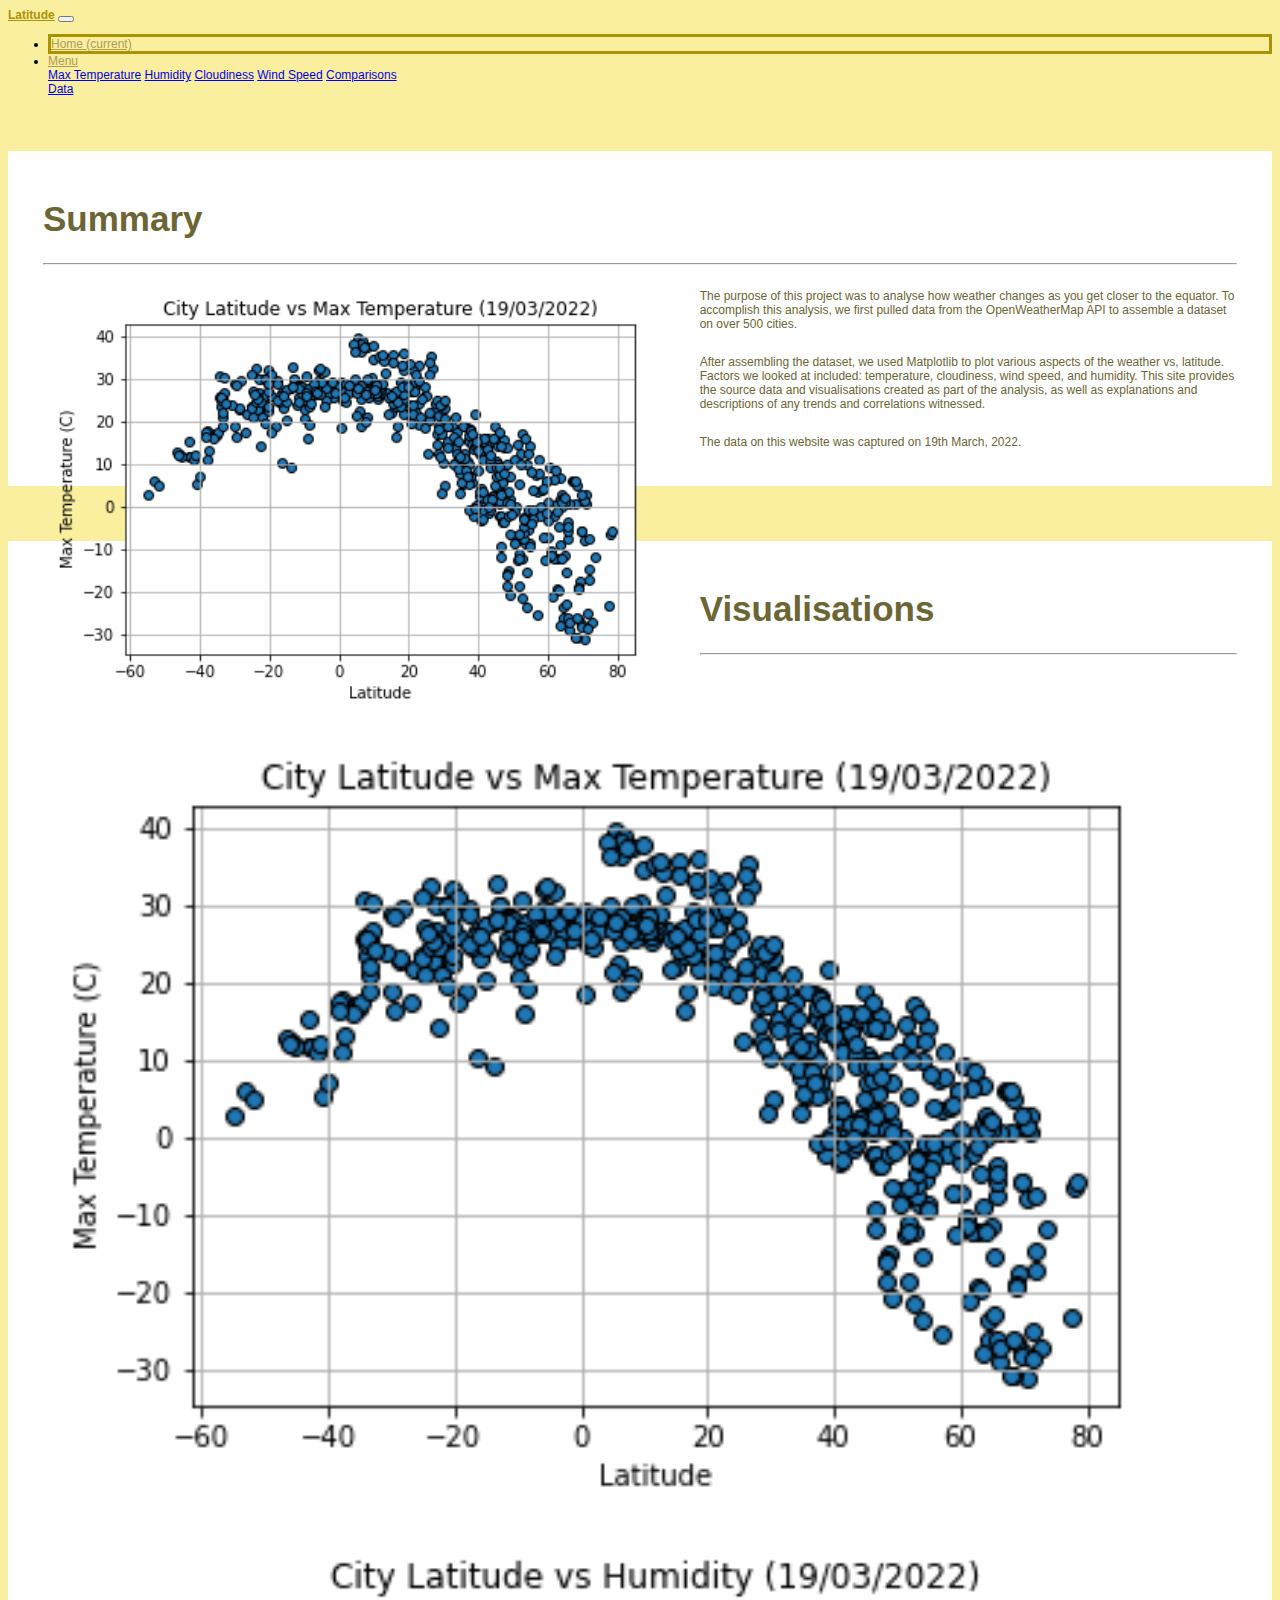
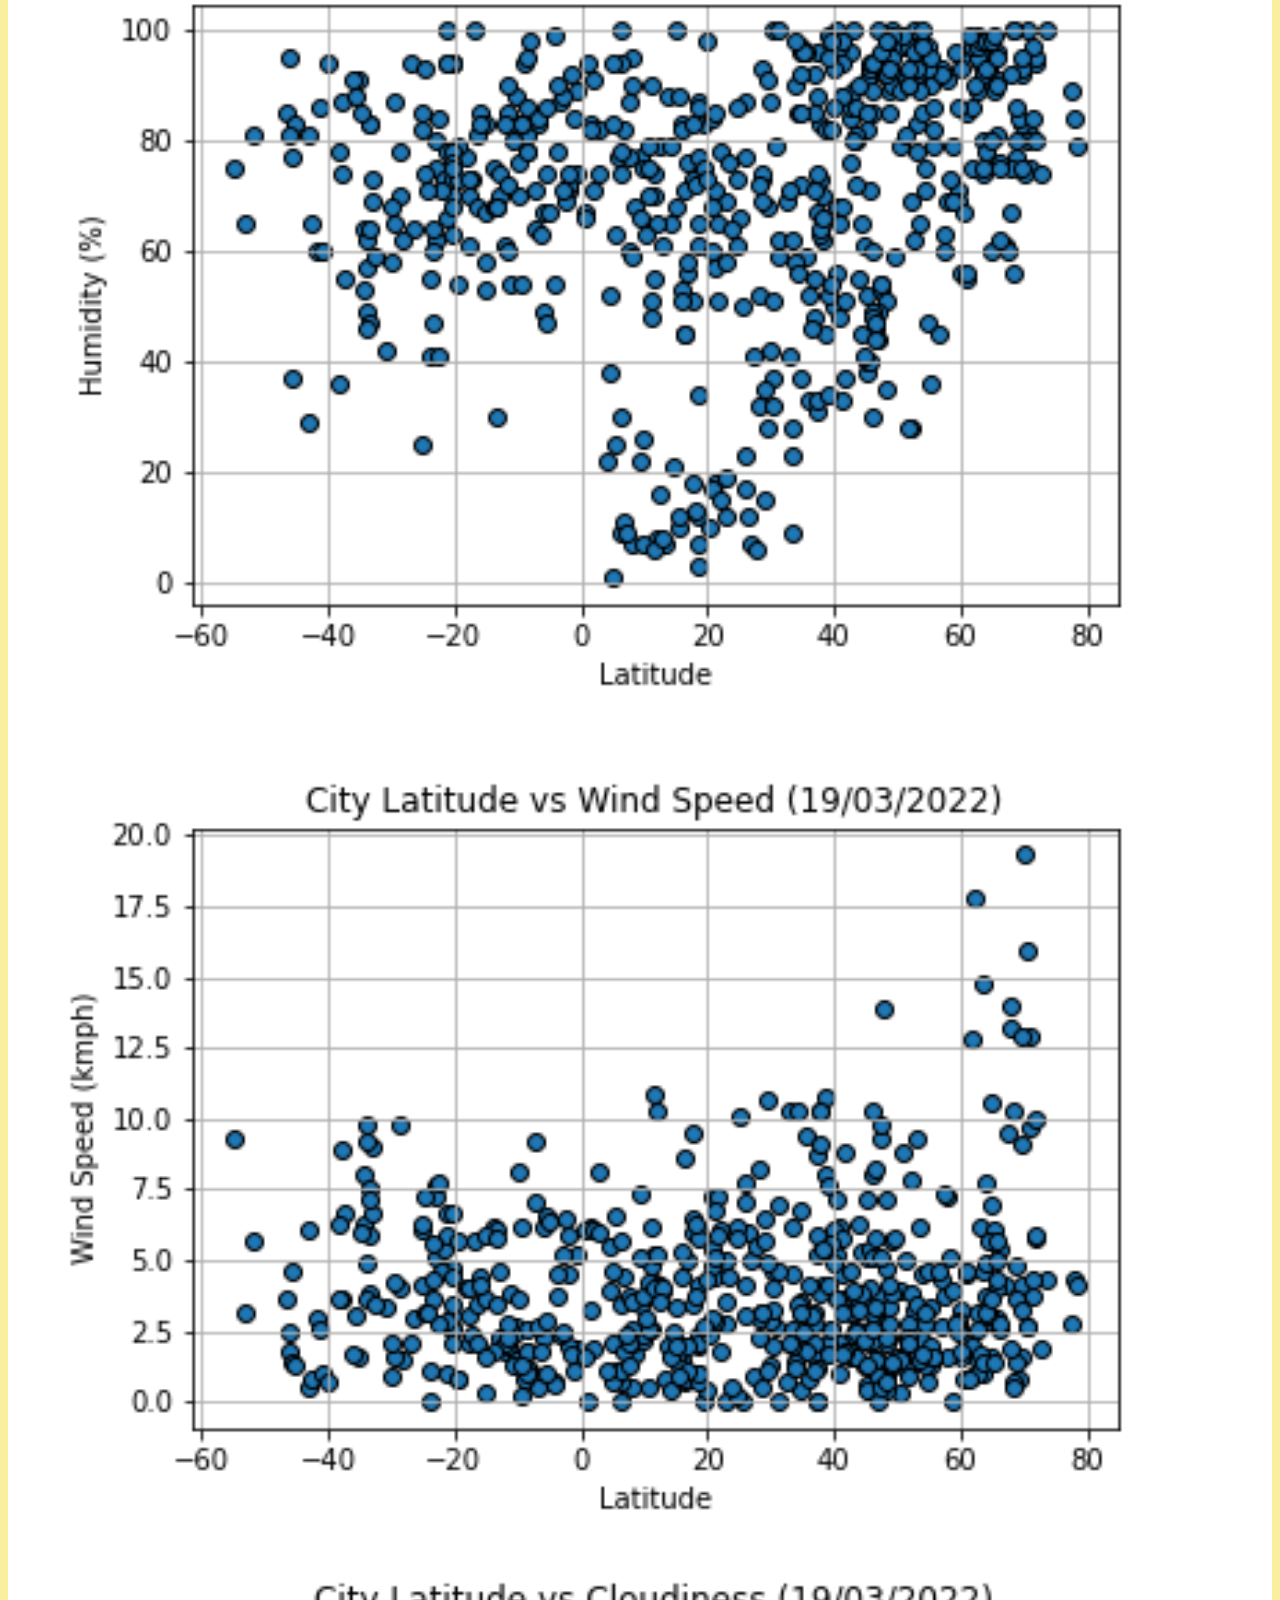
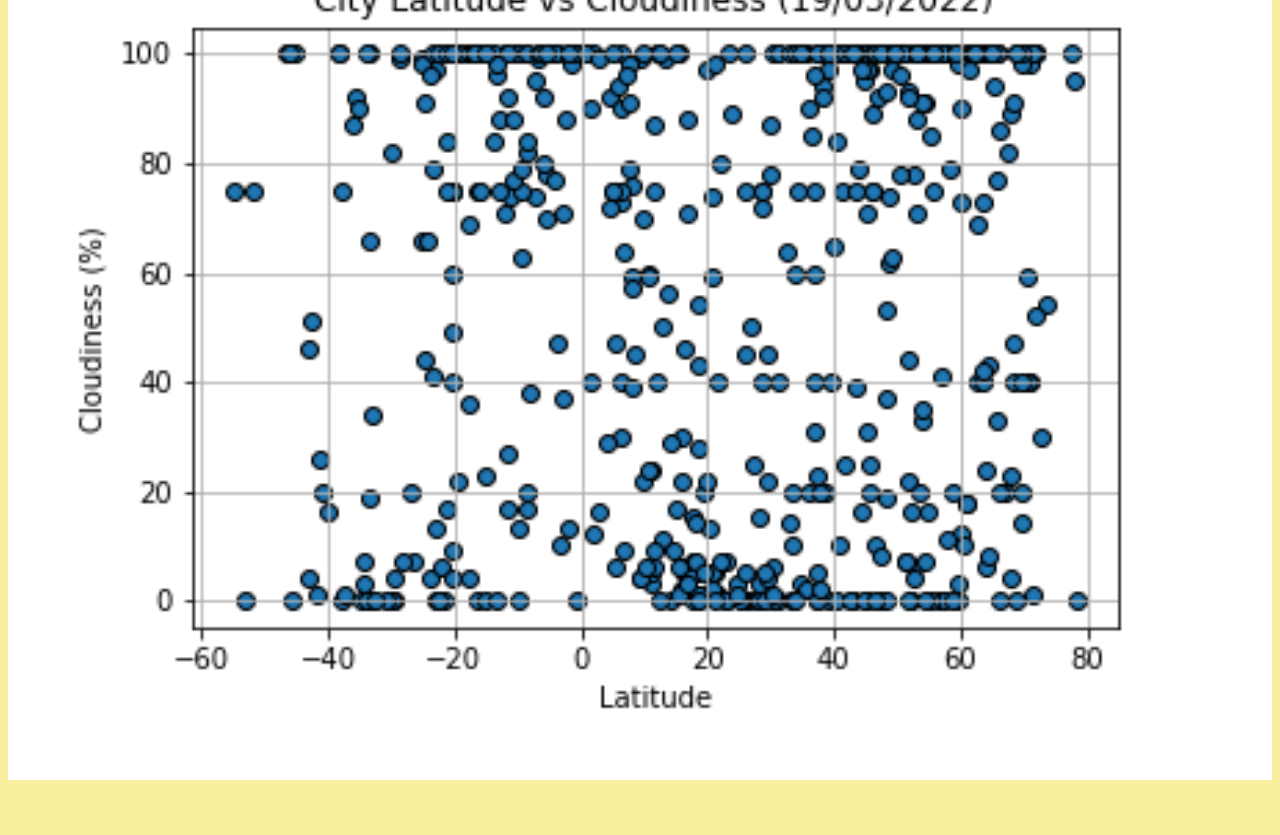
<file: index.html>
<!---Begin HTML--->
<!doctype html>
<html lang="en">

<!---Setup Header--->
<head>
    <meta charset="utf-8">
    <meta name="viewport" content="width=device-width, initial-scale=1">
    <!--Activate basic Bootstrap CSS package-->
    <link rel="stylesheet" href="https://cdn.jsdelivr.net/npm/bootstrap@4.6.1/dist/css/bootstrap.min.css" integrity="sha384-zCbKRCUGaJDkqS1kPbPd7TveP5iyJE0EjAuZQTgFLD2ylzuqKfdKlfG/eSrtxUkn" crossorigin="anonymous">
    <link rel="stylesheet" href="style.css">

    <!--Activate JavaScript.JQuery Library-->
    <script src="https://cdn.jsdelivr.net/npm/jquery@3.5.1/dist/jquery.slim.min.js" integrity="sha384-DfXdz2htPH0lsSSs5nCTpuj/zy4C+OGpamoFVy38MVBnE+IbbVYUew+OrCXaRkfj" crossorigin="anonymous"></script>
    <script src="https://cdn.jsdelivr.net/npm/popper.js@1.16.1/dist/umd/popper.min.js" integrity="sha384-9/reFTGAW83EW2RDu2S0VKaIzap3H66lZH81PoYlFhbGU+6BZp6G7niu735Sk7lN" crossorigin="anonymous"></script>
    <script src="https://cdn.jsdelivr.net/npm/bootstrap@4.6.1/dist/js/bootstrap.min.js" integrity="sha384-VHvPCCyXqtD5DqJeNxl2dtTyhF78xXNXdkwX1CZeRusQfRKp+tA7hAShOK/B/fQ2" crossorigin="anonymous"></script>
    
    <title>Weather Visualization Dashboard (Latitude)</title>
  </head>

<!--Create Body of Landing Page-->
<Body>
    <!--Navigation Panel-->
    <nav class="navbar navbar-expand-lg navbar-light bg-light">
        <a class="navbar-brand" href="#">Latitude</a>
        <button class="navbar-toggler" type="button" data-toggle="collapse" data-target="#navbarSupportedContent" aria-controls="navbarSupportedContent" aria-expanded="false" aria-label="Toggle navigation">
          <span class="navbar-toggler-icon"></span>
        </button>
    
        <div class="collapse navbar-collapse" id="navbarSupportedContent">
            <ul class="navbar-nav mr-auto">
                <li class="nav-item active">
                    <a class="nav-link" href="index.html">Home <span class="sr-only">(current)</span></a>
           
                <li class="nav-item dropdown">
                <a class="nav-link dropdown-toggle" href="#" id="navbarDropdown" role="button" data-toggle="dropdown" aria-haspopup="true" aria-expanded="false">
                    Menu
                </a>
                <div class="dropdown-menu" aria-labelledby="navbarDropdown">
                    <a class="dropdown-item" href="Visualisations/max-temperature.html">Max Temperature</a>
                    <a class="dropdown-item" href="Visualisations/humidity.html">Humidity</a>
                    <a class="dropdown-item" href="Visualisations/cloudiness.html">Cloudiness</a>
                    <a class="dropdown-item" href="Visualisations/wind-speed.html">Wind Speed</a>
                    <a class="dropdown-item" href="Visualisations/Comparisons.html">Comparisons</a>               
                    <div class="dropdown-divider"></div>
                    <a class="dropdown-item" href="Visualisations/data.html">Data</a>
                </div>
            </ul>
        </div>
    </nav>

    <!--Body of Web Page--->
    <div class="container">
        <div class="row">
            <div class="col-lg-7 col-md-12">
                <div class="box">
                    <h1>Summary</h1>
                        <hr>
                        <img class="float-left summary-img" src="Assets/LatVsTemp20220319.png" alt="Latitude Vs Max Temperature">
                        <p>The purpose of this project was to analyse how weather changes as you get closer to the equator.  To accomplish this analysis, we first pulled data from the OpenWeatherMap API to assemble a dataset on over 500 cities.
                        </p>
                        <p>After assembling the dataset, we used Matplotlib to plot various aspects of the weather vs, latitude.  Factors we looked at included: temperature, cloudiness, wind speed, and humidity.  This site provides the source data and visualisations created as part of the analysis, as well as explanations and descriptions of any trends and correlations witnessed.
                        </p>
                        <p>The data on this website was captured on 19th March, 2022.</p>
                </div>
            </div>
  
            <div class="col-lg-5 col-md-12">
                <div class="box">
                    <h1>Visualisations</h1>
                    <hr>
                        <div class="container">
                            <div class="row row-padding">
                                <div class="col-md-6">
                                    <a href="Visualisations/max-temperature.html">
                                        <img class="panel" src="Assets/LatVsTemp20220319.png" alt="Latitude vs. Max Temperature">
                                    </a>
                                </div>
                                <div class="col-md-6">
                                    <a href="Visualisations/humidity.html">
                                        <img class="panel" src="Assets/LatVsHumid20220319.png" alt="Latitude vs. Humidity">
                                    </a>
                                </div>
                            </div>
            
                            <div class="row row-padding">
                                <div class="col-md-6">
                                    <a href="Visualisations/wind-speed.html">
                                        <img class="panel" src="Assets/LatVsWind20220319.png" alt="Latitude vs. Wind Speed">
                                    </a>
                                </div>
                                <div class="col-md-6">
                                    <a href="Visualisations/cloudiness.html">
                                        <img class="panel" src="Assets/LatVsCloud20220319.png" alt="Latitude vs. Cloudiness">
                                    </a>
                                </div>
                            </div>
                        </div>
                </div>
            </div>
        </div>
    </div>
</Body>
</file>
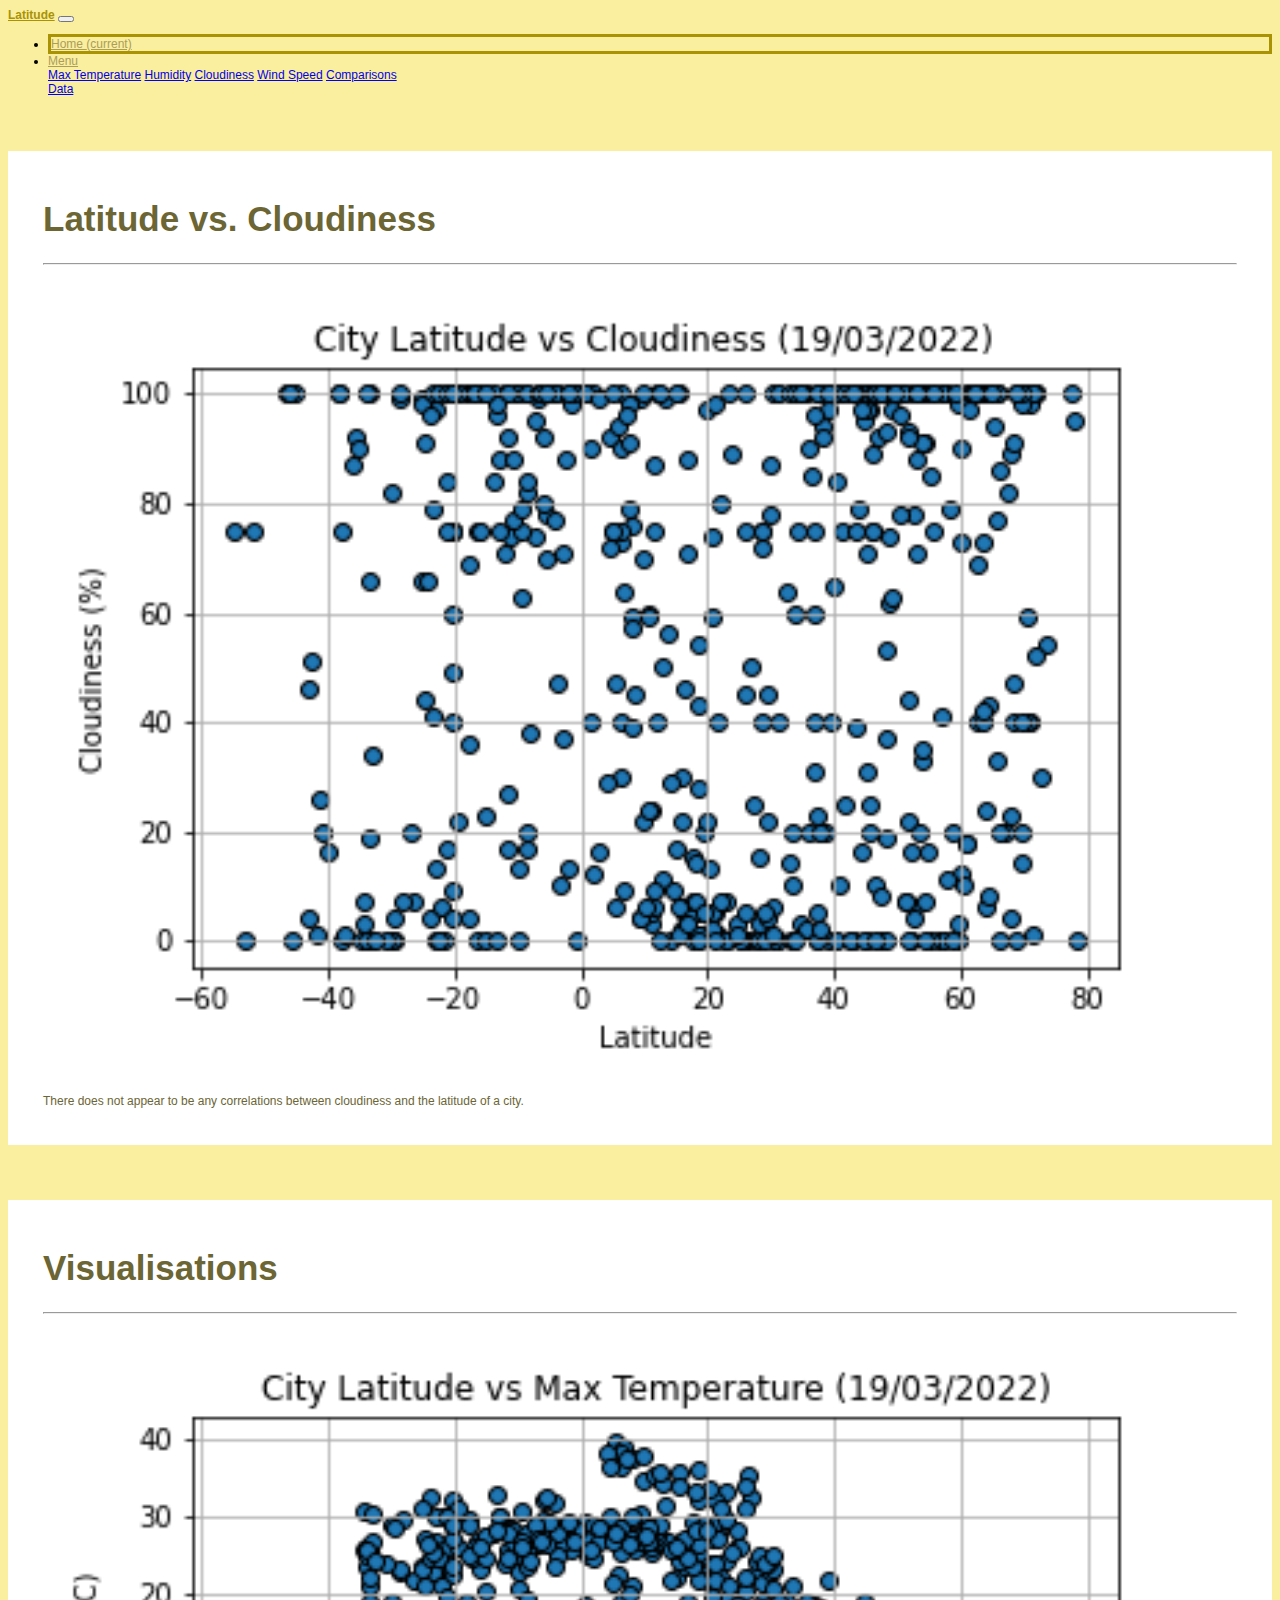
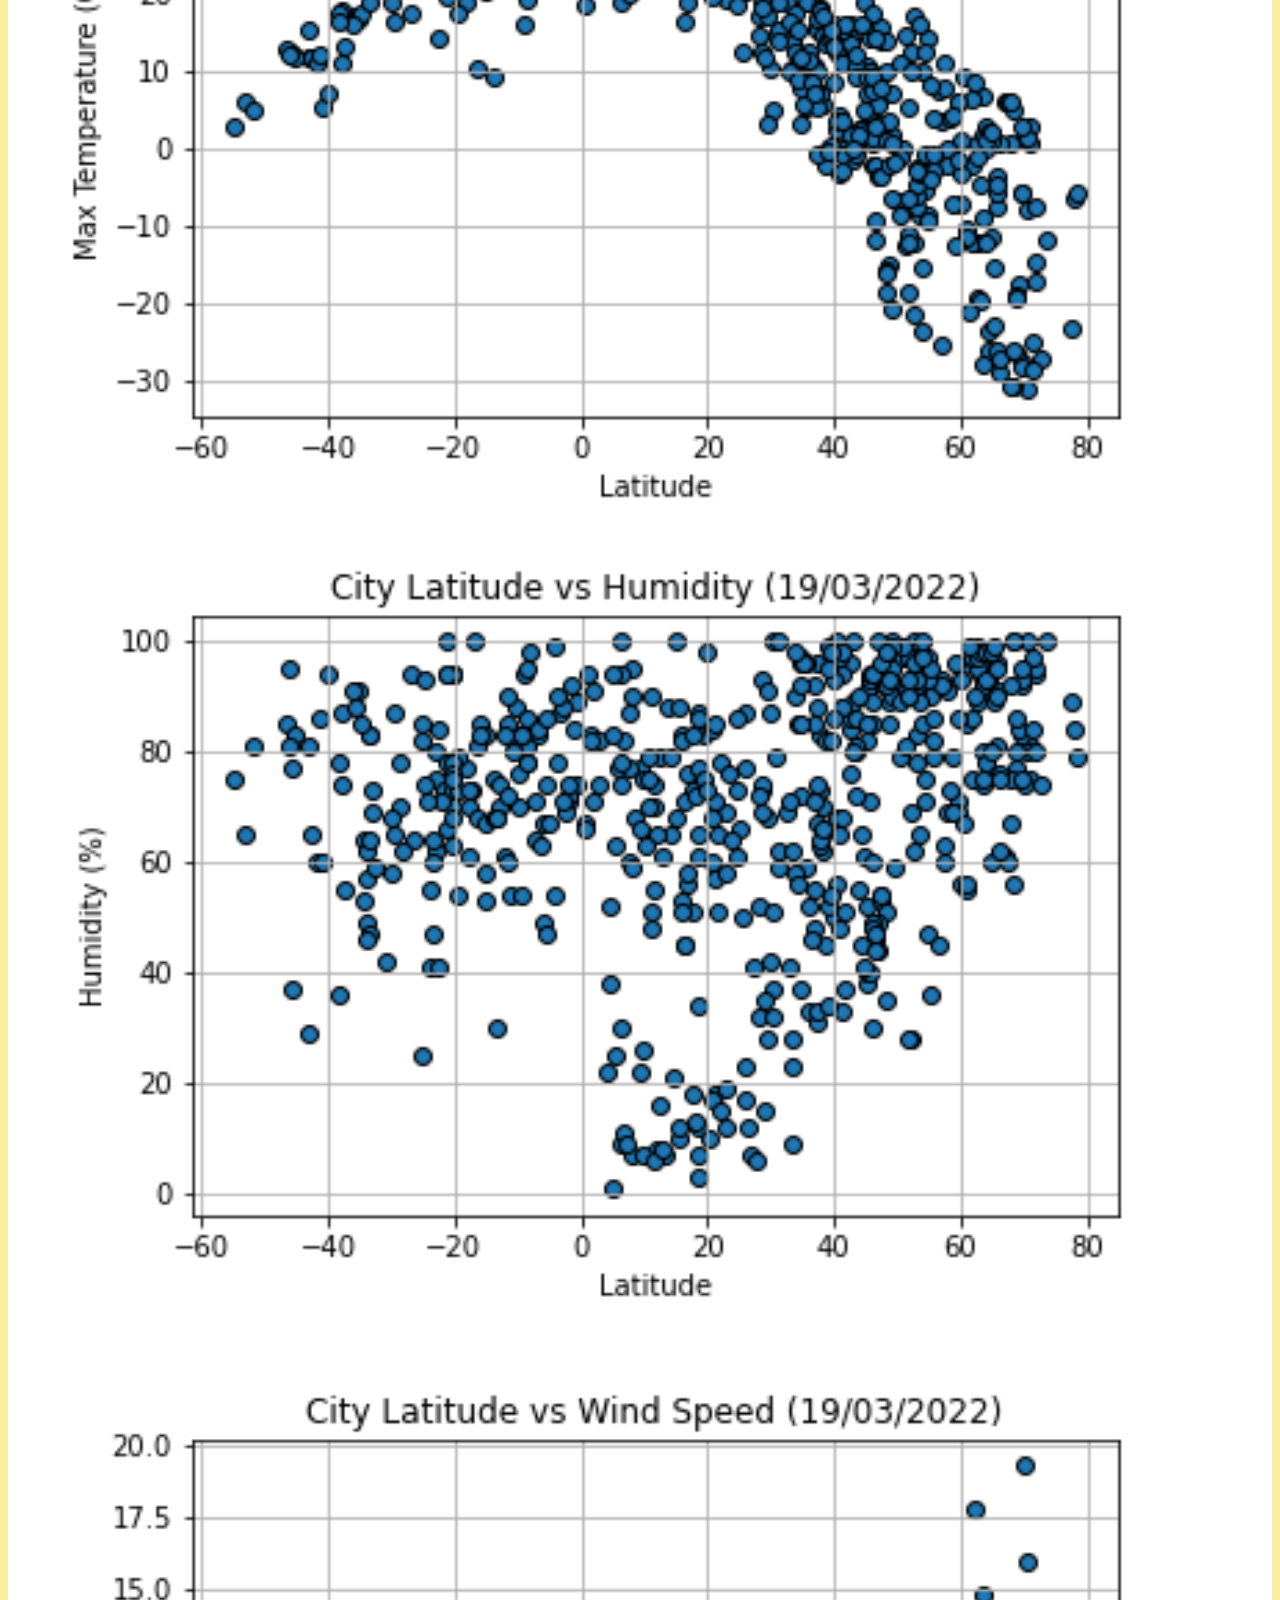
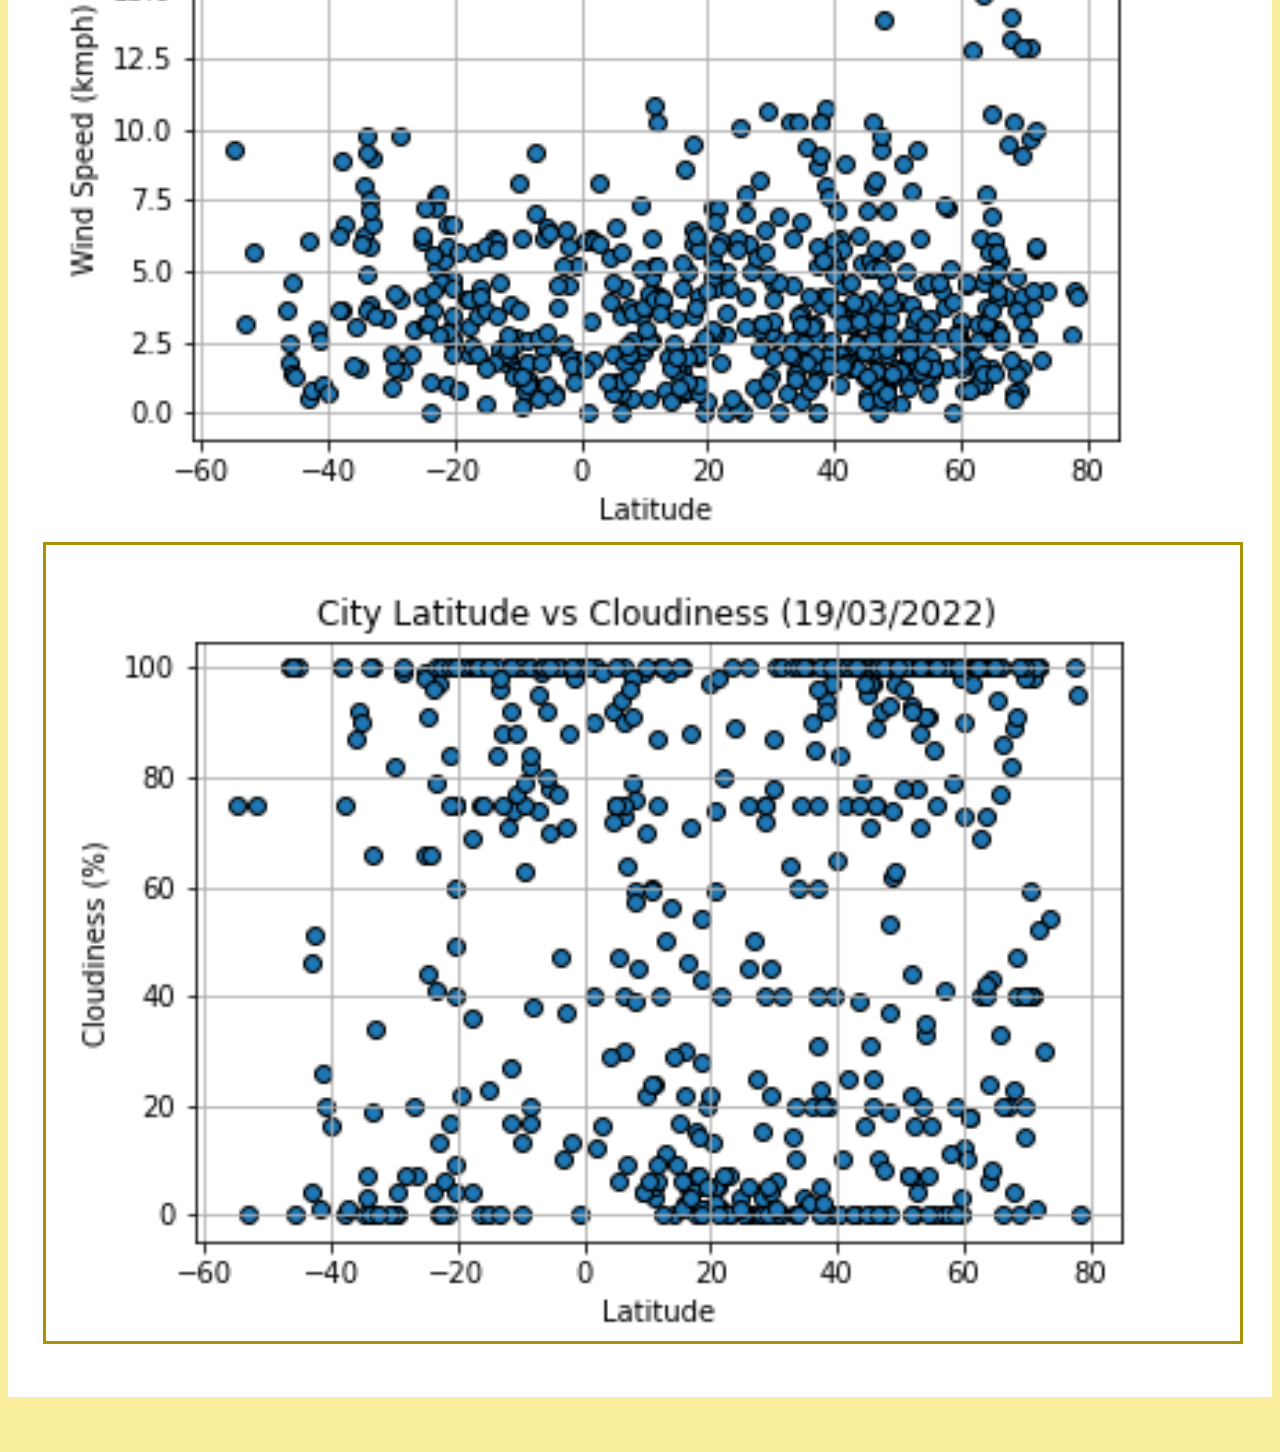
<file: Visualisations/cloudiness.html>
<!---Begin HTML--->
<!doctype html>
<html lang="en">

<!---Setup Header--->
<head>
    <meta charset="utf-8">
    <meta name="viewport" content="width=device-width, initial-scale=1">
    <!--Activate basic Bootstrap CSS package-->
    <link rel="stylesheet" href="https://cdn.jsdelivr.net/npm/bootstrap@4.6.1/dist/css/bootstrap.min.css" integrity="sha384-zCbKRCUGaJDkqS1kPbPd7TveP5iyJE0EjAuZQTgFLD2ylzuqKfdKlfG/eSrtxUkn" crossorigin="anonymous">
    <link rel="stylesheet" href="style.css">

    <!--Activate JavaScript.JQuery Library-->
    <script src="https://cdn.jsdelivr.net/npm/jquery@3.5.1/dist/jquery.slim.min.js" integrity="sha384-DfXdz2htPH0lsSSs5nCTpuj/zy4C+OGpamoFVy38MVBnE+IbbVYUew+OrCXaRkfj" crossorigin="anonymous"></script>
    <script src="https://cdn.jsdelivr.net/npm/popper.js@1.16.1/dist/umd/popper.min.js" integrity="sha384-9/reFTGAW83EW2RDu2S0VKaIzap3H66lZH81PoYlFhbGU+6BZp6G7niu735Sk7lN" crossorigin="anonymous"></script>
    <script src="https://cdn.jsdelivr.net/npm/bootstrap@4.6.1/dist/js/bootstrap.min.js" integrity="sha384-VHvPCCyXqtD5DqJeNxl2dtTyhF78xXNXdkwX1CZeRusQfRKp+tA7hAShOK/B/fQ2" crossorigin="anonymous"></script>
    
    <title>Weather Visualization Dashboard (Latitude)</title>
  </head>

<!--Create Body of Landing Page-->
<Body>
    <!--Navigation Panel-->
    <nav class="navbar navbar-expand-lg navbar-light bg-light">
        <a class="navbar-brand" href="#">Latitude</a>
        <button class="navbar-toggler" type="button" data-toggle="collapse" data-target="#navbarSupportedContent" aria-controls="navbarSupportedContent" aria-expanded="false" aria-label="Toggle navigation">
          <span class="navbar-toggler-icon"></span>
        </button>
    
        <div class="collapse navbar-collapse" id="navbarSupportedContent">
            <ul class="navbar-nav mr-auto">
                <li class="nav-item active">
                    <a class="nav-link" href="../index.html">Home <span class="sr-only">(current)</span></a>
           
                <li class="nav-item dropdown">
                <a class="nav-link dropdown-toggle" href="#" id="navbarDropdown" role="button" data-toggle="dropdown" aria-haspopup="true" aria-expanded="false">
                    Menu
                </a>
                <div class="dropdown-menu" aria-labelledby="navbarDropdown">
                    <a class="dropdown-item" href="max-temperature.html">Max Temperature</a>
                    <a class="dropdown-item" href="humidity.html">Humidity</a>
                    <a class="dropdown-item" href="cloudiness.html">Cloudiness</a>
                    <a class="dropdown-item" href="wind-speed.html">Wind Speed</a>
                    <a class="dropdown-item" href="Comparisons.html">Comparisons</a>               
                    <div class="dropdown-divider"></div>
                    <a class="dropdown-item" href="data.html">Data</a>
                </div>
            </ul>
        </div>
    </nav>

    <!--Body of Web Page--->
    <div class="container">
        <div class="row">
            <div class="col-lg-7 col-md-12">
                <div class="box">
                    <h1>Latitude vs. Cloudiness</h1>
                    <hr>
                    <img src="Assets/LatVsCloud20220319.png" alt="Latitude vs cloudiness">
                    <p>There does not appear to be any correlations between cloudiness and the latitude of a city.</p>
                </div>
            </div>
  
          <div class="col-lg-5 col-md-12">
            <div class="box">
                <h1>Visualisations</h1>
                <hr>
                <div class="container">
                    <div class="row row-padding">
                        <div class="col-md-6">
                            <a href="max-temperature.html">
                            <img class="panel" id="thumbnail-links" src="Assets/LatVsTemp20220319.png" alt="Latitude vs. Max Temperature">
                            </a>
                        </div>
                        <div class="col-md-6">
                            <a href="humidity.html">
                            <img class="panel" id="thumbnail-links" src="Assets/LatVsHumid20220319.png" alt="Latitude vs. Humidity">
                            </a>
                        </div>
                    </div>  
                    <div class="row row-padding">
                        <div class="col-md-6">
                            <a href="wind-speed.html">
                            <img class="panel" src="Assets/LatVsWind20220319.png" alt="Latitude vs. Wind Speed">
                            </a>
                        </div>
                        <div class="col-md-6">
                            <a href="cloudiness.html">
                            <img class="active panel" src="Assets/LatVsCloud20220319.png" alt="Latitude vs. Cloudiness">
                            </a>
                        </div>
                    </div>
                </div>
            </div>
        </div>
    </div>
</body>
</file>
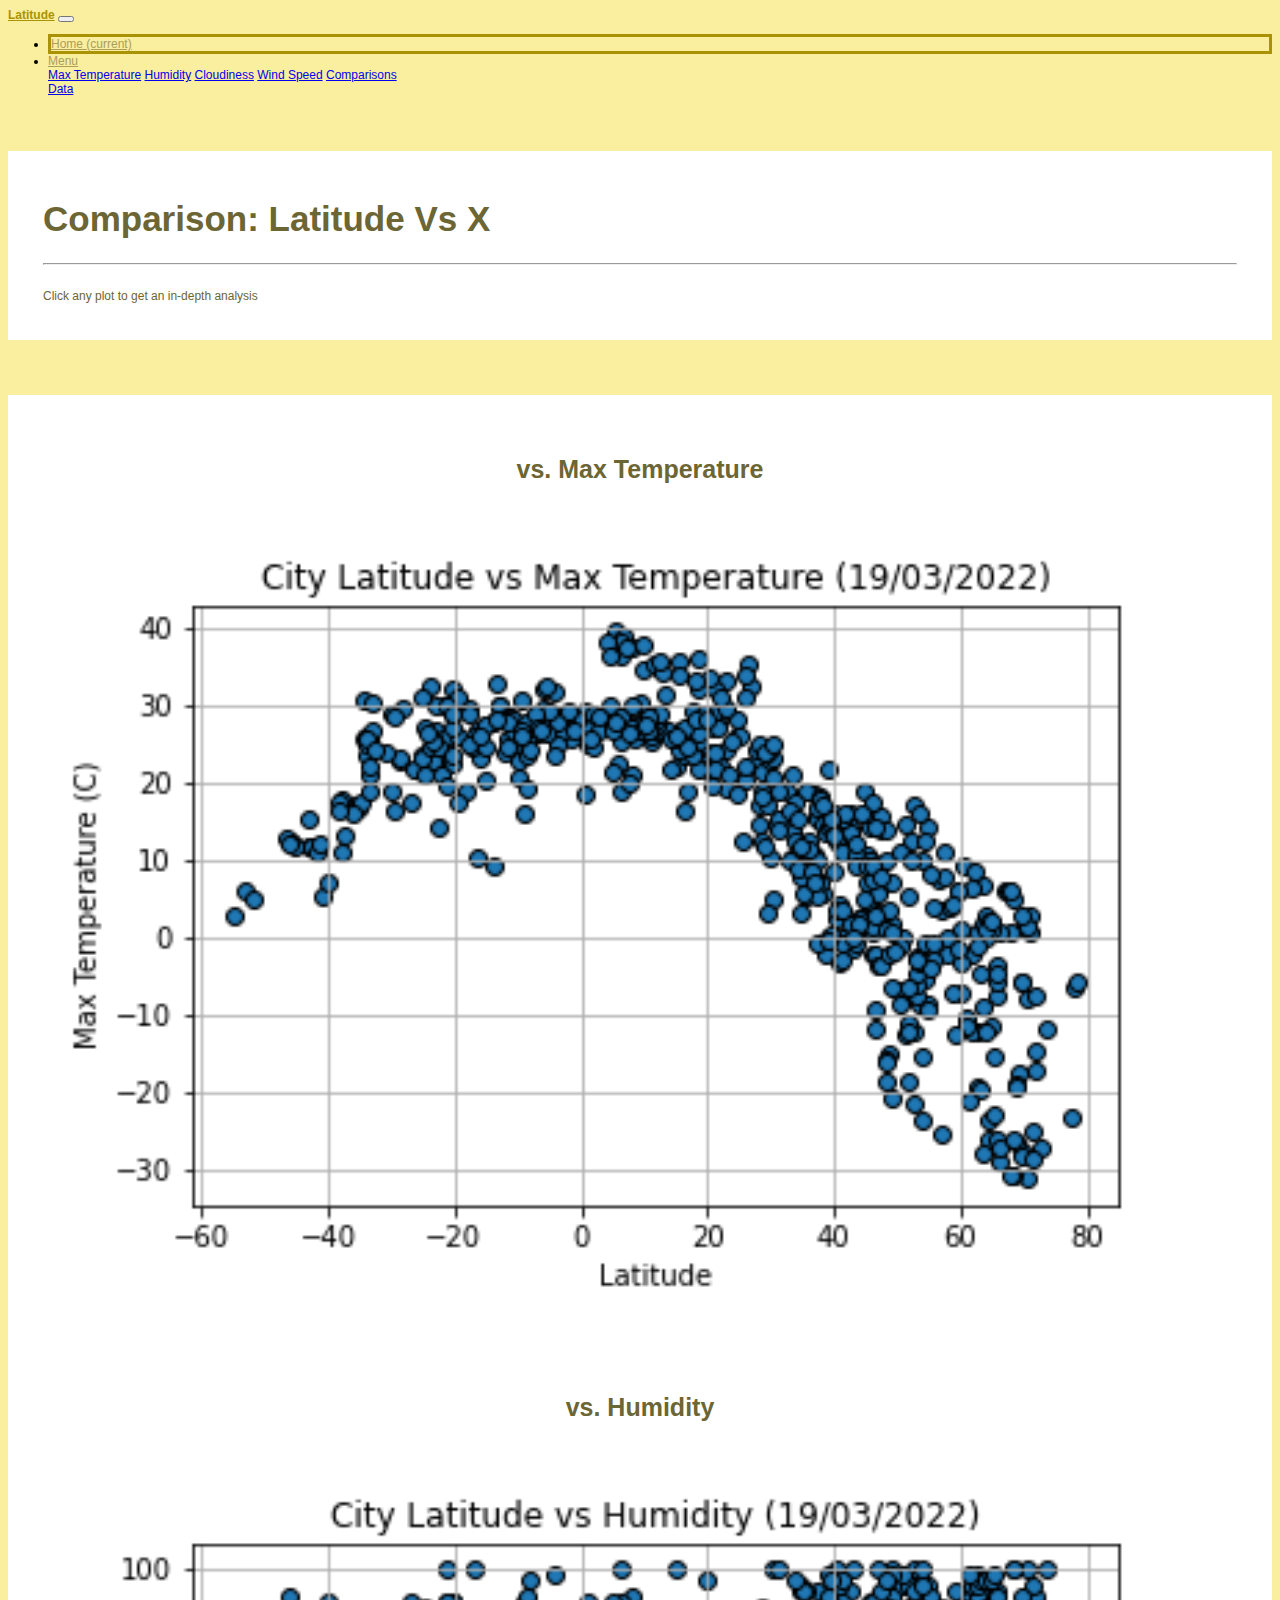
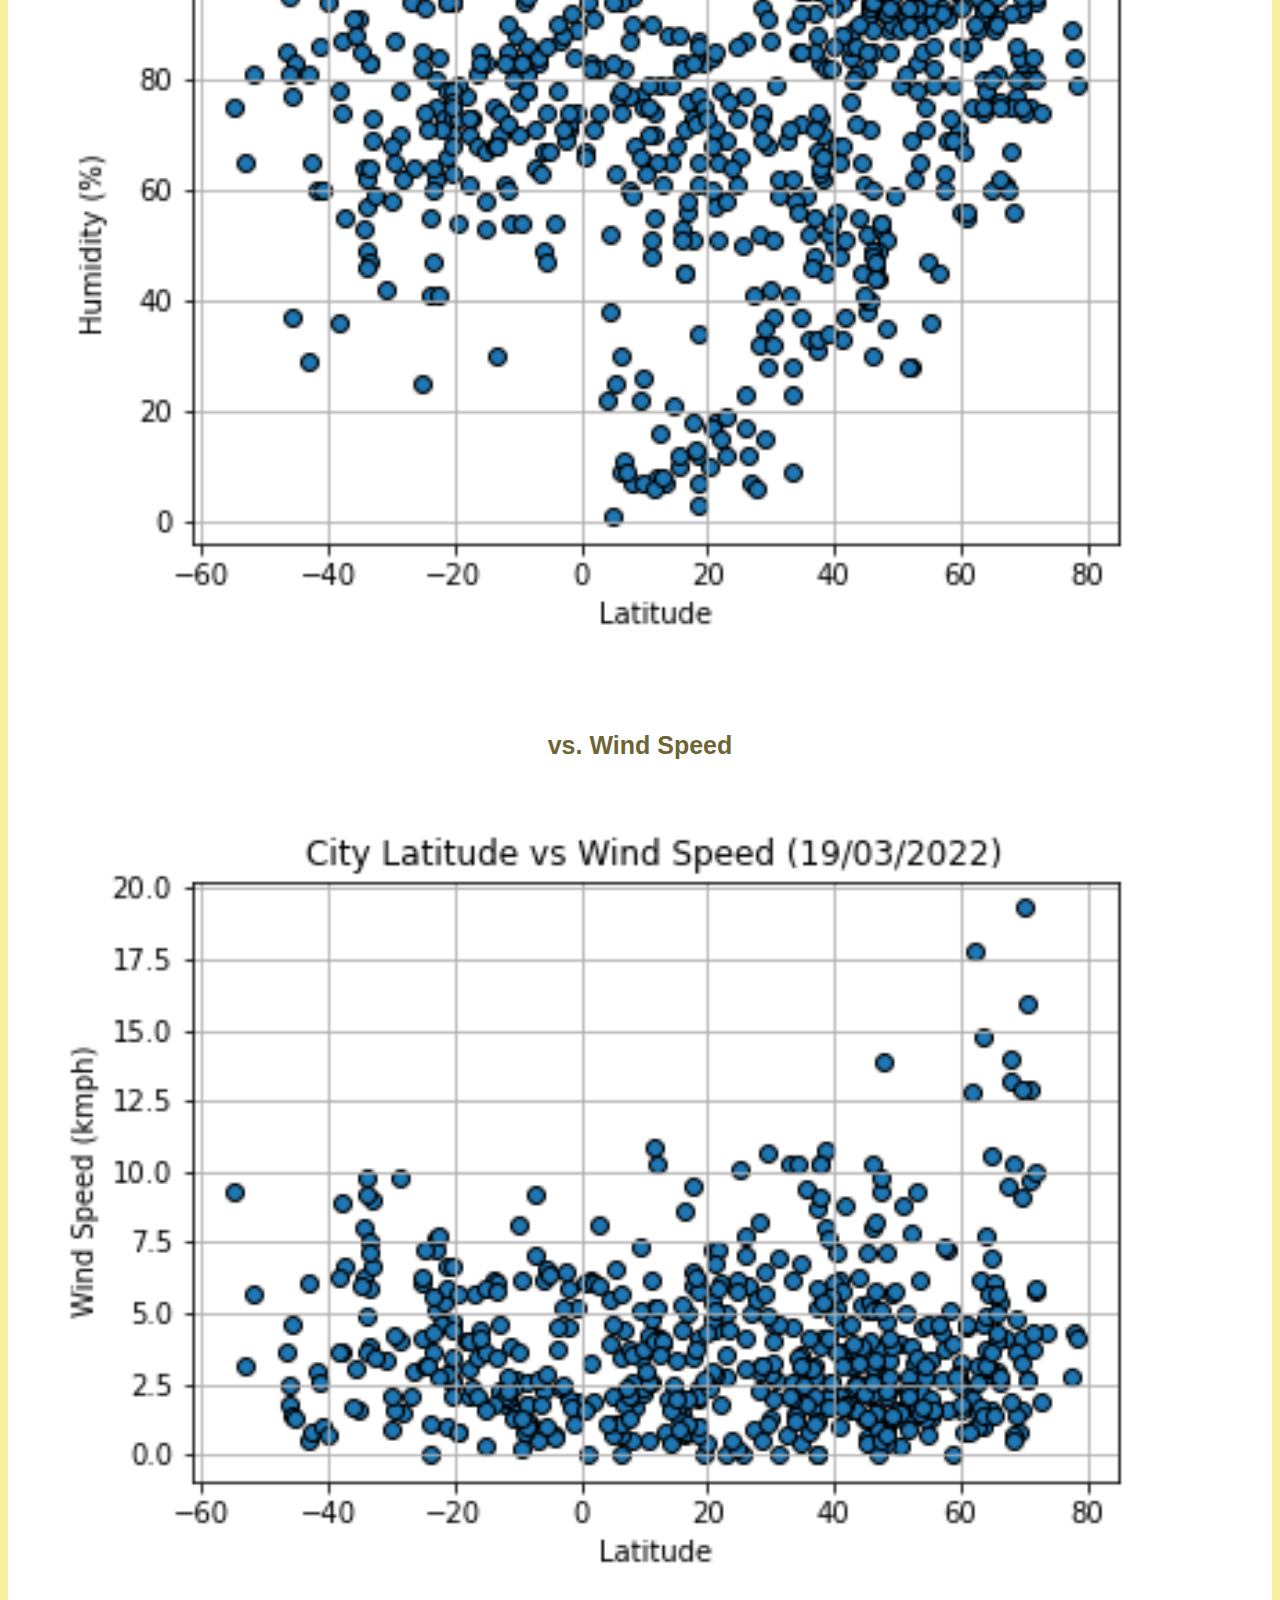
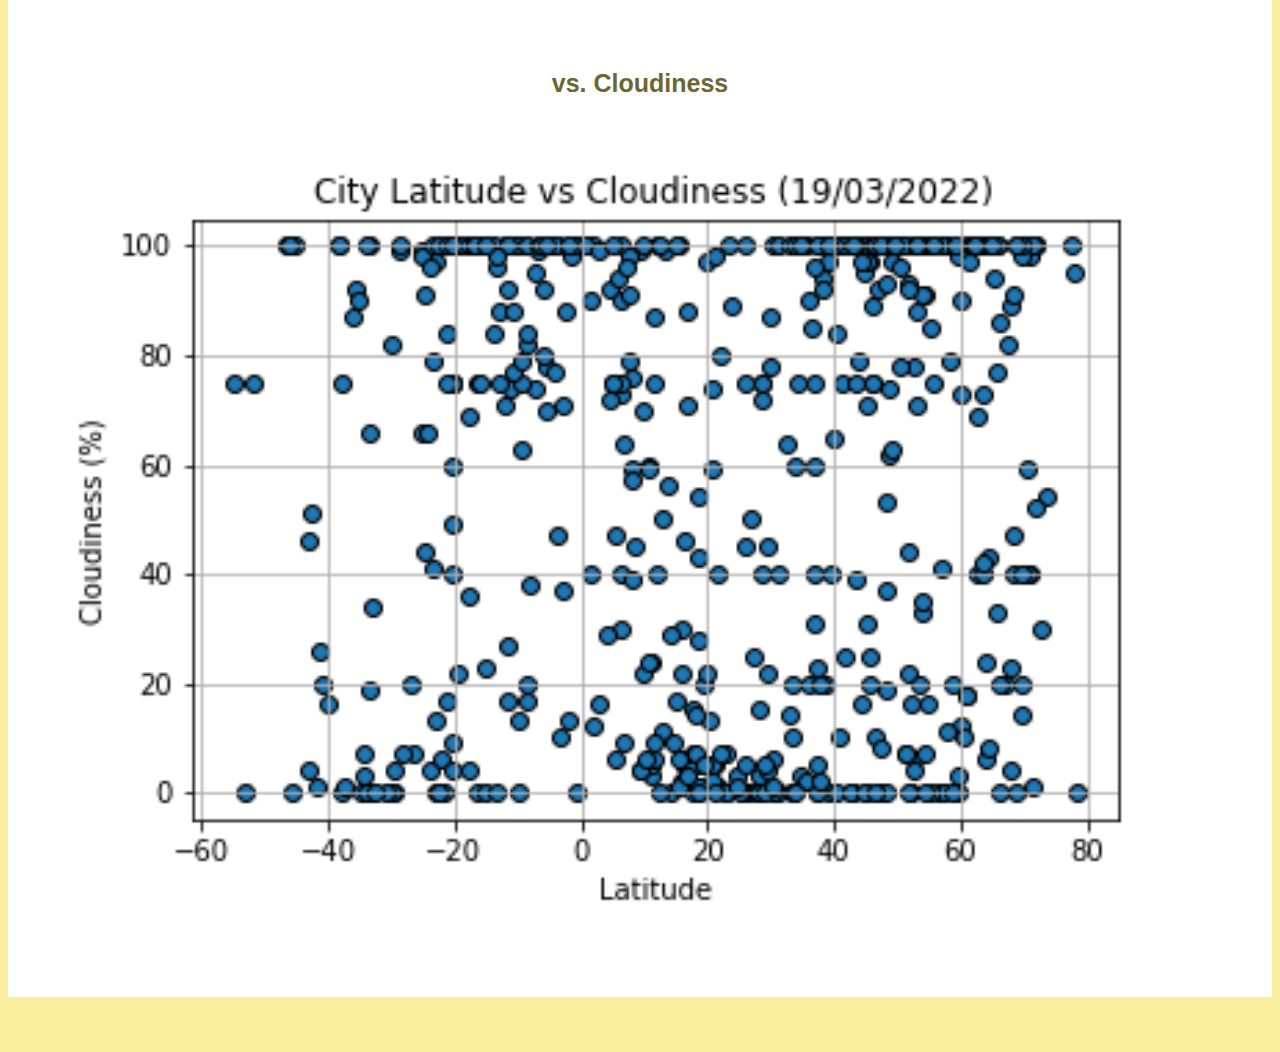
<file: Visualisations/Comparisons.html>
<!---Begin HTML--->
<!doctype html>
<html lang="en">

<!---Setup Header--->
<head>
    <meta charset="utf-8">
    <meta name="viewport" content="width=device-width, initial-scale=1">
    <!--Activate basic Bootstrap CSS package-->
    <link rel="stylesheet" href="https://cdn.jsdelivr.net/npm/bootstrap@4.6.1/dist/css/bootstrap.min.css" integrity="sha384-zCbKRCUGaJDkqS1kPbPd7TveP5iyJE0EjAuZQTgFLD2ylzuqKfdKlfG/eSrtxUkn" crossorigin="anonymous">
    <link rel="stylesheet" href="style.css">

    <!--Activate JavaScript.JQuery Library-->
    <script src="https://cdn.jsdelivr.net/npm/jquery@3.5.1/dist/jquery.slim.min.js" integrity="sha384-DfXdz2htPH0lsSSs5nCTpuj/zy4C+OGpamoFVy38MVBnE+IbbVYUew+OrCXaRkfj" crossorigin="anonymous"></script>
    <script src="https://cdn.jsdelivr.net/npm/popper.js@1.16.1/dist/umd/popper.min.js" integrity="sha384-9/reFTGAW83EW2RDu2S0VKaIzap3H66lZH81PoYlFhbGU+6BZp6G7niu735Sk7lN" crossorigin="anonymous"></script>
    <script src="https://cdn.jsdelivr.net/npm/bootstrap@4.6.1/dist/js/bootstrap.min.js" integrity="sha384-VHvPCCyXqtD5DqJeNxl2dtTyhF78xXNXdkwX1CZeRusQfRKp+tA7hAShOK/B/fQ2" crossorigin="anonymous"></script>
    
    <title>Weather Visualization Dashboard (Latitude)</title>
  </head>

<!--Create Body of Landing Page-->
<Body>
    <!--Navigation Panel-->
    <nav class="navbar navbar-expand-lg navbar-light bg-light">
        <a class="navbar-brand" href="#">Latitude</a>
        <button class="navbar-toggler" type="button" data-toggle="collapse" data-target="#navbarSupportedContent" aria-controls="navbarSupportedContent" aria-expanded="false" aria-label="Toggle navigation">
          <span class="navbar-toggler-icon"></span>
        </button>
    
        <div class="collapse navbar-collapse" id="navbarSupportedContent">
            <ul class="navbar-nav mr-auto">
                <li class="nav-item active">
                    <a class="nav-link" href="../index.html">Home <span class="sr-only">(current)</span></a>
           
                <li class="nav-item dropdown">
                <a class="nav-link dropdown-toggle" href="#" id="navbarDropdown" role="button" data-toggle="dropdown" aria-haspopup="true" aria-expanded="false">
                    Menu
                </a>
                <div class="dropdown-menu" aria-labelledby="navbarDropdown">
                    <a class="dropdown-item" href="max-temperature.html">Max Temperature</a>
                    <a class="dropdown-item" href="humidity.html">Humidity</a>
                    <a class="dropdown-item" href="cloudiness.html">Cloudiness</a>
                    <a class="dropdown-item" href="wind-speed.html">Wind Speed</a>
                    <a class="dropdown-item" href="Comparisons.html">Comparisons</a>               
                    <div class="dropdown-divider"></div>
                    <a class="dropdown-item" href="data.html">Data</a>
                </div>
            </ul>
        </div>
    </nav>

    <!--Body of Web Page--->
    <div class="container">
        <div class="row">
            <div class="col-lg-12 col-md-12">
                <div class="box">
                    <h1>Comparison: Latitude Vs X</h1>
                    <hr>
                    <p>Click any plot to get an in-depth analysis
                </div>
                <div class="container">
                    <div class="box">
                        <div class="row">
                            <div class="col-lg-6 col-md-12 border" style="padding-top: 10px">
                                <h3 class="text-center">vs. Max Temperature</h3>
                                <a href="max-temperature.html">
                                <img style="padding-bottom:50px" src="Assets/LatVsTemp20220319.png" alt="Latitude vs. Max Temperature">
                                </a>
                            </div>
                            <div class="col-lg-6 col-md-12 border" style="padding-top: 10px">
                                <h3 class="text-center">vs. Humidity</h3>
                                <a href="humidity.html">
                                <img style="padding-bottom:50px" src="Assets/LatVsHumid20220319.png" alt="Latitude vs. Humidity">
                                </a>
                            </div>
                        </div>
                        <div class="row">
                            <div class="col-lg-6 col-md-12 border" style="padding-top: 10px">
                                <h3 class="text-center">vs. Wind Speed</h3>
                                <a href="wind-speed.html">
                                <img style="padding-bottom:50px" src="Assets/LatVsWind20220319.png" alt="Latitude vs. Wind Speed">
                                </a>
                            </div>
                            <div class="col-lg-6 col-md-12 border" style="padding-top: 10px">
                                <h3 class="text-center">vs. Cloudiness</h3>
                                <a href="cloudiness.html">
                                <img style="padding-bottom:50px" src="Assets/LatVsCloud20220319.png" alt="Latitude vs. Cloudiness">
                                </a>
                            </div>
                        </div>
                    </div>
                </div>
            </div>
        </div>
    </div>    
</Body>
</file>
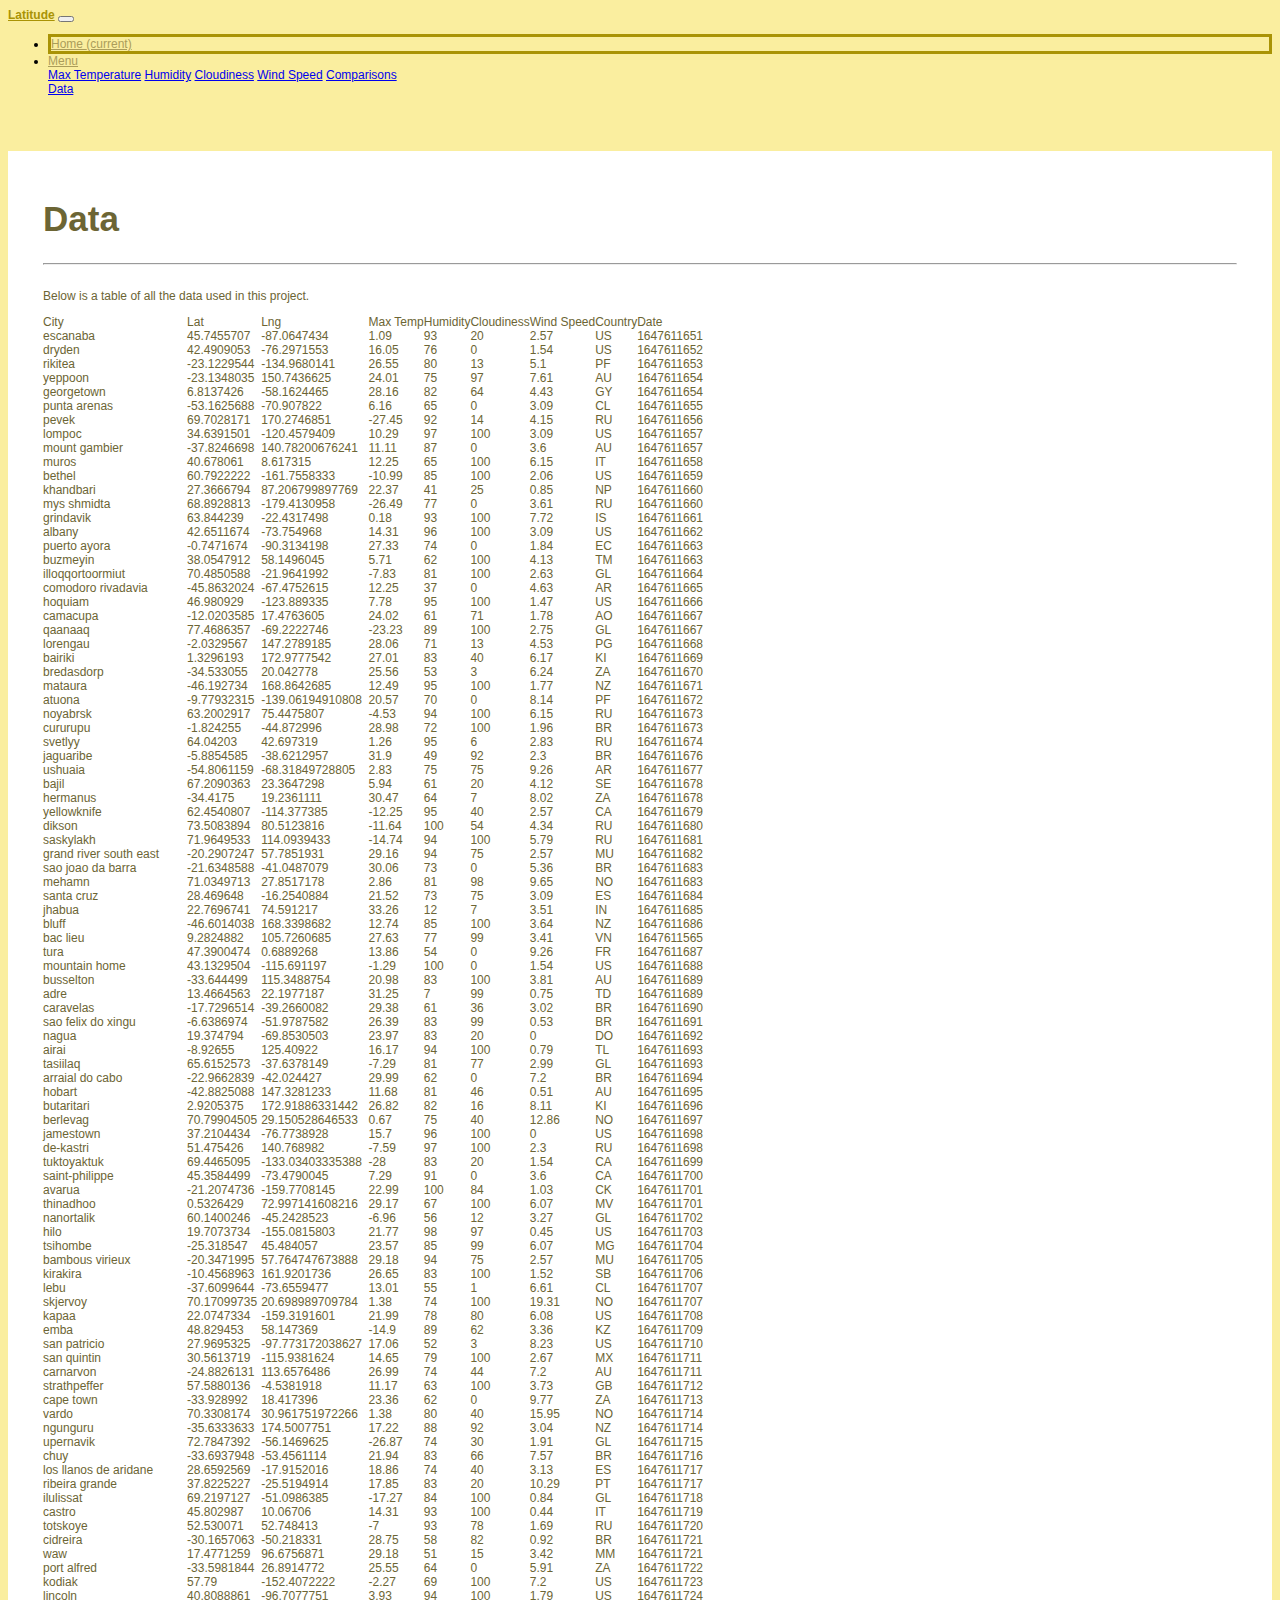
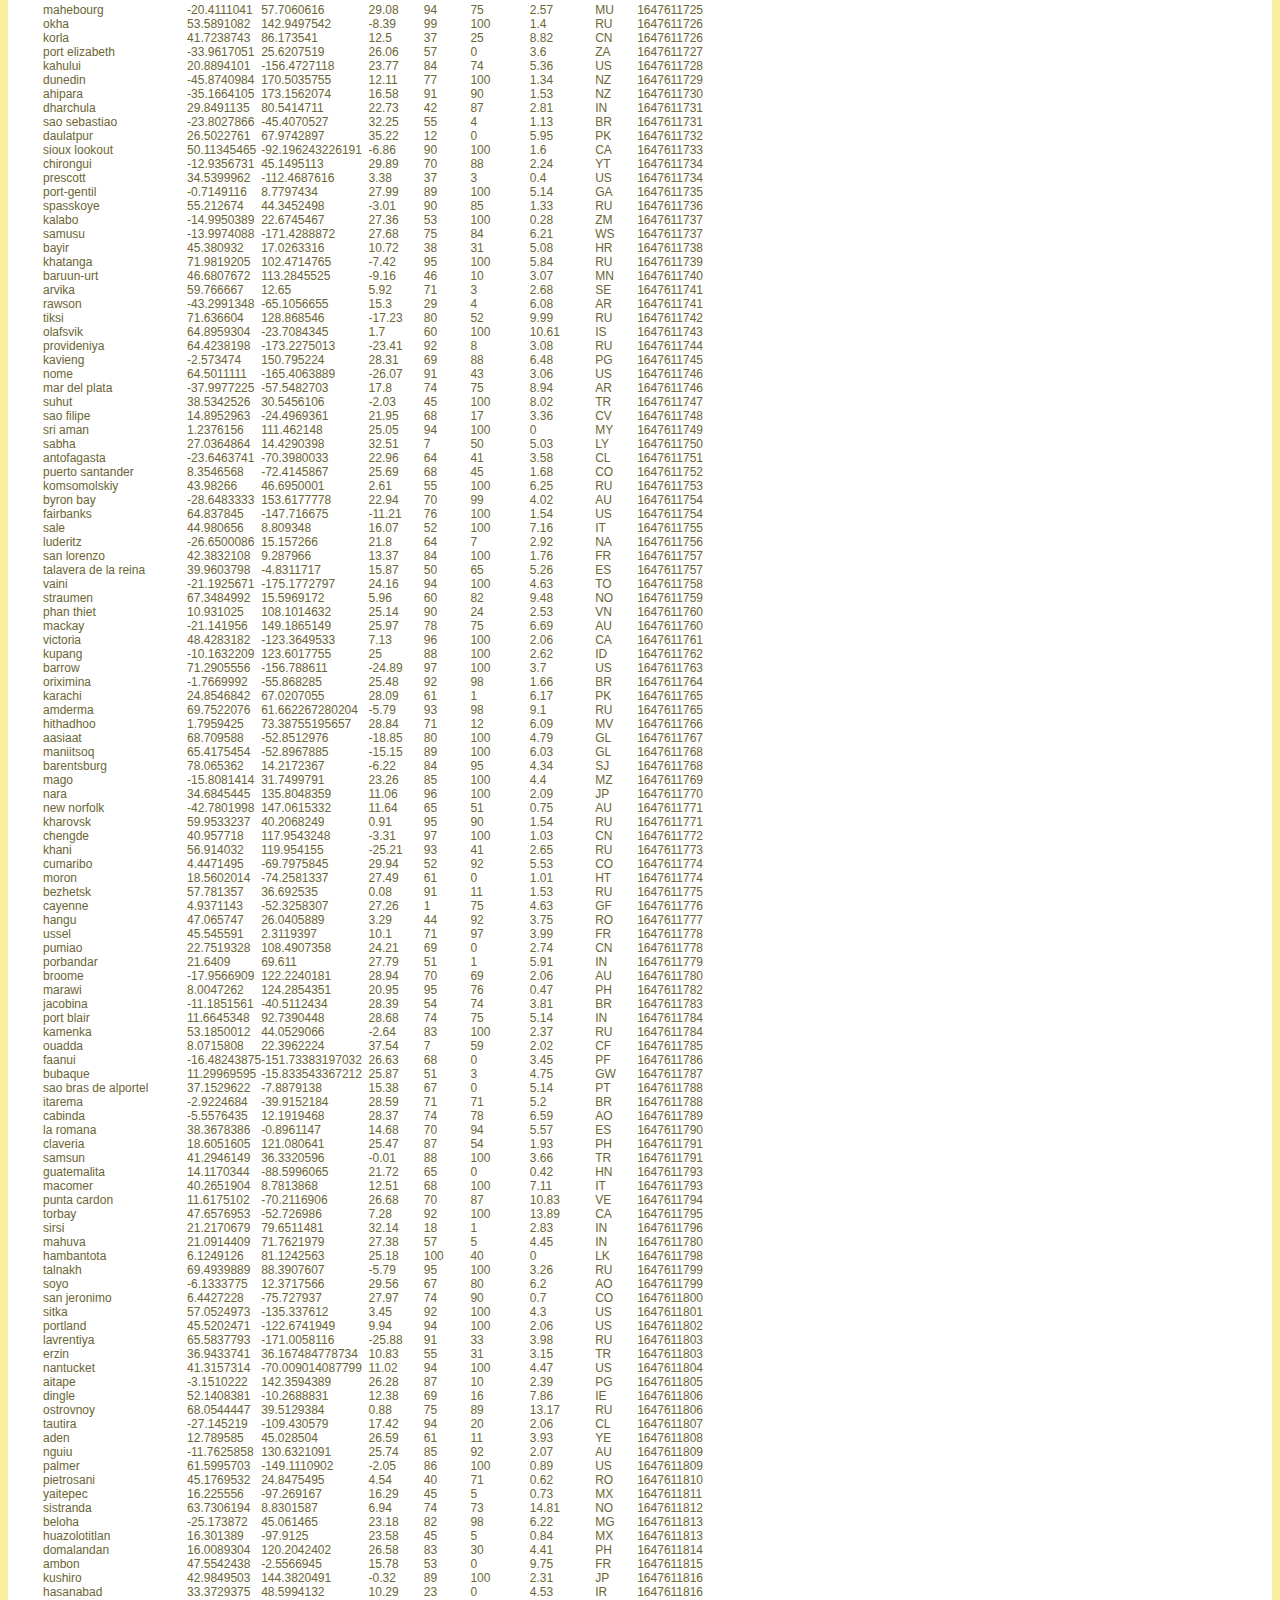
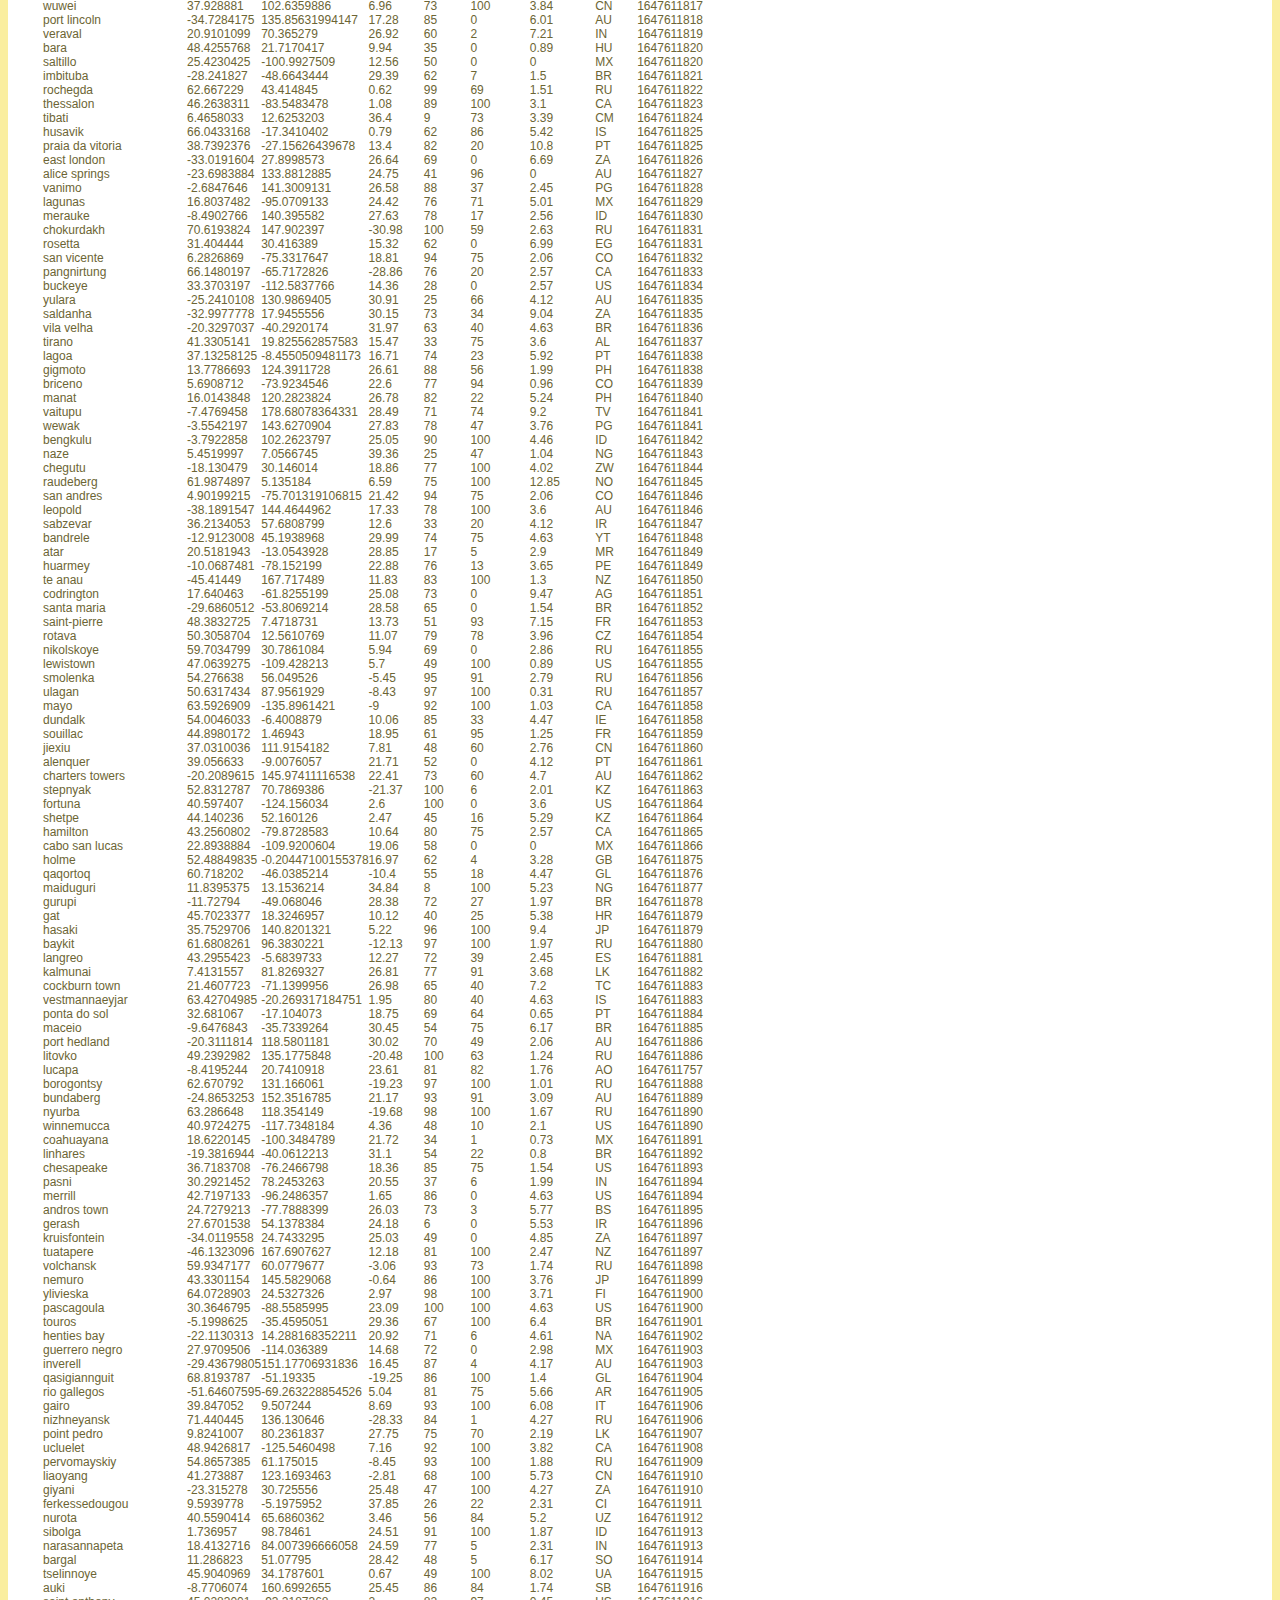
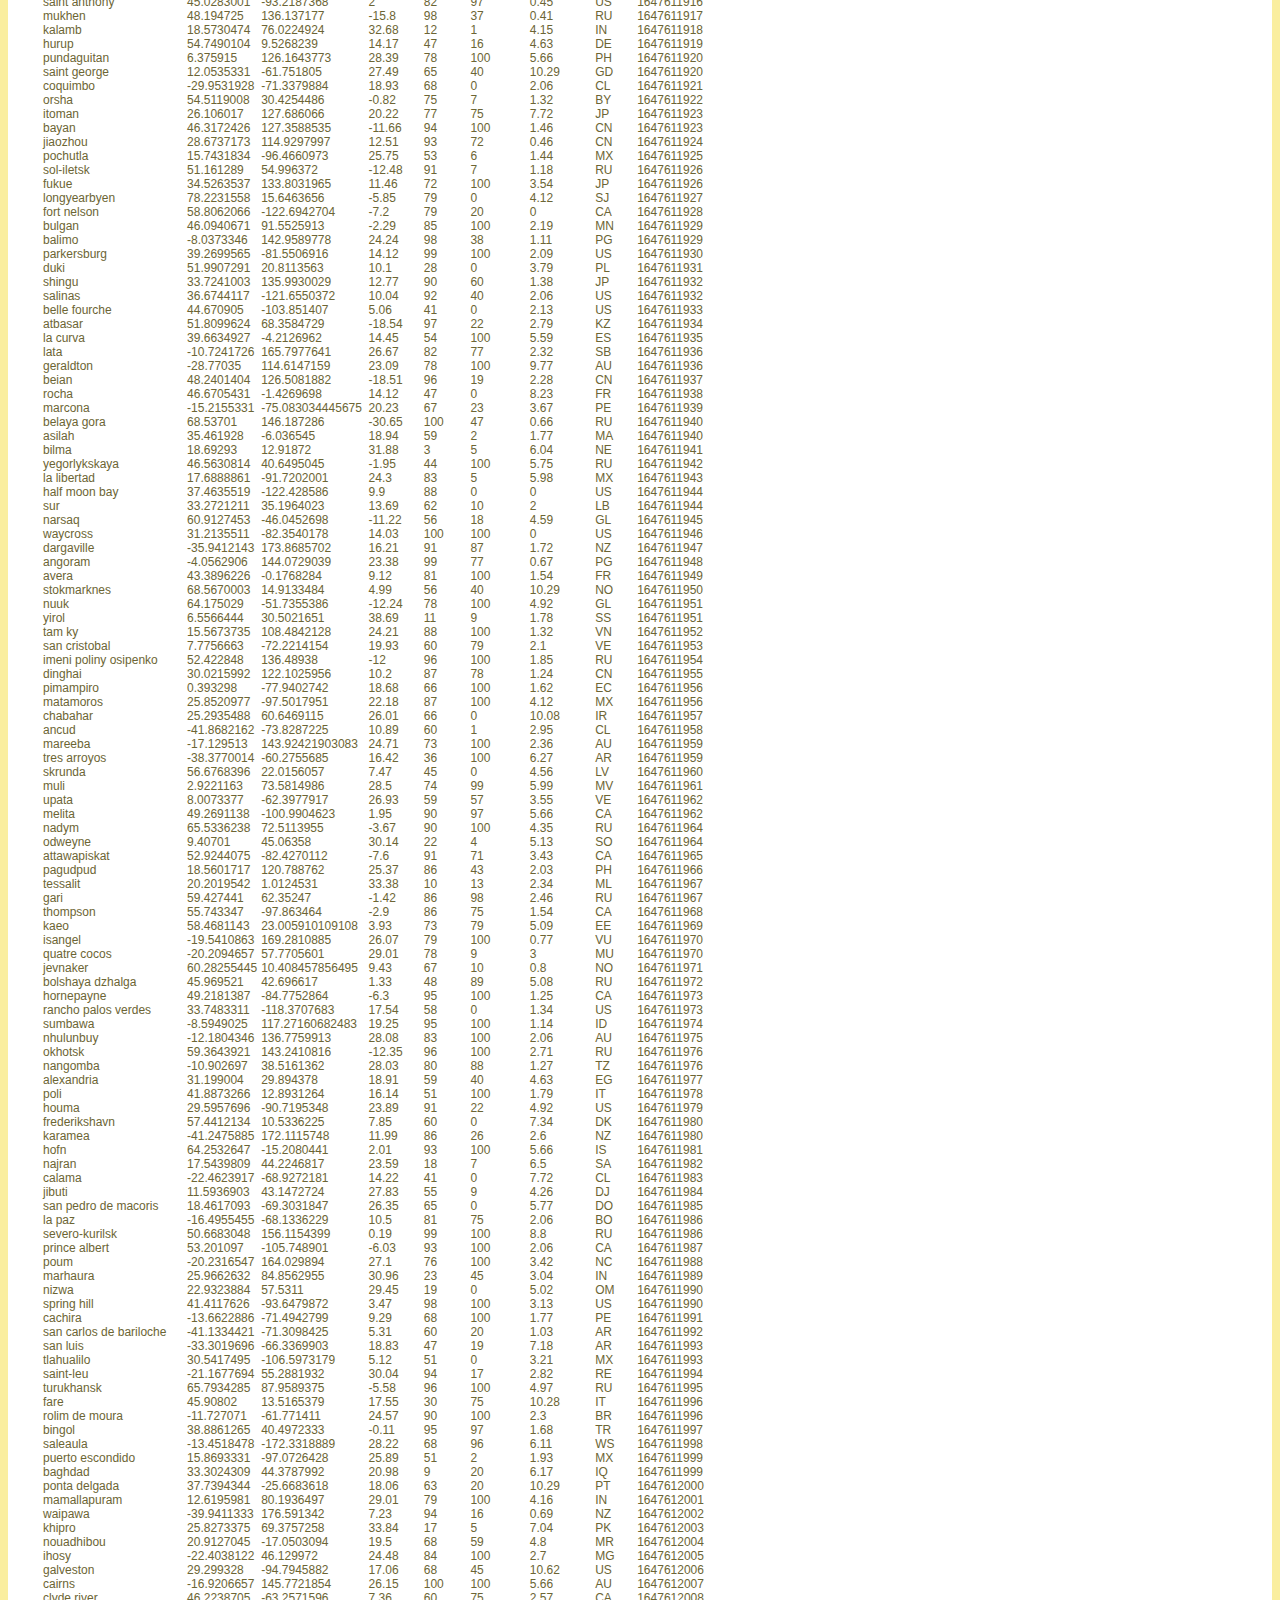
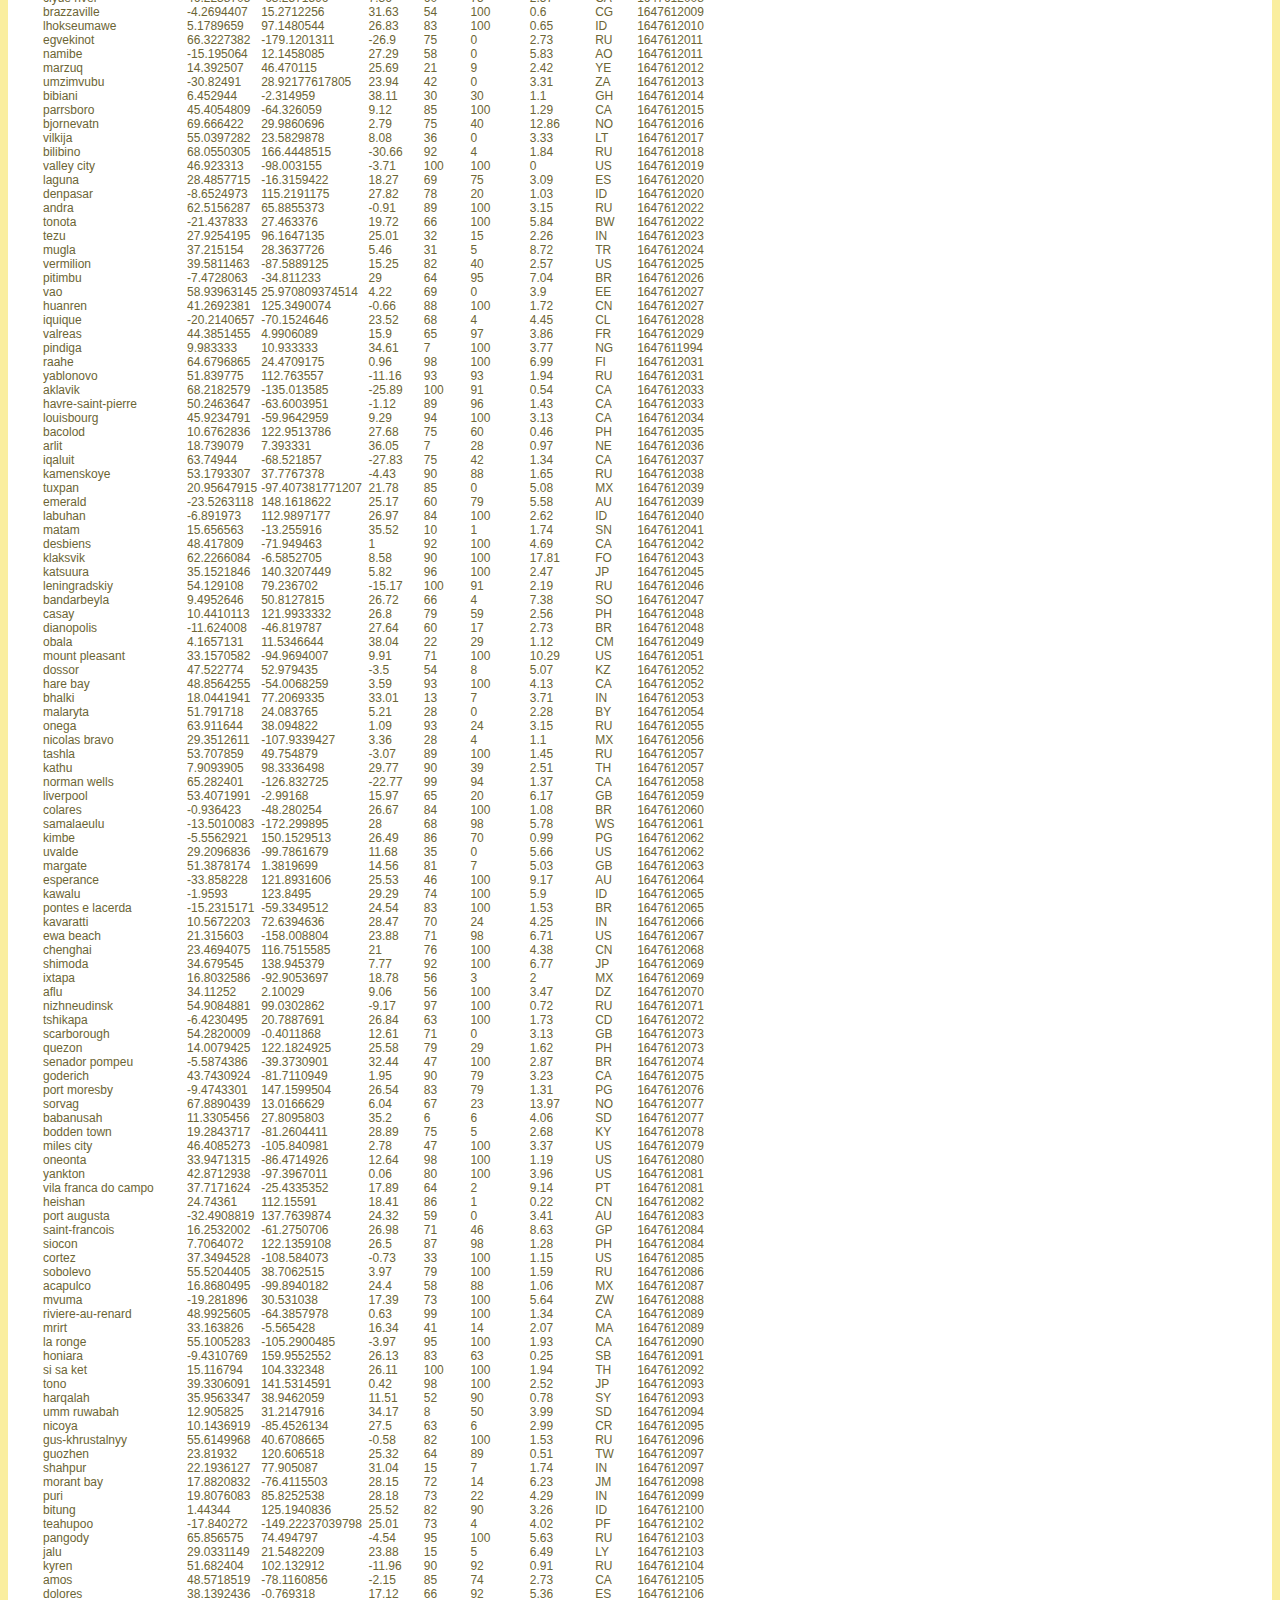
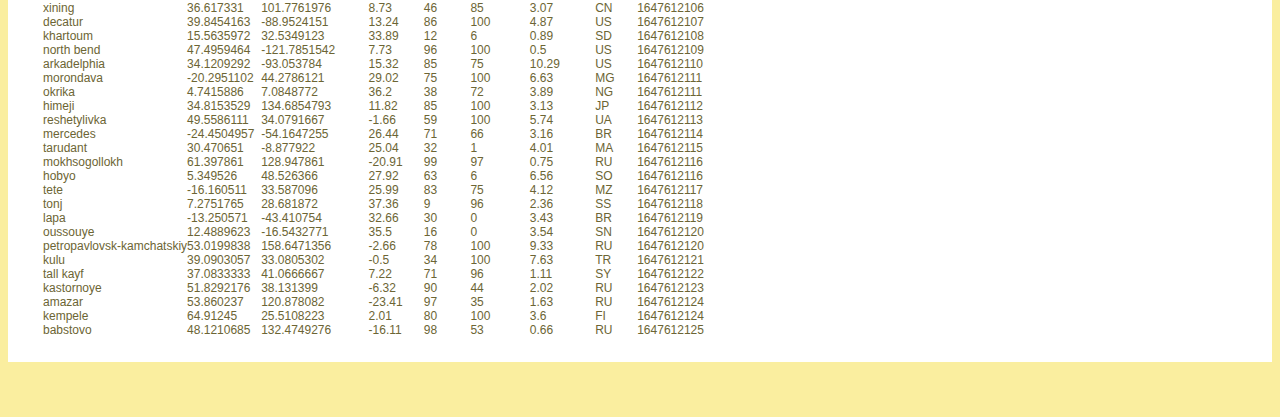
<file: Visualisations/data.html>
<!---Begin HTML--->
<!doctype html>
<html lang="en">

<!---Setup Header--->
<head>
    <meta charset="utf-8">
    <meta name="viewport" content="width=device-width, initial-scale=1">
    <!--Activate basic Bootstrap CSS package-->
    <link rel="stylesheet" href="https://cdn.jsdelivr.net/npm/bootstrap@4.6.1/dist/css/bootstrap.min.css" integrity="sha384-zCbKRCUGaJDkqS1kPbPd7TveP5iyJE0EjAuZQTgFLD2ylzuqKfdKlfG/eSrtxUkn" crossorigin="anonymous">
    <link rel="stylesheet" href="style.css">

    <!--Activate JavaScript.JQuery Library-->
    <script src="https://cdn.jsdelivr.net/npm/jquery@3.5.1/dist/jquery.slim.min.js" integrity="sha384-DfXdz2htPH0lsSSs5nCTpuj/zy4C+OGpamoFVy38MVBnE+IbbVYUew+OrCXaRkfj" crossorigin="anonymous"></script>
    <script src="https://cdn.jsdelivr.net/npm/popper.js@1.16.1/dist/umd/popper.min.js" integrity="sha384-9/reFTGAW83EW2RDu2S0VKaIzap3H66lZH81PoYlFhbGU+6BZp6G7niu735Sk7lN" crossorigin="anonymous"></script>
    <script src="https://cdn.jsdelivr.net/npm/bootstrap@4.6.1/dist/js/bootstrap.min.js" integrity="sha384-VHvPCCyXqtD5DqJeNxl2dtTyhF78xXNXdkwX1CZeRusQfRKp+tA7hAShOK/B/fQ2" crossorigin="anonymous"></script>
    
    <link rel=”stylesheet” type=”text/css” href=”csvtable.css” title=”style” />
    <script type=”text/javascript” src=”js/jquery-1.4.2.min.js”></script>
    <script type=”text/javascript” src=”js/jquery.csvToTable.js”></script>
    <script type=”text/javascript” src=”js/jquery.tablesorter.dev.js”></script>

    <script> $(function() { $.get(‘example.csv’, function(data) { $(‘#CSVSource’).html(‘<pre>’ + data + ‘</pre>’); }); $(‘#CSVTable’).CSVToTable(‘example.csv’, { loadingImage: ‘images/loading.gif’, startLine: 0 }); $.get(‘test.tsv’, function(data) { $(‘#TSVSource’).html(‘<pre>’ + data + ‘</pre>’); }); $(‘#TSVTable’).CSVToTable(‘test.tsv’, { loadingText: ‘Loading TSV Data…’, loadingImage: ‘images/loading.gif’, startLine: 0, separator: “\t” }); $(‘#CSVTable2’).CSVToTable(‘example.csv’, { loadingImage: ‘images/loading.gif’, startLine: 1, headers: [‘Album Title’, ‘Artist Name’, ‘Price ($USD)’] }).bind(“loadComplete”,function() { $(‘#CSVTable2’).find(‘TABLE’).tablesorter(); });; }); </script>


    <title>Weather Visualization Dashboard (Latitude)</title>
  </head>

<!--Create Body of Landing Page-->
<body>
    <!--Navigation Panel-->
    <nav class="navbar navbar-expand-lg navbar-light bg-light">
        <a class="navbar-brand" href="#">Latitude</a>
        <button class="navbar-toggler" type="button" data-toggle="collapse" data-target="#navbarSupportedContent" aria-controls="navbarSupportedContent" aria-expanded="false" aria-label="Toggle navigation">
          <span class="navbar-toggler-icon"></span>
        </button>
    
        <div class="collapse navbar-collapse" id="navbarSupportedContent">
            <ul class="navbar-nav mr-auto">
                <li class="nav-item active">
                    <a class="nav-link" href="../index.html">Home <span class="sr-only">(current)</span></a>
           
                <li class="nav-item dropdown">
                <a class="nav-link dropdown-toggle" href="#" id="navbarDropdown" role="button" data-toggle="dropdown" aria-haspopup="true" aria-expanded="false">
                    Menu
                </a>
                <div class="dropdown-menu" aria-labelledby="navbarDropdown">
                    <a class="dropdown-item" href="max-temperature.html">Max Temperature</a>
                    <a class="dropdown-item" href="humidity.html">Humidity</a>
                    <a class="dropdown-item" href="cloudiness.html">Cloudiness</a>
                    <a class="dropdown-item" href="wind-speed.html">Wind Speed</a>
                    <a class="dropdown-item" href="Comparisons.html">Comparisons</a>               
                    <div class="dropdown-divider"></div>
                    <a class="dropdown-item" href="data.html">Data</a>
                </div>
            </ul>
        </div>
    </nav>

    <!--Body of Web Page--->
    <div class="container" style="background-color:#fff">
        <div class="data-box">
          <h1>Data</h1>
          <hr>
          <p>Below is a table of all the data used in this project.</p>

            <table border="0" cellpadding="0" cellspacing="0" id="sheet0" class="sheet0 gridlines">
                <col class="col0">
                <col class="col1">
                <col class="col2">
                <col class="col3">
                <col class="col4">
                <col class="col5">
                <col class="col6">
                <col class="col7">
                <col class="col8">
                <tbody>
                <tr class="row0">
                    <td class="column0 style0 s">City</td>
                    <td class="column1 style0 s">Lat</td>
                    <td class="column2 style0 s">Lng</td>
                    <td class="column3 style0 s">Max Temp</td>
                    <td class="column4 style0 s">Humidity</td>
                    <td class="column5 style0 s">Cloudiness</td>
                    <td class="column6 style0 s">Wind Speed</td>
                    <td class="column7 style0 s">Country</td>
                    <td class="column8 style0 s">Date</td>
                </tr>
                <tr class="row1">
                    <td class="column0 style0 s">escanaba</td>
                    <td class="column1 style0 n">45.7455707</td>
                    <td class="column2 style0 n">-87.0647434</td>
                    <td class="column3 style0 n">1.09</td>
                    <td class="column4 style0 n">93</td>
                    <td class="column5 style0 n">20</td>
                    <td class="column6 style0 n">2.57</td>
                    <td class="column7 style0 s">US</td>
                    <td class="column8 style0 n">1647611651</td>
                </tr>
                <tr class="row2">
                    <td class="column0 style0 s">dryden</td>
                    <td class="column1 style0 n">42.4909053</td>
                    <td class="column2 style0 n">-76.2971553</td>
                    <td class="column3 style0 n">16.05</td>
                    <td class="column4 style0 n">76</td>
                    <td class="column5 style0 n">0</td>
                    <td class="column6 style0 n">1.54</td>
                    <td class="column7 style0 s">US</td>
                    <td class="column8 style0 n">1647611652</td>
                </tr>
                <tr class="row3">
                    <td class="column0 style0 s">rikitea</td>
                    <td class="column1 style0 n">-23.1229544</td>
                    <td class="column2 style0 n">-134.9680141</td>
                    <td class="column3 style0 n">26.55</td>
                    <td class="column4 style0 n">80</td>
                    <td class="column5 style0 n">13</td>
                    <td class="column6 style0 n">5.1</td>
                    <td class="column7 style0 s">PF</td>
                    <td class="column8 style0 n">1647611653</td>
                </tr>
                <tr class="row4">
                    <td class="column0 style0 s">yeppoon</td>
                    <td class="column1 style0 n">-23.1348035</td>
                    <td class="column2 style0 n">150.7436625</td>
                    <td class="column3 style0 n">24.01</td>
                    <td class="column4 style0 n">75</td>
                    <td class="column5 style0 n">97</td>
                    <td class="column6 style0 n">7.61</td>
                    <td class="column7 style0 s">AU</td>
                    <td class="column8 style0 n">1647611654</td>
                </tr>
                <tr class="row5">
                    <td class="column0 style0 s">georgetown</td>
                    <td class="column1 style0 n">6.8137426</td>
                    <td class="column2 style0 n">-58.1624465</td>
                    <td class="column3 style0 n">28.16</td>
                    <td class="column4 style0 n">82</td>
                    <td class="column5 style0 n">64</td>
                    <td class="column6 style0 n">4.43</td>
                    <td class="column7 style0 s">GY</td>
                    <td class="column8 style0 n">1647611654</td>
                </tr>
                <tr class="row6">
                    <td class="column0 style0 s">punta arenas</td>
                    <td class="column1 style0 n">-53.1625688</td>
                    <td class="column2 style0 n">-70.907822</td>
                    <td class="column3 style0 n">6.16</td>
                    <td class="column4 style0 n">65</td>
                    <td class="column5 style0 n">0</td>
                    <td class="column6 style0 n">3.09</td>
                    <td class="column7 style0 s">CL</td>
                    <td class="column8 style0 n">1647611655</td>
                </tr>
                <tr class="row7">
                    <td class="column0 style0 s">pevek</td>
                    <td class="column1 style0 n">69.7028171</td>
                    <td class="column2 style0 n">170.2746851</td>
                    <td class="column3 style0 n">-27.45</td>
                    <td class="column4 style0 n">92</td>
                    <td class="column5 style0 n">14</td>
                    <td class="column6 style0 n">4.15</td>
                    <td class="column7 style0 s">RU</td>
                    <td class="column8 style0 n">1647611656</td>
                </tr>
                <tr class="row8">
                    <td class="column0 style0 s">lompoc</td>
                    <td class="column1 style0 n">34.6391501</td>
                    <td class="column2 style0 n">-120.4579409</td>
                    <td class="column3 style0 n">10.29</td>
                    <td class="column4 style0 n">97</td>
                    <td class="column5 style0 n">100</td>
                    <td class="column6 style0 n">3.09</td>
                    <td class="column7 style0 s">US</td>
                    <td class="column8 style0 n">1647611657</td>
                </tr>
                <tr class="row9">
                    <td class="column0 style0 s">mount gambier</td>
                    <td class="column1 style0 n">-37.8246698</td>
                    <td class="column2 style0 n">140.78200676241</td>
                    <td class="column3 style0 n">11.11</td>
                    <td class="column4 style0 n">87</td>
                    <td class="column5 style0 n">0</td>
                    <td class="column6 style0 n">3.6</td>
                    <td class="column7 style0 s">AU</td>
                    <td class="column8 style0 n">1647611657</td>
                </tr>
                <tr class="row10">
                    <td class="column0 style0 s">muros</td>
                    <td class="column1 style0 n">40.678061</td>
                    <td class="column2 style0 n">8.617315</td>
                    <td class="column3 style0 n">12.25</td>
                    <td class="column4 style0 n">65</td>
                    <td class="column5 style0 n">100</td>
                    <td class="column6 style0 n">6.15</td>
                    <td class="column7 style0 s">IT</td>
                    <td class="column8 style0 n">1647611658</td>
                </tr>
                <tr class="row11">
                    <td class="column0 style0 s">bethel</td>
                    <td class="column1 style0 n">60.7922222</td>
                    <td class="column2 style0 n">-161.7558333</td>
                    <td class="column3 style0 n">-10.99</td>
                    <td class="column4 style0 n">85</td>
                    <td class="column5 style0 n">100</td>
                    <td class="column6 style0 n">2.06</td>
                    <td class="column7 style0 s">US</td>
                    <td class="column8 style0 n">1647611659</td>
                </tr>
                <tr class="row12">
                    <td class="column0 style0 s">khandbari</td>
                    <td class="column1 style0 n">27.3666794</td>
                    <td class="column2 style0 n">87.206799897769</td>
                    <td class="column3 style0 n">22.37</td>
                    <td class="column4 style0 n">41</td>
                    <td class="column5 style0 n">25</td>
                    <td class="column6 style0 n">0.85</td>
                    <td class="column7 style0 s">NP</td>
                    <td class="column8 style0 n">1647611660</td>
                </tr>
                <tr class="row13">
                    <td class="column0 style0 s">mys shmidta</td>
                    <td class="column1 style0 n">68.8928813</td>
                    <td class="column2 style0 n">-179.4130958</td>
                    <td class="column3 style0 n">-26.49</td>
                    <td class="column4 style0 n">77</td>
                    <td class="column5 style0 n">0</td>
                    <td class="column6 style0 n">3.61</td>
                    <td class="column7 style0 s">RU</td>
                    <td class="column8 style0 n">1647611660</td>
                </tr>
                <tr class="row14">
                    <td class="column0 style0 s">grindavik</td>
                    <td class="column1 style0 n">63.844239</td>
                    <td class="column2 style0 n">-22.4317498</td>
                    <td class="column3 style0 n">0.18</td>
                    <td class="column4 style0 n">93</td>
                    <td class="column5 style0 n">100</td>
                    <td class="column6 style0 n">7.72</td>
                    <td class="column7 style0 s">IS</td>
                    <td class="column8 style0 n">1647611661</td>
                </tr>
                <tr class="row15">
                    <td class="column0 style0 s">albany</td>
                    <td class="column1 style0 n">42.6511674</td>
                    <td class="column2 style0 n">-73.754968</td>
                    <td class="column3 style0 n">14.31</td>
                    <td class="column4 style0 n">96</td>
                    <td class="column5 style0 n">100</td>
                    <td class="column6 style0 n">3.09</td>
                    <td class="column7 style0 s">US</td>
                    <td class="column8 style0 n">1647611662</td>
                </tr>
                <tr class="row16">
                    <td class="column0 style0 s">puerto ayora</td>
                    <td class="column1 style0 n">-0.7471674</td>
                    <td class="column2 style0 n">-90.3134198</td>
                    <td class="column3 style0 n">27.33</td>
                    <td class="column4 style0 n">74</td>
                    <td class="column5 style0 n">0</td>
                    <td class="column6 style0 n">1.84</td>
                    <td class="column7 style0 s">EC</td>
                    <td class="column8 style0 n">1647611663</td>
                </tr>
                <tr class="row17">
                    <td class="column0 style0 s">buzmeyin</td>
                    <td class="column1 style0 n">38.0547912</td>
                    <td class="column2 style0 n">58.1496045</td>
                    <td class="column3 style0 n">5.71</td>
                    <td class="column4 style0 n">62</td>
                    <td class="column5 style0 n">100</td>
                    <td class="column6 style0 n">4.13</td>
                    <td class="column7 style0 s">TM</td>
                    <td class="column8 style0 n">1647611663</td>
                </tr>
                <tr class="row18">
                    <td class="column0 style0 s">illoqqortoormiut</td>
                    <td class="column1 style0 n">70.4850588</td>
                    <td class="column2 style0 n">-21.9641992</td>
                    <td class="column3 style0 n">-7.83</td>
                    <td class="column4 style0 n">81</td>
                    <td class="column5 style0 n">100</td>
                    <td class="column6 style0 n">2.63</td>
                    <td class="column7 style0 s">GL</td>
                    <td class="column8 style0 n">1647611664</td>
                </tr>
                <tr class="row19">
                    <td class="column0 style0 s">comodoro rivadavia</td>
                    <td class="column1 style0 n">-45.8632024</td>
                    <td class="column2 style0 n">-67.4752615</td>
                    <td class="column3 style0 n">12.25</td>
                    <td class="column4 style0 n">37</td>
                    <td class="column5 style0 n">0</td>
                    <td class="column6 style0 n">4.63</td>
                    <td class="column7 style0 s">AR</td>
                    <td class="column8 style0 n">1647611665</td>
                </tr>
                <tr class="row20">
                    <td class="column0 style0 s">hoquiam</td>
                    <td class="column1 style0 n">46.980929</td>
                    <td class="column2 style0 n">-123.889335</td>
                    <td class="column3 style0 n">7.78</td>
                    <td class="column4 style0 n">95</td>
                    <td class="column5 style0 n">100</td>
                    <td class="column6 style0 n">1.47</td>
                    <td class="column7 style0 s">US</td>
                    <td class="column8 style0 n">1647611666</td>
                </tr>
                <tr class="row21">
                    <td class="column0 style0 s">camacupa</td>
                    <td class="column1 style0 n">-12.0203585</td>
                    <td class="column2 style0 n">17.4763605</td>
                    <td class="column3 style0 n">24.02</td>
                    <td class="column4 style0 n">61</td>
                    <td class="column5 style0 n">71</td>
                    <td class="column6 style0 n">1.78</td>
                    <td class="column7 style0 s">AO</td>
                    <td class="column8 style0 n">1647611667</td>
                </tr>
                <tr class="row22">
                    <td class="column0 style0 s">qaanaaq</td>
                    <td class="column1 style0 n">77.4686357</td>
                    <td class="column2 style0 n">-69.2222746</td>
                    <td class="column3 style0 n">-23.23</td>
                    <td class="column4 style0 n">89</td>
                    <td class="column5 style0 n">100</td>
                    <td class="column6 style0 n">2.75</td>
                    <td class="column7 style0 s">GL</td>
                    <td class="column8 style0 n">1647611667</td>
                </tr>
                <tr class="row23">
                    <td class="column0 style0 s">lorengau</td>
                    <td class="column1 style0 n">-2.0329567</td>
                    <td class="column2 style0 n">147.2789185</td>
                    <td class="column3 style0 n">28.06</td>
                    <td class="column4 style0 n">71</td>
                    <td class="column5 style0 n">13</td>
                    <td class="column6 style0 n">4.53</td>
                    <td class="column7 style0 s">PG</td>
                    <td class="column8 style0 n">1647611668</td>
                </tr>
                <tr class="row24">
                    <td class="column0 style0 s">bairiki</td>
                    <td class="column1 style0 n">1.3296193</td>
                    <td class="column2 style0 n">172.9777542</td>
                    <td class="column3 style0 n">27.01</td>
                    <td class="column4 style0 n">83</td>
                    <td class="column5 style0 n">40</td>
                    <td class="column6 style0 n">6.17</td>
                    <td class="column7 style0 s">KI</td>
                    <td class="column8 style0 n">1647611669</td>
                </tr>
                <tr class="row25">
                    <td class="column0 style0 s">bredasdorp</td>
                    <td class="column1 style0 n">-34.533055</td>
                    <td class="column2 style0 n">20.042778</td>
                    <td class="column3 style0 n">25.56</td>
                    <td class="column4 style0 n">53</td>
                    <td class="column5 style0 n">3</td>
                    <td class="column6 style0 n">6.24</td>
                    <td class="column7 style0 s">ZA</td>
                    <td class="column8 style0 n">1647611670</td>
                </tr>
                <tr class="row26">
                    <td class="column0 style0 s">mataura</td>
                    <td class="column1 style0 n">-46.192734</td>
                    <td class="column2 style0 n">168.8642685</td>
                    <td class="column3 style0 n">12.49</td>
                    <td class="column4 style0 n">95</td>
                    <td class="column5 style0 n">100</td>
                    <td class="column6 style0 n">1.77</td>
                    <td class="column7 style0 s">NZ</td>
                    <td class="column8 style0 n">1647611671</td>
                </tr>
                <tr class="row27">
                    <td class="column0 style0 s">atuona</td>
                    <td class="column1 style0 n">-9.77932315</td>
                    <td class="column2 style0 n">-139.06194910808</td>
                    <td class="column3 style0 n">20.57</td>
                    <td class="column4 style0 n">70</td>
                    <td class="column5 style0 n">0</td>
                    <td class="column6 style0 n">8.14</td>
                    <td class="column7 style0 s">PF</td>
                    <td class="column8 style0 n">1647611672</td>
                </tr>
                <tr class="row28">
                    <td class="column0 style0 s">noyabrsk</td>
                    <td class="column1 style0 n">63.2002917</td>
                    <td class="column2 style0 n">75.4475807</td>
                    <td class="column3 style0 n">-4.53</td>
                    <td class="column4 style0 n">94</td>
                    <td class="column5 style0 n">100</td>
                    <td class="column6 style0 n">6.15</td>
                    <td class="column7 style0 s">RU</td>
                    <td class="column8 style0 n">1647611673</td>
                </tr>
                <tr class="row29">
                    <td class="column0 style0 s">cururupu</td>
                    <td class="column1 style0 n">-1.824255</td>
                    <td class="column2 style0 n">-44.872996</td>
                    <td class="column3 style0 n">28.98</td>
                    <td class="column4 style0 n">72</td>
                    <td class="column5 style0 n">100</td>
                    <td class="column6 style0 n">1.96</td>
                    <td class="column7 style0 s">BR</td>
                    <td class="column8 style0 n">1647611673</td>
                </tr>
                <tr class="row30">
                    <td class="column0 style0 s">svetlyy</td>
                    <td class="column1 style0 n">64.04203</td>
                    <td class="column2 style0 n">42.697319</td>
                    <td class="column3 style0 n">1.26</td>
                    <td class="column4 style0 n">95</td>
                    <td class="column5 style0 n">6</td>
                    <td class="column6 style0 n">2.83</td>
                    <td class="column7 style0 s">RU</td>
                    <td class="column8 style0 n">1647611674</td>
                </tr>
                <tr class="row31">
                    <td class="column0 style0 s">jaguaribe</td>
                    <td class="column1 style0 n">-5.8854585</td>
                    <td class="column2 style0 n">-38.6212957</td>
                    <td class="column3 style0 n">31.9</td>
                    <td class="column4 style0 n">49</td>
                    <td class="column5 style0 n">92</td>
                    <td class="column6 style0 n">2.3</td>
                    <td class="column7 style0 s">BR</td>
                    <td class="column8 style0 n">1647611676</td>
                </tr>
                <tr class="row32">
                    <td class="column0 style0 s">ushuaia</td>
                    <td class="column1 style0 n">-54.8061159</td>
                    <td class="column2 style0 n">-68.31849728805</td>
                    <td class="column3 style0 n">2.83</td>
                    <td class="column4 style0 n">75</td>
                    <td class="column5 style0 n">75</td>
                    <td class="column6 style0 n">9.26</td>
                    <td class="column7 style0 s">AR</td>
                    <td class="column8 style0 n">1647611677</td>
                </tr>
                <tr class="row33">
                    <td class="column0 style0 s">bajil</td>
                    <td class="column1 style0 n">67.2090363</td>
                    <td class="column2 style0 n">23.3647298</td>
                    <td class="column3 style0 n">5.94</td>
                    <td class="column4 style0 n">61</td>
                    <td class="column5 style0 n">20</td>
                    <td class="column6 style0 n">4.12</td>
                    <td class="column7 style0 s">SE</td>
                    <td class="column8 style0 n">1647611678</td>
                </tr>
                <tr class="row34">
                    <td class="column0 style0 s">hermanus</td>
                    <td class="column1 style0 n">-34.4175</td>
                    <td class="column2 style0 n">19.2361111</td>
                    <td class="column3 style0 n">30.47</td>
                    <td class="column4 style0 n">64</td>
                    <td class="column5 style0 n">7</td>
                    <td class="column6 style0 n">8.02</td>
                    <td class="column7 style0 s">ZA</td>
                    <td class="column8 style0 n">1647611678</td>
                </tr>
                <tr class="row35">
                    <td class="column0 style0 s">yellowknife</td>
                    <td class="column1 style0 n">62.4540807</td>
                    <td class="column2 style0 n">-114.377385</td>
                    <td class="column3 style0 n">-12.25</td>
                    <td class="column4 style0 n">95</td>
                    <td class="column5 style0 n">40</td>
                    <td class="column6 style0 n">2.57</td>
                    <td class="column7 style0 s">CA</td>
                    <td class="column8 style0 n">1647611679</td>
                </tr>
                <tr class="row36">
                    <td class="column0 style0 s">dikson</td>
                    <td class="column1 style0 n">73.5083894</td>
                    <td class="column2 style0 n">80.5123816</td>
                    <td class="column3 style0 n">-11.64</td>
                    <td class="column4 style0 n">100</td>
                    <td class="column5 style0 n">54</td>
                    <td class="column6 style0 n">4.34</td>
                    <td class="column7 style0 s">RU</td>
                    <td class="column8 style0 n">1647611680</td>
                </tr>
                <tr class="row37">
                    <td class="column0 style0 s">saskylakh</td>
                    <td class="column1 style0 n">71.9649533</td>
                    <td class="column2 style0 n">114.0939433</td>
                    <td class="column3 style0 n">-14.74</td>
                    <td class="column4 style0 n">94</td>
                    <td class="column5 style0 n">100</td>
                    <td class="column6 style0 n">5.79</td>
                    <td class="column7 style0 s">RU</td>
                    <td class="column8 style0 n">1647611681</td>
                </tr>
                <tr class="row38">
                    <td class="column0 style0 s">grand river south east</td>
                    <td class="column1 style0 n">-20.2907247</td>
                    <td class="column2 style0 n">57.7851931</td>
                    <td class="column3 style0 n">29.16</td>
                    <td class="column4 style0 n">94</td>
                    <td class="column5 style0 n">75</td>
                    <td class="column6 style0 n">2.57</td>
                    <td class="column7 style0 s">MU</td>
                    <td class="column8 style0 n">1647611682</td>
                </tr>
                <tr class="row39">
                    <td class="column0 style0 s">sao joao da barra</td>
                    <td class="column1 style0 n">-21.6348588</td>
                    <td class="column2 style0 n">-41.0487079</td>
                    <td class="column3 style0 n">30.06</td>
                    <td class="column4 style0 n">73</td>
                    <td class="column5 style0 n">0</td>
                    <td class="column6 style0 n">5.36</td>
                    <td class="column7 style0 s">BR</td>
                    <td class="column8 style0 n">1647611683</td>
                </tr>
                <tr class="row40">
                    <td class="column0 style0 s">mehamn</td>
                    <td class="column1 style0 n">71.0349713</td>
                    <td class="column2 style0 n">27.8517178</td>
                    <td class="column3 style0 n">2.86</td>
                    <td class="column4 style0 n">81</td>
                    <td class="column5 style0 n">98</td>
                    <td class="column6 style0 n">9.65</td>
                    <td class="column7 style0 s">NO</td>
                    <td class="column8 style0 n">1647611683</td>
                </tr>
                <tr class="row41">
                    <td class="column0 style0 s">santa cruz</td>
                    <td class="column1 style0 n">28.469648</td>
                    <td class="column2 style0 n">-16.2540884</td>
                    <td class="column3 style0 n">21.52</td>
                    <td class="column4 style0 n">73</td>
                    <td class="column5 style0 n">75</td>
                    <td class="column6 style0 n">3.09</td>
                    <td class="column7 style0 s">ES</td>
                    <td class="column8 style0 n">1647611684</td>
                </tr>
                <tr class="row42">
                    <td class="column0 style0 s">jhabua</td>
                    <td class="column1 style0 n">22.7696741</td>
                    <td class="column2 style0 n">74.591217</td>
                    <td class="column3 style0 n">33.26</td>
                    <td class="column4 style0 n">12</td>
                    <td class="column5 style0 n">7</td>
                    <td class="column6 style0 n">3.51</td>
                    <td class="column7 style0 s">IN</td>
                    <td class="column8 style0 n">1647611685</td>
                </tr>
                <tr class="row43">
                    <td class="column0 style0 s">bluff</td>
                    <td class="column1 style0 n">-46.6014038</td>
                    <td class="column2 style0 n">168.3398682</td>
                    <td class="column3 style0 n">12.74</td>
                    <td class="column4 style0 n">85</td>
                    <td class="column5 style0 n">100</td>
                    <td class="column6 style0 n">3.64</td>
                    <td class="column7 style0 s">NZ</td>
                    <td class="column8 style0 n">1647611686</td>
                </tr>
                <tr class="row44">
                    <td class="column0 style0 s">bac lieu</td>
                    <td class="column1 style0 n">9.2824882</td>
                    <td class="column2 style0 n">105.7260685</td>
                    <td class="column3 style0 n">27.63</td>
                    <td class="column4 style0 n">77</td>
                    <td class="column5 style0 n">99</td>
                    <td class="column6 style0 n">3.41</td>
                    <td class="column7 style0 s">VN</td>
                    <td class="column8 style0 n">1647611565</td>
                </tr>
                <tr class="row45">
                    <td class="column0 style0 s">tura</td>
                    <td class="column1 style0 n">47.3900474</td>
                    <td class="column2 style0 n">0.6889268</td>
                    <td class="column3 style0 n">13.86</td>
                    <td class="column4 style0 n">54</td>
                    <td class="column5 style0 n">0</td>
                    <td class="column6 style0 n">9.26</td>
                    <td class="column7 style0 s">FR</td>
                    <td class="column8 style0 n">1647611687</td>
                </tr>
                <tr class="row46">
                    <td class="column0 style0 s">mountain home</td>
                    <td class="column1 style0 n">43.1329504</td>
                    <td class="column2 style0 n">-115.691197</td>
                    <td class="column3 style0 n">-1.29</td>
                    <td class="column4 style0 n">100</td>
                    <td class="column5 style0 n">0</td>
                    <td class="column6 style0 n">1.54</td>
                    <td class="column7 style0 s">US</td>
                    <td class="column8 style0 n">1647611688</td>
                </tr>
                <tr class="row47">
                    <td class="column0 style0 s">busselton</td>
                    <td class="column1 style0 n">-33.644499</td>
                    <td class="column2 style0 n">115.3488754</td>
                    <td class="column3 style0 n">20.98</td>
                    <td class="column4 style0 n">83</td>
                    <td class="column5 style0 n">100</td>
                    <td class="column6 style0 n">3.81</td>
                    <td class="column7 style0 s">AU</td>
                    <td class="column8 style0 n">1647611689</td>
                </tr>
                <tr class="row48">
                    <td class="column0 style0 s">adre</td>
                    <td class="column1 style0 n">13.4664563</td>
                    <td class="column2 style0 n">22.1977187</td>
                    <td class="column3 style0 n">31.25</td>
                    <td class="column4 style0 n">7</td>
                    <td class="column5 style0 n">99</td>
                    <td class="column6 style0 n">0.75</td>
                    <td class="column7 style0 s">TD</td>
                    <td class="column8 style0 n">1647611689</td>
                </tr>
                <tr class="row49">
                    <td class="column0 style0 s">caravelas</td>
                    <td class="column1 style0 n">-17.7296514</td>
                    <td class="column2 style0 n">-39.2660082</td>
                    <td class="column3 style0 n">29.38</td>
                    <td class="column4 style0 n">61</td>
                    <td class="column5 style0 n">36</td>
                    <td class="column6 style0 n">3.02</td>
                    <td class="column7 style0 s">BR</td>
                    <td class="column8 style0 n">1647611690</td>
                </tr>
                <tr class="row50">
                    <td class="column0 style0 s">sao felix do xingu</td>
                    <td class="column1 style0 n">-6.6386974</td>
                    <td class="column2 style0 n">-51.9787582</td>
                    <td class="column3 style0 n">26.39</td>
                    <td class="column4 style0 n">83</td>
                    <td class="column5 style0 n">99</td>
                    <td class="column6 style0 n">0.53</td>
                    <td class="column7 style0 s">BR</td>
                    <td class="column8 style0 n">1647611691</td>
                </tr>
                <tr class="row51">
                    <td class="column0 style0 s">nagua</td>
                    <td class="column1 style0 n">19.374794</td>
                    <td class="column2 style0 n">-69.8530503</td>
                    <td class="column3 style0 n">23.97</td>
                    <td class="column4 style0 n">83</td>
                    <td class="column5 style0 n">20</td>
                    <td class="column6 style0 n">0</td>
                    <td class="column7 style0 s">DO</td>
                    <td class="column8 style0 n">1647611692</td>
                </tr>
                <tr class="row52">
                    <td class="column0 style0 s">airai</td>
                    <td class="column1 style0 n">-8.92655</td>
                    <td class="column2 style0 n">125.40922</td>
                    <td class="column3 style0 n">16.17</td>
                    <td class="column4 style0 n">94</td>
                    <td class="column5 style0 n">100</td>
                    <td class="column6 style0 n">0.79</td>
                    <td class="column7 style0 s">TL</td>
                    <td class="column8 style0 n">1647611693</td>
                </tr>
                <tr class="row53">
                    <td class="column0 style0 s">tasiilaq</td>
                    <td class="column1 style0 n">65.6152573</td>
                    <td class="column2 style0 n">-37.6378149</td>
                    <td class="column3 style0 n">-7.29</td>
                    <td class="column4 style0 n">81</td>
                    <td class="column5 style0 n">77</td>
                    <td class="column6 style0 n">2.99</td>
                    <td class="column7 style0 s">GL</td>
                    <td class="column8 style0 n">1647611693</td>
                </tr>
                <tr class="row54">
                    <td class="column0 style0 s">arraial do cabo</td>
                    <td class="column1 style0 n">-22.9662839</td>
                    <td class="column2 style0 n">-42.024427</td>
                    <td class="column3 style0 n">29.99</td>
                    <td class="column4 style0 n">62</td>
                    <td class="column5 style0 n">0</td>
                    <td class="column6 style0 n">7.2</td>
                    <td class="column7 style0 s">BR</td>
                    <td class="column8 style0 n">1647611694</td>
                </tr>
                <tr class="row55">
                    <td class="column0 style0 s">hobart</td>
                    <td class="column1 style0 n">-42.8825088</td>
                    <td class="column2 style0 n">147.3281233</td>
                    <td class="column3 style0 n">11.68</td>
                    <td class="column4 style0 n">81</td>
                    <td class="column5 style0 n">46</td>
                    <td class="column6 style0 n">0.51</td>
                    <td class="column7 style0 s">AU</td>
                    <td class="column8 style0 n">1647611695</td>
                </tr>
                <tr class="row56">
                    <td class="column0 style0 s">butaritari</td>
                    <td class="column1 style0 n">2.9205375</td>
                    <td class="column2 style0 n">172.91886331442</td>
                    <td class="column3 style0 n">26.82</td>
                    <td class="column4 style0 n">82</td>
                    <td class="column5 style0 n">16</td>
                    <td class="column6 style0 n">8.11</td>
                    <td class="column7 style0 s">KI</td>
                    <td class="column8 style0 n">1647611696</td>
                </tr>
                <tr class="row57">
                    <td class="column0 style0 s">berlevag</td>
                    <td class="column1 style0 n">70.79904505</td>
                    <td class="column2 style0 n">29.150528646533</td>
                    <td class="column3 style0 n">0.67</td>
                    <td class="column4 style0 n">75</td>
                    <td class="column5 style0 n">40</td>
                    <td class="column6 style0 n">12.86</td>
                    <td class="column7 style0 s">NO</td>
                    <td class="column8 style0 n">1647611697</td>
                </tr>
                <tr class="row58">
                    <td class="column0 style0 s">jamestown</td>
                    <td class="column1 style0 n">37.2104434</td>
                    <td class="column2 style0 n">-76.7738928</td>
                    <td class="column3 style0 n">15.7</td>
                    <td class="column4 style0 n">96</td>
                    <td class="column5 style0 n">100</td>
                    <td class="column6 style0 n">0</td>
                    <td class="column7 style0 s">US</td>
                    <td class="column8 style0 n">1647611698</td>
                </tr>
                <tr class="row59">
                    <td class="column0 style0 s">de-kastri</td>
                    <td class="column1 style0 n">51.475426</td>
                    <td class="column2 style0 n">140.768982</td>
                    <td class="column3 style0 n">-7.59</td>
                    <td class="column4 style0 n">97</td>
                    <td class="column5 style0 n">100</td>
                    <td class="column6 style0 n">2.3</td>
                    <td class="column7 style0 s">RU</td>
                    <td class="column8 style0 n">1647611698</td>
                </tr>
                <tr class="row60">
                    <td class="column0 style0 s">tuktoyaktuk</td>
                    <td class="column1 style0 n">69.4465095</td>
                    <td class="column2 style0 n">-133.03403335388</td>
                    <td class="column3 style0 n">-28</td>
                    <td class="column4 style0 n">83</td>
                    <td class="column5 style0 n">20</td>
                    <td class="column6 style0 n">1.54</td>
                    <td class="column7 style0 s">CA</td>
                    <td class="column8 style0 n">1647611699</td>
                </tr>
                <tr class="row61">
                    <td class="column0 style0 s">saint-philippe</td>
                    <td class="column1 style0 n">45.3584499</td>
                    <td class="column2 style0 n">-73.4790045</td>
                    <td class="column3 style0 n">7.29</td>
                    <td class="column4 style0 n">91</td>
                    <td class="column5 style0 n">0</td>
                    <td class="column6 style0 n">3.6</td>
                    <td class="column7 style0 s">CA</td>
                    <td class="column8 style0 n">1647611700</td>
                </tr>
                <tr class="row62">
                    <td class="column0 style0 s">avarua</td>
                    <td class="column1 style0 n">-21.2074736</td>
                    <td class="column2 style0 n">-159.7708145</td>
                    <td class="column3 style0 n">22.99</td>
                    <td class="column4 style0 n">100</td>
                    <td class="column5 style0 n">84</td>
                    <td class="column6 style0 n">1.03</td>
                    <td class="column7 style0 s">CK</td>
                    <td class="column8 style0 n">1647611701</td>
                </tr>
                <tr class="row63">
                    <td class="column0 style0 s">thinadhoo</td>
                    <td class="column1 style0 n">0.5326429</td>
                    <td class="column2 style0 n">72.997141608216</td>
                    <td class="column3 style0 n">29.17</td>
                    <td class="column4 style0 n">67</td>
                    <td class="column5 style0 n">100</td>
                    <td class="column6 style0 n">6.07</td>
                    <td class="column7 style0 s">MV</td>
                    <td class="column8 style0 n">1647611701</td>
                </tr>
                <tr class="row64">
                    <td class="column0 style0 s">nanortalik</td>
                    <td class="column1 style0 n">60.1400246</td>
                    <td class="column2 style0 n">-45.2428523</td>
                    <td class="column3 style0 n">-6.96</td>
                    <td class="column4 style0 n">56</td>
                    <td class="column5 style0 n">12</td>
                    <td class="column6 style0 n">3.27</td>
                    <td class="column7 style0 s">GL</td>
                    <td class="column8 style0 n">1647611702</td>
                </tr>
                <tr class="row65">
                    <td class="column0 style0 s">hilo</td>
                    <td class="column1 style0 n">19.7073734</td>
                    <td class="column2 style0 n">-155.0815803</td>
                    <td class="column3 style0 n">21.77</td>
                    <td class="column4 style0 n">98</td>
                    <td class="column5 style0 n">97</td>
                    <td class="column6 style0 n">0.45</td>
                    <td class="column7 style0 s">US</td>
                    <td class="column8 style0 n">1647611703</td>
                </tr>
                <tr class="row66">
                    <td class="column0 style0 s">tsihombe</td>
                    <td class="column1 style0 n">-25.318547</td>
                    <td class="column2 style0 n">45.484057</td>
                    <td class="column3 style0 n">23.57</td>
                    <td class="column4 style0 n">85</td>
                    <td class="column5 style0 n">99</td>
                    <td class="column6 style0 n">6.07</td>
                    <td class="column7 style0 s">MG</td>
                    <td class="column8 style0 n">1647611704</td>
                </tr>
                <tr class="row67">
                    <td class="column0 style0 s">bambous virieux</td>
                    <td class="column1 style0 n">-20.3471995</td>
                    <td class="column2 style0 n">57.764747673888</td>
                    <td class="column3 style0 n">29.18</td>
                    <td class="column4 style0 n">94</td>
                    <td class="column5 style0 n">75</td>
                    <td class="column6 style0 n">2.57</td>
                    <td class="column7 style0 s">MU</td>
                    <td class="column8 style0 n">1647611705</td>
                </tr>
                <tr class="row68">
                    <td class="column0 style0 s">kirakira</td>
                    <td class="column1 style0 n">-10.4568963</td>
                    <td class="column2 style0 n">161.9201736</td>
                    <td class="column3 style0 n">26.65</td>
                    <td class="column4 style0 n">83</td>
                    <td class="column5 style0 n">100</td>
                    <td class="column6 style0 n">1.52</td>
                    <td class="column7 style0 s">SB</td>
                    <td class="column8 style0 n">1647611706</td>
                </tr>
                <tr class="row69">
                    <td class="column0 style0 s">lebu</td>
                    <td class="column1 style0 n">-37.6099644</td>
                    <td class="column2 style0 n">-73.6559477</td>
                    <td class="column3 style0 n">13.01</td>
                    <td class="column4 style0 n">55</td>
                    <td class="column5 style0 n">1</td>
                    <td class="column6 style0 n">6.61</td>
                    <td class="column7 style0 s">CL</td>
                    <td class="column8 style0 n">1647611707</td>
                </tr>
                <tr class="row70">
                    <td class="column0 style0 s">skjervoy</td>
                    <td class="column1 style0 n">70.17099735</td>
                    <td class="column2 style0 n">20.698989709784</td>
                    <td class="column3 style0 n">1.38</td>
                    <td class="column4 style0 n">74</td>
                    <td class="column5 style0 n">100</td>
                    <td class="column6 style0 n">19.31</td>
                    <td class="column7 style0 s">NO</td>
                    <td class="column8 style0 n">1647611707</td>
                </tr>
                <tr class="row71">
                    <td class="column0 style0 s">kapaa</td>
                    <td class="column1 style0 n">22.0747334</td>
                    <td class="column2 style0 n">-159.3191601</td>
                    <td class="column3 style0 n">21.99</td>
                    <td class="column4 style0 n">78</td>
                    <td class="column5 style0 n">80</td>
                    <td class="column6 style0 n">6.08</td>
                    <td class="column7 style0 s">US</td>
                    <td class="column8 style0 n">1647611708</td>
                </tr>
                <tr class="row72">
                    <td class="column0 style0 s">emba</td>
                    <td class="column1 style0 n">48.829453</td>
                    <td class="column2 style0 n">58.147369</td>
                    <td class="column3 style0 n">-14.9</td>
                    <td class="column4 style0 n">89</td>
                    <td class="column5 style0 n">62</td>
                    <td class="column6 style0 n">3.36</td>
                    <td class="column7 style0 s">KZ</td>
                    <td class="column8 style0 n">1647611709</td>
                </tr>
                <tr class="row73">
                    <td class="column0 style0 s">san patricio</td>
                    <td class="column1 style0 n">27.9695325</td>
                    <td class="column2 style0 n">-97.773172038627</td>
                    <td class="column3 style0 n">17.06</td>
                    <td class="column4 style0 n">52</td>
                    <td class="column5 style0 n">3</td>
                    <td class="column6 style0 n">8.23</td>
                    <td class="column7 style0 s">US</td>
                    <td class="column8 style0 n">1647611710</td>
                </tr>
                <tr class="row74">
                    <td class="column0 style0 s">san quintin</td>
                    <td class="column1 style0 n">30.5613719</td>
                    <td class="column2 style0 n">-115.9381624</td>
                    <td class="column3 style0 n">14.65</td>
                    <td class="column4 style0 n">79</td>
                    <td class="column5 style0 n">100</td>
                    <td class="column6 style0 n">2.67</td>
                    <td class="column7 style0 s">MX</td>
                    <td class="column8 style0 n">1647611711</td>
                </tr>
                <tr class="row75">
                    <td class="column0 style0 s">carnarvon</td>
                    <td class="column1 style0 n">-24.8826131</td>
                    <td class="column2 style0 n">113.6576486</td>
                    <td class="column3 style0 n">26.99</td>
                    <td class="column4 style0 n">74</td>
                    <td class="column5 style0 n">44</td>
                    <td class="column6 style0 n">7.2</td>
                    <td class="column7 style0 s">AU</td>
                    <td class="column8 style0 n">1647611711</td>
                </tr>
                <tr class="row76">
                    <td class="column0 style0 s">strathpeffer</td>
                    <td class="column1 style0 n">57.5880136</td>
                    <td class="column2 style0 n">-4.5381918</td>
                    <td class="column3 style0 n">11.17</td>
                    <td class="column4 style0 n">63</td>
                    <td class="column5 style0 n">100</td>
                    <td class="column6 style0 n">3.73</td>
                    <td class="column7 style0 s">GB</td>
                    <td class="column8 style0 n">1647611712</td>
                </tr>
                <tr class="row77">
                    <td class="column0 style0 s">cape town</td>
                    <td class="column1 style0 n">-33.928992</td>
                    <td class="column2 style0 n">18.417396</td>
                    <td class="column3 style0 n">23.36</td>
                    <td class="column4 style0 n">62</td>
                    <td class="column5 style0 n">0</td>
                    <td class="column6 style0 n">9.77</td>
                    <td class="column7 style0 s">ZA</td>
                    <td class="column8 style0 n">1647611713</td>
                </tr>
                <tr class="row78">
                    <td class="column0 style0 s">vardo</td>
                    <td class="column1 style0 n">70.3308174</td>
                    <td class="column2 style0 n">30.961751972266</td>
                    <td class="column3 style0 n">1.38</td>
                    <td class="column4 style0 n">80</td>
                    <td class="column5 style0 n">40</td>
                    <td class="column6 style0 n">15.95</td>
                    <td class="column7 style0 s">NO</td>
                    <td class="column8 style0 n">1647611714</td>
                </tr>
                <tr class="row79">
                    <td class="column0 style0 s">ngunguru</td>
                    <td class="column1 style0 n">-35.6333633</td>
                    <td class="column2 style0 n">174.5007751</td>
                    <td class="column3 style0 n">17.22</td>
                    <td class="column4 style0 n">88</td>
                    <td class="column5 style0 n">92</td>
                    <td class="column6 style0 n">3.04</td>
                    <td class="column7 style0 s">NZ</td>
                    <td class="column8 style0 n">1647611714</td>
                </tr>
                <tr class="row80">
                    <td class="column0 style0 s">upernavik</td>
                    <td class="column1 style0 n">72.7847392</td>
                    <td class="column2 style0 n">-56.1469625</td>
                    <td class="column3 style0 n">-26.87</td>
                    <td class="column4 style0 n">74</td>
                    <td class="column5 style0 n">30</td>
                    <td class="column6 style0 n">1.91</td>
                    <td class="column7 style0 s">GL</td>
                    <td class="column8 style0 n">1647611715</td>
                </tr>
                <tr class="row81">
                    <td class="column0 style0 s">chuy</td>
                    <td class="column1 style0 n">-33.6937948</td>
                    <td class="column2 style0 n">-53.4561114</td>
                    <td class="column3 style0 n">21.94</td>
                    <td class="column4 style0 n">83</td>
                    <td class="column5 style0 n">66</td>
                    <td class="column6 style0 n">7.57</td>
                    <td class="column7 style0 s">BR</td>
                    <td class="column8 style0 n">1647611716</td>
                </tr>
                <tr class="row82">
                    <td class="column0 style0 s">los llanos de aridane</td>
                    <td class="column1 style0 n">28.6592569</td>
                    <td class="column2 style0 n">-17.9152016</td>
                    <td class="column3 style0 n">18.86</td>
                    <td class="column4 style0 n">74</td>
                    <td class="column5 style0 n">40</td>
                    <td class="column6 style0 n">3.13</td>
                    <td class="column7 style0 s">ES</td>
                    <td class="column8 style0 n">1647611717</td>
                </tr>
                <tr class="row83">
                    <td class="column0 style0 s">ribeira grande</td>
                    <td class="column1 style0 n">37.8225227</td>
                    <td class="column2 style0 n">-25.5194914</td>
                    <td class="column3 style0 n">17.85</td>
                    <td class="column4 style0 n">83</td>
                    <td class="column5 style0 n">20</td>
                    <td class="column6 style0 n">10.29</td>
                    <td class="column7 style0 s">PT</td>
                    <td class="column8 style0 n">1647611717</td>
                </tr>
                <tr class="row84">
                    <td class="column0 style0 s">ilulissat</td>
                    <td class="column1 style0 n">69.2197127</td>
                    <td class="column2 style0 n">-51.0986385</td>
                    <td class="column3 style0 n">-17.27</td>
                    <td class="column4 style0 n">84</td>
                    <td class="column5 style0 n">100</td>
                    <td class="column6 style0 n">0.84</td>
                    <td class="column7 style0 s">GL</td>
                    <td class="column8 style0 n">1647611718</td>
                </tr>
                <tr class="row85">
                    <td class="column0 style0 s">castro</td>
                    <td class="column1 style0 n">45.802987</td>
                    <td class="column2 style0 n">10.06706</td>
                    <td class="column3 style0 n">14.31</td>
                    <td class="column4 style0 n">93</td>
                    <td class="column5 style0 n">100</td>
                    <td class="column6 style0 n">0.44</td>
                    <td class="column7 style0 s">IT</td>
                    <td class="column8 style0 n">1647611719</td>
                </tr>
                <tr class="row86">
                    <td class="column0 style0 s">totskoye</td>
                    <td class="column1 style0 n">52.530071</td>
                    <td class="column2 style0 n">52.748413</td>
                    <td class="column3 style0 n">-7</td>
                    <td class="column4 style0 n">93</td>
                    <td class="column5 style0 n">78</td>
                    <td class="column6 style0 n">1.69</td>
                    <td class="column7 style0 s">RU</td>
                    <td class="column8 style0 n">1647611720</td>
                </tr>
                <tr class="row87">
                    <td class="column0 style0 s">cidreira</td>
                    <td class="column1 style0 n">-30.1657063</td>
                    <td class="column2 style0 n">-50.218331</td>
                    <td class="column3 style0 n">28.75</td>
                    <td class="column4 style0 n">58</td>
                    <td class="column5 style0 n">82</td>
                    <td class="column6 style0 n">0.92</td>
                    <td class="column7 style0 s">BR</td>
                    <td class="column8 style0 n">1647611721</td>
                </tr>
                <tr class="row88">
                    <td class="column0 style0 s">waw</td>
                    <td class="column1 style0 n">17.4771259</td>
                    <td class="column2 style0 n">96.6756871</td>
                    <td class="column3 style0 n">29.18</td>
                    <td class="column4 style0 n">51</td>
                    <td class="column5 style0 n">15</td>
                    <td class="column6 style0 n">3.42</td>
                    <td class="column7 style0 s">MM</td>
                    <td class="column8 style0 n">1647611721</td>
                </tr>
                <tr class="row89">
                    <td class="column0 style0 s">port alfred</td>
                    <td class="column1 style0 n">-33.5981844</td>
                    <td class="column2 style0 n">26.8914772</td>
                    <td class="column3 style0 n">25.55</td>
                    <td class="column4 style0 n">64</td>
                    <td class="column5 style0 n">0</td>
                    <td class="column6 style0 n">5.91</td>
                    <td class="column7 style0 s">ZA</td>
                    <td class="column8 style0 n">1647611722</td>
                </tr>
                <tr class="row90">
                    <td class="column0 style0 s">kodiak</td>
                    <td class="column1 style0 n">57.79</td>
                    <td class="column2 style0 n">-152.4072222</td>
                    <td class="column3 style0 n">-2.27</td>
                    <td class="column4 style0 n">69</td>
                    <td class="column5 style0 n">100</td>
                    <td class="column6 style0 n">7.2</td>
                    <td class="column7 style0 s">US</td>
                    <td class="column8 style0 n">1647611723</td>
                </tr>
                <tr class="row91">
                    <td class="column0 style0 s">lincoln</td>
                    <td class="column1 style0 n">40.8088861</td>
                    <td class="column2 style0 n">-96.7077751</td>
                    <td class="column3 style0 n">3.93</td>
                    <td class="column4 style0 n">94</td>
                    <td class="column5 style0 n">100</td>
                    <td class="column6 style0 n">1.79</td>
                    <td class="column7 style0 s">US</td>
                    <td class="column8 style0 n">1647611724</td>
                </tr>
                <tr class="row92">
                    <td class="column0 style0 s">mahebourg</td>
                    <td class="column1 style0 n">-20.4111041</td>
                    <td class="column2 style0 n">57.7060616</td>
                    <td class="column3 style0 n">29.08</td>
                    <td class="column4 style0 n">94</td>
                    <td class="column5 style0 n">75</td>
                    <td class="column6 style0 n">2.57</td>
                    <td class="column7 style0 s">MU</td>
                    <td class="column8 style0 n">1647611725</td>
                </tr>
                <tr class="row93">
                    <td class="column0 style0 s">okha</td>
                    <td class="column1 style0 n">53.5891082</td>
                    <td class="column2 style0 n">142.9497542</td>
                    <td class="column3 style0 n">-8.39</td>
                    <td class="column4 style0 n">99</td>
                    <td class="column5 style0 n">100</td>
                    <td class="column6 style0 n">1.4</td>
                    <td class="column7 style0 s">RU</td>
                    <td class="column8 style0 n">1647611726</td>
                </tr>
                <tr class="row94">
                    <td class="column0 style0 s">korla</td>
                    <td class="column1 style0 n">41.7238743</td>
                    <td class="column2 style0 n">86.173541</td>
                    <td class="column3 style0 n">12.5</td>
                    <td class="column4 style0 n">37</td>
                    <td class="column5 style0 n">25</td>
                    <td class="column6 style0 n">8.82</td>
                    <td class="column7 style0 s">CN</td>
                    <td class="column8 style0 n">1647611726</td>
                </tr>
                <tr class="row95">
                    <td class="column0 style0 s">port elizabeth</td>
                    <td class="column1 style0 n">-33.9617051</td>
                    <td class="column2 style0 n">25.6207519</td>
                    <td class="column3 style0 n">26.06</td>
                    <td class="column4 style0 n">57</td>
                    <td class="column5 style0 n">0</td>
                    <td class="column6 style0 n">3.6</td>
                    <td class="column7 style0 s">ZA</td>
                    <td class="column8 style0 n">1647611727</td>
                </tr>
                <tr class="row96">
                    <td class="column0 style0 s">kahului</td>
                    <td class="column1 style0 n">20.8894101</td>
                    <td class="column2 style0 n">-156.4727118</td>
                    <td class="column3 style0 n">23.77</td>
                    <td class="column4 style0 n">84</td>
                    <td class="column5 style0 n">74</td>
                    <td class="column6 style0 n">5.36</td>
                    <td class="column7 style0 s">US</td>
                    <td class="column8 style0 n">1647611728</td>
                </tr>
                <tr class="row97">
                    <td class="column0 style0 s">dunedin</td>
                    <td class="column1 style0 n">-45.8740984</td>
                    <td class="column2 style0 n">170.5035755</td>
                    <td class="column3 style0 n">12.11</td>
                    <td class="column4 style0 n">77</td>
                    <td class="column5 style0 n">100</td>
                    <td class="column6 style0 n">1.34</td>
                    <td class="column7 style0 s">NZ</td>
                    <td class="column8 style0 n">1647611729</td>
                </tr>
                <tr class="row98">
                    <td class="column0 style0 s">ahipara</td>
                    <td class="column1 style0 n">-35.1664105</td>
                    <td class="column2 style0 n">173.1562074</td>
                    <td class="column3 style0 n">16.58</td>
                    <td class="column4 style0 n">91</td>
                    <td class="column5 style0 n">90</td>
                    <td class="column6 style0 n">1.53</td>
                    <td class="column7 style0 s">NZ</td>
                    <td class="column8 style0 n">1647611730</td>
                </tr>
                <tr class="row99">
                    <td class="column0 style0 s">dharchula</td>
                    <td class="column1 style0 n">29.8491135</td>
                    <td class="column2 style0 n">80.5414711</td>
                    <td class="column3 style0 n">22.73</td>
                    <td class="column4 style0 n">42</td>
                    <td class="column5 style0 n">87</td>
                    <td class="column6 style0 n">2.81</td>
                    <td class="column7 style0 s">IN</td>
                    <td class="column8 style0 n">1647611731</td>
                </tr>
                <tr class="row100">
                    <td class="column0 style0 s">sao sebastiao</td>
                    <td class="column1 style0 n">-23.8027866</td>
                    <td class="column2 style0 n">-45.4070527</td>
                    <td class="column3 style0 n">32.25</td>
                    <td class="column4 style0 n">55</td>
                    <td class="column5 style0 n">4</td>
                    <td class="column6 style0 n">1.13</td>
                    <td class="column7 style0 s">BR</td>
                    <td class="column8 style0 n">1647611731</td>
                </tr>
                <tr class="row101">
                    <td class="column0 style0 s">daulatpur</td>
                    <td class="column1 style0 n">26.5022761</td>
                    <td class="column2 style0 n">67.9742897</td>
                    <td class="column3 style0 n">35.22</td>
                    <td class="column4 style0 n">12</td>
                    <td class="column5 style0 n">0</td>
                    <td class="column6 style0 n">5.95</td>
                    <td class="column7 style0 s">PK</td>
                    <td class="column8 style0 n">1647611732</td>
                </tr>
                <tr class="row102">
                    <td class="column0 style0 s">sioux lookout</td>
                    <td class="column1 style0 n">50.11345465</td>
                    <td class="column2 style0 n">-92.196243226191</td>
                    <td class="column3 style0 n">-6.86</td>
                    <td class="column4 style0 n">90</td>
                    <td class="column5 style0 n">100</td>
                    <td class="column6 style0 n">1.6</td>
                    <td class="column7 style0 s">CA</td>
                    <td class="column8 style0 n">1647611733</td>
                </tr>
                <tr class="row103">
                    <td class="column0 style0 s">chirongui</td>
                    <td class="column1 style0 n">-12.9356731</td>
                    <td class="column2 style0 n">45.1495113</td>
                    <td class="column3 style0 n">29.89</td>
                    <td class="column4 style0 n">70</td>
                    <td class="column5 style0 n">88</td>
                    <td class="column6 style0 n">2.24</td>
                    <td class="column7 style0 s">YT</td>
                    <td class="column8 style0 n">1647611734</td>
                </tr>
                <tr class="row104">
                    <td class="column0 style0 s">prescott</td>
                    <td class="column1 style0 n">34.5399962</td>
                    <td class="column2 style0 n">-112.4687616</td>
                    <td class="column3 style0 n">3.38</td>
                    <td class="column4 style0 n">37</td>
                    <td class="column5 style0 n">3</td>
                    <td class="column6 style0 n">0.4</td>
                    <td class="column7 style0 s">US</td>
                    <td class="column8 style0 n">1647611734</td>
                </tr>
                <tr class="row105">
                    <td class="column0 style0 s">port-gentil</td>
                    <td class="column1 style0 n">-0.7149116</td>
                    <td class="column2 style0 n">8.7797434</td>
                    <td class="column3 style0 n">27.99</td>
                    <td class="column4 style0 n">89</td>
                    <td class="column5 style0 n">100</td>
                    <td class="column6 style0 n">5.14</td>
                    <td class="column7 style0 s">GA</td>
                    <td class="column8 style0 n">1647611735</td>
                </tr>
                <tr class="row106">
                    <td class="column0 style0 s">spasskoye</td>
                    <td class="column1 style0 n">55.212674</td>
                    <td class="column2 style0 n">44.3452498</td>
                    <td class="column3 style0 n">-3.01</td>
                    <td class="column4 style0 n">90</td>
                    <td class="column5 style0 n">85</td>
                    <td class="column6 style0 n">1.33</td>
                    <td class="column7 style0 s">RU</td>
                    <td class="column8 style0 n">1647611736</td>
                </tr>
                <tr class="row107">
                    <td class="column0 style0 s">kalabo</td>
                    <td class="column1 style0 n">-14.9950389</td>
                    <td class="column2 style0 n">22.6745467</td>
                    <td class="column3 style0 n">27.36</td>
                    <td class="column4 style0 n">53</td>
                    <td class="column5 style0 n">100</td>
                    <td class="column6 style0 n">0.28</td>
                    <td class="column7 style0 s">ZM</td>
                    <td class="column8 style0 n">1647611737</td>
                </tr>
                <tr class="row108">
                    <td class="column0 style0 s">samusu</td>
                    <td class="column1 style0 n">-13.9974088</td>
                    <td class="column2 style0 n">-171.4288872</td>
                    <td class="column3 style0 n">27.68</td>
                    <td class="column4 style0 n">75</td>
                    <td class="column5 style0 n">84</td>
                    <td class="column6 style0 n">6.21</td>
                    <td class="column7 style0 s">WS</td>
                    <td class="column8 style0 n">1647611737</td>
                </tr>
                <tr class="row109">
                    <td class="column0 style0 s">bayir</td>
                    <td class="column1 style0 n">45.380932</td>
                    <td class="column2 style0 n">17.0263316</td>
                    <td class="column3 style0 n">10.72</td>
                    <td class="column4 style0 n">38</td>
                    <td class="column5 style0 n">31</td>
                    <td class="column6 style0 n">5.08</td>
                    <td class="column7 style0 s">HR</td>
                    <td class="column8 style0 n">1647611738</td>
                </tr>
                <tr class="row110">
                    <td class="column0 style0 s">khatanga</td>
                    <td class="column1 style0 n">71.9819205</td>
                    <td class="column2 style0 n">102.4714765</td>
                    <td class="column3 style0 n">-7.42</td>
                    <td class="column4 style0 n">95</td>
                    <td class="column5 style0 n">100</td>
                    <td class="column6 style0 n">5.84</td>
                    <td class="column7 style0 s">RU</td>
                    <td class="column8 style0 n">1647611739</td>
                </tr>
                <tr class="row111">
                    <td class="column0 style0 s">baruun-urt</td>
                    <td class="column1 style0 n">46.6807672</td>
                    <td class="column2 style0 n">113.2845525</td>
                    <td class="column3 style0 n">-9.16</td>
                    <td class="column4 style0 n">46</td>
                    <td class="column5 style0 n">10</td>
                    <td class="column6 style0 n">3.07</td>
                    <td class="column7 style0 s">MN</td>
                    <td class="column8 style0 n">1647611740</td>
                </tr>
                <tr class="row112">
                    <td class="column0 style0 s">arvika</td>
                    <td class="column1 style0 n">59.766667</td>
                    <td class="column2 style0 n">12.65</td>
                    <td class="column3 style0 n">5.92</td>
                    <td class="column4 style0 n">71</td>
                    <td class="column5 style0 n">3</td>
                    <td class="column6 style0 n">2.68</td>
                    <td class="column7 style0 s">SE</td>
                    <td class="column8 style0 n">1647611741</td>
                </tr>
                <tr class="row113">
                    <td class="column0 style0 s">rawson</td>
                    <td class="column1 style0 n">-43.2991348</td>
                    <td class="column2 style0 n">-65.1056655</td>
                    <td class="column3 style0 n">15.3</td>
                    <td class="column4 style0 n">29</td>
                    <td class="column5 style0 n">4</td>
                    <td class="column6 style0 n">6.08</td>
                    <td class="column7 style0 s">AR</td>
                    <td class="column8 style0 n">1647611741</td>
                </tr>
                <tr class="row114">
                    <td class="column0 style0 s">tiksi</td>
                    <td class="column1 style0 n">71.636604</td>
                    <td class="column2 style0 n">128.868546</td>
                    <td class="column3 style0 n">-17.23</td>
                    <td class="column4 style0 n">80</td>
                    <td class="column5 style0 n">52</td>
                    <td class="column6 style0 n">9.99</td>
                    <td class="column7 style0 s">RU</td>
                    <td class="column8 style0 n">1647611742</td>
                </tr>
                <tr class="row115">
                    <td class="column0 style0 s">olafsvik</td>
                    <td class="column1 style0 n">64.8959304</td>
                    <td class="column2 style0 n">-23.7084345</td>
                    <td class="column3 style0 n">1.7</td>
                    <td class="column4 style0 n">60</td>
                    <td class="column5 style0 n">100</td>
                    <td class="column6 style0 n">10.61</td>
                    <td class="column7 style0 s">IS</td>
                    <td class="column8 style0 n">1647611743</td>
                </tr>
                <tr class="row116">
                    <td class="column0 style0 s">provideniya</td>
                    <td class="column1 style0 n">64.4238198</td>
                    <td class="column2 style0 n">-173.2275013</td>
                    <td class="column3 style0 n">-23.41</td>
                    <td class="column4 style0 n">92</td>
                    <td class="column5 style0 n">8</td>
                    <td class="column6 style0 n">3.08</td>
                    <td class="column7 style0 s">RU</td>
                    <td class="column8 style0 n">1647611744</td>
                </tr>
                <tr class="row117">
                    <td class="column0 style0 s">kavieng</td>
                    <td class="column1 style0 n">-2.573474</td>
                    <td class="column2 style0 n">150.795224</td>
                    <td class="column3 style0 n">28.31</td>
                    <td class="column4 style0 n">69</td>
                    <td class="column5 style0 n">88</td>
                    <td class="column6 style0 n">6.48</td>
                    <td class="column7 style0 s">PG</td>
                    <td class="column8 style0 n">1647611745</td>
                </tr>
                <tr class="row118">
                    <td class="column0 style0 s">nome</td>
                    <td class="column1 style0 n">64.5011111</td>
                    <td class="column2 style0 n">-165.4063889</td>
                    <td class="column3 style0 n">-26.07</td>
                    <td class="column4 style0 n">91</td>
                    <td class="column5 style0 n">43</td>
                    <td class="column6 style0 n">3.06</td>
                    <td class="column7 style0 s">US</td>
                    <td class="column8 style0 n">1647611746</td>
                </tr>
                <tr class="row119">
                    <td class="column0 style0 s">mar del plata</td>
                    <td class="column1 style0 n">-37.9977225</td>
                    <td class="column2 style0 n">-57.5482703</td>
                    <td class="column3 style0 n">17.8</td>
                    <td class="column4 style0 n">74</td>
                    <td class="column5 style0 n">75</td>
                    <td class="column6 style0 n">8.94</td>
                    <td class="column7 style0 s">AR</td>
                    <td class="column8 style0 n">1647611746</td>
                </tr>
                <tr class="row120">
                    <td class="column0 style0 s">suhut</td>
                    <td class="column1 style0 n">38.5342526</td>
                    <td class="column2 style0 n">30.5456106</td>
                    <td class="column3 style0 n">-2.03</td>
                    <td class="column4 style0 n">45</td>
                    <td class="column5 style0 n">100</td>
                    <td class="column6 style0 n">8.02</td>
                    <td class="column7 style0 s">TR</td>
                    <td class="column8 style0 n">1647611747</td>
                </tr>
                <tr class="row121">
                    <td class="column0 style0 s">sao filipe</td>
                    <td class="column1 style0 n">14.8952963</td>
                    <td class="column2 style0 n">-24.4969361</td>
                    <td class="column3 style0 n">21.95</td>
                    <td class="column4 style0 n">68</td>
                    <td class="column5 style0 n">17</td>
                    <td class="column6 style0 n">3.36</td>
                    <td class="column7 style0 s">CV</td>
                    <td class="column8 style0 n">1647611748</td>
                </tr>
                <tr class="row122">
                    <td class="column0 style0 s">sri aman</td>
                    <td class="column1 style0 n">1.2376156</td>
                    <td class="column2 style0 n">111.462148</td>
                    <td class="column3 style0 n">25.05</td>
                    <td class="column4 style0 n">94</td>
                    <td class="column5 style0 n">100</td>
                    <td class="column6 style0 n">0</td>
                    <td class="column7 style0 s">MY</td>
                    <td class="column8 style0 n">1647611749</td>
                </tr>
                <tr class="row123">
                    <td class="column0 style0 s">sabha</td>
                    <td class="column1 style0 n">27.0364864</td>
                    <td class="column2 style0 n">14.4290398</td>
                    <td class="column3 style0 n">32.51</td>
                    <td class="column4 style0 n">7</td>
                    <td class="column5 style0 n">50</td>
                    <td class="column6 style0 n">5.03</td>
                    <td class="column7 style0 s">LY</td>
                    <td class="column8 style0 n">1647611750</td>
                </tr>
                <tr class="row124">
                    <td class="column0 style0 s">antofagasta</td>
                    <td class="column1 style0 n">-23.6463741</td>
                    <td class="column2 style0 n">-70.3980033</td>
                    <td class="column3 style0 n">22.96</td>
                    <td class="column4 style0 n">64</td>
                    <td class="column5 style0 n">41</td>
                    <td class="column6 style0 n">3.58</td>
                    <td class="column7 style0 s">CL</td>
                    <td class="column8 style0 n">1647611751</td>
                </tr>
                <tr class="row125">
                    <td class="column0 style0 s">puerto santander</td>
                    <td class="column1 style0 n">8.3546568</td>
                    <td class="column2 style0 n">-72.4145867</td>
                    <td class="column3 style0 n">25.69</td>
                    <td class="column4 style0 n">68</td>
                    <td class="column5 style0 n">45</td>
                    <td class="column6 style0 n">1.68</td>
                    <td class="column7 style0 s">CO</td>
                    <td class="column8 style0 n">1647611752</td>
                </tr>
                <tr class="row126">
                    <td class="column0 style0 s">komsomolskiy</td>
                    <td class="column1 style0 n">43.98266</td>
                    <td class="column2 style0 n">46.6950001</td>
                    <td class="column3 style0 n">2.61</td>
                    <td class="column4 style0 n">55</td>
                    <td class="column5 style0 n">100</td>
                    <td class="column6 style0 n">6.25</td>
                    <td class="column7 style0 s">RU</td>
                    <td class="column8 style0 n">1647611753</td>
                </tr>
                <tr class="row127">
                    <td class="column0 style0 s">byron bay</td>
                    <td class="column1 style0 n">-28.6483333</td>
                    <td class="column2 style0 n">153.6177778</td>
                    <td class="column3 style0 n">22.94</td>
                    <td class="column4 style0 n">70</td>
                    <td class="column5 style0 n">99</td>
                    <td class="column6 style0 n">4.02</td>
                    <td class="column7 style0 s">AU</td>
                    <td class="column8 style0 n">1647611754</td>
                </tr>
                <tr class="row128">
                    <td class="column0 style0 s">fairbanks</td>
                    <td class="column1 style0 n">64.837845</td>
                    <td class="column2 style0 n">-147.716675</td>
                    <td class="column3 style0 n">-11.21</td>
                    <td class="column4 style0 n">76</td>
                    <td class="column5 style0 n">100</td>
                    <td class="column6 style0 n">1.54</td>
                    <td class="column7 style0 s">US</td>
                    <td class="column8 style0 n">1647611754</td>
                </tr>
                <tr class="row129">
                    <td class="column0 style0 s">sale</td>
                    <td class="column1 style0 n">44.980656</td>
                    <td class="column2 style0 n">8.809348</td>
                    <td class="column3 style0 n">16.07</td>
                    <td class="column4 style0 n">52</td>
                    <td class="column5 style0 n">100</td>
                    <td class="column6 style0 n">7.16</td>
                    <td class="column7 style0 s">IT</td>
                    <td class="column8 style0 n">1647611755</td>
                </tr>
                <tr class="row130">
                    <td class="column0 style0 s">luderitz</td>
                    <td class="column1 style0 n">-26.6500086</td>
                    <td class="column2 style0 n">15.157266</td>
                    <td class="column3 style0 n">21.8</td>
                    <td class="column4 style0 n">64</td>
                    <td class="column5 style0 n">7</td>
                    <td class="column6 style0 n">2.92</td>
                    <td class="column7 style0 s">NA</td>
                    <td class="column8 style0 n">1647611756</td>
                </tr>
                <tr class="row131">
                    <td class="column0 style0 s">san lorenzo</td>
                    <td class="column1 style0 n">42.3832108</td>
                    <td class="column2 style0 n">9.287966</td>
                    <td class="column3 style0 n">13.37</td>
                    <td class="column4 style0 n">84</td>
                    <td class="column5 style0 n">100</td>
                    <td class="column6 style0 n">1.76</td>
                    <td class="column7 style0 s">FR</td>
                    <td class="column8 style0 n">1647611757</td>
                </tr>
                <tr class="row132">
                    <td class="column0 style0 s">talavera de la reina</td>
                    <td class="column1 style0 n">39.9603798</td>
                    <td class="column2 style0 n">-4.8311717</td>
                    <td class="column3 style0 n">15.87</td>
                    <td class="column4 style0 n">50</td>
                    <td class="column5 style0 n">65</td>
                    <td class="column6 style0 n">5.26</td>
                    <td class="column7 style0 s">ES</td>
                    <td class="column8 style0 n">1647611757</td>
                </tr>
                <tr class="row133">
                    <td class="column0 style0 s">vaini</td>
                    <td class="column1 style0 n">-21.1925671</td>
                    <td class="column2 style0 n">-175.1772797</td>
                    <td class="column3 style0 n">24.16</td>
                    <td class="column4 style0 n">94</td>
                    <td class="column5 style0 n">100</td>
                    <td class="column6 style0 n">4.63</td>
                    <td class="column7 style0 s">TO</td>
                    <td class="column8 style0 n">1647611758</td>
                </tr>
                <tr class="row134">
                    <td class="column0 style0 s">straumen</td>
                    <td class="column1 style0 n">67.3484992</td>
                    <td class="column2 style0 n">15.5969172</td>
                    <td class="column3 style0 n">5.96</td>
                    <td class="column4 style0 n">60</td>
                    <td class="column5 style0 n">82</td>
                    <td class="column6 style0 n">9.48</td>
                    <td class="column7 style0 s">NO</td>
                    <td class="column8 style0 n">1647611759</td>
                </tr>
                <tr class="row135">
                    <td class="column0 style0 s">phan thiet</td>
                    <td class="column1 style0 n">10.931025</td>
                    <td class="column2 style0 n">108.1014632</td>
                    <td class="column3 style0 n">25.14</td>
                    <td class="column4 style0 n">90</td>
                    <td class="column5 style0 n">24</td>
                    <td class="column6 style0 n">2.53</td>
                    <td class="column7 style0 s">VN</td>
                    <td class="column8 style0 n">1647611760</td>
                </tr>
                <tr class="row136">
                    <td class="column0 style0 s">mackay</td>
                    <td class="column1 style0 n">-21.141956</td>
                    <td class="column2 style0 n">149.1865149</td>
                    <td class="column3 style0 n">25.97</td>
                    <td class="column4 style0 n">78</td>
                    <td class="column5 style0 n">75</td>
                    <td class="column6 style0 n">6.69</td>
                    <td class="column7 style0 s">AU</td>
                    <td class="column8 style0 n">1647611760</td>
                </tr>
                <tr class="row137">
                    <td class="column0 style0 s">victoria</td>
                    <td class="column1 style0 n">48.4283182</td>
                    <td class="column2 style0 n">-123.3649533</td>
                    <td class="column3 style0 n">7.13</td>
                    <td class="column4 style0 n">96</td>
                    <td class="column5 style0 n">100</td>
                    <td class="column6 style0 n">2.06</td>
                    <td class="column7 style0 s">CA</td>
                    <td class="column8 style0 n">1647611761</td>
                </tr>
                <tr class="row138">
                    <td class="column0 style0 s">kupang</td>
                    <td class="column1 style0 n">-10.1632209</td>
                    <td class="column2 style0 n">123.6017755</td>
                    <td class="column3 style0 n">25</td>
                    <td class="column4 style0 n">88</td>
                    <td class="column5 style0 n">100</td>
                    <td class="column6 style0 n">2.62</td>
                    <td class="column7 style0 s">ID</td>
                    <td class="column8 style0 n">1647611762</td>
                </tr>
                <tr class="row139">
                    <td class="column0 style0 s">barrow</td>
                    <td class="column1 style0 n">71.2905556</td>
                    <td class="column2 style0 n">-156.788611</td>
                    <td class="column3 style0 n">-24.89</td>
                    <td class="column4 style0 n">97</td>
                    <td class="column5 style0 n">100</td>
                    <td class="column6 style0 n">3.7</td>
                    <td class="column7 style0 s">US</td>
                    <td class="column8 style0 n">1647611763</td>
                </tr>
                <tr class="row140">
                    <td class="column0 style0 s">oriximina</td>
                    <td class="column1 style0 n">-1.7669992</td>
                    <td class="column2 style0 n">-55.868285</td>
                    <td class="column3 style0 n">25.48</td>
                    <td class="column4 style0 n">92</td>
                    <td class="column5 style0 n">98</td>
                    <td class="column6 style0 n">1.66</td>
                    <td class="column7 style0 s">BR</td>
                    <td class="column8 style0 n">1647611764</td>
                </tr>
                <tr class="row141">
                    <td class="column0 style0 s">karachi</td>
                    <td class="column1 style0 n">24.8546842</td>
                    <td class="column2 style0 n">67.0207055</td>
                    <td class="column3 style0 n">28.09</td>
                    <td class="column4 style0 n">61</td>
                    <td class="column5 style0 n">1</td>
                    <td class="column6 style0 n">6.17</td>
                    <td class="column7 style0 s">PK</td>
                    <td class="column8 style0 n">1647611765</td>
                </tr>
                <tr class="row142">
                    <td class="column0 style0 s">amderma</td>
                    <td class="column1 style0 n">69.7522076</td>
                    <td class="column2 style0 n">61.662267280204</td>
                    <td class="column3 style0 n">-5.79</td>
                    <td class="column4 style0 n">93</td>
                    <td class="column5 style0 n">98</td>
                    <td class="column6 style0 n">9.1</td>
                    <td class="column7 style0 s">RU</td>
                    <td class="column8 style0 n">1647611765</td>
                </tr>
                <tr class="row143">
                    <td class="column0 style0 s">hithadhoo</td>
                    <td class="column1 style0 n">1.7959425</td>
                    <td class="column2 style0 n">73.38755195657</td>
                    <td class="column3 style0 n">28.84</td>
                    <td class="column4 style0 n">71</td>
                    <td class="column5 style0 n">12</td>
                    <td class="column6 style0 n">6.09</td>
                    <td class="column7 style0 s">MV</td>
                    <td class="column8 style0 n">1647611766</td>
                </tr>
                <tr class="row144">
                    <td class="column0 style0 s">aasiaat</td>
                    <td class="column1 style0 n">68.709588</td>
                    <td class="column2 style0 n">-52.8512976</td>
                    <td class="column3 style0 n">-18.85</td>
                    <td class="column4 style0 n">80</td>
                    <td class="column5 style0 n">100</td>
                    <td class="column6 style0 n">4.79</td>
                    <td class="column7 style0 s">GL</td>
                    <td class="column8 style0 n">1647611767</td>
                </tr>
                <tr class="row145">
                    <td class="column0 style0 s">maniitsoq</td>
                    <td class="column1 style0 n">65.4175454</td>
                    <td class="column2 style0 n">-52.8967885</td>
                    <td class="column3 style0 n">-15.15</td>
                    <td class="column4 style0 n">89</td>
                    <td class="column5 style0 n">100</td>
                    <td class="column6 style0 n">6.03</td>
                    <td class="column7 style0 s">GL</td>
                    <td class="column8 style0 n">1647611768</td>
                </tr>
                <tr class="row146">
                    <td class="column0 style0 s">barentsburg</td>
                    <td class="column1 style0 n">78.065362</td>
                    <td class="column2 style0 n">14.2172367</td>
                    <td class="column3 style0 n">-6.22</td>
                    <td class="column4 style0 n">84</td>
                    <td class="column5 style0 n">95</td>
                    <td class="column6 style0 n">4.34</td>
                    <td class="column7 style0 s">SJ</td>
                    <td class="column8 style0 n">1647611768</td>
                </tr>
                <tr class="row147">
                    <td class="column0 style0 s">mago</td>
                    <td class="column1 style0 n">-15.8081414</td>
                    <td class="column2 style0 n">31.7499791</td>
                    <td class="column3 style0 n">23.26</td>
                    <td class="column4 style0 n">85</td>
                    <td class="column5 style0 n">100</td>
                    <td class="column6 style0 n">4.4</td>
                    <td class="column7 style0 s">MZ</td>
                    <td class="column8 style0 n">1647611769</td>
                </tr>
                <tr class="row148">
                    <td class="column0 style0 s">nara</td>
                    <td class="column1 style0 n">34.6845445</td>
                    <td class="column2 style0 n">135.8048359</td>
                    <td class="column3 style0 n">11.06</td>
                    <td class="column4 style0 n">96</td>
                    <td class="column5 style0 n">100</td>
                    <td class="column6 style0 n">2.09</td>
                    <td class="column7 style0 s">JP</td>
                    <td class="column8 style0 n">1647611770</td>
                </tr>
                <tr class="row149">
                    <td class="column0 style0 s">new norfolk</td>
                    <td class="column1 style0 n">-42.7801998</td>
                    <td class="column2 style0 n">147.0615332</td>
                    <td class="column3 style0 n">11.64</td>
                    <td class="column4 style0 n">65</td>
                    <td class="column5 style0 n">51</td>
                    <td class="column6 style0 n">0.75</td>
                    <td class="column7 style0 s">AU</td>
                    <td class="column8 style0 n">1647611771</td>
                </tr>
                <tr class="row150">
                    <td class="column0 style0 s">kharovsk</td>
                    <td class="column1 style0 n">59.9533237</td>
                    <td class="column2 style0 n">40.2068249</td>
                    <td class="column3 style0 n">0.91</td>
                    <td class="column4 style0 n">95</td>
                    <td class="column5 style0 n">90</td>
                    <td class="column6 style0 n">1.54</td>
                    <td class="column7 style0 s">RU</td>
                    <td class="column8 style0 n">1647611771</td>
                </tr>
                <tr class="row151">
                    <td class="column0 style0 s">chengde</td>
                    <td class="column1 style0 n">40.957718</td>
                    <td class="column2 style0 n">117.9543248</td>
                    <td class="column3 style0 n">-3.31</td>
                    <td class="column4 style0 n">97</td>
                    <td class="column5 style0 n">100</td>
                    <td class="column6 style0 n">1.03</td>
                    <td class="column7 style0 s">CN</td>
                    <td class="column8 style0 n">1647611772</td>
                </tr>
                <tr class="row152">
                    <td class="column0 style0 s">khani</td>
                    <td class="column1 style0 n">56.914032</td>
                    <td class="column2 style0 n">119.954155</td>
                    <td class="column3 style0 n">-25.21</td>
                    <td class="column4 style0 n">93</td>
                    <td class="column5 style0 n">41</td>
                    <td class="column6 style0 n">2.65</td>
                    <td class="column7 style0 s">RU</td>
                    <td class="column8 style0 n">1647611773</td>
                </tr>
                <tr class="row153">
                    <td class="column0 style0 s">cumaribo</td>
                    <td class="column1 style0 n">4.4471495</td>
                    <td class="column2 style0 n">-69.7975845</td>
                    <td class="column3 style0 n">29.94</td>
                    <td class="column4 style0 n">52</td>
                    <td class="column5 style0 n">92</td>
                    <td class="column6 style0 n">5.53</td>
                    <td class="column7 style0 s">CO</td>
                    <td class="column8 style0 n">1647611774</td>
                </tr>
                <tr class="row154">
                    <td class="column0 style0 s">moron</td>
                    <td class="column1 style0 n">18.5602014</td>
                    <td class="column2 style0 n">-74.2581337</td>
                    <td class="column3 style0 n">27.49</td>
                    <td class="column4 style0 n">61</td>
                    <td class="column5 style0 n">0</td>
                    <td class="column6 style0 n">1.01</td>
                    <td class="column7 style0 s">HT</td>
                    <td class="column8 style0 n">1647611774</td>
                </tr>
                <tr class="row155">
                    <td class="column0 style0 s">bezhetsk</td>
                    <td class="column1 style0 n">57.781357</td>
                    <td class="column2 style0 n">36.692535</td>
                    <td class="column3 style0 n">0.08</td>
                    <td class="column4 style0 n">91</td>
                    <td class="column5 style0 n">11</td>
                    <td class="column6 style0 n">1.53</td>
                    <td class="column7 style0 s">RU</td>
                    <td class="column8 style0 n">1647611775</td>
                </tr>
                <tr class="row156">
                    <td class="column0 style0 s">cayenne</td>
                    <td class="column1 style0 n">4.9371143</td>
                    <td class="column2 style0 n">-52.3258307</td>
                    <td class="column3 style0 n">27.26</td>
                    <td class="column4 style0 n">1</td>
                    <td class="column5 style0 n">75</td>
                    <td class="column6 style0 n">4.63</td>
                    <td class="column7 style0 s">GF</td>
                    <td class="column8 style0 n">1647611776</td>
                </tr>
                <tr class="row157">
                    <td class="column0 style0 s">hangu</td>
                    <td class="column1 style0 n">47.065747</td>
                    <td class="column2 style0 n">26.0405889</td>
                    <td class="column3 style0 n">3.29</td>
                    <td class="column4 style0 n">44</td>
                    <td class="column5 style0 n">92</td>
                    <td class="column6 style0 n">3.75</td>
                    <td class="column7 style0 s">RO</td>
                    <td class="column8 style0 n">1647611777</td>
                </tr>
                <tr class="row158">
                    <td class="column0 style0 s">ussel</td>
                    <td class="column1 style0 n">45.545591</td>
                    <td class="column2 style0 n">2.3119397</td>
                    <td class="column3 style0 n">10.1</td>
                    <td class="column4 style0 n">71</td>
                    <td class="column5 style0 n">97</td>
                    <td class="column6 style0 n">3.99</td>
                    <td class="column7 style0 s">FR</td>
                    <td class="column8 style0 n">1647611778</td>
                </tr>
                <tr class="row159">
                    <td class="column0 style0 s">pumiao</td>
                    <td class="column1 style0 n">22.7519328</td>
                    <td class="column2 style0 n">108.4907358</td>
                    <td class="column3 style0 n">24.21</td>
                    <td class="column4 style0 n">69</td>
                    <td class="column5 style0 n">0</td>
                    <td class="column6 style0 n">2.74</td>
                    <td class="column7 style0 s">CN</td>
                    <td class="column8 style0 n">1647611778</td>
                </tr>
                <tr class="row160">
                    <td class="column0 style0 s">porbandar</td>
                    <td class="column1 style0 n">21.6409</td>
                    <td class="column2 style0 n">69.611</td>
                    <td class="column3 style0 n">27.79</td>
                    <td class="column4 style0 n">51</td>
                    <td class="column5 style0 n">1</td>
                    <td class="column6 style0 n">5.91</td>
                    <td class="column7 style0 s">IN</td>
                    <td class="column8 style0 n">1647611779</td>
                </tr>
                <tr class="row161">
                    <td class="column0 style0 s">broome</td>
                    <td class="column1 style0 n">-17.9566909</td>
                    <td class="column2 style0 n">122.2240181</td>
                    <td class="column3 style0 n">28.94</td>
                    <td class="column4 style0 n">70</td>
                    <td class="column5 style0 n">69</td>
                    <td class="column6 style0 n">2.06</td>
                    <td class="column7 style0 s">AU</td>
                    <td class="column8 style0 n">1647611780</td>
                </tr>
                <tr class="row162">
                    <td class="column0 style0 s">marawi</td>
                    <td class="column1 style0 n">8.0047262</td>
                    <td class="column2 style0 n">124.2854351</td>
                    <td class="column3 style0 n">20.95</td>
                    <td class="column4 style0 n">95</td>
                    <td class="column5 style0 n">76</td>
                    <td class="column6 style0 n">0.47</td>
                    <td class="column7 style0 s">PH</td>
                    <td class="column8 style0 n">1647611782</td>
                </tr>
                <tr class="row163">
                    <td class="column0 style0 s">jacobina</td>
                    <td class="column1 style0 n">-11.1851561</td>
                    <td class="column2 style0 n">-40.5112434</td>
                    <td class="column3 style0 n">28.39</td>
                    <td class="column4 style0 n">54</td>
                    <td class="column5 style0 n">74</td>
                    <td class="column6 style0 n">3.81</td>
                    <td class="column7 style0 s">BR</td>
                    <td class="column8 style0 n">1647611783</td>
                </tr>
                <tr class="row164">
                    <td class="column0 style0 s">port blair</td>
                    <td class="column1 style0 n">11.6645348</td>
                    <td class="column2 style0 n">92.7390448</td>
                    <td class="column3 style0 n">28.68</td>
                    <td class="column4 style0 n">74</td>
                    <td class="column5 style0 n">75</td>
                    <td class="column6 style0 n">5.14</td>
                    <td class="column7 style0 s">IN</td>
                    <td class="column8 style0 n">1647611784</td>
                </tr>
                <tr class="row165">
                    <td class="column0 style0 s">kamenka</td>
                    <td class="column1 style0 n">53.1850012</td>
                    <td class="column2 style0 n">44.0529066</td>
                    <td class="column3 style0 n">-2.64</td>
                    <td class="column4 style0 n">83</td>
                    <td class="column5 style0 n">100</td>
                    <td class="column6 style0 n">2.37</td>
                    <td class="column7 style0 s">RU</td>
                    <td class="column8 style0 n">1647611784</td>
                </tr>
                <tr class="row166">
                    <td class="column0 style0 s">ouadda</td>
                    <td class="column1 style0 n">8.0715808</td>
                    <td class="column2 style0 n">22.3962224</td>
                    <td class="column3 style0 n">37.54</td>
                    <td class="column4 style0 n">7</td>
                    <td class="column5 style0 n">59</td>
                    <td class="column6 style0 n">2.02</td>
                    <td class="column7 style0 s">CF</td>
                    <td class="column8 style0 n">1647611785</td>
                </tr>
                <tr class="row167">
                    <td class="column0 style0 s">faanui</td>
                    <td class="column1 style0 n">-16.48243875</td>
                    <td class="column2 style0 n">-151.73383197032</td>
                    <td class="column3 style0 n">26.63</td>
                    <td class="column4 style0 n">68</td>
                    <td class="column5 style0 n">0</td>
                    <td class="column6 style0 n">3.45</td>
                    <td class="column7 style0 s">PF</td>
                    <td class="column8 style0 n">1647611786</td>
                </tr>
                <tr class="row168">
                    <td class="column0 style0 s">bubaque</td>
                    <td class="column1 style0 n">11.29969595</td>
                    <td class="column2 style0 n">-15.833543367212</td>
                    <td class="column3 style0 n">25.87</td>
                    <td class="column4 style0 n">51</td>
                    <td class="column5 style0 n">3</td>
                    <td class="column6 style0 n">4.75</td>
                    <td class="column7 style0 s">GW</td>
                    <td class="column8 style0 n">1647611787</td>
                </tr>
                <tr class="row169">
                    <td class="column0 style0 s">sao bras de alportel</td>
                    <td class="column1 style0 n">37.1529622</td>
                    <td class="column2 style0 n">-7.8879138</td>
                    <td class="column3 style0 n">15.38</td>
                    <td class="column4 style0 n">67</td>
                    <td class="column5 style0 n">0</td>
                    <td class="column6 style0 n">5.14</td>
                    <td class="column7 style0 s">PT</td>
                    <td class="column8 style0 n">1647611788</td>
                </tr>
                <tr class="row170">
                    <td class="column0 style0 s">itarema</td>
                    <td class="column1 style0 n">-2.9224684</td>
                    <td class="column2 style0 n">-39.9152184</td>
                    <td class="column3 style0 n">28.59</td>
                    <td class="column4 style0 n">71</td>
                    <td class="column5 style0 n">71</td>
                    <td class="column6 style0 n">5.2</td>
                    <td class="column7 style0 s">BR</td>
                    <td class="column8 style0 n">1647611788</td>
                </tr>
                <tr class="row171">
                    <td class="column0 style0 s">cabinda</td>
                    <td class="column1 style0 n">-5.5576435</td>
                    <td class="column2 style0 n">12.1919468</td>
                    <td class="column3 style0 n">28.37</td>
                    <td class="column4 style0 n">74</td>
                    <td class="column5 style0 n">78</td>
                    <td class="column6 style0 n">6.59</td>
                    <td class="column7 style0 s">AO</td>
                    <td class="column8 style0 n">1647611789</td>
                </tr>
                <tr class="row172">
                    <td class="column0 style0 s">la romana</td>
                    <td class="column1 style0 n">38.3678386</td>
                    <td class="column2 style0 n">-0.8961147</td>
                    <td class="column3 style0 n">14.68</td>
                    <td class="column4 style0 n">70</td>
                    <td class="column5 style0 n">94</td>
                    <td class="column6 style0 n">5.57</td>
                    <td class="column7 style0 s">ES</td>
                    <td class="column8 style0 n">1647611790</td>
                </tr>
                <tr class="row173">
                    <td class="column0 style0 s">claveria</td>
                    <td class="column1 style0 n">18.6051605</td>
                    <td class="column2 style0 n">121.080641</td>
                    <td class="column3 style0 n">25.47</td>
                    <td class="column4 style0 n">87</td>
                    <td class="column5 style0 n">54</td>
                    <td class="column6 style0 n">1.93</td>
                    <td class="column7 style0 s">PH</td>
                    <td class="column8 style0 n">1647611791</td>
                </tr>
                <tr class="row174">
                    <td class="column0 style0 s">samsun</td>
                    <td class="column1 style0 n">41.2946149</td>
                    <td class="column2 style0 n">36.3320596</td>
                    <td class="column3 style0 n">-0.01</td>
                    <td class="column4 style0 n">88</td>
                    <td class="column5 style0 n">100</td>
                    <td class="column6 style0 n">3.66</td>
                    <td class="column7 style0 s">TR</td>
                    <td class="column8 style0 n">1647611791</td>
                </tr>
                <tr class="row175">
                    <td class="column0 style0 s">guatemalita</td>
                    <td class="column1 style0 n">14.1170344</td>
                    <td class="column2 style0 n">-88.5996065</td>
                    <td class="column3 style0 n">21.72</td>
                    <td class="column4 style0 n">65</td>
                    <td class="column5 style0 n">0</td>
                    <td class="column6 style0 n">0.42</td>
                    <td class="column7 style0 s">HN</td>
                    <td class="column8 style0 n">1647611793</td>
                </tr>
                <tr class="row176">
                    <td class="column0 style0 s">macomer</td>
                    <td class="column1 style0 n">40.2651904</td>
                    <td class="column2 style0 n">8.7813868</td>
                    <td class="column3 style0 n">12.51</td>
                    <td class="column4 style0 n">68</td>
                    <td class="column5 style0 n">100</td>
                    <td class="column6 style0 n">7.11</td>
                    <td class="column7 style0 s">IT</td>
                    <td class="column8 style0 n">1647611793</td>
                </tr>
                <tr class="row177">
                    <td class="column0 style0 s">punta cardon</td>
                    <td class="column1 style0 n">11.6175102</td>
                    <td class="column2 style0 n">-70.2116906</td>
                    <td class="column3 style0 n">26.68</td>
                    <td class="column4 style0 n">70</td>
                    <td class="column5 style0 n">87</td>
                    <td class="column6 style0 n">10.83</td>
                    <td class="column7 style0 s">VE</td>
                    <td class="column8 style0 n">1647611794</td>
                </tr>
                <tr class="row178">
                    <td class="column0 style0 s">torbay</td>
                    <td class="column1 style0 n">47.6576953</td>
                    <td class="column2 style0 n">-52.726986</td>
                    <td class="column3 style0 n">7.28</td>
                    <td class="column4 style0 n">92</td>
                    <td class="column5 style0 n">100</td>
                    <td class="column6 style0 n">13.89</td>
                    <td class="column7 style0 s">CA</td>
                    <td class="column8 style0 n">1647611795</td>
                </tr>
                <tr class="row179">
                    <td class="column0 style0 s">sirsi</td>
                    <td class="column1 style0 n">21.2170679</td>
                    <td class="column2 style0 n">79.6511481</td>
                    <td class="column3 style0 n">32.14</td>
                    <td class="column4 style0 n">18</td>
                    <td class="column5 style0 n">1</td>
                    <td class="column6 style0 n">2.83</td>
                    <td class="column7 style0 s">IN</td>
                    <td class="column8 style0 n">1647611796</td>
                </tr>
                <tr class="row180">
                    <td class="column0 style0 s">mahuva</td>
                    <td class="column1 style0 n">21.0914409</td>
                    <td class="column2 style0 n">71.7621979</td>
                    <td class="column3 style0 n">27.38</td>
                    <td class="column4 style0 n">57</td>
                    <td class="column5 style0 n">5</td>
                    <td class="column6 style0 n">4.45</td>
                    <td class="column7 style0 s">IN</td>
                    <td class="column8 style0 n">1647611780</td>
                </tr>
                <tr class="row181">
                    <td class="column0 style0 s">hambantota</td>
                    <td class="column1 style0 n">6.1249126</td>
                    <td class="column2 style0 n">81.1242563</td>
                    <td class="column3 style0 n">25.18</td>
                    <td class="column4 style0 n">100</td>
                    <td class="column5 style0 n">40</td>
                    <td class="column6 style0 n">0</td>
                    <td class="column7 style0 s">LK</td>
                    <td class="column8 style0 n">1647611798</td>
                </tr>
                <tr class="row182">
                    <td class="column0 style0 s">talnakh</td>
                    <td class="column1 style0 n">69.4939889</td>
                    <td class="column2 style0 n">88.3907607</td>
                    <td class="column3 style0 n">-5.79</td>
                    <td class="column4 style0 n">95</td>
                    <td class="column5 style0 n">100</td>
                    <td class="column6 style0 n">3.26</td>
                    <td class="column7 style0 s">RU</td>
                    <td class="column8 style0 n">1647611799</td>
                </tr>
                <tr class="row183">
                    <td class="column0 style0 s">soyo</td>
                    <td class="column1 style0 n">-6.1333775</td>
                    <td class="column2 style0 n">12.3717566</td>
                    <td class="column3 style0 n">29.56</td>
                    <td class="column4 style0 n">67</td>
                    <td class="column5 style0 n">80</td>
                    <td class="column6 style0 n">6.2</td>
                    <td class="column7 style0 s">AO</td>
                    <td class="column8 style0 n">1647611799</td>
                </tr>
                <tr class="row184">
                    <td class="column0 style0 s">san jeronimo</td>
                    <td class="column1 style0 n">6.4427228</td>
                    <td class="column2 style0 n">-75.727937</td>
                    <td class="column3 style0 n">27.97</td>
                    <td class="column4 style0 n">74</td>
                    <td class="column5 style0 n">90</td>
                    <td class="column6 style0 n">0.7</td>
                    <td class="column7 style0 s">CO</td>
                    <td class="column8 style0 n">1647611800</td>
                </tr>
                <tr class="row185">
                    <td class="column0 style0 s">sitka</td>
                    <td class="column1 style0 n">57.0524973</td>
                    <td class="column2 style0 n">-135.337612</td>
                    <td class="column3 style0 n">3.45</td>
                    <td class="column4 style0 n">92</td>
                    <td class="column5 style0 n">100</td>
                    <td class="column6 style0 n">4.3</td>
                    <td class="column7 style0 s">US</td>
                    <td class="column8 style0 n">1647611801</td>
                </tr>
                <tr class="row186">
                    <td class="column0 style0 s">portland</td>
                    <td class="column1 style0 n">45.5202471</td>
                    <td class="column2 style0 n">-122.6741949</td>
                    <td class="column3 style0 n">9.94</td>
                    <td class="column4 style0 n">94</td>
                    <td class="column5 style0 n">100</td>
                    <td class="column6 style0 n">2.06</td>
                    <td class="column7 style0 s">US</td>
                    <td class="column8 style0 n">1647611802</td>
                </tr>
                <tr class="row187">
                    <td class="column0 style0 s">lavrentiya</td>
                    <td class="column1 style0 n">65.5837793</td>
                    <td class="column2 style0 n">-171.0058116</td>
                    <td class="column3 style0 n">-25.88</td>
                    <td class="column4 style0 n">91</td>
                    <td class="column5 style0 n">33</td>
                    <td class="column6 style0 n">3.98</td>
                    <td class="column7 style0 s">RU</td>
                    <td class="column8 style0 n">1647611803</td>
                </tr>
                <tr class="row188">
                    <td class="column0 style0 s">erzin</td>
                    <td class="column1 style0 n">36.9433741</td>
                    <td class="column2 style0 n">36.167484778734</td>
                    <td class="column3 style0 n">10.83</td>
                    <td class="column4 style0 n">55</td>
                    <td class="column5 style0 n">31</td>
                    <td class="column6 style0 n">3.15</td>
                    <td class="column7 style0 s">TR</td>
                    <td class="column8 style0 n">1647611803</td>
                </tr>
                <tr class="row189">
                    <td class="column0 style0 s">nantucket</td>
                    <td class="column1 style0 n">41.3157314</td>
                    <td class="column2 style0 n">-70.009014087799</td>
                    <td class="column3 style0 n">11.02</td>
                    <td class="column4 style0 n">94</td>
                    <td class="column5 style0 n">100</td>
                    <td class="column6 style0 n">4.47</td>
                    <td class="column7 style0 s">US</td>
                    <td class="column8 style0 n">1647611804</td>
                </tr>
                <tr class="row190">
                    <td class="column0 style0 s">aitape</td>
                    <td class="column1 style0 n">-3.1510222</td>
                    <td class="column2 style0 n">142.3594389</td>
                    <td class="column3 style0 n">26.28</td>
                    <td class="column4 style0 n">87</td>
                    <td class="column5 style0 n">10</td>
                    <td class="column6 style0 n">2.39</td>
                    <td class="column7 style0 s">PG</td>
                    <td class="column8 style0 n">1647611805</td>
                </tr>
                <tr class="row191">
                    <td class="column0 style0 s">dingle</td>
                    <td class="column1 style0 n">52.1408381</td>
                    <td class="column2 style0 n">-10.2688831</td>
                    <td class="column3 style0 n">12.38</td>
                    <td class="column4 style0 n">69</td>
                    <td class="column5 style0 n">16</td>
                    <td class="column6 style0 n">7.86</td>
                    <td class="column7 style0 s">IE</td>
                    <td class="column8 style0 n">1647611806</td>
                </tr>
                <tr class="row192">
                    <td class="column0 style0 s">ostrovnoy</td>
                    <td class="column1 style0 n">68.0544447</td>
                    <td class="column2 style0 n">39.5129384</td>
                    <td class="column3 style0 n">0.88</td>
                    <td class="column4 style0 n">75</td>
                    <td class="column5 style0 n">89</td>
                    <td class="column6 style0 n">13.17</td>
                    <td class="column7 style0 s">RU</td>
                    <td class="column8 style0 n">1647611806</td>
                </tr>
                <tr class="row193">
                    <td class="column0 style0 s">tautira</td>
                    <td class="column1 style0 n">-27.145219</td>
                    <td class="column2 style0 n">-109.430579</td>
                    <td class="column3 style0 n">17.42</td>
                    <td class="column4 style0 n">94</td>
                    <td class="column5 style0 n">20</td>
                    <td class="column6 style0 n">2.06</td>
                    <td class="column7 style0 s">CL</td>
                    <td class="column8 style0 n">1647611807</td>
                </tr>
                <tr class="row194">
                    <td class="column0 style0 s">aden</td>
                    <td class="column1 style0 n">12.789585</td>
                    <td class="column2 style0 n">45.028504</td>
                    <td class="column3 style0 n">26.59</td>
                    <td class="column4 style0 n">61</td>
                    <td class="column5 style0 n">11</td>
                    <td class="column6 style0 n">3.93</td>
                    <td class="column7 style0 s">YE</td>
                    <td class="column8 style0 n">1647611808</td>
                </tr>
                <tr class="row195">
                    <td class="column0 style0 s">nguiu</td>
                    <td class="column1 style0 n">-11.7625858</td>
                    <td class="column2 style0 n">130.6321091</td>
                    <td class="column3 style0 n">25.74</td>
                    <td class="column4 style0 n">85</td>
                    <td class="column5 style0 n">92</td>
                    <td class="column6 style0 n">2.07</td>
                    <td class="column7 style0 s">AU</td>
                    <td class="column8 style0 n">1647611809</td>
                </tr>
                <tr class="row196">
                    <td class="column0 style0 s">palmer</td>
                    <td class="column1 style0 n">61.5995703</td>
                    <td class="column2 style0 n">-149.1110902</td>
                    <td class="column3 style0 n">-2.05</td>
                    <td class="column4 style0 n">86</td>
                    <td class="column5 style0 n">100</td>
                    <td class="column6 style0 n">0.89</td>
                    <td class="column7 style0 s">US</td>
                    <td class="column8 style0 n">1647611809</td>
                </tr>
                <tr class="row197">
                    <td class="column0 style0 s">pietrosani</td>
                    <td class="column1 style0 n">45.1769532</td>
                    <td class="column2 style0 n">24.8475495</td>
                    <td class="column3 style0 n">4.54</td>
                    <td class="column4 style0 n">40</td>
                    <td class="column5 style0 n">71</td>
                    <td class="column6 style0 n">0.62</td>
                    <td class="column7 style0 s">RO</td>
                    <td class="column8 style0 n">1647611810</td>
                </tr>
                <tr class="row198">
                    <td class="column0 style0 s">yaitepec</td>
                    <td class="column1 style0 n">16.225556</td>
                    <td class="column2 style0 n">-97.269167</td>
                    <td class="column3 style0 n">16.29</td>
                    <td class="column4 style0 n">45</td>
                    <td class="column5 style0 n">5</td>
                    <td class="column6 style0 n">0.73</td>
                    <td class="column7 style0 s">MX</td>
                    <td class="column8 style0 n">1647611811</td>
                </tr>
                <tr class="row199">
                    <td class="column0 style0 s">sistranda</td>
                    <td class="column1 style0 n">63.7306194</td>
                    <td class="column2 style0 n">8.8301587</td>
                    <td class="column3 style0 n">6.94</td>
                    <td class="column4 style0 n">74</td>
                    <td class="column5 style0 n">73</td>
                    <td class="column6 style0 n">14.81</td>
                    <td class="column7 style0 s">NO</td>
                    <td class="column8 style0 n">1647611812</td>
                </tr>
                <tr class="row200">
                    <td class="column0 style0 s">beloha</td>
                    <td class="column1 style0 n">-25.173872</td>
                    <td class="column2 style0 n">45.061465</td>
                    <td class="column3 style0 n">23.18</td>
                    <td class="column4 style0 n">82</td>
                    <td class="column5 style0 n">98</td>
                    <td class="column6 style0 n">6.22</td>
                    <td class="column7 style0 s">MG</td>
                    <td class="column8 style0 n">1647611813</td>
                </tr>
                <tr class="row201">
                    <td class="column0 style0 s">huazolotitlan</td>
                    <td class="column1 style0 n">16.301389</td>
                    <td class="column2 style0 n">-97.9125</td>
                    <td class="column3 style0 n">23.58</td>
                    <td class="column4 style0 n">45</td>
                    <td class="column5 style0 n">5</td>
                    <td class="column6 style0 n">0.84</td>
                    <td class="column7 style0 s">MX</td>
                    <td class="column8 style0 n">1647611813</td>
                </tr>
                <tr class="row202">
                    <td class="column0 style0 s">domalandan</td>
                    <td class="column1 style0 n">16.0089304</td>
                    <td class="column2 style0 n">120.2042402</td>
                    <td class="column3 style0 n">26.58</td>
                    <td class="column4 style0 n">83</td>
                    <td class="column5 style0 n">30</td>
                    <td class="column6 style0 n">4.41</td>
                    <td class="column7 style0 s">PH</td>
                    <td class="column8 style0 n">1647611814</td>
                </tr>
                <tr class="row203">
                    <td class="column0 style0 s">ambon</td>
                    <td class="column1 style0 n">47.5542438</td>
                    <td class="column2 style0 n">-2.5566945</td>
                    <td class="column3 style0 n">15.78</td>
                    <td class="column4 style0 n">53</td>
                    <td class="column5 style0 n">0</td>
                    <td class="column6 style0 n">9.75</td>
                    <td class="column7 style0 s">FR</td>
                    <td class="column8 style0 n">1647611815</td>
                </tr>
                <tr class="row204">
                    <td class="column0 style0 s">kushiro</td>
                    <td class="column1 style0 n">42.9849503</td>
                    <td class="column2 style0 n">144.3820491</td>
                    <td class="column3 style0 n">-0.32</td>
                    <td class="column4 style0 n">89</td>
                    <td class="column5 style0 n">100</td>
                    <td class="column6 style0 n">2.31</td>
                    <td class="column7 style0 s">JP</td>
                    <td class="column8 style0 n">1647611816</td>
                </tr>
                <tr class="row205">
                    <td class="column0 style0 s">hasanabad</td>
                    <td class="column1 style0 n">33.3729375</td>
                    <td class="column2 style0 n">48.5994132</td>
                    <td class="column3 style0 n">10.29</td>
                    <td class="column4 style0 n">23</td>
                    <td class="column5 style0 n">0</td>
                    <td class="column6 style0 n">4.53</td>
                    <td class="column7 style0 s">IR</td>
                    <td class="column8 style0 n">1647611816</td>
                </tr>
                <tr class="row206">
                    <td class="column0 style0 s">wuwei</td>
                    <td class="column1 style0 n">37.928881</td>
                    <td class="column2 style0 n">102.6359886</td>
                    <td class="column3 style0 n">6.96</td>
                    <td class="column4 style0 n">73</td>
                    <td class="column5 style0 n">100</td>
                    <td class="column6 style0 n">3.84</td>
                    <td class="column7 style0 s">CN</td>
                    <td class="column8 style0 n">1647611817</td>
                </tr>
                <tr class="row207">
                    <td class="column0 style0 s">port lincoln</td>
                    <td class="column1 style0 n">-34.7284175</td>
                    <td class="column2 style0 n">135.85631994147</td>
                    <td class="column3 style0 n">17.28</td>
                    <td class="column4 style0 n">85</td>
                    <td class="column5 style0 n">0</td>
                    <td class="column6 style0 n">6.01</td>
                    <td class="column7 style0 s">AU</td>
                    <td class="column8 style0 n">1647611818</td>
                </tr>
                <tr class="row208">
                    <td class="column0 style0 s">veraval</td>
                    <td class="column1 style0 n">20.9101099</td>
                    <td class="column2 style0 n">70.365279</td>
                    <td class="column3 style0 n">26.92</td>
                    <td class="column4 style0 n">60</td>
                    <td class="column5 style0 n">2</td>
                    <td class="column6 style0 n">7.21</td>
                    <td class="column7 style0 s">IN</td>
                    <td class="column8 style0 n">1647611819</td>
                </tr>
                <tr class="row209">
                    <td class="column0 style0 s">bara</td>
                    <td class="column1 style0 n">48.4255768</td>
                    <td class="column2 style0 n">21.7170417</td>
                    <td class="column3 style0 n">9.94</td>
                    <td class="column4 style0 n">35</td>
                    <td class="column5 style0 n">0</td>
                    <td class="column6 style0 n">0.89</td>
                    <td class="column7 style0 s">HU</td>
                    <td class="column8 style0 n">1647611820</td>
                </tr>
                <tr class="row210">
                    <td class="column0 style0 s">saltillo</td>
                    <td class="column1 style0 n">25.4230425</td>
                    <td class="column2 style0 n">-100.9927509</td>
                    <td class="column3 style0 n">12.56</td>
                    <td class="column4 style0 n">50</td>
                    <td class="column5 style0 n">0</td>
                    <td class="column6 style0 n">0</td>
                    <td class="column7 style0 s">MX</td>
                    <td class="column8 style0 n">1647611820</td>
                </tr>
                <tr class="row211">
                    <td class="column0 style0 s">imbituba</td>
                    <td class="column1 style0 n">-28.241827</td>
                    <td class="column2 style0 n">-48.6643444</td>
                    <td class="column3 style0 n">29.39</td>
                    <td class="column4 style0 n">62</td>
                    <td class="column5 style0 n">7</td>
                    <td class="column6 style0 n">1.5</td>
                    <td class="column7 style0 s">BR</td>
                    <td class="column8 style0 n">1647611821</td>
                </tr>
                <tr class="row212">
                    <td class="column0 style0 s">rochegda</td>
                    <td class="column1 style0 n">62.667229</td>
                    <td class="column2 style0 n">43.414845</td>
                    <td class="column3 style0 n">0.62</td>
                    <td class="column4 style0 n">99</td>
                    <td class="column5 style0 n">69</td>
                    <td class="column6 style0 n">1.51</td>
                    <td class="column7 style0 s">RU</td>
                    <td class="column8 style0 n">1647611822</td>
                </tr>
                <tr class="row213">
                    <td class="column0 style0 s">thessalon</td>
                    <td class="column1 style0 n">46.2638311</td>
                    <td class="column2 style0 n">-83.5483478</td>
                    <td class="column3 style0 n">1.08</td>
                    <td class="column4 style0 n">89</td>
                    <td class="column5 style0 n">100</td>
                    <td class="column6 style0 n">3.1</td>
                    <td class="column7 style0 s">CA</td>
                    <td class="column8 style0 n">1647611823</td>
                </tr>
                <tr class="row214">
                    <td class="column0 style0 s">tibati</td>
                    <td class="column1 style0 n">6.4658033</td>
                    <td class="column2 style0 n">12.6253203</td>
                    <td class="column3 style0 n">36.4</td>
                    <td class="column4 style0 n">9</td>
                    <td class="column5 style0 n">73</td>
                    <td class="column6 style0 n">3.39</td>
                    <td class="column7 style0 s">CM</td>
                    <td class="column8 style0 n">1647611824</td>
                </tr>
                <tr class="row215">
                    <td class="column0 style0 s">husavik</td>
                    <td class="column1 style0 n">66.0433168</td>
                    <td class="column2 style0 n">-17.3410402</td>
                    <td class="column3 style0 n">0.79</td>
                    <td class="column4 style0 n">62</td>
                    <td class="column5 style0 n">86</td>
                    <td class="column6 style0 n">5.42</td>
                    <td class="column7 style0 s">IS</td>
                    <td class="column8 style0 n">1647611825</td>
                </tr>
                <tr class="row216">
                    <td class="column0 style0 s">praia da vitoria</td>
                    <td class="column1 style0 n">38.7392376</td>
                    <td class="column2 style0 n">-27.15626439678</td>
                    <td class="column3 style0 n">13.4</td>
                    <td class="column4 style0 n">82</td>
                    <td class="column5 style0 n">20</td>
                    <td class="column6 style0 n">10.8</td>
                    <td class="column7 style0 s">PT</td>
                    <td class="column8 style0 n">1647611825</td>
                </tr>
                <tr class="row217">
                    <td class="column0 style0 s">east london</td>
                    <td class="column1 style0 n">-33.0191604</td>
                    <td class="column2 style0 n">27.8998573</td>
                    <td class="column3 style0 n">26.64</td>
                    <td class="column4 style0 n">69</td>
                    <td class="column5 style0 n">0</td>
                    <td class="column6 style0 n">6.69</td>
                    <td class="column7 style0 s">ZA</td>
                    <td class="column8 style0 n">1647611826</td>
                </tr>
                <tr class="row218">
                    <td class="column0 style0 s">alice springs</td>
                    <td class="column1 style0 n">-23.6983884</td>
                    <td class="column2 style0 n">133.8812885</td>
                    <td class="column3 style0 n">24.75</td>
                    <td class="column4 style0 n">41</td>
                    <td class="column5 style0 n">96</td>
                    <td class="column6 style0 n">0</td>
                    <td class="column7 style0 s">AU</td>
                    <td class="column8 style0 n">1647611827</td>
                </tr>
                <tr class="row219">
                    <td class="column0 style0 s">vanimo</td>
                    <td class="column1 style0 n">-2.6847646</td>
                    <td class="column2 style0 n">141.3009131</td>
                    <td class="column3 style0 n">26.58</td>
                    <td class="column4 style0 n">88</td>
                    <td class="column5 style0 n">37</td>
                    <td class="column6 style0 n">2.45</td>
                    <td class="column7 style0 s">PG</td>
                    <td class="column8 style0 n">1647611828</td>
                </tr>
                <tr class="row220">
                    <td class="column0 style0 s">lagunas</td>
                    <td class="column1 style0 n">16.8037482</td>
                    <td class="column2 style0 n">-95.0709133</td>
                    <td class="column3 style0 n">24.42</td>
                    <td class="column4 style0 n">76</td>
                    <td class="column5 style0 n">71</td>
                    <td class="column6 style0 n">5.01</td>
                    <td class="column7 style0 s">MX</td>
                    <td class="column8 style0 n">1647611829</td>
                </tr>
                <tr class="row221">
                    <td class="column0 style0 s">merauke</td>
                    <td class="column1 style0 n">-8.4902766</td>
                    <td class="column2 style0 n">140.395582</td>
                    <td class="column3 style0 n">27.63</td>
                    <td class="column4 style0 n">78</td>
                    <td class="column5 style0 n">17</td>
                    <td class="column6 style0 n">2.56</td>
                    <td class="column7 style0 s">ID</td>
                    <td class="column8 style0 n">1647611830</td>
                </tr>
                <tr class="row222">
                    <td class="column0 style0 s">chokurdakh</td>
                    <td class="column1 style0 n">70.6193824</td>
                    <td class="column2 style0 n">147.902397</td>
                    <td class="column3 style0 n">-30.98</td>
                    <td class="column4 style0 n">100</td>
                    <td class="column5 style0 n">59</td>
                    <td class="column6 style0 n">2.63</td>
                    <td class="column7 style0 s">RU</td>
                    <td class="column8 style0 n">1647611831</td>
                </tr>
                <tr class="row223">
                    <td class="column0 style0 s">rosetta</td>
                    <td class="column1 style0 n">31.404444</td>
                    <td class="column2 style0 n">30.416389</td>
                    <td class="column3 style0 n">15.32</td>
                    <td class="column4 style0 n">62</td>
                    <td class="column5 style0 n">0</td>
                    <td class="column6 style0 n">6.99</td>
                    <td class="column7 style0 s">EG</td>
                    <td class="column8 style0 n">1647611831</td>
                </tr>
                <tr class="row224">
                    <td class="column0 style0 s">san vicente</td>
                    <td class="column1 style0 n">6.2826869</td>
                    <td class="column2 style0 n">-75.3317647</td>
                    <td class="column3 style0 n">18.81</td>
                    <td class="column4 style0 n">94</td>
                    <td class="column5 style0 n">75</td>
                    <td class="column6 style0 n">2.06</td>
                    <td class="column7 style0 s">CO</td>
                    <td class="column8 style0 n">1647611832</td>
                </tr>
                <tr class="row225">
                    <td class="column0 style0 s">pangnirtung</td>
                    <td class="column1 style0 n">66.1480197</td>
                    <td class="column2 style0 n">-65.7172826</td>
                    <td class="column3 style0 n">-28.86</td>
                    <td class="column4 style0 n">76</td>
                    <td class="column5 style0 n">20</td>
                    <td class="column6 style0 n">2.57</td>
                    <td class="column7 style0 s">CA</td>
                    <td class="column8 style0 n">1647611833</td>
                </tr>
                <tr class="row226">
                    <td class="column0 style0 s">buckeye</td>
                    <td class="column1 style0 n">33.3703197</td>
                    <td class="column2 style0 n">-112.5837766</td>
                    <td class="column3 style0 n">14.36</td>
                    <td class="column4 style0 n">28</td>
                    <td class="column5 style0 n">0</td>
                    <td class="column6 style0 n">2.57</td>
                    <td class="column7 style0 s">US</td>
                    <td class="column8 style0 n">1647611834</td>
                </tr>
                <tr class="row227">
                    <td class="column0 style0 s">yulara</td>
                    <td class="column1 style0 n">-25.2410108</td>
                    <td class="column2 style0 n">130.9869405</td>
                    <td class="column3 style0 n">30.91</td>
                    <td class="column4 style0 n">25</td>
                    <td class="column5 style0 n">66</td>
                    <td class="column6 style0 n">4.12</td>
                    <td class="column7 style0 s">AU</td>
                    <td class="column8 style0 n">1647611835</td>
                </tr>
                <tr class="row228">
                    <td class="column0 style0 s">saldanha</td>
                    <td class="column1 style0 n">-32.9977778</td>
                    <td class="column2 style0 n">17.9455556</td>
                    <td class="column3 style0 n">30.15</td>
                    <td class="column4 style0 n">73</td>
                    <td class="column5 style0 n">34</td>
                    <td class="column6 style0 n">9.04</td>
                    <td class="column7 style0 s">ZA</td>
                    <td class="column8 style0 n">1647611835</td>
                </tr>
                <tr class="row229">
                    <td class="column0 style0 s">vila velha</td>
                    <td class="column1 style0 n">-20.3297037</td>
                    <td class="column2 style0 n">-40.2920174</td>
                    <td class="column3 style0 n">31.97</td>
                    <td class="column4 style0 n">63</td>
                    <td class="column5 style0 n">40</td>
                    <td class="column6 style0 n">4.63</td>
                    <td class="column7 style0 s">BR</td>
                    <td class="column8 style0 n">1647611836</td>
                </tr>
                <tr class="row230">
                    <td class="column0 style0 s">tirano</td>
                    <td class="column1 style0 n">41.3305141</td>
                    <td class="column2 style0 n">19.825562857583</td>
                    <td class="column3 style0 n">15.47</td>
                    <td class="column4 style0 n">33</td>
                    <td class="column5 style0 n">75</td>
                    <td class="column6 style0 n">3.6</td>
                    <td class="column7 style0 s">AL</td>
                    <td class="column8 style0 n">1647611837</td>
                </tr>
                <tr class="row231">
                    <td class="column0 style0 s">lagoa</td>
                    <td class="column1 style0 n">37.13258125</td>
                    <td class="column2 style0 n">-8.4550509481173</td>
                    <td class="column3 style0 n">16.71</td>
                    <td class="column4 style0 n">74</td>
                    <td class="column5 style0 n">23</td>
                    <td class="column6 style0 n">5.92</td>
                    <td class="column7 style0 s">PT</td>
                    <td class="column8 style0 n">1647611838</td>
                </tr>
                <tr class="row232">
                    <td class="column0 style0 s">gigmoto</td>
                    <td class="column1 style0 n">13.7786693</td>
                    <td class="column2 style0 n">124.3911728</td>
                    <td class="column3 style0 n">26.61</td>
                    <td class="column4 style0 n">88</td>
                    <td class="column5 style0 n">56</td>
                    <td class="column6 style0 n">1.99</td>
                    <td class="column7 style0 s">PH</td>
                    <td class="column8 style0 n">1647611838</td>
                </tr>
                <tr class="row233">
                    <td class="column0 style0 s">briceno</td>
                    <td class="column1 style0 n">5.6908712</td>
                    <td class="column2 style0 n">-73.9234546</td>
                    <td class="column3 style0 n">22.6</td>
                    <td class="column4 style0 n">77</td>
                    <td class="column5 style0 n">94</td>
                    <td class="column6 style0 n">0.96</td>
                    <td class="column7 style0 s">CO</td>
                    <td class="column8 style0 n">1647611839</td>
                </tr>
                <tr class="row234">
                    <td class="column0 style0 s">manat</td>
                    <td class="column1 style0 n">16.0143848</td>
                    <td class="column2 style0 n">120.2823824</td>
                    <td class="column3 style0 n">26.78</td>
                    <td class="column4 style0 n">82</td>
                    <td class="column5 style0 n">22</td>
                    <td class="column6 style0 n">5.24</td>
                    <td class="column7 style0 s">PH</td>
                    <td class="column8 style0 n">1647611840</td>
                </tr>
                <tr class="row235">
                    <td class="column0 style0 s">vaitupu</td>
                    <td class="column1 style0 n">-7.4769458</td>
                    <td class="column2 style0 n">178.68078364331</td>
                    <td class="column3 style0 n">28.49</td>
                    <td class="column4 style0 n">71</td>
                    <td class="column5 style0 n">74</td>
                    <td class="column6 style0 n">9.2</td>
                    <td class="column7 style0 s">TV</td>
                    <td class="column8 style0 n">1647611841</td>
                </tr>
                <tr class="row236">
                    <td class="column0 style0 s">wewak</td>
                    <td class="column1 style0 n">-3.5542197</td>
                    <td class="column2 style0 n">143.6270904</td>
                    <td class="column3 style0 n">27.83</td>
                    <td class="column4 style0 n">78</td>
                    <td class="column5 style0 n">47</td>
                    <td class="column6 style0 n">3.76</td>
                    <td class="column7 style0 s">PG</td>
                    <td class="column8 style0 n">1647611841</td>
                </tr>
                <tr class="row237">
                    <td class="column0 style0 s">bengkulu</td>
                    <td class="column1 style0 n">-3.7922858</td>
                    <td class="column2 style0 n">102.2623797</td>
                    <td class="column3 style0 n">25.05</td>
                    <td class="column4 style0 n">90</td>
                    <td class="column5 style0 n">100</td>
                    <td class="column6 style0 n">4.46</td>
                    <td class="column7 style0 s">ID</td>
                    <td class="column8 style0 n">1647611842</td>
                </tr>
                <tr class="row238">
                    <td class="column0 style0 s">naze</td>
                    <td class="column1 style0 n">5.4519997</td>
                    <td class="column2 style0 n">7.0566745</td>
                    <td class="column3 style0 n">39.36</td>
                    <td class="column4 style0 n">25</td>
                    <td class="column5 style0 n">47</td>
                    <td class="column6 style0 n">1.04</td>
                    <td class="column7 style0 s">NG</td>
                    <td class="column8 style0 n">1647611843</td>
                </tr>
                <tr class="row239">
                    <td class="column0 style0 s">chegutu</td>
                    <td class="column1 style0 n">-18.130479</td>
                    <td class="column2 style0 n">30.146014</td>
                    <td class="column3 style0 n">18.86</td>
                    <td class="column4 style0 n">77</td>
                    <td class="column5 style0 n">100</td>
                    <td class="column6 style0 n">4.02</td>
                    <td class="column7 style0 s">ZW</td>
                    <td class="column8 style0 n">1647611844</td>
                </tr>
                <tr class="row240">
                    <td class="column0 style0 s">raudeberg</td>
                    <td class="column1 style0 n">61.9874897</td>
                    <td class="column2 style0 n">5.135184</td>
                    <td class="column3 style0 n">6.59</td>
                    <td class="column4 style0 n">75</td>
                    <td class="column5 style0 n">100</td>
                    <td class="column6 style0 n">12.85</td>
                    <td class="column7 style0 s">NO</td>
                    <td class="column8 style0 n">1647611845</td>
                </tr>
                <tr class="row241">
                    <td class="column0 style0 s">san andres</td>
                    <td class="column1 style0 n">4.90199215</td>
                    <td class="column2 style0 n">-75.701319106815</td>
                    <td class="column3 style0 n">21.42</td>
                    <td class="column4 style0 n">94</td>
                    <td class="column5 style0 n">75</td>
                    <td class="column6 style0 n">2.06</td>
                    <td class="column7 style0 s">CO</td>
                    <td class="column8 style0 n">1647611846</td>
                </tr>
                <tr class="row242">
                    <td class="column0 style0 s">leopold</td>
                    <td class="column1 style0 n">-38.1891547</td>
                    <td class="column2 style0 n">144.4644962</td>
                    <td class="column3 style0 n">17.33</td>
                    <td class="column4 style0 n">78</td>
                    <td class="column5 style0 n">100</td>
                    <td class="column6 style0 n">3.6</td>
                    <td class="column7 style0 s">AU</td>
                    <td class="column8 style0 n">1647611846</td>
                </tr>
                <tr class="row243">
                    <td class="column0 style0 s">sabzevar</td>
                    <td class="column1 style0 n">36.2134053</td>
                    <td class="column2 style0 n">57.6808799</td>
                    <td class="column3 style0 n">12.6</td>
                    <td class="column4 style0 n">33</td>
                    <td class="column5 style0 n">20</td>
                    <td class="column6 style0 n">4.12</td>
                    <td class="column7 style0 s">IR</td>
                    <td class="column8 style0 n">1647611847</td>
                </tr>
                <tr class="row244">
                    <td class="column0 style0 s">bandrele</td>
                    <td class="column1 style0 n">-12.9123008</td>
                    <td class="column2 style0 n">45.1938968</td>
                    <td class="column3 style0 n">29.99</td>
                    <td class="column4 style0 n">74</td>
                    <td class="column5 style0 n">75</td>
                    <td class="column6 style0 n">4.63</td>
                    <td class="column7 style0 s">YT</td>
                    <td class="column8 style0 n">1647611848</td>
                </tr>
                <tr class="row245">
                    <td class="column0 style0 s">atar</td>
                    <td class="column1 style0 n">20.5181943</td>
                    <td class="column2 style0 n">-13.0543928</td>
                    <td class="column3 style0 n">28.85</td>
                    <td class="column4 style0 n">17</td>
                    <td class="column5 style0 n">5</td>
                    <td class="column6 style0 n">2.9</td>
                    <td class="column7 style0 s">MR</td>
                    <td class="column8 style0 n">1647611849</td>
                </tr>
                <tr class="row246">
                    <td class="column0 style0 s">huarmey</td>
                    <td class="column1 style0 n">-10.0687481</td>
                    <td class="column2 style0 n">-78.152199</td>
                    <td class="column3 style0 n">22.88</td>
                    <td class="column4 style0 n">76</td>
                    <td class="column5 style0 n">13</td>
                    <td class="column6 style0 n">3.65</td>
                    <td class="column7 style0 s">PE</td>
                    <td class="column8 style0 n">1647611849</td>
                </tr>
                <tr class="row247">
                    <td class="column0 style0 s">te anau</td>
                    <td class="column1 style0 n">-45.41449</td>
                    <td class="column2 style0 n">167.717489</td>
                    <td class="column3 style0 n">11.83</td>
                    <td class="column4 style0 n">83</td>
                    <td class="column5 style0 n">100</td>
                    <td class="column6 style0 n">1.3</td>
                    <td class="column7 style0 s">NZ</td>
                    <td class="column8 style0 n">1647611850</td>
                </tr>
                <tr class="row248">
                    <td class="column0 style0 s">codrington</td>
                    <td class="column1 style0 n">17.640463</td>
                    <td class="column2 style0 n">-61.8255199</td>
                    <td class="column3 style0 n">25.08</td>
                    <td class="column4 style0 n">73</td>
                    <td class="column5 style0 n">0</td>
                    <td class="column6 style0 n">9.47</td>
                    <td class="column7 style0 s">AG</td>
                    <td class="column8 style0 n">1647611851</td>
                </tr>
                <tr class="row249">
                    <td class="column0 style0 s">santa maria</td>
                    <td class="column1 style0 n">-29.6860512</td>
                    <td class="column2 style0 n">-53.8069214</td>
                    <td class="column3 style0 n">28.58</td>
                    <td class="column4 style0 n">65</td>
                    <td class="column5 style0 n">0</td>
                    <td class="column6 style0 n">1.54</td>
                    <td class="column7 style0 s">BR</td>
                    <td class="column8 style0 n">1647611852</td>
                </tr>
                <tr class="row250">
                    <td class="column0 style0 s">saint-pierre</td>
                    <td class="column1 style0 n">48.3832725</td>
                    <td class="column2 style0 n">7.4718731</td>
                    <td class="column3 style0 n">13.73</td>
                    <td class="column4 style0 n">51</td>
                    <td class="column5 style0 n">93</td>
                    <td class="column6 style0 n">7.15</td>
                    <td class="column7 style0 s">FR</td>
                    <td class="column8 style0 n">1647611853</td>
                </tr>
                <tr class="row251">
                    <td class="column0 style0 s">rotava</td>
                    <td class="column1 style0 n">50.3058704</td>
                    <td class="column2 style0 n">12.5610769</td>
                    <td class="column3 style0 n">11.07</td>
                    <td class="column4 style0 n">79</td>
                    <td class="column5 style0 n">78</td>
                    <td class="column6 style0 n">3.96</td>
                    <td class="column7 style0 s">CZ</td>
                    <td class="column8 style0 n">1647611854</td>
                </tr>
                <tr class="row252">
                    <td class="column0 style0 s">nikolskoye</td>
                    <td class="column1 style0 n">59.7034799</td>
                    <td class="column2 style0 n">30.7861084</td>
                    <td class="column3 style0 n">5.94</td>
                    <td class="column4 style0 n">69</td>
                    <td class="column5 style0 n">0</td>
                    <td class="column6 style0 n">2.86</td>
                    <td class="column7 style0 s">RU</td>
                    <td class="column8 style0 n">1647611855</td>
                </tr>
                <tr class="row253">
                    <td class="column0 style0 s">lewistown</td>
                    <td class="column1 style0 n">47.0639275</td>
                    <td class="column2 style0 n">-109.428213</td>
                    <td class="column3 style0 n">5.7</td>
                    <td class="column4 style0 n">49</td>
                    <td class="column5 style0 n">100</td>
                    <td class="column6 style0 n">0.89</td>
                    <td class="column7 style0 s">US</td>
                    <td class="column8 style0 n">1647611855</td>
                </tr>
                <tr class="row254">
                    <td class="column0 style0 s">smolenka</td>
                    <td class="column1 style0 n">54.276638</td>
                    <td class="column2 style0 n">56.049526</td>
                    <td class="column3 style0 n">-5.45</td>
                    <td class="column4 style0 n">95</td>
                    <td class="column5 style0 n">91</td>
                    <td class="column6 style0 n">2.79</td>
                    <td class="column7 style0 s">RU</td>
                    <td class="column8 style0 n">1647611856</td>
                </tr>
                <tr class="row255">
                    <td class="column0 style0 s">ulagan</td>
                    <td class="column1 style0 n">50.6317434</td>
                    <td class="column2 style0 n">87.9561929</td>
                    <td class="column3 style0 n">-8.43</td>
                    <td class="column4 style0 n">97</td>
                    <td class="column5 style0 n">100</td>
                    <td class="column6 style0 n">0.31</td>
                    <td class="column7 style0 s">RU</td>
                    <td class="column8 style0 n">1647611857</td>
                </tr>
                <tr class="row256">
                    <td class="column0 style0 s">mayo</td>
                    <td class="column1 style0 n">63.5926909</td>
                    <td class="column2 style0 n">-135.8961421</td>
                    <td class="column3 style0 n">-9</td>
                    <td class="column4 style0 n">92</td>
                    <td class="column5 style0 n">100</td>
                    <td class="column6 style0 n">1.03</td>
                    <td class="column7 style0 s">CA</td>
                    <td class="column8 style0 n">1647611858</td>
                </tr>
                <tr class="row257">
                    <td class="column0 style0 s">dundalk</td>
                    <td class="column1 style0 n">54.0046033</td>
                    <td class="column2 style0 n">-6.4008879</td>
                    <td class="column3 style0 n">10.06</td>
                    <td class="column4 style0 n">85</td>
                    <td class="column5 style0 n">33</td>
                    <td class="column6 style0 n">4.47</td>
                    <td class="column7 style0 s">IE</td>
                    <td class="column8 style0 n">1647611858</td>
                </tr>
                <tr class="row258">
                    <td class="column0 style0 s">souillac</td>
                    <td class="column1 style0 n">44.8980172</td>
                    <td class="column2 style0 n">1.46943</td>
                    <td class="column3 style0 n">18.95</td>
                    <td class="column4 style0 n">61</td>
                    <td class="column5 style0 n">95</td>
                    <td class="column6 style0 n">1.25</td>
                    <td class="column7 style0 s">FR</td>
                    <td class="column8 style0 n">1647611859</td>
                </tr>
                <tr class="row259">
                    <td class="column0 style0 s">jiexiu</td>
                    <td class="column1 style0 n">37.0310036</td>
                    <td class="column2 style0 n">111.9154182</td>
                    <td class="column3 style0 n">7.81</td>
                    <td class="column4 style0 n">48</td>
                    <td class="column5 style0 n">60</td>
                    <td class="column6 style0 n">2.76</td>
                    <td class="column7 style0 s">CN</td>
                    <td class="column8 style0 n">1647611860</td>
                </tr>
                <tr class="row260">
                    <td class="column0 style0 s">alenquer</td>
                    <td class="column1 style0 n">39.056633</td>
                    <td class="column2 style0 n">-9.0076057</td>
                    <td class="column3 style0 n">21.71</td>
                    <td class="column4 style0 n">52</td>
                    <td class="column5 style0 n">0</td>
                    <td class="column6 style0 n">4.12</td>
                    <td class="column7 style0 s">PT</td>
                    <td class="column8 style0 n">1647611861</td>
                </tr>
                <tr class="row261">
                    <td class="column0 style0 s">charters towers</td>
                    <td class="column1 style0 n">-20.2089615</td>
                    <td class="column2 style0 n">145.97411116538</td>
                    <td class="column3 style0 n">22.41</td>
                    <td class="column4 style0 n">73</td>
                    <td class="column5 style0 n">60</td>
                    <td class="column6 style0 n">4.7</td>
                    <td class="column7 style0 s">AU</td>
                    <td class="column8 style0 n">1647611862</td>
                </tr>
                <tr class="row262">
                    <td class="column0 style0 s">stepnyak</td>
                    <td class="column1 style0 n">52.8312787</td>
                    <td class="column2 style0 n">70.7869386</td>
                    <td class="column3 style0 n">-21.37</td>
                    <td class="column4 style0 n">100</td>
                    <td class="column5 style0 n">6</td>
                    <td class="column6 style0 n">2.01</td>
                    <td class="column7 style0 s">KZ</td>
                    <td class="column8 style0 n">1647611863</td>
                </tr>
                <tr class="row263">
                    <td class="column0 style0 s">fortuna</td>
                    <td class="column1 style0 n">40.597407</td>
                    <td class="column2 style0 n">-124.156034</td>
                    <td class="column3 style0 n">2.6</td>
                    <td class="column4 style0 n">100</td>
                    <td class="column5 style0 n">0</td>
                    <td class="column6 style0 n">3.6</td>
                    <td class="column7 style0 s">US</td>
                    <td class="column8 style0 n">1647611864</td>
                </tr>
                <tr class="row264">
                    <td class="column0 style0 s">shetpe</td>
                    <td class="column1 style0 n">44.140236</td>
                    <td class="column2 style0 n">52.160126</td>
                    <td class="column3 style0 n">2.47</td>
                    <td class="column4 style0 n">45</td>
                    <td class="column5 style0 n">16</td>
                    <td class="column6 style0 n">5.29</td>
                    <td class="column7 style0 s">KZ</td>
                    <td class="column8 style0 n">1647611864</td>
                </tr>
                <tr class="row265">
                    <td class="column0 style0 s">hamilton</td>
                    <td class="column1 style0 n">43.2560802</td>
                    <td class="column2 style0 n">-79.8728583</td>
                    <td class="column3 style0 n">10.64</td>
                    <td class="column4 style0 n">80</td>
                    <td class="column5 style0 n">75</td>
                    <td class="column6 style0 n">2.57</td>
                    <td class="column7 style0 s">CA</td>
                    <td class="column8 style0 n">1647611865</td>
                </tr>
                <tr class="row266">
                    <td class="column0 style0 s">cabo san lucas</td>
                    <td class="column1 style0 n">22.8938884</td>
                    <td class="column2 style0 n">-109.9200604</td>
                    <td class="column3 style0 n">19.06</td>
                    <td class="column4 style0 n">58</td>
                    <td class="column5 style0 n">0</td>
                    <td class="column6 style0 n">0</td>
                    <td class="column7 style0 s">MX</td>
                    <td class="column8 style0 n">1647611866</td>
                </tr>
                <tr class="row267">
                    <td class="column0 style0 s">holme</td>
                    <td class="column1 style0 n">52.48849835</td>
                    <td class="column2 style0 n">-0.20447100155378</td>
                    <td class="column3 style0 n">16.97</td>
                    <td class="column4 style0 n">62</td>
                    <td class="column5 style0 n">4</td>
                    <td class="column6 style0 n">3.28</td>
                    <td class="column7 style0 s">GB</td>
                    <td class="column8 style0 n">1647611875</td>
                </tr>
                <tr class="row268">
                    <td class="column0 style0 s">qaqortoq</td>
                    <td class="column1 style0 n">60.718202</td>
                    <td class="column2 style0 n">-46.0385214</td>
                    <td class="column3 style0 n">-10.4</td>
                    <td class="column4 style0 n">55</td>
                    <td class="column5 style0 n">18</td>
                    <td class="column6 style0 n">4.47</td>
                    <td class="column7 style0 s">GL</td>
                    <td class="column8 style0 n">1647611876</td>
                </tr>
                <tr class="row269">
                    <td class="column0 style0 s">maiduguri</td>
                    <td class="column1 style0 n">11.8395375</td>
                    <td class="column2 style0 n">13.1536214</td>
                    <td class="column3 style0 n">34.84</td>
                    <td class="column4 style0 n">8</td>
                    <td class="column5 style0 n">100</td>
                    <td class="column6 style0 n">5.23</td>
                    <td class="column7 style0 s">NG</td>
                    <td class="column8 style0 n">1647611877</td>
                </tr>
                <tr class="row270">
                    <td class="column0 style0 s">gurupi</td>
                    <td class="column1 style0 n">-11.72794</td>
                    <td class="column2 style0 n">-49.068046</td>
                    <td class="column3 style0 n">28.38</td>
                    <td class="column4 style0 n">72</td>
                    <td class="column5 style0 n">27</td>
                    <td class="column6 style0 n">1.97</td>
                    <td class="column7 style0 s">BR</td>
                    <td class="column8 style0 n">1647611878</td>
                </tr>
                <tr class="row271">
                    <td class="column0 style0 s">gat</td>
                    <td class="column1 style0 n">45.7023377</td>
                    <td class="column2 style0 n">18.3246957</td>
                    <td class="column3 style0 n">10.12</td>
                    <td class="column4 style0 n">40</td>
                    <td class="column5 style0 n">25</td>
                    <td class="column6 style0 n">5.38</td>
                    <td class="column7 style0 s">HR</td>
                    <td class="column8 style0 n">1647611879</td>
                </tr>
                <tr class="row272">
                    <td class="column0 style0 s">hasaki</td>
                    <td class="column1 style0 n">35.7529706</td>
                    <td class="column2 style0 n">140.8201321</td>
                    <td class="column3 style0 n">5.22</td>
                    <td class="column4 style0 n">96</td>
                    <td class="column5 style0 n">100</td>
                    <td class="column6 style0 n">9.4</td>
                    <td class="column7 style0 s">JP</td>
                    <td class="column8 style0 n">1647611879</td>
                </tr>
                <tr class="row273">
                    <td class="column0 style0 s">baykit</td>
                    <td class="column1 style0 n">61.6808261</td>
                    <td class="column2 style0 n">96.3830221</td>
                    <td class="column3 style0 n">-12.13</td>
                    <td class="column4 style0 n">97</td>
                    <td class="column5 style0 n">100</td>
                    <td class="column6 style0 n">1.97</td>
                    <td class="column7 style0 s">RU</td>
                    <td class="column8 style0 n">1647611880</td>
                </tr>
                <tr class="row274">
                    <td class="column0 style0 s">langreo</td>
                    <td class="column1 style0 n">43.2955423</td>
                    <td class="column2 style0 n">-5.6839733</td>
                    <td class="column3 style0 n">12.27</td>
                    <td class="column4 style0 n">72</td>
                    <td class="column5 style0 n">39</td>
                    <td class="column6 style0 n">2.45</td>
                    <td class="column7 style0 s">ES</td>
                    <td class="column8 style0 n">1647611881</td>
                </tr>
                <tr class="row275">
                    <td class="column0 style0 s">kalmunai</td>
                    <td class="column1 style0 n">7.4131557</td>
                    <td class="column2 style0 n">81.8269327</td>
                    <td class="column3 style0 n">26.81</td>
                    <td class="column4 style0 n">77</td>
                    <td class="column5 style0 n">91</td>
                    <td class="column6 style0 n">3.68</td>
                    <td class="column7 style0 s">LK</td>
                    <td class="column8 style0 n">1647611882</td>
                </tr>
                <tr class="row276">
                    <td class="column0 style0 s">cockburn town</td>
                    <td class="column1 style0 n">21.4607723</td>
                    <td class="column2 style0 n">-71.1399956</td>
                    <td class="column3 style0 n">26.98</td>
                    <td class="column4 style0 n">65</td>
                    <td class="column5 style0 n">40</td>
                    <td class="column6 style0 n">7.2</td>
                    <td class="column7 style0 s">TC</td>
                    <td class="column8 style0 n">1647611883</td>
                </tr>
                <tr class="row277">
                    <td class="column0 style0 s">vestmannaeyjar</td>
                    <td class="column1 style0 n">63.42704985</td>
                    <td class="column2 style0 n">-20.269317184751</td>
                    <td class="column3 style0 n">1.95</td>
                    <td class="column4 style0 n">80</td>
                    <td class="column5 style0 n">40</td>
                    <td class="column6 style0 n">4.63</td>
                    <td class="column7 style0 s">IS</td>
                    <td class="column8 style0 n">1647611883</td>
                </tr>
                <tr class="row278">
                    <td class="column0 style0 s">ponta do sol</td>
                    <td class="column1 style0 n">32.681067</td>
                    <td class="column2 style0 n">-17.104073</td>
                    <td class="column3 style0 n">18.75</td>
                    <td class="column4 style0 n">69</td>
                    <td class="column5 style0 n">64</td>
                    <td class="column6 style0 n">0.65</td>
                    <td class="column7 style0 s">PT</td>
                    <td class="column8 style0 n">1647611884</td>
                </tr>
                <tr class="row279">
                    <td class="column0 style0 s">maceio</td>
                    <td class="column1 style0 n">-9.6476843</td>
                    <td class="column2 style0 n">-35.7339264</td>
                    <td class="column3 style0 n">30.45</td>
                    <td class="column4 style0 n">54</td>
                    <td class="column5 style0 n">75</td>
                    <td class="column6 style0 n">6.17</td>
                    <td class="column7 style0 s">BR</td>
                    <td class="column8 style0 n">1647611885</td>
                </tr>
                <tr class="row280">
                    <td class="column0 style0 s">port hedland</td>
                    <td class="column1 style0 n">-20.3111814</td>
                    <td class="column2 style0 n">118.5801181</td>
                    <td class="column3 style0 n">30.02</td>
                    <td class="column4 style0 n">70</td>
                    <td class="column5 style0 n">49</td>
                    <td class="column6 style0 n">2.06</td>
                    <td class="column7 style0 s">AU</td>
                    <td class="column8 style0 n">1647611886</td>
                </tr>
                <tr class="row281">
                    <td class="column0 style0 s">litovko</td>
                    <td class="column1 style0 n">49.2392982</td>
                    <td class="column2 style0 n">135.1775848</td>
                    <td class="column3 style0 n">-20.48</td>
                    <td class="column4 style0 n">100</td>
                    <td class="column5 style0 n">63</td>
                    <td class="column6 style0 n">1.24</td>
                    <td class="column7 style0 s">RU</td>
                    <td class="column8 style0 n">1647611886</td>
                </tr>
                <tr class="row282">
                    <td class="column0 style0 s">lucapa</td>
                    <td class="column1 style0 n">-8.4195244</td>
                    <td class="column2 style0 n">20.7410918</td>
                    <td class="column3 style0 n">23.61</td>
                    <td class="column4 style0 n">81</td>
                    <td class="column5 style0 n">82</td>
                    <td class="column6 style0 n">1.76</td>
                    <td class="column7 style0 s">AO</td>
                    <td class="column8 style0 n">1647611757</td>
                </tr>
                <tr class="row283">
                    <td class="column0 style0 s">borogontsy</td>
                    <td class="column1 style0 n">62.670792</td>
                    <td class="column2 style0 n">131.166061</td>
                    <td class="column3 style0 n">-19.23</td>
                    <td class="column4 style0 n">97</td>
                    <td class="column5 style0 n">100</td>
                    <td class="column6 style0 n">1.01</td>
                    <td class="column7 style0 s">RU</td>
                    <td class="column8 style0 n">1647611888</td>
                </tr>
                <tr class="row284">
                    <td class="column0 style0 s">bundaberg</td>
                    <td class="column1 style0 n">-24.8653253</td>
                    <td class="column2 style0 n">152.3516785</td>
                    <td class="column3 style0 n">21.17</td>
                    <td class="column4 style0 n">93</td>
                    <td class="column5 style0 n">91</td>
                    <td class="column6 style0 n">3.09</td>
                    <td class="column7 style0 s">AU</td>
                    <td class="column8 style0 n">1647611889</td>
                </tr>
                <tr class="row285">
                    <td class="column0 style0 s">nyurba</td>
                    <td class="column1 style0 n">63.286648</td>
                    <td class="column2 style0 n">118.354149</td>
                    <td class="column3 style0 n">-19.68</td>
                    <td class="column4 style0 n">98</td>
                    <td class="column5 style0 n">100</td>
                    <td class="column6 style0 n">1.67</td>
                    <td class="column7 style0 s">RU</td>
                    <td class="column8 style0 n">1647611890</td>
                </tr>
                <tr class="row286">
                    <td class="column0 style0 s">winnemucca</td>
                    <td class="column1 style0 n">40.9724275</td>
                    <td class="column2 style0 n">-117.7348184</td>
                    <td class="column3 style0 n">4.36</td>
                    <td class="column4 style0 n">48</td>
                    <td class="column5 style0 n">10</td>
                    <td class="column6 style0 n">2.1</td>
                    <td class="column7 style0 s">US</td>
                    <td class="column8 style0 n">1647611890</td>
                </tr>
                <tr class="row287">
                    <td class="column0 style0 s">coahuayana</td>
                    <td class="column1 style0 n">18.6220145</td>
                    <td class="column2 style0 n">-100.3484789</td>
                    <td class="column3 style0 n">21.72</td>
                    <td class="column4 style0 n">34</td>
                    <td class="column5 style0 n">1</td>
                    <td class="column6 style0 n">0.73</td>
                    <td class="column7 style0 s">MX</td>
                    <td class="column8 style0 n">1647611891</td>
                </tr>
                <tr class="row288">
                    <td class="column0 style0 s">linhares</td>
                    <td class="column1 style0 n">-19.3816944</td>
                    <td class="column2 style0 n">-40.0612213</td>
                    <td class="column3 style0 n">31.1</td>
                    <td class="column4 style0 n">54</td>
                    <td class="column5 style0 n">22</td>
                    <td class="column6 style0 n">0.8</td>
                    <td class="column7 style0 s">BR</td>
                    <td class="column8 style0 n">1647611892</td>
                </tr>
                <tr class="row289">
                    <td class="column0 style0 s">chesapeake</td>
                    <td class="column1 style0 n">36.7183708</td>
                    <td class="column2 style0 n">-76.2466798</td>
                    <td class="column3 style0 n">18.36</td>
                    <td class="column4 style0 n">85</td>
                    <td class="column5 style0 n">75</td>
                    <td class="column6 style0 n">1.54</td>
                    <td class="column7 style0 s">US</td>
                    <td class="column8 style0 n">1647611893</td>
                </tr>
                <tr class="row290">
                    <td class="column0 style0 s">pasni</td>
                    <td class="column1 style0 n">30.2921452</td>
                    <td class="column2 style0 n">78.2453263</td>
                    <td class="column3 style0 n">20.55</td>
                    <td class="column4 style0 n">37</td>
                    <td class="column5 style0 n">6</td>
                    <td class="column6 style0 n">1.99</td>
                    <td class="column7 style0 s">IN</td>
                    <td class="column8 style0 n">1647611894</td>
                </tr>
                <tr class="row291">
                    <td class="column0 style0 s">merrill</td>
                    <td class="column1 style0 n">42.7197133</td>
                    <td class="column2 style0 n">-96.2486357</td>
                    <td class="column3 style0 n">1.65</td>
                    <td class="column4 style0 n">86</td>
                    <td class="column5 style0 n">0</td>
                    <td class="column6 style0 n">4.63</td>
                    <td class="column7 style0 s">US</td>
                    <td class="column8 style0 n">1647611894</td>
                </tr>
                <tr class="row292">
                    <td class="column0 style0 s">andros town</td>
                    <td class="column1 style0 n">24.7279213</td>
                    <td class="column2 style0 n">-77.7888399</td>
                    <td class="column3 style0 n">26.03</td>
                    <td class="column4 style0 n">73</td>
                    <td class="column5 style0 n">3</td>
                    <td class="column6 style0 n">5.77</td>
                    <td class="column7 style0 s">BS</td>
                    <td class="column8 style0 n">1647611895</td>
                </tr>
                <tr class="row293">
                    <td class="column0 style0 s">gerash</td>
                    <td class="column1 style0 n">27.6701538</td>
                    <td class="column2 style0 n">54.1378384</td>
                    <td class="column3 style0 n">24.18</td>
                    <td class="column4 style0 n">6</td>
                    <td class="column5 style0 n">0</td>
                    <td class="column6 style0 n">5.53</td>
                    <td class="column7 style0 s">IR</td>
                    <td class="column8 style0 n">1647611896</td>
                </tr>
                <tr class="row294">
                    <td class="column0 style0 s">kruisfontein</td>
                    <td class="column1 style0 n">-34.0119558</td>
                    <td class="column2 style0 n">24.7433295</td>
                    <td class="column3 style0 n">25.03</td>
                    <td class="column4 style0 n">49</td>
                    <td class="column5 style0 n">0</td>
                    <td class="column6 style0 n">4.85</td>
                    <td class="column7 style0 s">ZA</td>
                    <td class="column8 style0 n">1647611897</td>
                </tr>
                <tr class="row295">
                    <td class="column0 style0 s">tuatapere</td>
                    <td class="column1 style0 n">-46.1323096</td>
                    <td class="column2 style0 n">167.6907627</td>
                    <td class="column3 style0 n">12.18</td>
                    <td class="column4 style0 n">81</td>
                    <td class="column5 style0 n">100</td>
                    <td class="column6 style0 n">2.47</td>
                    <td class="column7 style0 s">NZ</td>
                    <td class="column8 style0 n">1647611897</td>
                </tr>
                <tr class="row296">
                    <td class="column0 style0 s">volchansk</td>
                    <td class="column1 style0 n">59.9347177</td>
                    <td class="column2 style0 n">60.0779677</td>
                    <td class="column3 style0 n">-3.06</td>
                    <td class="column4 style0 n">93</td>
                    <td class="column5 style0 n">73</td>
                    <td class="column6 style0 n">1.74</td>
                    <td class="column7 style0 s">RU</td>
                    <td class="column8 style0 n">1647611898</td>
                </tr>
                <tr class="row297">
                    <td class="column0 style0 s">nemuro</td>
                    <td class="column1 style0 n">43.3301154</td>
                    <td class="column2 style0 n">145.5829068</td>
                    <td class="column3 style0 n">-0.64</td>
                    <td class="column4 style0 n">86</td>
                    <td class="column5 style0 n">100</td>
                    <td class="column6 style0 n">3.76</td>
                    <td class="column7 style0 s">JP</td>
                    <td class="column8 style0 n">1647611899</td>
                </tr>
                <tr class="row298">
                    <td class="column0 style0 s">ylivieska</td>
                    <td class="column1 style0 n">64.0728903</td>
                    <td class="column2 style0 n">24.5327326</td>
                    <td class="column3 style0 n">2.97</td>
                    <td class="column4 style0 n">98</td>
                    <td class="column5 style0 n">100</td>
                    <td class="column6 style0 n">3.71</td>
                    <td class="column7 style0 s">FI</td>
                    <td class="column8 style0 n">1647611900</td>
                </tr>
                <tr class="row299">
                    <td class="column0 style0 s">pascagoula</td>
                    <td class="column1 style0 n">30.3646795</td>
                    <td class="column2 style0 n">-88.5585995</td>
                    <td class="column3 style0 n">23.09</td>
                    <td class="column4 style0 n">100</td>
                    <td class="column5 style0 n">100</td>
                    <td class="column6 style0 n">4.63</td>
                    <td class="column7 style0 s">US</td>
                    <td class="column8 style0 n">1647611900</td>
                </tr>
                <tr class="row300">
                    <td class="column0 style0 s">touros</td>
                    <td class="column1 style0 n">-5.1998625</td>
                    <td class="column2 style0 n">-35.4595051</td>
                    <td class="column3 style0 n">29.36</td>
                    <td class="column4 style0 n">67</td>
                    <td class="column5 style0 n">100</td>
                    <td class="column6 style0 n">6.4</td>
                    <td class="column7 style0 s">BR</td>
                    <td class="column8 style0 n">1647611901</td>
                </tr>
                <tr class="row301">
                    <td class="column0 style0 s">henties bay</td>
                    <td class="column1 style0 n">-22.1130313</td>
                    <td class="column2 style0 n">14.288168352211</td>
                    <td class="column3 style0 n">20.92</td>
                    <td class="column4 style0 n">71</td>
                    <td class="column5 style0 n">6</td>
                    <td class="column6 style0 n">4.61</td>
                    <td class="column7 style0 s">NA</td>
                    <td class="column8 style0 n">1647611902</td>
                </tr>
                <tr class="row302">
                    <td class="column0 style0 s">guerrero negro</td>
                    <td class="column1 style0 n">27.9709506</td>
                    <td class="column2 style0 n">-114.036389</td>
                    <td class="column3 style0 n">14.68</td>
                    <td class="column4 style0 n">72</td>
                    <td class="column5 style0 n">0</td>
                    <td class="column6 style0 n">2.98</td>
                    <td class="column7 style0 s">MX</td>
                    <td class="column8 style0 n">1647611903</td>
                </tr>
                <tr class="row303">
                    <td class="column0 style0 s">inverell</td>
                    <td class="column1 style0 n">-29.43679805</td>
                    <td class="column2 style0 n">151.17706931836</td>
                    <td class="column3 style0 n">16.45</td>
                    <td class="column4 style0 n">87</td>
                    <td class="column5 style0 n">4</td>
                    <td class="column6 style0 n">4.17</td>
                    <td class="column7 style0 s">AU</td>
                    <td class="column8 style0 n">1647611903</td>
                </tr>
                <tr class="row304">
                    <td class="column0 style0 s">qasigiannguit</td>
                    <td class="column1 style0 n">68.8193787</td>
                    <td class="column2 style0 n">-51.19335</td>
                    <td class="column3 style0 n">-19.25</td>
                    <td class="column4 style0 n">86</td>
                    <td class="column5 style0 n">100</td>
                    <td class="column6 style0 n">1.4</td>
                    <td class="column7 style0 s">GL</td>
                    <td class="column8 style0 n">1647611904</td>
                </tr>
                <tr class="row305">
                    <td class="column0 style0 s">rio gallegos</td>
                    <td class="column1 style0 n">-51.64607595</td>
                    <td class="column2 style0 n">-69.263228854526</td>
                    <td class="column3 style0 n">5.04</td>
                    <td class="column4 style0 n">81</td>
                    <td class="column5 style0 n">75</td>
                    <td class="column6 style0 n">5.66</td>
                    <td class="column7 style0 s">AR</td>
                    <td class="column8 style0 n">1647611905</td>
                </tr>
                <tr class="row306">
                    <td class="column0 style0 s">gairo</td>
                    <td class="column1 style0 n">39.847052</td>
                    <td class="column2 style0 n">9.507244</td>
                    <td class="column3 style0 n">8.69</td>
                    <td class="column4 style0 n">93</td>
                    <td class="column5 style0 n">100</td>
                    <td class="column6 style0 n">6.08</td>
                    <td class="column7 style0 s">IT</td>
                    <td class="column8 style0 n">1647611906</td>
                </tr>
                <tr class="row307">
                    <td class="column0 style0 s">nizhneyansk</td>
                    <td class="column1 style0 n">71.440445</td>
                    <td class="column2 style0 n">136.130646</td>
                    <td class="column3 style0 n">-28.33</td>
                    <td class="column4 style0 n">84</td>
                    <td class="column5 style0 n">1</td>
                    <td class="column6 style0 n">4.27</td>
                    <td class="column7 style0 s">RU</td>
                    <td class="column8 style0 n">1647611906</td>
                </tr>
                <tr class="row308">
                    <td class="column0 style0 s">point pedro</td>
                    <td class="column1 style0 n">9.8241007</td>
                    <td class="column2 style0 n">80.2361837</td>
                    <td class="column3 style0 n">27.75</td>
                    <td class="column4 style0 n">75</td>
                    <td class="column5 style0 n">70</td>
                    <td class="column6 style0 n">2.19</td>
                    <td class="column7 style0 s">LK</td>
                    <td class="column8 style0 n">1647611907</td>
                </tr>
                <tr class="row309">
                    <td class="column0 style0 s">ucluelet</td>
                    <td class="column1 style0 n">48.9426817</td>
                    <td class="column2 style0 n">-125.5460498</td>
                    <td class="column3 style0 n">7.16</td>
                    <td class="column4 style0 n">92</td>
                    <td class="column5 style0 n">100</td>
                    <td class="column6 style0 n">3.82</td>
                    <td class="column7 style0 s">CA</td>
                    <td class="column8 style0 n">1647611908</td>
                </tr>
                <tr class="row310">
                    <td class="column0 style0 s">pervomayskiy</td>
                    <td class="column1 style0 n">54.8657385</td>
                    <td class="column2 style0 n">61.175015</td>
                    <td class="column3 style0 n">-8.45</td>
                    <td class="column4 style0 n">93</td>
                    <td class="column5 style0 n">100</td>
                    <td class="column6 style0 n">1.88</td>
                    <td class="column7 style0 s">RU</td>
                    <td class="column8 style0 n">1647611909</td>
                </tr>
                <tr class="row311">
                    <td class="column0 style0 s">liaoyang</td>
                    <td class="column1 style0 n">41.273887</td>
                    <td class="column2 style0 n">123.1693463</td>
                    <td class="column3 style0 n">-2.81</td>
                    <td class="column4 style0 n">68</td>
                    <td class="column5 style0 n">100</td>
                    <td class="column6 style0 n">5.73</td>
                    <td class="column7 style0 s">CN</td>
                    <td class="column8 style0 n">1647611910</td>
                </tr>
                <tr class="row312">
                    <td class="column0 style0 s">giyani</td>
                    <td class="column1 style0 n">-23.315278</td>
                    <td class="column2 style0 n">30.725556</td>
                    <td class="column3 style0 n">25.48</td>
                    <td class="column4 style0 n">47</td>
                    <td class="column5 style0 n">100</td>
                    <td class="column6 style0 n">4.27</td>
                    <td class="column7 style0 s">ZA</td>
                    <td class="column8 style0 n">1647611910</td>
                </tr>
                <tr class="row313">
                    <td class="column0 style0 s">ferkessedougou</td>
                    <td class="column1 style0 n">9.5939778</td>
                    <td class="column2 style0 n">-5.1975952</td>
                    <td class="column3 style0 n">37.85</td>
                    <td class="column4 style0 n">26</td>
                    <td class="column5 style0 n">22</td>
                    <td class="column6 style0 n">2.31</td>
                    <td class="column7 style0 s">CI</td>
                    <td class="column8 style0 n">1647611911</td>
                </tr>
                <tr class="row314">
                    <td class="column0 style0 s">nurota</td>
                    <td class="column1 style0 n">40.5590414</td>
                    <td class="column2 style0 n">65.6860362</td>
                    <td class="column3 style0 n">3.46</td>
                    <td class="column4 style0 n">56</td>
                    <td class="column5 style0 n">84</td>
                    <td class="column6 style0 n">5.2</td>
                    <td class="column7 style0 s">UZ</td>
                    <td class="column8 style0 n">1647611912</td>
                </tr>
                <tr class="row315">
                    <td class="column0 style0 s">sibolga</td>
                    <td class="column1 style0 n">1.736957</td>
                    <td class="column2 style0 n">98.78461</td>
                    <td class="column3 style0 n">24.51</td>
                    <td class="column4 style0 n">91</td>
                    <td class="column5 style0 n">100</td>
                    <td class="column6 style0 n">1.87</td>
                    <td class="column7 style0 s">ID</td>
                    <td class="column8 style0 n">1647611913</td>
                </tr>
                <tr class="row316">
                    <td class="column0 style0 s">narasannapeta</td>
                    <td class="column1 style0 n">18.4132716</td>
                    <td class="column2 style0 n">84.007396666058</td>
                    <td class="column3 style0 n">24.59</td>
                    <td class="column4 style0 n">77</td>
                    <td class="column5 style0 n">5</td>
                    <td class="column6 style0 n">2.31</td>
                    <td class="column7 style0 s">IN</td>
                    <td class="column8 style0 n">1647611913</td>
                </tr>
                <tr class="row317">
                    <td class="column0 style0 s">bargal</td>
                    <td class="column1 style0 n">11.286823</td>
                    <td class="column2 style0 n">51.07795</td>
                    <td class="column3 style0 n">28.42</td>
                    <td class="column4 style0 n">48</td>
                    <td class="column5 style0 n">5</td>
                    <td class="column6 style0 n">6.17</td>
                    <td class="column7 style0 s">SO</td>
                    <td class="column8 style0 n">1647611914</td>
                </tr>
                <tr class="row318">
                    <td class="column0 style0 s">tselinnoye</td>
                    <td class="column1 style0 n">45.9040969</td>
                    <td class="column2 style0 n">34.1787601</td>
                    <td class="column3 style0 n">0.67</td>
                    <td class="column4 style0 n">49</td>
                    <td class="column5 style0 n">100</td>
                    <td class="column6 style0 n">8.02</td>
                    <td class="column7 style0 s">UA</td>
                    <td class="column8 style0 n">1647611915</td>
                </tr>
                <tr class="row319">
                    <td class="column0 style0 s">auki</td>
                    <td class="column1 style0 n">-8.7706074</td>
                    <td class="column2 style0 n">160.6992655</td>
                    <td class="column3 style0 n">25.45</td>
                    <td class="column4 style0 n">86</td>
                    <td class="column5 style0 n">84</td>
                    <td class="column6 style0 n">1.74</td>
                    <td class="column7 style0 s">SB</td>
                    <td class="column8 style0 n">1647611916</td>
                </tr>
                <tr class="row320">
                    <td class="column0 style0 s">saint anthony</td>
                    <td class="column1 style0 n">45.0283001</td>
                    <td class="column2 style0 n">-93.2187368</td>
                    <td class="column3 style0 n">2</td>
                    <td class="column4 style0 n">82</td>
                    <td class="column5 style0 n">97</td>
                    <td class="column6 style0 n">0.45</td>
                    <td class="column7 style0 s">US</td>
                    <td class="column8 style0 n">1647611916</td>
                </tr>
                <tr class="row321">
                    <td class="column0 style0 s">mukhen</td>
                    <td class="column1 style0 n">48.194725</td>
                    <td class="column2 style0 n">136.137177</td>
                    <td class="column3 style0 n">-15.8</td>
                    <td class="column4 style0 n">98</td>
                    <td class="column5 style0 n">37</td>
                    <td class="column6 style0 n">0.41</td>
                    <td class="column7 style0 s">RU</td>
                    <td class="column8 style0 n">1647611917</td>
                </tr>
                <tr class="row322">
                    <td class="column0 style0 s">kalamb</td>
                    <td class="column1 style0 n">18.5730474</td>
                    <td class="column2 style0 n">76.0224924</td>
                    <td class="column3 style0 n">32.68</td>
                    <td class="column4 style0 n">12</td>
                    <td class="column5 style0 n">1</td>
                    <td class="column6 style0 n">4.15</td>
                    <td class="column7 style0 s">IN</td>
                    <td class="column8 style0 n">1647611918</td>
                </tr>
                <tr class="row323">
                    <td class="column0 style0 s">hurup</td>
                    <td class="column1 style0 n">54.7490104</td>
                    <td class="column2 style0 n">9.5268239</td>
                    <td class="column3 style0 n">14.17</td>
                    <td class="column4 style0 n">47</td>
                    <td class="column5 style0 n">16</td>
                    <td class="column6 style0 n">4.63</td>
                    <td class="column7 style0 s">DE</td>
                    <td class="column8 style0 n">1647611919</td>
                </tr>
                <tr class="row324">
                    <td class="column0 style0 s">pundaguitan</td>
                    <td class="column1 style0 n">6.375915</td>
                    <td class="column2 style0 n">126.1643773</td>
                    <td class="column3 style0 n">28.39</td>
                    <td class="column4 style0 n">78</td>
                    <td class="column5 style0 n">100</td>
                    <td class="column6 style0 n">5.66</td>
                    <td class="column7 style0 s">PH</td>
                    <td class="column8 style0 n">1647611920</td>
                </tr>
                <tr class="row325">
                    <td class="column0 style0 s">saint george</td>
                    <td class="column1 style0 n">12.0535331</td>
                    <td class="column2 style0 n">-61.751805</td>
                    <td class="column3 style0 n">27.49</td>
                    <td class="column4 style0 n">65</td>
                    <td class="column5 style0 n">40</td>
                    <td class="column6 style0 n">10.29</td>
                    <td class="column7 style0 s">GD</td>
                    <td class="column8 style0 n">1647611920</td>
                </tr>
                <tr class="row326">
                    <td class="column0 style0 s">coquimbo</td>
                    <td class="column1 style0 n">-29.9531928</td>
                    <td class="column2 style0 n">-71.3379884</td>
                    <td class="column3 style0 n">18.93</td>
                    <td class="column4 style0 n">68</td>
                    <td class="column5 style0 n">0</td>
                    <td class="column6 style0 n">2.06</td>
                    <td class="column7 style0 s">CL</td>
                    <td class="column8 style0 n">1647611921</td>
                </tr>
                <tr class="row327">
                    <td class="column0 style0 s">orsha</td>
                    <td class="column1 style0 n">54.5119008</td>
                    <td class="column2 style0 n">30.4254486</td>
                    <td class="column3 style0 n">-0.82</td>
                    <td class="column4 style0 n">75</td>
                    <td class="column5 style0 n">7</td>
                    <td class="column6 style0 n">1.32</td>
                    <td class="column7 style0 s">BY</td>
                    <td class="column8 style0 n">1647611922</td>
                </tr>
                <tr class="row328">
                    <td class="column0 style0 s">itoman</td>
                    <td class="column1 style0 n">26.106017</td>
                    <td class="column2 style0 n">127.686066</td>
                    <td class="column3 style0 n">20.22</td>
                    <td class="column4 style0 n">77</td>
                    <td class="column5 style0 n">75</td>
                    <td class="column6 style0 n">7.72</td>
                    <td class="column7 style0 s">JP</td>
                    <td class="column8 style0 n">1647611923</td>
                </tr>
                <tr class="row329">
                    <td class="column0 style0 s">bayan</td>
                    <td class="column1 style0 n">46.3172426</td>
                    <td class="column2 style0 n">127.3588535</td>
                    <td class="column3 style0 n">-11.66</td>
                    <td class="column4 style0 n">94</td>
                    <td class="column5 style0 n">100</td>
                    <td class="column6 style0 n">1.46</td>
                    <td class="column7 style0 s">CN</td>
                    <td class="column8 style0 n">1647611923</td>
                </tr>
                <tr class="row330">
                    <td class="column0 style0 s">jiaozhou</td>
                    <td class="column1 style0 n">28.6737173</td>
                    <td class="column2 style0 n">114.9297997</td>
                    <td class="column3 style0 n">12.51</td>
                    <td class="column4 style0 n">93</td>
                    <td class="column5 style0 n">72</td>
                    <td class="column6 style0 n">0.46</td>
                    <td class="column7 style0 s">CN</td>
                    <td class="column8 style0 n">1647611924</td>
                </tr>
                <tr class="row331">
                    <td class="column0 style0 s">pochutla</td>
                    <td class="column1 style0 n">15.7431834</td>
                    <td class="column2 style0 n">-96.4660973</td>
                    <td class="column3 style0 n">25.75</td>
                    <td class="column4 style0 n">53</td>
                    <td class="column5 style0 n">6</td>
                    <td class="column6 style0 n">1.44</td>
                    <td class="column7 style0 s">MX</td>
                    <td class="column8 style0 n">1647611925</td>
                </tr>
                <tr class="row332">
                    <td class="column0 style0 s">sol-iletsk</td>
                    <td class="column1 style0 n">51.161289</td>
                    <td class="column2 style0 n">54.996372</td>
                    <td class="column3 style0 n">-12.48</td>
                    <td class="column4 style0 n">91</td>
                    <td class="column5 style0 n">7</td>
                    <td class="column6 style0 n">1.18</td>
                    <td class="column7 style0 s">RU</td>
                    <td class="column8 style0 n">1647611926</td>
                </tr>
                <tr class="row333">
                    <td class="column0 style0 s">fukue</td>
                    <td class="column1 style0 n">34.5263537</td>
                    <td class="column2 style0 n">133.8031965</td>
                    <td class="column3 style0 n">11.46</td>
                    <td class="column4 style0 n">72</td>
                    <td class="column5 style0 n">100</td>
                    <td class="column6 style0 n">3.54</td>
                    <td class="column7 style0 s">JP</td>
                    <td class="column8 style0 n">1647611926</td>
                </tr>
                <tr class="row334">
                    <td class="column0 style0 s">longyearbyen</td>
                    <td class="column1 style0 n">78.2231558</td>
                    <td class="column2 style0 n">15.6463656</td>
                    <td class="column3 style0 n">-5.85</td>
                    <td class="column4 style0 n">79</td>
                    <td class="column5 style0 n">0</td>
                    <td class="column6 style0 n">4.12</td>
                    <td class="column7 style0 s">SJ</td>
                    <td class="column8 style0 n">1647611927</td>
                </tr>
                <tr class="row335">
                    <td class="column0 style0 s">fort nelson</td>
                    <td class="column1 style0 n">58.8062066</td>
                    <td class="column2 style0 n">-122.6942704</td>
                    <td class="column3 style0 n">-7.2</td>
                    <td class="column4 style0 n">79</td>
                    <td class="column5 style0 n">20</td>
                    <td class="column6 style0 n">0</td>
                    <td class="column7 style0 s">CA</td>
                    <td class="column8 style0 n">1647611928</td>
                </tr>
                <tr class="row336">
                    <td class="column0 style0 s">bulgan</td>
                    <td class="column1 style0 n">46.0940671</td>
                    <td class="column2 style0 n">91.5525913</td>
                    <td class="column3 style0 n">-2.29</td>
                    <td class="column4 style0 n">85</td>
                    <td class="column5 style0 n">100</td>
                    <td class="column6 style0 n">2.19</td>
                    <td class="column7 style0 s">MN</td>
                    <td class="column8 style0 n">1647611929</td>
                </tr>
                <tr class="row337">
                    <td class="column0 style0 s">balimo</td>
                    <td class="column1 style0 n">-8.0373346</td>
                    <td class="column2 style0 n">142.9589778</td>
                    <td class="column3 style0 n">24.24</td>
                    <td class="column4 style0 n">98</td>
                    <td class="column5 style0 n">38</td>
                    <td class="column6 style0 n">1.11</td>
                    <td class="column7 style0 s">PG</td>
                    <td class="column8 style0 n">1647611929</td>
                </tr>
                <tr class="row338">
                    <td class="column0 style0 s">parkersburg</td>
                    <td class="column1 style0 n">39.2699565</td>
                    <td class="column2 style0 n">-81.5506916</td>
                    <td class="column3 style0 n">14.12</td>
                    <td class="column4 style0 n">99</td>
                    <td class="column5 style0 n">100</td>
                    <td class="column6 style0 n">2.09</td>
                    <td class="column7 style0 s">US</td>
                    <td class="column8 style0 n">1647611930</td>
                </tr>
                <tr class="row339">
                    <td class="column0 style0 s">duki</td>
                    <td class="column1 style0 n">51.9907291</td>
                    <td class="column2 style0 n">20.8113563</td>
                    <td class="column3 style0 n">10.1</td>
                    <td class="column4 style0 n">28</td>
                    <td class="column5 style0 n">0</td>
                    <td class="column6 style0 n">3.79</td>
                    <td class="column7 style0 s">PL</td>
                    <td class="column8 style0 n">1647611931</td>
                </tr>
                <tr class="row340">
                    <td class="column0 style0 s">shingu</td>
                    <td class="column1 style0 n">33.7241003</td>
                    <td class="column2 style0 n">135.9930029</td>
                    <td class="column3 style0 n">12.77</td>
                    <td class="column4 style0 n">90</td>
                    <td class="column5 style0 n">60</td>
                    <td class="column6 style0 n">1.38</td>
                    <td class="column7 style0 s">JP</td>
                    <td class="column8 style0 n">1647611932</td>
                </tr>
                <tr class="row341">
                    <td class="column0 style0 s">salinas</td>
                    <td class="column1 style0 n">36.6744117</td>
                    <td class="column2 style0 n">-121.6550372</td>
                    <td class="column3 style0 n">10.04</td>
                    <td class="column4 style0 n">92</td>
                    <td class="column5 style0 n">40</td>
                    <td class="column6 style0 n">2.06</td>
                    <td class="column7 style0 s">US</td>
                    <td class="column8 style0 n">1647611932</td>
                </tr>
                <tr class="row342">
                    <td class="column0 style0 s">belle fourche</td>
                    <td class="column1 style0 n">44.670905</td>
                    <td class="column2 style0 n">-103.851407</td>
                    <td class="column3 style0 n">5.06</td>
                    <td class="column4 style0 n">41</td>
                    <td class="column5 style0 n">0</td>
                    <td class="column6 style0 n">2.13</td>
                    <td class="column7 style0 s">US</td>
                    <td class="column8 style0 n">1647611933</td>
                </tr>
                <tr class="row343">
                    <td class="column0 style0 s">atbasar</td>
                    <td class="column1 style0 n">51.8099624</td>
                    <td class="column2 style0 n">68.3584729</td>
                    <td class="column3 style0 n">-18.54</td>
                    <td class="column4 style0 n">97</td>
                    <td class="column5 style0 n">22</td>
                    <td class="column6 style0 n">2.79</td>
                    <td class="column7 style0 s">KZ</td>
                    <td class="column8 style0 n">1647611934</td>
                </tr>
                <tr class="row344">
                    <td class="column0 style0 s">la curva</td>
                    <td class="column1 style0 n">39.6634927</td>
                    <td class="column2 style0 n">-4.2126962</td>
                    <td class="column3 style0 n">14.45</td>
                    <td class="column4 style0 n">54</td>
                    <td class="column5 style0 n">100</td>
                    <td class="column6 style0 n">5.59</td>
                    <td class="column7 style0 s">ES</td>
                    <td class="column8 style0 n">1647611935</td>
                </tr>
                <tr class="row345">
                    <td class="column0 style0 s">lata</td>
                    <td class="column1 style0 n">-10.7241726</td>
                    <td class="column2 style0 n">165.7977641</td>
                    <td class="column3 style0 n">26.67</td>
                    <td class="column4 style0 n">82</td>
                    <td class="column5 style0 n">77</td>
                    <td class="column6 style0 n">2.32</td>
                    <td class="column7 style0 s">SB</td>
                    <td class="column8 style0 n">1647611936</td>
                </tr>
                <tr class="row346">
                    <td class="column0 style0 s">geraldton</td>
                    <td class="column1 style0 n">-28.77035</td>
                    <td class="column2 style0 n">114.6147159</td>
                    <td class="column3 style0 n">23.09</td>
                    <td class="column4 style0 n">78</td>
                    <td class="column5 style0 n">100</td>
                    <td class="column6 style0 n">9.77</td>
                    <td class="column7 style0 s">AU</td>
                    <td class="column8 style0 n">1647611936</td>
                </tr>
                <tr class="row347">
                    <td class="column0 style0 s">beian</td>
                    <td class="column1 style0 n">48.2401404</td>
                    <td class="column2 style0 n">126.5081882</td>
                    <td class="column3 style0 n">-18.51</td>
                    <td class="column4 style0 n">96</td>
                    <td class="column5 style0 n">19</td>
                    <td class="column6 style0 n">2.28</td>
                    <td class="column7 style0 s">CN</td>
                    <td class="column8 style0 n">1647611937</td>
                </tr>
                <tr class="row348">
                    <td class="column0 style0 s">rocha</td>
                    <td class="column1 style0 n">46.6705431</td>
                    <td class="column2 style0 n">-1.4269698</td>
                    <td class="column3 style0 n">14.12</td>
                    <td class="column4 style0 n">47</td>
                    <td class="column5 style0 n">0</td>
                    <td class="column6 style0 n">8.23</td>
                    <td class="column7 style0 s">FR</td>
                    <td class="column8 style0 n">1647611938</td>
                </tr>
                <tr class="row349">
                    <td class="column0 style0 s">marcona</td>
                    <td class="column1 style0 n">-15.2155331</td>
                    <td class="column2 style0 n">-75.083034445675</td>
                    <td class="column3 style0 n">20.23</td>
                    <td class="column4 style0 n">67</td>
                    <td class="column5 style0 n">23</td>
                    <td class="column6 style0 n">3.67</td>
                    <td class="column7 style0 s">PE</td>
                    <td class="column8 style0 n">1647611939</td>
                </tr>
                <tr class="row350">
                    <td class="column0 style0 s">belaya gora</td>
                    <td class="column1 style0 n">68.53701</td>
                    <td class="column2 style0 n">146.187286</td>
                    <td class="column3 style0 n">-30.65</td>
                    <td class="column4 style0 n">100</td>
                    <td class="column5 style0 n">47</td>
                    <td class="column6 style0 n">0.66</td>
                    <td class="column7 style0 s">RU</td>
                    <td class="column8 style0 n">1647611940</td>
                </tr>
                <tr class="row351">
                    <td class="column0 style0 s">asilah</td>
                    <td class="column1 style0 n">35.461928</td>
                    <td class="column2 style0 n">-6.036545</td>
                    <td class="column3 style0 n">18.94</td>
                    <td class="column4 style0 n">59</td>
                    <td class="column5 style0 n">2</td>
                    <td class="column6 style0 n">1.77</td>
                    <td class="column7 style0 s">MA</td>
                    <td class="column8 style0 n">1647611940</td>
                </tr>
                <tr class="row352">
                    <td class="column0 style0 s">bilma</td>
                    <td class="column1 style0 n">18.69293</td>
                    <td class="column2 style0 n">12.91872</td>
                    <td class="column3 style0 n">31.88</td>
                    <td class="column4 style0 n">3</td>
                    <td class="column5 style0 n">5</td>
                    <td class="column6 style0 n">6.04</td>
                    <td class="column7 style0 s">NE</td>
                    <td class="column8 style0 n">1647611941</td>
                </tr>
                <tr class="row353">
                    <td class="column0 style0 s">yegorlykskaya</td>
                    <td class="column1 style0 n">46.5630814</td>
                    <td class="column2 style0 n">40.6495045</td>
                    <td class="column3 style0 n">-1.95</td>
                    <td class="column4 style0 n">44</td>
                    <td class="column5 style0 n">100</td>
                    <td class="column6 style0 n">5.75</td>
                    <td class="column7 style0 s">RU</td>
                    <td class="column8 style0 n">1647611942</td>
                </tr>
                <tr class="row354">
                    <td class="column0 style0 s">la libertad</td>
                    <td class="column1 style0 n">17.6888861</td>
                    <td class="column2 style0 n">-91.7202001</td>
                    <td class="column3 style0 n">24.3</td>
                    <td class="column4 style0 n">83</td>
                    <td class="column5 style0 n">5</td>
                    <td class="column6 style0 n">5.98</td>
                    <td class="column7 style0 s">MX</td>
                    <td class="column8 style0 n">1647611943</td>
                </tr>
                <tr class="row355">
                    <td class="column0 style0 s">half moon bay</td>
                    <td class="column1 style0 n">37.4635519</td>
                    <td class="column2 style0 n">-122.428586</td>
                    <td class="column3 style0 n">9.9</td>
                    <td class="column4 style0 n">88</td>
                    <td class="column5 style0 n">0</td>
                    <td class="column6 style0 n">0</td>
                    <td class="column7 style0 s">US</td>
                    <td class="column8 style0 n">1647611944</td>
                </tr>
                <tr class="row356">
                    <td class="column0 style0 s">sur</td>
                    <td class="column1 style0 n">33.2721211</td>
                    <td class="column2 style0 n">35.1964023</td>
                    <td class="column3 style0 n">13.69</td>
                    <td class="column4 style0 n">62</td>
                    <td class="column5 style0 n">10</td>
                    <td class="column6 style0 n">2</td>
                    <td class="column7 style0 s">LB</td>
                    <td class="column8 style0 n">1647611944</td>
                </tr>
                <tr class="row357">
                    <td class="column0 style0 s">narsaq</td>
                    <td class="column1 style0 n">60.9127453</td>
                    <td class="column2 style0 n">-46.0452698</td>
                    <td class="column3 style0 n">-11.22</td>
                    <td class="column4 style0 n">56</td>
                    <td class="column5 style0 n">18</td>
                    <td class="column6 style0 n">4.59</td>
                    <td class="column7 style0 s">GL</td>
                    <td class="column8 style0 n">1647611945</td>
                </tr>
                <tr class="row358">
                    <td class="column0 style0 s">waycross</td>
                    <td class="column1 style0 n">31.2135511</td>
                    <td class="column2 style0 n">-82.3540178</td>
                    <td class="column3 style0 n">14.03</td>
                    <td class="column4 style0 n">100</td>
                    <td class="column5 style0 n">100</td>
                    <td class="column6 style0 n">0</td>
                    <td class="column7 style0 s">US</td>
                    <td class="column8 style0 n">1647611946</td>
                </tr>
                <tr class="row359">
                    <td class="column0 style0 s">dargaville</td>
                    <td class="column1 style0 n">-35.9412143</td>
                    <td class="column2 style0 n">173.8685702</td>
                    <td class="column3 style0 n">16.21</td>
                    <td class="column4 style0 n">91</td>
                    <td class="column5 style0 n">87</td>
                    <td class="column6 style0 n">1.72</td>
                    <td class="column7 style0 s">NZ</td>
                    <td class="column8 style0 n">1647611947</td>
                </tr>
                <tr class="row360">
                    <td class="column0 style0 s">angoram</td>
                    <td class="column1 style0 n">-4.0562906</td>
                    <td class="column2 style0 n">144.0729039</td>
                    <td class="column3 style0 n">23.38</td>
                    <td class="column4 style0 n">99</td>
                    <td class="column5 style0 n">77</td>
                    <td class="column6 style0 n">0.67</td>
                    <td class="column7 style0 s">PG</td>
                    <td class="column8 style0 n">1647611948</td>
                </tr>
                <tr class="row361">
                    <td class="column0 style0 s">avera</td>
                    <td class="column1 style0 n">43.3896226</td>
                    <td class="column2 style0 n">-0.1768284</td>
                    <td class="column3 style0 n">9.12</td>
                    <td class="column4 style0 n">81</td>
                    <td class="column5 style0 n">100</td>
                    <td class="column6 style0 n">1.54</td>
                    <td class="column7 style0 s">FR</td>
                    <td class="column8 style0 n">1647611949</td>
                </tr>
                <tr class="row362">
                    <td class="column0 style0 s">stokmarknes</td>
                    <td class="column1 style0 n">68.5670003</td>
                    <td class="column2 style0 n">14.9133484</td>
                    <td class="column3 style0 n">4.99</td>
                    <td class="column4 style0 n">56</td>
                    <td class="column5 style0 n">40</td>
                    <td class="column6 style0 n">10.29</td>
                    <td class="column7 style0 s">NO</td>
                    <td class="column8 style0 n">1647611950</td>
                </tr>
                <tr class="row363">
                    <td class="column0 style0 s">nuuk</td>
                    <td class="column1 style0 n">64.175029</td>
                    <td class="column2 style0 n">-51.7355386</td>
                    <td class="column3 style0 n">-12.24</td>
                    <td class="column4 style0 n">78</td>
                    <td class="column5 style0 n">100</td>
                    <td class="column6 style0 n">4.92</td>
                    <td class="column7 style0 s">GL</td>
                    <td class="column8 style0 n">1647611951</td>
                </tr>
                <tr class="row364">
                    <td class="column0 style0 s">yirol</td>
                    <td class="column1 style0 n">6.5566444</td>
                    <td class="column2 style0 n">30.5021651</td>
                    <td class="column3 style0 n">38.69</td>
                    <td class="column4 style0 n">11</td>
                    <td class="column5 style0 n">9</td>
                    <td class="column6 style0 n">1.78</td>
                    <td class="column7 style0 s">SS</td>
                    <td class="column8 style0 n">1647611951</td>
                </tr>
                <tr class="row365">
                    <td class="column0 style0 s">tam ky</td>
                    <td class="column1 style0 n">15.5673735</td>
                    <td class="column2 style0 n">108.4842128</td>
                    <td class="column3 style0 n">24.21</td>
                    <td class="column4 style0 n">88</td>
                    <td class="column5 style0 n">100</td>
                    <td class="column6 style0 n">1.32</td>
                    <td class="column7 style0 s">VN</td>
                    <td class="column8 style0 n">1647611952</td>
                </tr>
                <tr class="row366">
                    <td class="column0 style0 s">san cristobal</td>
                    <td class="column1 style0 n">7.7756663</td>
                    <td class="column2 style0 n">-72.2214154</td>
                    <td class="column3 style0 n">19.93</td>
                    <td class="column4 style0 n">60</td>
                    <td class="column5 style0 n">79</td>
                    <td class="column6 style0 n">2.1</td>
                    <td class="column7 style0 s">VE</td>
                    <td class="column8 style0 n">1647611953</td>
                </tr>
                <tr class="row367">
                    <td class="column0 style0 s">imeni poliny osipenko</td>
                    <td class="column1 style0 n">52.422848</td>
                    <td class="column2 style0 n">136.48938</td>
                    <td class="column3 style0 n">-12</td>
                    <td class="column4 style0 n">96</td>
                    <td class="column5 style0 n">100</td>
                    <td class="column6 style0 n">1.85</td>
                    <td class="column7 style0 s">RU</td>
                    <td class="column8 style0 n">1647611954</td>
                </tr>
                <tr class="row368">
                    <td class="column0 style0 s">dinghai</td>
                    <td class="column1 style0 n">30.0215992</td>
                    <td class="column2 style0 n">122.1025956</td>
                    <td class="column3 style0 n">10.2</td>
                    <td class="column4 style0 n">87</td>
                    <td class="column5 style0 n">78</td>
                    <td class="column6 style0 n">1.24</td>
                    <td class="column7 style0 s">CN</td>
                    <td class="column8 style0 n">1647611955</td>
                </tr>
                <tr class="row369">
                    <td class="column0 style0 s">pimampiro</td>
                    <td class="column1 style0 n">0.393298</td>
                    <td class="column2 style0 n">-77.9402742</td>
                    <td class="column3 style0 n">18.68</td>
                    <td class="column4 style0 n">66</td>
                    <td class="column5 style0 n">100</td>
                    <td class="column6 style0 n">1.62</td>
                    <td class="column7 style0 s">EC</td>
                    <td class="column8 style0 n">1647611956</td>
                </tr>
                <tr class="row370">
                    <td class="column0 style0 s">matamoros</td>
                    <td class="column1 style0 n">25.8520977</td>
                    <td class="column2 style0 n">-97.5017951</td>
                    <td class="column3 style0 n">22.18</td>
                    <td class="column4 style0 n">87</td>
                    <td class="column5 style0 n">100</td>
                    <td class="column6 style0 n">4.12</td>
                    <td class="column7 style0 s">MX</td>
                    <td class="column8 style0 n">1647611956</td>
                </tr>
                <tr class="row371">
                    <td class="column0 style0 s">chabahar</td>
                    <td class="column1 style0 n">25.2935488</td>
                    <td class="column2 style0 n">60.6469115</td>
                    <td class="column3 style0 n">26.01</td>
                    <td class="column4 style0 n">66</td>
                    <td class="column5 style0 n">0</td>
                    <td class="column6 style0 n">10.08</td>
                    <td class="column7 style0 s">IR</td>
                    <td class="column8 style0 n">1647611957</td>
                </tr>
                <tr class="row372">
                    <td class="column0 style0 s">ancud</td>
                    <td class="column1 style0 n">-41.8682162</td>
                    <td class="column2 style0 n">-73.8287225</td>
                    <td class="column3 style0 n">10.89</td>
                    <td class="column4 style0 n">60</td>
                    <td class="column5 style0 n">1</td>
                    <td class="column6 style0 n">2.95</td>
                    <td class="column7 style0 s">CL</td>
                    <td class="column8 style0 n">1647611958</td>
                </tr>
                <tr class="row373">
                    <td class="column0 style0 s">mareeba</td>
                    <td class="column1 style0 n">-17.129513</td>
                    <td class="column2 style0 n">143.92421903083</td>
                    <td class="column3 style0 n">24.71</td>
                    <td class="column4 style0 n">73</td>
                    <td class="column5 style0 n">100</td>
                    <td class="column6 style0 n">2.36</td>
                    <td class="column7 style0 s">AU</td>
                    <td class="column8 style0 n">1647611959</td>
                </tr>
                <tr class="row374">
                    <td class="column0 style0 s">tres arroyos</td>
                    <td class="column1 style0 n">-38.3770014</td>
                    <td class="column2 style0 n">-60.2755685</td>
                    <td class="column3 style0 n">16.42</td>
                    <td class="column4 style0 n">36</td>
                    <td class="column5 style0 n">100</td>
                    <td class="column6 style0 n">6.27</td>
                    <td class="column7 style0 s">AR</td>
                    <td class="column8 style0 n">1647611959</td>
                </tr>
                <tr class="row375">
                    <td class="column0 style0 s">skrunda</td>
                    <td class="column1 style0 n">56.6768396</td>
                    <td class="column2 style0 n">22.0156057</td>
                    <td class="column3 style0 n">7.47</td>
                    <td class="column4 style0 n">45</td>
                    <td class="column5 style0 n">0</td>
                    <td class="column6 style0 n">4.56</td>
                    <td class="column7 style0 s">LV</td>
                    <td class="column8 style0 n">1647611960</td>
                </tr>
                <tr class="row376">
                    <td class="column0 style0 s">muli</td>
                    <td class="column1 style0 n">2.9221163</td>
                    <td class="column2 style0 n">73.5814986</td>
                    <td class="column3 style0 n">28.5</td>
                    <td class="column4 style0 n">74</td>
                    <td class="column5 style0 n">99</td>
                    <td class="column6 style0 n">5.99</td>
                    <td class="column7 style0 s">MV</td>
                    <td class="column8 style0 n">1647611961</td>
                </tr>
                <tr class="row377">
                    <td class="column0 style0 s">upata</td>
                    <td class="column1 style0 n">8.0073377</td>
                    <td class="column2 style0 n">-62.3977917</td>
                    <td class="column3 style0 n">26.93</td>
                    <td class="column4 style0 n">59</td>
                    <td class="column5 style0 n">57</td>
                    <td class="column6 style0 n">3.55</td>
                    <td class="column7 style0 s">VE</td>
                    <td class="column8 style0 n">1647611962</td>
                </tr>
                <tr class="row378">
                    <td class="column0 style0 s">melita</td>
                    <td class="column1 style0 n">49.2691138</td>
                    <td class="column2 style0 n">-100.9904623</td>
                    <td class="column3 style0 n">1.95</td>
                    <td class="column4 style0 n">90</td>
                    <td class="column5 style0 n">97</td>
                    <td class="column6 style0 n">5.66</td>
                    <td class="column7 style0 s">CA</td>
                    <td class="column8 style0 n">1647611962</td>
                </tr>
                <tr class="row379">
                    <td class="column0 style0 s">nadym</td>
                    <td class="column1 style0 n">65.5336238</td>
                    <td class="column2 style0 n">72.5113955</td>
                    <td class="column3 style0 n">-3.67</td>
                    <td class="column4 style0 n">90</td>
                    <td class="column5 style0 n">100</td>
                    <td class="column6 style0 n">4.35</td>
                    <td class="column7 style0 s">RU</td>
                    <td class="column8 style0 n">1647611964</td>
                </tr>
                <tr class="row380">
                    <td class="column0 style0 s">odweyne</td>
                    <td class="column1 style0 n">9.40701</td>
                    <td class="column2 style0 n">45.06358</td>
                    <td class="column3 style0 n">30.14</td>
                    <td class="column4 style0 n">22</td>
                    <td class="column5 style0 n">4</td>
                    <td class="column6 style0 n">5.13</td>
                    <td class="column7 style0 s">SO</td>
                    <td class="column8 style0 n">1647611964</td>
                </tr>
                <tr class="row381">
                    <td class="column0 style0 s">attawapiskat</td>
                    <td class="column1 style0 n">52.9244075</td>
                    <td class="column2 style0 n">-82.4270112</td>
                    <td class="column3 style0 n">-7.6</td>
                    <td class="column4 style0 n">91</td>
                    <td class="column5 style0 n">71</td>
                    <td class="column6 style0 n">3.43</td>
                    <td class="column7 style0 s">CA</td>
                    <td class="column8 style0 n">1647611965</td>
                </tr>
                <tr class="row382">
                    <td class="column0 style0 s">pagudpud</td>
                    <td class="column1 style0 n">18.5601717</td>
                    <td class="column2 style0 n">120.788762</td>
                    <td class="column3 style0 n">25.37</td>
                    <td class="column4 style0 n">86</td>
                    <td class="column5 style0 n">43</td>
                    <td class="column6 style0 n">2.03</td>
                    <td class="column7 style0 s">PH</td>
                    <td class="column8 style0 n">1647611966</td>
                </tr>
                <tr class="row383">
                    <td class="column0 style0 s">tessalit</td>
                    <td class="column1 style0 n">20.2019542</td>
                    <td class="column2 style0 n">1.0124531</td>
                    <td class="column3 style0 n">33.38</td>
                    <td class="column4 style0 n">10</td>
                    <td class="column5 style0 n">13</td>
                    <td class="column6 style0 n">2.34</td>
                    <td class="column7 style0 s">ML</td>
                    <td class="column8 style0 n">1647611967</td>
                </tr>
                <tr class="row384">
                    <td class="column0 style0 s">gari</td>
                    <td class="column1 style0 n">59.427441</td>
                    <td class="column2 style0 n">62.35247</td>
                    <td class="column3 style0 n">-1.42</td>
                    <td class="column4 style0 n">86</td>
                    <td class="column5 style0 n">98</td>
                    <td class="column6 style0 n">2.46</td>
                    <td class="column7 style0 s">RU</td>
                    <td class="column8 style0 n">1647611967</td>
                </tr>
                <tr class="row385">
                    <td class="column0 style0 s">thompson</td>
                    <td class="column1 style0 n">55.743347</td>
                    <td class="column2 style0 n">-97.863464</td>
                    <td class="column3 style0 n">-2.9</td>
                    <td class="column4 style0 n">86</td>
                    <td class="column5 style0 n">75</td>
                    <td class="column6 style0 n">1.54</td>
                    <td class="column7 style0 s">CA</td>
                    <td class="column8 style0 n">1647611968</td>
                </tr>
                <tr class="row386">
                    <td class="column0 style0 s">kaeo</td>
                    <td class="column1 style0 n">58.4681143</td>
                    <td class="column2 style0 n">23.005910109108</td>
                    <td class="column3 style0 n">3.93</td>
                    <td class="column4 style0 n">73</td>
                    <td class="column5 style0 n">79</td>
                    <td class="column6 style0 n">5.09</td>
                    <td class="column7 style0 s">EE</td>
                    <td class="column8 style0 n">1647611969</td>
                </tr>
                <tr class="row387">
                    <td class="column0 style0 s">isangel</td>
                    <td class="column1 style0 n">-19.5410863</td>
                    <td class="column2 style0 n">169.2810885</td>
                    <td class="column3 style0 n">26.07</td>
                    <td class="column4 style0 n">79</td>
                    <td class="column5 style0 n">100</td>
                    <td class="column6 style0 n">0.77</td>
                    <td class="column7 style0 s">VU</td>
                    <td class="column8 style0 n">1647611970</td>
                </tr>
                <tr class="row388">
                    <td class="column0 style0 s">quatre cocos</td>
                    <td class="column1 style0 n">-20.2094657</td>
                    <td class="column2 style0 n">57.7705601</td>
                    <td class="column3 style0 n">29.01</td>
                    <td class="column4 style0 n">78</td>
                    <td class="column5 style0 n">9</td>
                    <td class="column6 style0 n">3</td>
                    <td class="column7 style0 s">MU</td>
                    <td class="column8 style0 n">1647611970</td>
                </tr>
                <tr class="row389">
                    <td class="column0 style0 s">jevnaker</td>
                    <td class="column1 style0 n">60.28255445</td>
                    <td class="column2 style0 n">10.408457856495</td>
                    <td class="column3 style0 n">9.43</td>
                    <td class="column4 style0 n">67</td>
                    <td class="column5 style0 n">10</td>
                    <td class="column6 style0 n">0.8</td>
                    <td class="column7 style0 s">NO</td>
                    <td class="column8 style0 n">1647611971</td>
                </tr>
                <tr class="row390">
                    <td class="column0 style0 s">bolshaya dzhalga</td>
                    <td class="column1 style0 n">45.969521</td>
                    <td class="column2 style0 n">42.696617</td>
                    <td class="column3 style0 n">1.33</td>
                    <td class="column4 style0 n">48</td>
                    <td class="column5 style0 n">89</td>
                    <td class="column6 style0 n">5.08</td>
                    <td class="column7 style0 s">RU</td>
                    <td class="column8 style0 n">1647611972</td>
                </tr>
                <tr class="row391">
                    <td class="column0 style0 s">hornepayne</td>
                    <td class="column1 style0 n">49.2181387</td>
                    <td class="column2 style0 n">-84.7752864</td>
                    <td class="column3 style0 n">-6.3</td>
                    <td class="column4 style0 n">95</td>
                    <td class="column5 style0 n">100</td>
                    <td class="column6 style0 n">1.25</td>
                    <td class="column7 style0 s">CA</td>
                    <td class="column8 style0 n">1647611973</td>
                </tr>
                <tr class="row392">
                    <td class="column0 style0 s">rancho palos verdes</td>
                    <td class="column1 style0 n">33.7483311</td>
                    <td class="column2 style0 n">-118.3707683</td>
                    <td class="column3 style0 n">17.54</td>
                    <td class="column4 style0 n">58</td>
                    <td class="column5 style0 n">0</td>
                    <td class="column6 style0 n">1.34</td>
                    <td class="column7 style0 s">US</td>
                    <td class="column8 style0 n">1647611973</td>
                </tr>
                <tr class="row393">
                    <td class="column0 style0 s">sumbawa</td>
                    <td class="column1 style0 n">-8.5949025</td>
                    <td class="column2 style0 n">117.27160682483</td>
                    <td class="column3 style0 n">19.25</td>
                    <td class="column4 style0 n">95</td>
                    <td class="column5 style0 n">100</td>
                    <td class="column6 style0 n">1.14</td>
                    <td class="column7 style0 s">ID</td>
                    <td class="column8 style0 n">1647611974</td>
                </tr>
                <tr class="row394">
                    <td class="column0 style0 s">nhulunbuy</td>
                    <td class="column1 style0 n">-12.1804346</td>
                    <td class="column2 style0 n">136.7759913</td>
                    <td class="column3 style0 n">28.08</td>
                    <td class="column4 style0 n">83</td>
                    <td class="column5 style0 n">100</td>
                    <td class="column6 style0 n">2.06</td>
                    <td class="column7 style0 s">AU</td>
                    <td class="column8 style0 n">1647611975</td>
                </tr>
                <tr class="row395">
                    <td class="column0 style0 s">okhotsk</td>
                    <td class="column1 style0 n">59.3643921</td>
                    <td class="column2 style0 n">143.2410816</td>
                    <td class="column3 style0 n">-12.35</td>
                    <td class="column4 style0 n">96</td>
                    <td class="column5 style0 n">100</td>
                    <td class="column6 style0 n">2.71</td>
                    <td class="column7 style0 s">RU</td>
                    <td class="column8 style0 n">1647611976</td>
                </tr>
                <tr class="row396">
                    <td class="column0 style0 s">nangomba</td>
                    <td class="column1 style0 n">-10.902697</td>
                    <td class="column2 style0 n">38.5161362</td>
                    <td class="column3 style0 n">28.03</td>
                    <td class="column4 style0 n">80</td>
                    <td class="column5 style0 n">88</td>
                    <td class="column6 style0 n">1.27</td>
                    <td class="column7 style0 s">TZ</td>
                    <td class="column8 style0 n">1647611976</td>
                </tr>
                <tr class="row397">
                    <td class="column0 style0 s">alexandria</td>
                    <td class="column1 style0 n">31.199004</td>
                    <td class="column2 style0 n">29.894378</td>
                    <td class="column3 style0 n">18.91</td>
                    <td class="column4 style0 n">59</td>
                    <td class="column5 style0 n">40</td>
                    <td class="column6 style0 n">4.63</td>
                    <td class="column7 style0 s">EG</td>
                    <td class="column8 style0 n">1647611977</td>
                </tr>
                <tr class="row398">
                    <td class="column0 style0 s">poli</td>
                    <td class="column1 style0 n">41.8873266</td>
                    <td class="column2 style0 n">12.8931264</td>
                    <td class="column3 style0 n">16.14</td>
                    <td class="column4 style0 n">51</td>
                    <td class="column5 style0 n">100</td>
                    <td class="column6 style0 n">1.79</td>
                    <td class="column7 style0 s">IT</td>
                    <td class="column8 style0 n">1647611978</td>
                </tr>
                <tr class="row399">
                    <td class="column0 style0 s">houma</td>
                    <td class="column1 style0 n">29.5957696</td>
                    <td class="column2 style0 n">-90.7195348</td>
                    <td class="column3 style0 n">23.89</td>
                    <td class="column4 style0 n">91</td>
                    <td class="column5 style0 n">22</td>
                    <td class="column6 style0 n">4.92</td>
                    <td class="column7 style0 s">US</td>
                    <td class="column8 style0 n">1647611979</td>
                </tr>
                <tr class="row400">
                    <td class="column0 style0 s">frederikshavn</td>
                    <td class="column1 style0 n">57.4412134</td>
                    <td class="column2 style0 n">10.5336225</td>
                    <td class="column3 style0 n">7.85</td>
                    <td class="column4 style0 n">60</td>
                    <td class="column5 style0 n">0</td>
                    <td class="column6 style0 n">7.34</td>
                    <td class="column7 style0 s">DK</td>
                    <td class="column8 style0 n">1647611980</td>
                </tr>
                <tr class="row401">
                    <td class="column0 style0 s">karamea</td>
                    <td class="column1 style0 n">-41.2475885</td>
                    <td class="column2 style0 n">172.1115748</td>
                    <td class="column3 style0 n">11.99</td>
                    <td class="column4 style0 n">86</td>
                    <td class="column5 style0 n">26</td>
                    <td class="column6 style0 n">2.6</td>
                    <td class="column7 style0 s">NZ</td>
                    <td class="column8 style0 n">1647611980</td>
                </tr>
                <tr class="row402">
                    <td class="column0 style0 s">hofn</td>
                    <td class="column1 style0 n">64.2532647</td>
                    <td class="column2 style0 n">-15.2080441</td>
                    <td class="column3 style0 n">2.01</td>
                    <td class="column4 style0 n">93</td>
                    <td class="column5 style0 n">100</td>
                    <td class="column6 style0 n">5.66</td>
                    <td class="column7 style0 s">IS</td>
                    <td class="column8 style0 n">1647611981</td>
                </tr>
                <tr class="row403">
                    <td class="column0 style0 s">najran</td>
                    <td class="column1 style0 n">17.5439809</td>
                    <td class="column2 style0 n">44.2246817</td>
                    <td class="column3 style0 n">23.59</td>
                    <td class="column4 style0 n">18</td>
                    <td class="column5 style0 n">7</td>
                    <td class="column6 style0 n">6.5</td>
                    <td class="column7 style0 s">SA</td>
                    <td class="column8 style0 n">1647611982</td>
                </tr>
                <tr class="row404">
                    <td class="column0 style0 s">calama</td>
                    <td class="column1 style0 n">-22.4623917</td>
                    <td class="column2 style0 n">-68.9272181</td>
                    <td class="column3 style0 n">14.22</td>
                    <td class="column4 style0 n">41</td>
                    <td class="column5 style0 n">0</td>
                    <td class="column6 style0 n">7.72</td>
                    <td class="column7 style0 s">CL</td>
                    <td class="column8 style0 n">1647611983</td>
                </tr>
                <tr class="row405">
                    <td class="column0 style0 s">jibuti</td>
                    <td class="column1 style0 n">11.5936903</td>
                    <td class="column2 style0 n">43.1472724</td>
                    <td class="column3 style0 n">27.83</td>
                    <td class="column4 style0 n">55</td>
                    <td class="column5 style0 n">9</td>
                    <td class="column6 style0 n">4.26</td>
                    <td class="column7 style0 s">DJ</td>
                    <td class="column8 style0 n">1647611984</td>
                </tr>
                <tr class="row406">
                    <td class="column0 style0 s">san pedro de macoris</td>
                    <td class="column1 style0 n">18.4617093</td>
                    <td class="column2 style0 n">-69.3031847</td>
                    <td class="column3 style0 n">26.35</td>
                    <td class="column4 style0 n">65</td>
                    <td class="column5 style0 n">0</td>
                    <td class="column6 style0 n">5.77</td>
                    <td class="column7 style0 s">DO</td>
                    <td class="column8 style0 n">1647611985</td>
                </tr>
                <tr class="row407">
                    <td class="column0 style0 s">la paz</td>
                    <td class="column1 style0 n">-16.4955455</td>
                    <td class="column2 style0 n">-68.1336229</td>
                    <td class="column3 style0 n">10.5</td>
                    <td class="column4 style0 n">81</td>
                    <td class="column5 style0 n">75</td>
                    <td class="column6 style0 n">2.06</td>
                    <td class="column7 style0 s">BO</td>
                    <td class="column8 style0 n">1647611986</td>
                </tr>
                <tr class="row408">
                    <td class="column0 style0 s">severo-kurilsk</td>
                    <td class="column1 style0 n">50.6683048</td>
                    <td class="column2 style0 n">156.1154399</td>
                    <td class="column3 style0 n">0.19</td>
                    <td class="column4 style0 n">99</td>
                    <td class="column5 style0 n">100</td>
                    <td class="column6 style0 n">8.8</td>
                    <td class="column7 style0 s">RU</td>
                    <td class="column8 style0 n">1647611986</td>
                </tr>
                <tr class="row409">
                    <td class="column0 style0 s">prince albert</td>
                    <td class="column1 style0 n">53.201097</td>
                    <td class="column2 style0 n">-105.748901</td>
                    <td class="column3 style0 n">-6.03</td>
                    <td class="column4 style0 n">93</td>
                    <td class="column5 style0 n">100</td>
                    <td class="column6 style0 n">2.06</td>
                    <td class="column7 style0 s">CA</td>
                    <td class="column8 style0 n">1647611987</td>
                </tr>
                <tr class="row410">
                    <td class="column0 style0 s">poum</td>
                    <td class="column1 style0 n">-20.2316547</td>
                    <td class="column2 style0 n">164.029894</td>
                    <td class="column3 style0 n">27.1</td>
                    <td class="column4 style0 n">76</td>
                    <td class="column5 style0 n">100</td>
                    <td class="column6 style0 n">3.42</td>
                    <td class="column7 style0 s">NC</td>
                    <td class="column8 style0 n">1647611988</td>
                </tr>
                <tr class="row411">
                    <td class="column0 style0 s">marhaura</td>
                    <td class="column1 style0 n">25.9662632</td>
                    <td class="column2 style0 n">84.8562955</td>
                    <td class="column3 style0 n">30.96</td>
                    <td class="column4 style0 n">23</td>
                    <td class="column5 style0 n">45</td>
                    <td class="column6 style0 n">3.04</td>
                    <td class="column7 style0 s">IN</td>
                    <td class="column8 style0 n">1647611989</td>
                </tr>
                <tr class="row412">
                    <td class="column0 style0 s">nizwa</td>
                    <td class="column1 style0 n">22.9323884</td>
                    <td class="column2 style0 n">57.5311</td>
                    <td class="column3 style0 n">29.45</td>
                    <td class="column4 style0 n">19</td>
                    <td class="column5 style0 n">0</td>
                    <td class="column6 style0 n">5.02</td>
                    <td class="column7 style0 s">OM</td>
                    <td class="column8 style0 n">1647611990</td>
                </tr>
                <tr class="row413">
                    <td class="column0 style0 s">spring hill</td>
                    <td class="column1 style0 n">41.4117626</td>
                    <td class="column2 style0 n">-93.6479872</td>
                    <td class="column3 style0 n">3.47</td>
                    <td class="column4 style0 n">98</td>
                    <td class="column5 style0 n">100</td>
                    <td class="column6 style0 n">3.13</td>
                    <td class="column7 style0 s">US</td>
                    <td class="column8 style0 n">1647611990</td>
                </tr>
                <tr class="row414">
                    <td class="column0 style0 s">cachira</td>
                    <td class="column1 style0 n">-13.6622886</td>
                    <td class="column2 style0 n">-71.4942799</td>
                    <td class="column3 style0 n">9.29</td>
                    <td class="column4 style0 n">68</td>
                    <td class="column5 style0 n">100</td>
                    <td class="column6 style0 n">1.77</td>
                    <td class="column7 style0 s">PE</td>
                    <td class="column8 style0 n">1647611991</td>
                </tr>
                <tr class="row415">
                    <td class="column0 style0 s">san carlos de bariloche</td>
                    <td class="column1 style0 n">-41.1334421</td>
                    <td class="column2 style0 n">-71.3098425</td>
                    <td class="column3 style0 n">5.31</td>
                    <td class="column4 style0 n">60</td>
                    <td class="column5 style0 n">20</td>
                    <td class="column6 style0 n">1.03</td>
                    <td class="column7 style0 s">AR</td>
                    <td class="column8 style0 n">1647611992</td>
                </tr>
                <tr class="row416">
                    <td class="column0 style0 s">san luis</td>
                    <td class="column1 style0 n">-33.3019696</td>
                    <td class="column2 style0 n">-66.3369903</td>
                    <td class="column3 style0 n">18.83</td>
                    <td class="column4 style0 n">47</td>
                    <td class="column5 style0 n">19</td>
                    <td class="column6 style0 n">7.18</td>
                    <td class="column7 style0 s">AR</td>
                    <td class="column8 style0 n">1647611993</td>
                </tr>
                <tr class="row417">
                    <td class="column0 style0 s">tlahualilo</td>
                    <td class="column1 style0 n">30.5417495</td>
                    <td class="column2 style0 n">-106.5973179</td>
                    <td class="column3 style0 n">5.12</td>
                    <td class="column4 style0 n">51</td>
                    <td class="column5 style0 n">0</td>
                    <td class="column6 style0 n">3.21</td>
                    <td class="column7 style0 s">MX</td>
                    <td class="column8 style0 n">1647611993</td>
                </tr>
                <tr class="row418">
                    <td class="column0 style0 s">saint-leu</td>
                    <td class="column1 style0 n">-21.1677694</td>
                    <td class="column2 style0 n">55.2881932</td>
                    <td class="column3 style0 n">30.04</td>
                    <td class="column4 style0 n">94</td>
                    <td class="column5 style0 n">17</td>
                    <td class="column6 style0 n">2.82</td>
                    <td class="column7 style0 s">RE</td>
                    <td class="column8 style0 n">1647611994</td>
                </tr>
                <tr class="row419">
                    <td class="column0 style0 s">turukhansk</td>
                    <td class="column1 style0 n">65.7934285</td>
                    <td class="column2 style0 n">87.9589375</td>
                    <td class="column3 style0 n">-5.58</td>
                    <td class="column4 style0 n">96</td>
                    <td class="column5 style0 n">100</td>
                    <td class="column6 style0 n">4.97</td>
                    <td class="column7 style0 s">RU</td>
                    <td class="column8 style0 n">1647611995</td>
                </tr>
                <tr class="row420">
                    <td class="column0 style0 s">fare</td>
                    <td class="column1 style0 n">45.90802</td>
                    <td class="column2 style0 n">13.5165379</td>
                    <td class="column3 style0 n">17.55</td>
                    <td class="column4 style0 n">30</td>
                    <td class="column5 style0 n">75</td>
                    <td class="column6 style0 n">10.28</td>
                    <td class="column7 style0 s">IT</td>
                    <td class="column8 style0 n">1647611996</td>
                </tr>
                <tr class="row421">
                    <td class="column0 style0 s">rolim de moura</td>
                    <td class="column1 style0 n">-11.727071</td>
                    <td class="column2 style0 n">-61.771411</td>
                    <td class="column3 style0 n">24.57</td>
                    <td class="column4 style0 n">90</td>
                    <td class="column5 style0 n">100</td>
                    <td class="column6 style0 n">2.3</td>
                    <td class="column7 style0 s">BR</td>
                    <td class="column8 style0 n">1647611996</td>
                </tr>
                <tr class="row422">
                    <td class="column0 style0 s">bingol</td>
                    <td class="column1 style0 n">38.8861265</td>
                    <td class="column2 style0 n">40.4972333</td>
                    <td class="column3 style0 n">-0.11</td>
                    <td class="column4 style0 n">95</td>
                    <td class="column5 style0 n">97</td>
                    <td class="column6 style0 n">1.68</td>
                    <td class="column7 style0 s">TR</td>
                    <td class="column8 style0 n">1647611997</td>
                </tr>
                <tr class="row423">
                    <td class="column0 style0 s">saleaula</td>
                    <td class="column1 style0 n">-13.4518478</td>
                    <td class="column2 style0 n">-172.3318889</td>
                    <td class="column3 style0 n">28.22</td>
                    <td class="column4 style0 n">68</td>
                    <td class="column5 style0 n">96</td>
                    <td class="column6 style0 n">6.11</td>
                    <td class="column7 style0 s">WS</td>
                    <td class="column8 style0 n">1647611998</td>
                </tr>
                <tr class="row424">
                    <td class="column0 style0 s">puerto escondido</td>
                    <td class="column1 style0 n">15.8693331</td>
                    <td class="column2 style0 n">-97.0726428</td>
                    <td class="column3 style0 n">25.89</td>
                    <td class="column4 style0 n">51</td>
                    <td class="column5 style0 n">2</td>
                    <td class="column6 style0 n">1.93</td>
                    <td class="column7 style0 s">MX</td>
                    <td class="column8 style0 n">1647611999</td>
                </tr>
                <tr class="row425">
                    <td class="column0 style0 s">baghdad</td>
                    <td class="column1 style0 n">33.3024309</td>
                    <td class="column2 style0 n">44.3787992</td>
                    <td class="column3 style0 n">20.98</td>
                    <td class="column4 style0 n">9</td>
                    <td class="column5 style0 n">20</td>
                    <td class="column6 style0 n">6.17</td>
                    <td class="column7 style0 s">IQ</td>
                    <td class="column8 style0 n">1647611999</td>
                </tr>
                <tr class="row426">
                    <td class="column0 style0 s">ponta delgada</td>
                    <td class="column1 style0 n">37.7394344</td>
                    <td class="column2 style0 n">-25.6683618</td>
                    <td class="column3 style0 n">18.06</td>
                    <td class="column4 style0 n">63</td>
                    <td class="column5 style0 n">20</td>
                    <td class="column6 style0 n">10.29</td>
                    <td class="column7 style0 s">PT</td>
                    <td class="column8 style0 n">1647612000</td>
                </tr>
                <tr class="row427">
                    <td class="column0 style0 s">mamallapuram</td>
                    <td class="column1 style0 n">12.6195981</td>
                    <td class="column2 style0 n">80.1936497</td>
                    <td class="column3 style0 n">29.01</td>
                    <td class="column4 style0 n">79</td>
                    <td class="column5 style0 n">100</td>
                    <td class="column6 style0 n">4.16</td>
                    <td class="column7 style0 s">IN</td>
                    <td class="column8 style0 n">1647612001</td>
                </tr>
                <tr class="row428">
                    <td class="column0 style0 s">waipawa</td>
                    <td class="column1 style0 n">-39.9411333</td>
                    <td class="column2 style0 n">176.591342</td>
                    <td class="column3 style0 n">7.23</td>
                    <td class="column4 style0 n">94</td>
                    <td class="column5 style0 n">16</td>
                    <td class="column6 style0 n">0.69</td>
                    <td class="column7 style0 s">NZ</td>
                    <td class="column8 style0 n">1647612002</td>
                </tr>
                <tr class="row429">
                    <td class="column0 style0 s">khipro</td>
                    <td class="column1 style0 n">25.8273375</td>
                    <td class="column2 style0 n">69.3757258</td>
                    <td class="column3 style0 n">33.84</td>
                    <td class="column4 style0 n">17</td>
                    <td class="column5 style0 n">5</td>
                    <td class="column6 style0 n">7.04</td>
                    <td class="column7 style0 s">PK</td>
                    <td class="column8 style0 n">1647612003</td>
                </tr>
                <tr class="row430">
                    <td class="column0 style0 s">nouadhibou</td>
                    <td class="column1 style0 n">20.9127045</td>
                    <td class="column2 style0 n">-17.0503094</td>
                    <td class="column3 style0 n">19.5</td>
                    <td class="column4 style0 n">68</td>
                    <td class="column5 style0 n">59</td>
                    <td class="column6 style0 n">4.8</td>
                    <td class="column7 style0 s">MR</td>
                    <td class="column8 style0 n">1647612004</td>
                </tr>
                <tr class="row431">
                    <td class="column0 style0 s">ihosy</td>
                    <td class="column1 style0 n">-22.4038122</td>
                    <td class="column2 style0 n">46.129972</td>
                    <td class="column3 style0 n">24.48</td>
                    <td class="column4 style0 n">84</td>
                    <td class="column5 style0 n">100</td>
                    <td class="column6 style0 n">2.7</td>
                    <td class="column7 style0 s">MG</td>
                    <td class="column8 style0 n">1647612005</td>
                </tr>
                <tr class="row432">
                    <td class="column0 style0 s">galveston</td>
                    <td class="column1 style0 n">29.299328</td>
                    <td class="column2 style0 n">-94.7945882</td>
                    <td class="column3 style0 n">17.06</td>
                    <td class="column4 style0 n">68</td>
                    <td class="column5 style0 n">45</td>
                    <td class="column6 style0 n">10.62</td>
                    <td class="column7 style0 s">US</td>
                    <td class="column8 style0 n">1647612006</td>
                </tr>
                <tr class="row433">
                    <td class="column0 style0 s">cairns</td>
                    <td class="column1 style0 n">-16.9206657</td>
                    <td class="column2 style0 n">145.7721854</td>
                    <td class="column3 style0 n">26.15</td>
                    <td class="column4 style0 n">100</td>
                    <td class="column5 style0 n">100</td>
                    <td class="column6 style0 n">5.66</td>
                    <td class="column7 style0 s">AU</td>
                    <td class="column8 style0 n">1647612007</td>
                </tr>
                <tr class="row434">
                    <td class="column0 style0 s">clyde river</td>
                    <td class="column1 style0 n">46.2238705</td>
                    <td class="column2 style0 n">-63.2571596</td>
                    <td class="column3 style0 n">7.36</td>
                    <td class="column4 style0 n">60</td>
                    <td class="column5 style0 n">75</td>
                    <td class="column6 style0 n">2.57</td>
                    <td class="column7 style0 s">CA</td>
                    <td class="column8 style0 n">1647612008</td>
                </tr>
                <tr class="row435">
                    <td class="column0 style0 s">brazzaville</td>
                    <td class="column1 style0 n">-4.2694407</td>
                    <td class="column2 style0 n">15.2712256</td>
                    <td class="column3 style0 n">31.63</td>
                    <td class="column4 style0 n">54</td>
                    <td class="column5 style0 n">100</td>
                    <td class="column6 style0 n">0.6</td>
                    <td class="column7 style0 s">CG</td>
                    <td class="column8 style0 n">1647612009</td>
                </tr>
                <tr class="row436">
                    <td class="column0 style0 s">lhokseumawe</td>
                    <td class="column1 style0 n">5.1789659</td>
                    <td class="column2 style0 n">97.1480544</td>
                    <td class="column3 style0 n">26.83</td>
                    <td class="column4 style0 n">83</td>
                    <td class="column5 style0 n">100</td>
                    <td class="column6 style0 n">0.65</td>
                    <td class="column7 style0 s">ID</td>
                    <td class="column8 style0 n">1647612010</td>
                </tr>
                <tr class="row437">
                    <td class="column0 style0 s">egvekinot</td>
                    <td class="column1 style0 n">66.3227382</td>
                    <td class="column2 style0 n">-179.1201311</td>
                    <td class="column3 style0 n">-26.9</td>
                    <td class="column4 style0 n">75</td>
                    <td class="column5 style0 n">0</td>
                    <td class="column6 style0 n">2.73</td>
                    <td class="column7 style0 s">RU</td>
                    <td class="column8 style0 n">1647612011</td>
                </tr>
                <tr class="row438">
                    <td class="column0 style0 s">namibe</td>
                    <td class="column1 style0 n">-15.195064</td>
                    <td class="column2 style0 n">12.1458085</td>
                    <td class="column3 style0 n">27.29</td>
                    <td class="column4 style0 n">58</td>
                    <td class="column5 style0 n">0</td>
                    <td class="column6 style0 n">5.83</td>
                    <td class="column7 style0 s">AO</td>
                    <td class="column8 style0 n">1647612011</td>
                </tr>
                <tr class="row439">
                    <td class="column0 style0 s">marzuq</td>
                    <td class="column1 style0 n">14.392507</td>
                    <td class="column2 style0 n">46.470115</td>
                    <td class="column3 style0 n">25.69</td>
                    <td class="column4 style0 n">21</td>
                    <td class="column5 style0 n">9</td>
                    <td class="column6 style0 n">2.42</td>
                    <td class="column7 style0 s">YE</td>
                    <td class="column8 style0 n">1647612012</td>
                </tr>
                <tr class="row440">
                    <td class="column0 style0 s">umzimvubu</td>
                    <td class="column1 style0 n">-30.82491</td>
                    <td class="column2 style0 n">28.92177617805</td>
                    <td class="column3 style0 n">23.94</td>
                    <td class="column4 style0 n">42</td>
                    <td class="column5 style0 n">0</td>
                    <td class="column6 style0 n">3.31</td>
                    <td class="column7 style0 s">ZA</td>
                    <td class="column8 style0 n">1647612013</td>
                </tr>
                <tr class="row441">
                    <td class="column0 style0 s">bibiani</td>
                    <td class="column1 style0 n">6.452944</td>
                    <td class="column2 style0 n">-2.314959</td>
                    <td class="column3 style0 n">38.11</td>
                    <td class="column4 style0 n">30</td>
                    <td class="column5 style0 n">30</td>
                    <td class="column6 style0 n">1.1</td>
                    <td class="column7 style0 s">GH</td>
                    <td class="column8 style0 n">1647612014</td>
                </tr>
                <tr class="row442">
                    <td class="column0 style0 s">parrsboro</td>
                    <td class="column1 style0 n">45.4054809</td>
                    <td class="column2 style0 n">-64.326059</td>
                    <td class="column3 style0 n">9.12</td>
                    <td class="column4 style0 n">85</td>
                    <td class="column5 style0 n">100</td>
                    <td class="column6 style0 n">1.29</td>
                    <td class="column7 style0 s">CA</td>
                    <td class="column8 style0 n">1647612015</td>
                </tr>
                <tr class="row443">
                    <td class="column0 style0 s">bjornevatn</td>
                    <td class="column1 style0 n">69.666422</td>
                    <td class="column2 style0 n">29.9860696</td>
                    <td class="column3 style0 n">2.79</td>
                    <td class="column4 style0 n">75</td>
                    <td class="column5 style0 n">40</td>
                    <td class="column6 style0 n">12.86</td>
                    <td class="column7 style0 s">NO</td>
                    <td class="column8 style0 n">1647612016</td>
                </tr>
                <tr class="row444">
                    <td class="column0 style0 s">vilkija</td>
                    <td class="column1 style0 n">55.0397282</td>
                    <td class="column2 style0 n">23.5829878</td>
                    <td class="column3 style0 n">8.08</td>
                    <td class="column4 style0 n">36</td>
                    <td class="column5 style0 n">0</td>
                    <td class="column6 style0 n">3.33</td>
                    <td class="column7 style0 s">LT</td>
                    <td class="column8 style0 n">1647612017</td>
                </tr>
                <tr class="row445">
                    <td class="column0 style0 s">bilibino</td>
                    <td class="column1 style0 n">68.0550305</td>
                    <td class="column2 style0 n">166.4448515</td>
                    <td class="column3 style0 n">-30.66</td>
                    <td class="column4 style0 n">92</td>
                    <td class="column5 style0 n">4</td>
                    <td class="column6 style0 n">1.84</td>
                    <td class="column7 style0 s">RU</td>
                    <td class="column8 style0 n">1647612018</td>
                </tr>
                <tr class="row446">
                    <td class="column0 style0 s">valley city</td>
                    <td class="column1 style0 n">46.923313</td>
                    <td class="column2 style0 n">-98.003155</td>
                    <td class="column3 style0 n">-3.71</td>
                    <td class="column4 style0 n">100</td>
                    <td class="column5 style0 n">100</td>
                    <td class="column6 style0 n">0</td>
                    <td class="column7 style0 s">US</td>
                    <td class="column8 style0 n">1647612019</td>
                </tr>
                <tr class="row447">
                    <td class="column0 style0 s">laguna</td>
                    <td class="column1 style0 n">28.4857715</td>
                    <td class="column2 style0 n">-16.3159422</td>
                    <td class="column3 style0 n">18.27</td>
                    <td class="column4 style0 n">69</td>
                    <td class="column5 style0 n">75</td>
                    <td class="column6 style0 n">3.09</td>
                    <td class="column7 style0 s">ES</td>
                    <td class="column8 style0 n">1647612020</td>
                </tr>
                <tr class="row448">
                    <td class="column0 style0 s">denpasar</td>
                    <td class="column1 style0 n">-8.6524973</td>
                    <td class="column2 style0 n">115.2191175</td>
                    <td class="column3 style0 n">27.82</td>
                    <td class="column4 style0 n">78</td>
                    <td class="column5 style0 n">20</td>
                    <td class="column6 style0 n">1.03</td>
                    <td class="column7 style0 s">ID</td>
                    <td class="column8 style0 n">1647612020</td>
                </tr>
                <tr class="row449">
                    <td class="column0 style0 s">andra</td>
                    <td class="column1 style0 n">62.5156287</td>
                    <td class="column2 style0 n">65.8855373</td>
                    <td class="column3 style0 n">-0.91</td>
                    <td class="column4 style0 n">89</td>
                    <td class="column5 style0 n">100</td>
                    <td class="column6 style0 n">3.15</td>
                    <td class="column7 style0 s">RU</td>
                    <td class="column8 style0 n">1647612022</td>
                </tr>
                <tr class="row450">
                    <td class="column0 style0 s">tonota</td>
                    <td class="column1 style0 n">-21.437833</td>
                    <td class="column2 style0 n">27.463376</td>
                    <td class="column3 style0 n">19.72</td>
                    <td class="column4 style0 n">66</td>
                    <td class="column5 style0 n">100</td>
                    <td class="column6 style0 n">5.84</td>
                    <td class="column7 style0 s">BW</td>
                    <td class="column8 style0 n">1647612022</td>
                </tr>
                <tr class="row451">
                    <td class="column0 style0 s">tezu</td>
                    <td class="column1 style0 n">27.9254195</td>
                    <td class="column2 style0 n">96.1647135</td>
                    <td class="column3 style0 n">25.01</td>
                    <td class="column4 style0 n">32</td>
                    <td class="column5 style0 n">15</td>
                    <td class="column6 style0 n">2.26</td>
                    <td class="column7 style0 s">IN</td>
                    <td class="column8 style0 n">1647612023</td>
                </tr>
                <tr class="row452">
                    <td class="column0 style0 s">mugla</td>
                    <td class="column1 style0 n">37.215154</td>
                    <td class="column2 style0 n">28.3637726</td>
                    <td class="column3 style0 n">5.46</td>
                    <td class="column4 style0 n">31</td>
                    <td class="column5 style0 n">5</td>
                    <td class="column6 style0 n">8.72</td>
                    <td class="column7 style0 s">TR</td>
                    <td class="column8 style0 n">1647612024</td>
                </tr>
                <tr class="row453">
                    <td class="column0 style0 s">vermilion</td>
                    <td class="column1 style0 n">39.5811463</td>
                    <td class="column2 style0 n">-87.5889125</td>
                    <td class="column3 style0 n">15.25</td>
                    <td class="column4 style0 n">82</td>
                    <td class="column5 style0 n">40</td>
                    <td class="column6 style0 n">2.57</td>
                    <td class="column7 style0 s">US</td>
                    <td class="column8 style0 n">1647612025</td>
                </tr>
                <tr class="row454">
                    <td class="column0 style0 s">pitimbu</td>
                    <td class="column1 style0 n">-7.4728063</td>
                    <td class="column2 style0 n">-34.811233</td>
                    <td class="column3 style0 n">29</td>
                    <td class="column4 style0 n">64</td>
                    <td class="column5 style0 n">95</td>
                    <td class="column6 style0 n">7.04</td>
                    <td class="column7 style0 s">BR</td>
                    <td class="column8 style0 n">1647612026</td>
                </tr>
                <tr class="row455">
                    <td class="column0 style0 s">vao</td>
                    <td class="column1 style0 n">58.93963145</td>
                    <td class="column2 style0 n">25.970809374514</td>
                    <td class="column3 style0 n">4.22</td>
                    <td class="column4 style0 n">69</td>
                    <td class="column5 style0 n">0</td>
                    <td class="column6 style0 n">3.9</td>
                    <td class="column7 style0 s">EE</td>
                    <td class="column8 style0 n">1647612027</td>
                </tr>
                <tr class="row456">
                    <td class="column0 style0 s">huanren</td>
                    <td class="column1 style0 n">41.2692381</td>
                    <td class="column2 style0 n">125.3490074</td>
                    <td class="column3 style0 n">-0.66</td>
                    <td class="column4 style0 n">88</td>
                    <td class="column5 style0 n">100</td>
                    <td class="column6 style0 n">1.72</td>
                    <td class="column7 style0 s">CN</td>
                    <td class="column8 style0 n">1647612027</td>
                </tr>
                <tr class="row457">
                    <td class="column0 style0 s">iquique</td>
                    <td class="column1 style0 n">-20.2140657</td>
                    <td class="column2 style0 n">-70.1524646</td>
                    <td class="column3 style0 n">23.52</td>
                    <td class="column4 style0 n">68</td>
                    <td class="column5 style0 n">4</td>
                    <td class="column6 style0 n">4.45</td>
                    <td class="column7 style0 s">CL</td>
                    <td class="column8 style0 n">1647612028</td>
                </tr>
                <tr class="row458">
                    <td class="column0 style0 s">valreas</td>
                    <td class="column1 style0 n">44.3851455</td>
                    <td class="column2 style0 n">4.9906089</td>
                    <td class="column3 style0 n">15.9</td>
                    <td class="column4 style0 n">65</td>
                    <td class="column5 style0 n">97</td>
                    <td class="column6 style0 n">3.86</td>
                    <td class="column7 style0 s">FR</td>
                    <td class="column8 style0 n">1647612029</td>
                </tr>
                <tr class="row459">
                    <td class="column0 style0 s">pindiga</td>
                    <td class="column1 style0 n">9.983333</td>
                    <td class="column2 style0 n">10.933333</td>
                    <td class="column3 style0 n">34.61</td>
                    <td class="column4 style0 n">7</td>
                    <td class="column5 style0 n">100</td>
                    <td class="column6 style0 n">3.77</td>
                    <td class="column7 style0 s">NG</td>
                    <td class="column8 style0 n">1647611994</td>
                </tr>
                <tr class="row460">
                    <td class="column0 style0 s">raahe</td>
                    <td class="column1 style0 n">64.6796865</td>
                    <td class="column2 style0 n">24.4709175</td>
                    <td class="column3 style0 n">0.96</td>
                    <td class="column4 style0 n">98</td>
                    <td class="column5 style0 n">100</td>
                    <td class="column6 style0 n">6.99</td>
                    <td class="column7 style0 s">FI</td>
                    <td class="column8 style0 n">1647612031</td>
                </tr>
                <tr class="row461">
                    <td class="column0 style0 s">yablonovo</td>
                    <td class="column1 style0 n">51.839775</td>
                    <td class="column2 style0 n">112.763557</td>
                    <td class="column3 style0 n">-11.16</td>
                    <td class="column4 style0 n">93</td>
                    <td class="column5 style0 n">93</td>
                    <td class="column6 style0 n">1.94</td>
                    <td class="column7 style0 s">RU</td>
                    <td class="column8 style0 n">1647612031</td>
                </tr>
                <tr class="row462">
                    <td class="column0 style0 s">aklavik</td>
                    <td class="column1 style0 n">68.2182579</td>
                    <td class="column2 style0 n">-135.013585</td>
                    <td class="column3 style0 n">-25.89</td>
                    <td class="column4 style0 n">100</td>
                    <td class="column5 style0 n">91</td>
                    <td class="column6 style0 n">0.54</td>
                    <td class="column7 style0 s">CA</td>
                    <td class="column8 style0 n">1647612033</td>
                </tr>
                <tr class="row463">
                    <td class="column0 style0 s">havre-saint-pierre</td>
                    <td class="column1 style0 n">50.2463647</td>
                    <td class="column2 style0 n">-63.6003951</td>
                    <td class="column3 style0 n">-1.12</td>
                    <td class="column4 style0 n">89</td>
                    <td class="column5 style0 n">96</td>
                    <td class="column6 style0 n">1.43</td>
                    <td class="column7 style0 s">CA</td>
                    <td class="column8 style0 n">1647612033</td>
                </tr>
                <tr class="row464">
                    <td class="column0 style0 s">louisbourg</td>
                    <td class="column1 style0 n">45.9234791</td>
                    <td class="column2 style0 n">-59.9642959</td>
                    <td class="column3 style0 n">9.29</td>
                    <td class="column4 style0 n">94</td>
                    <td class="column5 style0 n">100</td>
                    <td class="column6 style0 n">3.13</td>
                    <td class="column7 style0 s">CA</td>
                    <td class="column8 style0 n">1647612034</td>
                </tr>
                <tr class="row465">
                    <td class="column0 style0 s">bacolod</td>
                    <td class="column1 style0 n">10.6762836</td>
                    <td class="column2 style0 n">122.9513786</td>
                    <td class="column3 style0 n">27.68</td>
                    <td class="column4 style0 n">75</td>
                    <td class="column5 style0 n">60</td>
                    <td class="column6 style0 n">0.46</td>
                    <td class="column7 style0 s">PH</td>
                    <td class="column8 style0 n">1647612035</td>
                </tr>
                <tr class="row466">
                    <td class="column0 style0 s">arlit</td>
                    <td class="column1 style0 n">18.739079</td>
                    <td class="column2 style0 n">7.393331</td>
                    <td class="column3 style0 n">36.05</td>
                    <td class="column4 style0 n">7</td>
                    <td class="column5 style0 n">28</td>
                    <td class="column6 style0 n">0.97</td>
                    <td class="column7 style0 s">NE</td>
                    <td class="column8 style0 n">1647612036</td>
                </tr>
                <tr class="row467">
                    <td class="column0 style0 s">iqaluit</td>
                    <td class="column1 style0 n">63.74944</td>
                    <td class="column2 style0 n">-68.521857</td>
                    <td class="column3 style0 n">-27.83</td>
                    <td class="column4 style0 n">75</td>
                    <td class="column5 style0 n">42</td>
                    <td class="column6 style0 n">1.34</td>
                    <td class="column7 style0 s">CA</td>
                    <td class="column8 style0 n">1647612037</td>
                </tr>
                <tr class="row468">
                    <td class="column0 style0 s">kamenskoye</td>
                    <td class="column1 style0 n">53.1793307</td>
                    <td class="column2 style0 n">37.7767378</td>
                    <td class="column3 style0 n">-4.43</td>
                    <td class="column4 style0 n">90</td>
                    <td class="column5 style0 n">88</td>
                    <td class="column6 style0 n">1.65</td>
                    <td class="column7 style0 s">RU</td>
                    <td class="column8 style0 n">1647612038</td>
                </tr>
                <tr class="row469">
                    <td class="column0 style0 s">tuxpan</td>
                    <td class="column1 style0 n">20.95647915</td>
                    <td class="column2 style0 n">-97.407381771207</td>
                    <td class="column3 style0 n">21.78</td>
                    <td class="column4 style0 n">85</td>
                    <td class="column5 style0 n">0</td>
                    <td class="column6 style0 n">5.08</td>
                    <td class="column7 style0 s">MX</td>
                    <td class="column8 style0 n">1647612039</td>
                </tr>
                <tr class="row470">
                    <td class="column0 style0 s">emerald</td>
                    <td class="column1 style0 n">-23.5263118</td>
                    <td class="column2 style0 n">148.1618622</td>
                    <td class="column3 style0 n">25.17</td>
                    <td class="column4 style0 n">60</td>
                    <td class="column5 style0 n">79</td>
                    <td class="column6 style0 n">5.58</td>
                    <td class="column7 style0 s">AU</td>
                    <td class="column8 style0 n">1647612039</td>
                </tr>
                <tr class="row471">
                    <td class="column0 style0 s">labuhan</td>
                    <td class="column1 style0 n">-6.891973</td>
                    <td class="column2 style0 n">112.9897177</td>
                    <td class="column3 style0 n">26.97</td>
                    <td class="column4 style0 n">84</td>
                    <td class="column5 style0 n">100</td>
                    <td class="column6 style0 n">2.62</td>
                    <td class="column7 style0 s">ID</td>
                    <td class="column8 style0 n">1647612040</td>
                </tr>
                <tr class="row472">
                    <td class="column0 style0 s">matam</td>
                    <td class="column1 style0 n">15.656563</td>
                    <td class="column2 style0 n">-13.255916</td>
                    <td class="column3 style0 n">35.52</td>
                    <td class="column4 style0 n">10</td>
                    <td class="column5 style0 n">1</td>
                    <td class="column6 style0 n">1.74</td>
                    <td class="column7 style0 s">SN</td>
                    <td class="column8 style0 n">1647612041</td>
                </tr>
                <tr class="row473">
                    <td class="column0 style0 s">desbiens</td>
                    <td class="column1 style0 n">48.417809</td>
                    <td class="column2 style0 n">-71.949463</td>
                    <td class="column3 style0 n">1</td>
                    <td class="column4 style0 n">92</td>
                    <td class="column5 style0 n">100</td>
                    <td class="column6 style0 n">4.69</td>
                    <td class="column7 style0 s">CA</td>
                    <td class="column8 style0 n">1647612042</td>
                </tr>
                <tr class="row474">
                    <td class="column0 style0 s">klaksvik</td>
                    <td class="column1 style0 n">62.2266084</td>
                    <td class="column2 style0 n">-6.5852705</td>
                    <td class="column3 style0 n">8.58</td>
                    <td class="column4 style0 n">90</td>
                    <td class="column5 style0 n">100</td>
                    <td class="column6 style0 n">17.81</td>
                    <td class="column7 style0 s">FO</td>
                    <td class="column8 style0 n">1647612043</td>
                </tr>
                <tr class="row475">
                    <td class="column0 style0 s">katsuura</td>
                    <td class="column1 style0 n">35.1521846</td>
                    <td class="column2 style0 n">140.3207449</td>
                    <td class="column3 style0 n">5.82</td>
                    <td class="column4 style0 n">96</td>
                    <td class="column5 style0 n">100</td>
                    <td class="column6 style0 n">2.47</td>
                    <td class="column7 style0 s">JP</td>
                    <td class="column8 style0 n">1647612045</td>
                </tr>
                <tr class="row476">
                    <td class="column0 style0 s">leningradskiy</td>
                    <td class="column1 style0 n">54.129108</td>
                    <td class="column2 style0 n">79.236702</td>
                    <td class="column3 style0 n">-15.17</td>
                    <td class="column4 style0 n">100</td>
                    <td class="column5 style0 n">91</td>
                    <td class="column6 style0 n">2.19</td>
                    <td class="column7 style0 s">RU</td>
                    <td class="column8 style0 n">1647612046</td>
                </tr>
                <tr class="row477">
                    <td class="column0 style0 s">bandarbeyla</td>
                    <td class="column1 style0 n">9.4952646</td>
                    <td class="column2 style0 n">50.8127815</td>
                    <td class="column3 style0 n">26.72</td>
                    <td class="column4 style0 n">66</td>
                    <td class="column5 style0 n">4</td>
                    <td class="column6 style0 n">7.38</td>
                    <td class="column7 style0 s">SO</td>
                    <td class="column8 style0 n">1647612047</td>
                </tr>
                <tr class="row478">
                    <td class="column0 style0 s">casay</td>
                    <td class="column1 style0 n">10.4410113</td>
                    <td class="column2 style0 n">121.9933332</td>
                    <td class="column3 style0 n">26.8</td>
                    <td class="column4 style0 n">79</td>
                    <td class="column5 style0 n">59</td>
                    <td class="column6 style0 n">2.56</td>
                    <td class="column7 style0 s">PH</td>
                    <td class="column8 style0 n">1647612048</td>
                </tr>
                <tr class="row479">
                    <td class="column0 style0 s">dianopolis</td>
                    <td class="column1 style0 n">-11.624008</td>
                    <td class="column2 style0 n">-46.819787</td>
                    <td class="column3 style0 n">27.64</td>
                    <td class="column4 style0 n">60</td>
                    <td class="column5 style0 n">17</td>
                    <td class="column6 style0 n">2.73</td>
                    <td class="column7 style0 s">BR</td>
                    <td class="column8 style0 n">1647612048</td>
                </tr>
                <tr class="row480">
                    <td class="column0 style0 s">obala</td>
                    <td class="column1 style0 n">4.1657131</td>
                    <td class="column2 style0 n">11.5346644</td>
                    <td class="column3 style0 n">38.04</td>
                    <td class="column4 style0 n">22</td>
                    <td class="column5 style0 n">29</td>
                    <td class="column6 style0 n">1.12</td>
                    <td class="column7 style0 s">CM</td>
                    <td class="column8 style0 n">1647612049</td>
                </tr>
                <tr class="row481">
                    <td class="column0 style0 s">mount pleasant</td>
                    <td class="column1 style0 n">33.1570582</td>
                    <td class="column2 style0 n">-94.9694007</td>
                    <td class="column3 style0 n">9.91</td>
                    <td class="column4 style0 n">71</td>
                    <td class="column5 style0 n">100</td>
                    <td class="column6 style0 n">10.29</td>
                    <td class="column7 style0 s">US</td>
                    <td class="column8 style0 n">1647612051</td>
                </tr>
                <tr class="row482">
                    <td class="column0 style0 s">dossor</td>
                    <td class="column1 style0 n">47.522774</td>
                    <td class="column2 style0 n">52.979435</td>
                    <td class="column3 style0 n">-3.5</td>
                    <td class="column4 style0 n">54</td>
                    <td class="column5 style0 n">8</td>
                    <td class="column6 style0 n">5.07</td>
                    <td class="column7 style0 s">KZ</td>
                    <td class="column8 style0 n">1647612052</td>
                </tr>
                <tr class="row483">
                    <td class="column0 style0 s">hare bay</td>
                    <td class="column1 style0 n">48.8564255</td>
                    <td class="column2 style0 n">-54.0068259</td>
                    <td class="column3 style0 n">3.59</td>
                    <td class="column4 style0 n">93</td>
                    <td class="column5 style0 n">100</td>
                    <td class="column6 style0 n">4.13</td>
                    <td class="column7 style0 s">CA</td>
                    <td class="column8 style0 n">1647612052</td>
                </tr>
                <tr class="row484">
                    <td class="column0 style0 s">bhalki</td>
                    <td class="column1 style0 n">18.0441941</td>
                    <td class="column2 style0 n">77.2069335</td>
                    <td class="column3 style0 n">33.01</td>
                    <td class="column4 style0 n">13</td>
                    <td class="column5 style0 n">7</td>
                    <td class="column6 style0 n">3.71</td>
                    <td class="column7 style0 s">IN</td>
                    <td class="column8 style0 n">1647612053</td>
                </tr>
                <tr class="row485">
                    <td class="column0 style0 s">malaryta</td>
                    <td class="column1 style0 n">51.791718</td>
                    <td class="column2 style0 n">24.083765</td>
                    <td class="column3 style0 n">5.21</td>
                    <td class="column4 style0 n">28</td>
                    <td class="column5 style0 n">0</td>
                    <td class="column6 style0 n">2.28</td>
                    <td class="column7 style0 s">BY</td>
                    <td class="column8 style0 n">1647612054</td>
                </tr>
                <tr class="row486">
                    <td class="column0 style0 s">onega</td>
                    <td class="column1 style0 n">63.911644</td>
                    <td class="column2 style0 n">38.094822</td>
                    <td class="column3 style0 n">1.09</td>
                    <td class="column4 style0 n">93</td>
                    <td class="column5 style0 n">24</td>
                    <td class="column6 style0 n">3.15</td>
                    <td class="column7 style0 s">RU</td>
                    <td class="column8 style0 n">1647612055</td>
                </tr>
                <tr class="row487">
                    <td class="column0 style0 s">nicolas bravo</td>
                    <td class="column1 style0 n">29.3512611</td>
                    <td class="column2 style0 n">-107.9339427</td>
                    <td class="column3 style0 n">3.36</td>
                    <td class="column4 style0 n">28</td>
                    <td class="column5 style0 n">4</td>
                    <td class="column6 style0 n">1.1</td>
                    <td class="column7 style0 s">MX</td>
                    <td class="column8 style0 n">1647612056</td>
                </tr>
                <tr class="row488">
                    <td class="column0 style0 s">tashla</td>
                    <td class="column1 style0 n">53.707859</td>
                    <td class="column2 style0 n">49.754879</td>
                    <td class="column3 style0 n">-3.07</td>
                    <td class="column4 style0 n">89</td>
                    <td class="column5 style0 n">100</td>
                    <td class="column6 style0 n">1.45</td>
                    <td class="column7 style0 s">RU</td>
                    <td class="column8 style0 n">1647612057</td>
                </tr>
                <tr class="row489">
                    <td class="column0 style0 s">kathu</td>
                    <td class="column1 style0 n">7.9093905</td>
                    <td class="column2 style0 n">98.3336498</td>
                    <td class="column3 style0 n">29.77</td>
                    <td class="column4 style0 n">90</td>
                    <td class="column5 style0 n">39</td>
                    <td class="column6 style0 n">2.51</td>
                    <td class="column7 style0 s">TH</td>
                    <td class="column8 style0 n">1647612057</td>
                </tr>
                <tr class="row490">
                    <td class="column0 style0 s">norman wells</td>
                    <td class="column1 style0 n">65.282401</td>
                    <td class="column2 style0 n">-126.832725</td>
                    <td class="column3 style0 n">-22.77</td>
                    <td class="column4 style0 n">99</td>
                    <td class="column5 style0 n">94</td>
                    <td class="column6 style0 n">1.37</td>
                    <td class="column7 style0 s">CA</td>
                    <td class="column8 style0 n">1647612058</td>
                </tr>
                <tr class="row491">
                    <td class="column0 style0 s">liverpool</td>
                    <td class="column1 style0 n">53.4071991</td>
                    <td class="column2 style0 n">-2.99168</td>
                    <td class="column3 style0 n">15.97</td>
                    <td class="column4 style0 n">65</td>
                    <td class="column5 style0 n">20</td>
                    <td class="column6 style0 n">6.17</td>
                    <td class="column7 style0 s">GB</td>
                    <td class="column8 style0 n">1647612059</td>
                </tr>
                <tr class="row492">
                    <td class="column0 style0 s">colares</td>
                    <td class="column1 style0 n">-0.936423</td>
                    <td class="column2 style0 n">-48.280254</td>
                    <td class="column3 style0 n">26.67</td>
                    <td class="column4 style0 n">84</td>
                    <td class="column5 style0 n">100</td>
                    <td class="column6 style0 n">1.08</td>
                    <td class="column7 style0 s">BR</td>
                    <td class="column8 style0 n">1647612060</td>
                </tr>
                <tr class="row493">
                    <td class="column0 style0 s">samalaeulu</td>
                    <td class="column1 style0 n">-13.5010083</td>
                    <td class="column2 style0 n">-172.299895</td>
                    <td class="column3 style0 n">28</td>
                    <td class="column4 style0 n">68</td>
                    <td class="column5 style0 n">98</td>
                    <td class="column6 style0 n">5.78</td>
                    <td class="column7 style0 s">WS</td>
                    <td class="column8 style0 n">1647612061</td>
                </tr>
                <tr class="row494">
                    <td class="column0 style0 s">kimbe</td>
                    <td class="column1 style0 n">-5.5562921</td>
                    <td class="column2 style0 n">150.1529513</td>
                    <td class="column3 style0 n">26.49</td>
                    <td class="column4 style0 n">86</td>
                    <td class="column5 style0 n">70</td>
                    <td class="column6 style0 n">0.99</td>
                    <td class="column7 style0 s">PG</td>
                    <td class="column8 style0 n">1647612062</td>
                </tr>
                <tr class="row495">
                    <td class="column0 style0 s">uvalde</td>
                    <td class="column1 style0 n">29.2096836</td>
                    <td class="column2 style0 n">-99.7861679</td>
                    <td class="column3 style0 n">11.68</td>
                    <td class="column4 style0 n">35</td>
                    <td class="column5 style0 n">0</td>
                    <td class="column6 style0 n">5.66</td>
                    <td class="column7 style0 s">US</td>
                    <td class="column8 style0 n">1647612062</td>
                </tr>
                <tr class="row496">
                    <td class="column0 style0 s">margate</td>
                    <td class="column1 style0 n">51.3878174</td>
                    <td class="column2 style0 n">1.3819699</td>
                    <td class="column3 style0 n">14.56</td>
                    <td class="column4 style0 n">81</td>
                    <td class="column5 style0 n">7</td>
                    <td class="column6 style0 n">5.03</td>
                    <td class="column7 style0 s">GB</td>
                    <td class="column8 style0 n">1647612063</td>
                </tr>
                <tr class="row497">
                    <td class="column0 style0 s">esperance</td>
                    <td class="column1 style0 n">-33.858228</td>
                    <td class="column2 style0 n">121.8931606</td>
                    <td class="column3 style0 n">25.53</td>
                    <td class="column4 style0 n">46</td>
                    <td class="column5 style0 n">100</td>
                    <td class="column6 style0 n">9.17</td>
                    <td class="column7 style0 s">AU</td>
                    <td class="column8 style0 n">1647612064</td>
                </tr>
                <tr class="row498">
                    <td class="column0 style0 s">kawalu</td>
                    <td class="column1 style0 n">-1.9593</td>
                    <td class="column2 style0 n">123.8495</td>
                    <td class="column3 style0 n">29.29</td>
                    <td class="column4 style0 n">74</td>
                    <td class="column5 style0 n">100</td>
                    <td class="column6 style0 n">5.9</td>
                    <td class="column7 style0 s">ID</td>
                    <td class="column8 style0 n">1647612065</td>
                </tr>
                <tr class="row499">
                    <td class="column0 style0 s">pontes e lacerda</td>
                    <td class="column1 style0 n">-15.2315171</td>
                    <td class="column2 style0 n">-59.3349512</td>
                    <td class="column3 style0 n">24.54</td>
                    <td class="column4 style0 n">83</td>
                    <td class="column5 style0 n">100</td>
                    <td class="column6 style0 n">1.53</td>
                    <td class="column7 style0 s">BR</td>
                    <td class="column8 style0 n">1647612065</td>
                </tr>
                <tr class="row500">
                    <td class="column0 style0 s">kavaratti</td>
                    <td class="column1 style0 n">10.5672203</td>
                    <td class="column2 style0 n">72.6394636</td>
                    <td class="column3 style0 n">28.47</td>
                    <td class="column4 style0 n">70</td>
                    <td class="column5 style0 n">24</td>
                    <td class="column6 style0 n">4.25</td>
                    <td class="column7 style0 s">IN</td>
                    <td class="column8 style0 n">1647612066</td>
                </tr>
                <tr class="row501">
                    <td class="column0 style0 s">ewa beach</td>
                    <td class="column1 style0 n">21.315603</td>
                    <td class="column2 style0 n">-158.008804</td>
                    <td class="column3 style0 n">23.88</td>
                    <td class="column4 style0 n">71</td>
                    <td class="column5 style0 n">98</td>
                    <td class="column6 style0 n">6.71</td>
                    <td class="column7 style0 s">US</td>
                    <td class="column8 style0 n">1647612067</td>
                </tr>
                <tr class="row502">
                    <td class="column0 style0 s">chenghai</td>
                    <td class="column1 style0 n">23.4694075</td>
                    <td class="column2 style0 n">116.7515585</td>
                    <td class="column3 style0 n">21</td>
                    <td class="column4 style0 n">76</td>
                    <td class="column5 style0 n">100</td>
                    <td class="column6 style0 n">4.38</td>
                    <td class="column7 style0 s">CN</td>
                    <td class="column8 style0 n">1647612068</td>
                </tr>
                <tr class="row503">
                    <td class="column0 style0 s">shimoda</td>
                    <td class="column1 style0 n">34.679545</td>
                    <td class="column2 style0 n">138.945379</td>
                    <td class="column3 style0 n">7.77</td>
                    <td class="column4 style0 n">92</td>
                    <td class="column5 style0 n">100</td>
                    <td class="column6 style0 n">6.77</td>
                    <td class="column7 style0 s">JP</td>
                    <td class="column8 style0 n">1647612069</td>
                </tr>
                <tr class="row504">
                    <td class="column0 style0 s">ixtapa</td>
                    <td class="column1 style0 n">16.8032586</td>
                    <td class="column2 style0 n">-92.9053697</td>
                    <td class="column3 style0 n">18.78</td>
                    <td class="column4 style0 n">56</td>
                    <td class="column5 style0 n">3</td>
                    <td class="column6 style0 n">2</td>
                    <td class="column7 style0 s">MX</td>
                    <td class="column8 style0 n">1647612069</td>
                </tr>
                <tr class="row505">
                    <td class="column0 style0 s">aflu</td>
                    <td class="column1 style0 n">34.11252</td>
                    <td class="column2 style0 n">2.10029</td>
                    <td class="column3 style0 n">9.06</td>
                    <td class="column4 style0 n">56</td>
                    <td class="column5 style0 n">100</td>
                    <td class="column6 style0 n">3.47</td>
                    <td class="column7 style0 s">DZ</td>
                    <td class="column8 style0 n">1647612070</td>
                </tr>
                <tr class="row506">
                    <td class="column0 style0 s">nizhneudinsk</td>
                    <td class="column1 style0 n">54.9084881</td>
                    <td class="column2 style0 n">99.0302862</td>
                    <td class="column3 style0 n">-9.17</td>
                    <td class="column4 style0 n">97</td>
                    <td class="column5 style0 n">100</td>
                    <td class="column6 style0 n">0.72</td>
                    <td class="column7 style0 s">RU</td>
                    <td class="column8 style0 n">1647612071</td>
                </tr>
                <tr class="row507">
                    <td class="column0 style0 s">tshikapa</td>
                    <td class="column1 style0 n">-6.4230495</td>
                    <td class="column2 style0 n">20.7887691</td>
                    <td class="column3 style0 n">26.84</td>
                    <td class="column4 style0 n">63</td>
                    <td class="column5 style0 n">100</td>
                    <td class="column6 style0 n">1.73</td>
                    <td class="column7 style0 s">CD</td>
                    <td class="column8 style0 n">1647612072</td>
                </tr>
                <tr class="row508">
                    <td class="column0 style0 s">scarborough</td>
                    <td class="column1 style0 n">54.2820009</td>
                    <td class="column2 style0 n">-0.4011868</td>
                    <td class="column3 style0 n">12.61</td>
                    <td class="column4 style0 n">71</td>
                    <td class="column5 style0 n">0</td>
                    <td class="column6 style0 n">3.13</td>
                    <td class="column7 style0 s">GB</td>
                    <td class="column8 style0 n">1647612073</td>
                </tr>
                <tr class="row509">
                    <td class="column0 style0 s">quezon</td>
                    <td class="column1 style0 n">14.0079425</td>
                    <td class="column2 style0 n">122.1824925</td>
                    <td class="column3 style0 n">25.58</td>
                    <td class="column4 style0 n">79</td>
                    <td class="column5 style0 n">29</td>
                    <td class="column6 style0 n">1.62</td>
                    <td class="column7 style0 s">PH</td>
                    <td class="column8 style0 n">1647612073</td>
                </tr>
                <tr class="row510">
                    <td class="column0 style0 s">senador pompeu</td>
                    <td class="column1 style0 n">-5.5874386</td>
                    <td class="column2 style0 n">-39.3730901</td>
                    <td class="column3 style0 n">32.44</td>
                    <td class="column4 style0 n">47</td>
                    <td class="column5 style0 n">100</td>
                    <td class="column6 style0 n">2.87</td>
                    <td class="column7 style0 s">BR</td>
                    <td class="column8 style0 n">1647612074</td>
                </tr>
                <tr class="row511">
                    <td class="column0 style0 s">goderich</td>
                    <td class="column1 style0 n">43.7430924</td>
                    <td class="column2 style0 n">-81.7110949</td>
                    <td class="column3 style0 n">1.95</td>
                    <td class="column4 style0 n">90</td>
                    <td class="column5 style0 n">79</td>
                    <td class="column6 style0 n">3.23</td>
                    <td class="column7 style0 s">CA</td>
                    <td class="column8 style0 n">1647612075</td>
                </tr>
                <tr class="row512">
                    <td class="column0 style0 s">port moresby</td>
                    <td class="column1 style0 n">-9.4743301</td>
                    <td class="column2 style0 n">147.1599504</td>
                    <td class="column3 style0 n">26.54</td>
                    <td class="column4 style0 n">83</td>
                    <td class="column5 style0 n">79</td>
                    <td class="column6 style0 n">1.31</td>
                    <td class="column7 style0 s">PG</td>
                    <td class="column8 style0 n">1647612076</td>
                </tr>
                <tr class="row513">
                    <td class="column0 style0 s">sorvag</td>
                    <td class="column1 style0 n">67.8890439</td>
                    <td class="column2 style0 n">13.0166629</td>
                    <td class="column3 style0 n">6.04</td>
                    <td class="column4 style0 n">67</td>
                    <td class="column5 style0 n">23</td>
                    <td class="column6 style0 n">13.97</td>
                    <td class="column7 style0 s">NO</td>
                    <td class="column8 style0 n">1647612077</td>
                </tr>
                <tr class="row514">
                    <td class="column0 style0 s">babanusah</td>
                    <td class="column1 style0 n">11.3305456</td>
                    <td class="column2 style0 n">27.8095803</td>
                    <td class="column3 style0 n">35.2</td>
                    <td class="column4 style0 n">6</td>
                    <td class="column5 style0 n">6</td>
                    <td class="column6 style0 n">4.06</td>
                    <td class="column7 style0 s">SD</td>
                    <td class="column8 style0 n">1647612077</td>
                </tr>
                <tr class="row515">
                    <td class="column0 style0 s">bodden town</td>
                    <td class="column1 style0 n">19.2843717</td>
                    <td class="column2 style0 n">-81.2604411</td>
                    <td class="column3 style0 n">28.89</td>
                    <td class="column4 style0 n">75</td>
                    <td class="column5 style0 n">5</td>
                    <td class="column6 style0 n">2.68</td>
                    <td class="column7 style0 s">KY</td>
                    <td class="column8 style0 n">1647612078</td>
                </tr>
                <tr class="row516">
                    <td class="column0 style0 s">miles city</td>
                    <td class="column1 style0 n">46.4085273</td>
                    <td class="column2 style0 n">-105.840981</td>
                    <td class="column3 style0 n">2.78</td>
                    <td class="column4 style0 n">47</td>
                    <td class="column5 style0 n">100</td>
                    <td class="column6 style0 n">3.37</td>
                    <td class="column7 style0 s">US</td>
                    <td class="column8 style0 n">1647612079</td>
                </tr>
                <tr class="row517">
                    <td class="column0 style0 s">oneonta</td>
                    <td class="column1 style0 n">33.9471315</td>
                    <td class="column2 style0 n">-86.4714926</td>
                    <td class="column3 style0 n">12.64</td>
                    <td class="column4 style0 n">98</td>
                    <td class="column5 style0 n">100</td>
                    <td class="column6 style0 n">1.19</td>
                    <td class="column7 style0 s">US</td>
                    <td class="column8 style0 n">1647612080</td>
                </tr>
                <tr class="row518">
                    <td class="column0 style0 s">yankton</td>
                    <td class="column1 style0 n">42.8712938</td>
                    <td class="column2 style0 n">-97.3967011</td>
                    <td class="column3 style0 n">0.06</td>
                    <td class="column4 style0 n">80</td>
                    <td class="column5 style0 n">100</td>
                    <td class="column6 style0 n">3.96</td>
                    <td class="column7 style0 s">US</td>
                    <td class="column8 style0 n">1647612081</td>
                </tr>
                <tr class="row519">
                    <td class="column0 style0 s">vila franca do campo</td>
                    <td class="column1 style0 n">37.7171624</td>
                    <td class="column2 style0 n">-25.4335352</td>
                    <td class="column3 style0 n">17.89</td>
                    <td class="column4 style0 n">64</td>
                    <td class="column5 style0 n">2</td>
                    <td class="column6 style0 n">9.14</td>
                    <td class="column7 style0 s">PT</td>
                    <td class="column8 style0 n">1647612081</td>
                </tr>
                <tr class="row520">
                    <td class="column0 style0 s">heishan</td>
                    <td class="column1 style0 n">24.74361</td>
                    <td class="column2 style0 n">112.15591</td>
                    <td class="column3 style0 n">18.41</td>
                    <td class="column4 style0 n">86</td>
                    <td class="column5 style0 n">1</td>
                    <td class="column6 style0 n">0.22</td>
                    <td class="column7 style0 s">CN</td>
                    <td class="column8 style0 n">1647612082</td>
                </tr>
                <tr class="row521">
                    <td class="column0 style0 s">port augusta</td>
                    <td class="column1 style0 n">-32.4908819</td>
                    <td class="column2 style0 n">137.7639874</td>
                    <td class="column3 style0 n">24.32</td>
                    <td class="column4 style0 n">59</td>
                    <td class="column5 style0 n">0</td>
                    <td class="column6 style0 n">3.41</td>
                    <td class="column7 style0 s">AU</td>
                    <td class="column8 style0 n">1647612083</td>
                </tr>
                <tr class="row522">
                    <td class="column0 style0 s">saint-francois</td>
                    <td class="column1 style0 n">16.2532002</td>
                    <td class="column2 style0 n">-61.2750706</td>
                    <td class="column3 style0 n">26.98</td>
                    <td class="column4 style0 n">71</td>
                    <td class="column5 style0 n">46</td>
                    <td class="column6 style0 n">8.63</td>
                    <td class="column7 style0 s">GP</td>
                    <td class="column8 style0 n">1647612084</td>
                </tr>
                <tr class="row523">
                    <td class="column0 style0 s">siocon</td>
                    <td class="column1 style0 n">7.7064072</td>
                    <td class="column2 style0 n">122.1359108</td>
                    <td class="column3 style0 n">26.5</td>
                    <td class="column4 style0 n">87</td>
                    <td class="column5 style0 n">98</td>
                    <td class="column6 style0 n">1.28</td>
                    <td class="column7 style0 s">PH</td>
                    <td class="column8 style0 n">1647612084</td>
                </tr>
                <tr class="row524">
                    <td class="column0 style0 s">cortez</td>
                    <td class="column1 style0 n">37.3494528</td>
                    <td class="column2 style0 n">-108.584073</td>
                    <td class="column3 style0 n">-0.73</td>
                    <td class="column4 style0 n">33</td>
                    <td class="column5 style0 n">100</td>
                    <td class="column6 style0 n">1.15</td>
                    <td class="column7 style0 s">US</td>
                    <td class="column8 style0 n">1647612085</td>
                </tr>
                <tr class="row525">
                    <td class="column0 style0 s">sobolevo</td>
                    <td class="column1 style0 n">55.5204405</td>
                    <td class="column2 style0 n">38.7062515</td>
                    <td class="column3 style0 n">3.97</td>
                    <td class="column4 style0 n">79</td>
                    <td class="column5 style0 n">100</td>
                    <td class="column6 style0 n">1.59</td>
                    <td class="column7 style0 s">RU</td>
                    <td class="column8 style0 n">1647612086</td>
                </tr>
                <tr class="row526">
                    <td class="column0 style0 s">acapulco</td>
                    <td class="column1 style0 n">16.8680495</td>
                    <td class="column2 style0 n">-99.8940182</td>
                    <td class="column3 style0 n">24.4</td>
                    <td class="column4 style0 n">58</td>
                    <td class="column5 style0 n">88</td>
                    <td class="column6 style0 n">1.06</td>
                    <td class="column7 style0 s">MX</td>
                    <td class="column8 style0 n">1647612087</td>
                </tr>
                <tr class="row527">
                    <td class="column0 style0 s">mvuma</td>
                    <td class="column1 style0 n">-19.281896</td>
                    <td class="column2 style0 n">30.531038</td>
                    <td class="column3 style0 n">17.39</td>
                    <td class="column4 style0 n">73</td>
                    <td class="column5 style0 n">100</td>
                    <td class="column6 style0 n">5.64</td>
                    <td class="column7 style0 s">ZW</td>
                    <td class="column8 style0 n">1647612088</td>
                </tr>
                <tr class="row528">
                    <td class="column0 style0 s">riviere-au-renard</td>
                    <td class="column1 style0 n">48.9925605</td>
                    <td class="column2 style0 n">-64.3857978</td>
                    <td class="column3 style0 n">0.63</td>
                    <td class="column4 style0 n">99</td>
                    <td class="column5 style0 n">100</td>
                    <td class="column6 style0 n">1.34</td>
                    <td class="column7 style0 s">CA</td>
                    <td class="column8 style0 n">1647612089</td>
                </tr>
                <tr class="row529">
                    <td class="column0 style0 s">mrirt</td>
                    <td class="column1 style0 n">33.163826</td>
                    <td class="column2 style0 n">-5.565428</td>
                    <td class="column3 style0 n">16.34</td>
                    <td class="column4 style0 n">41</td>
                    <td class="column5 style0 n">14</td>
                    <td class="column6 style0 n">2.07</td>
                    <td class="column7 style0 s">MA</td>
                    <td class="column8 style0 n">1647612089</td>
                </tr>
                <tr class="row530">
                    <td class="column0 style0 s">la ronge</td>
                    <td class="column1 style0 n">55.1005283</td>
                    <td class="column2 style0 n">-105.2900485</td>
                    <td class="column3 style0 n">-3.97</td>
                    <td class="column4 style0 n">95</td>
                    <td class="column5 style0 n">100</td>
                    <td class="column6 style0 n">1.93</td>
                    <td class="column7 style0 s">CA</td>
                    <td class="column8 style0 n">1647612090</td>
                </tr>
                <tr class="row531">
                    <td class="column0 style0 s">honiara</td>
                    <td class="column1 style0 n">-9.4310769</td>
                    <td class="column2 style0 n">159.9552552</td>
                    <td class="column3 style0 n">26.13</td>
                    <td class="column4 style0 n">83</td>
                    <td class="column5 style0 n">63</td>
                    <td class="column6 style0 n">0.25</td>
                    <td class="column7 style0 s">SB</td>
                    <td class="column8 style0 n">1647612091</td>
                </tr>
                <tr class="row532">
                    <td class="column0 style0 s">si sa ket</td>
                    <td class="column1 style0 n">15.116794</td>
                    <td class="column2 style0 n">104.332348</td>
                    <td class="column3 style0 n">26.11</td>
                    <td class="column4 style0 n">100</td>
                    <td class="column5 style0 n">100</td>
                    <td class="column6 style0 n">1.94</td>
                    <td class="column7 style0 s">TH</td>
                    <td class="column8 style0 n">1647612092</td>
                </tr>
                <tr class="row533">
                    <td class="column0 style0 s">tono</td>
                    <td class="column1 style0 n">39.3306091</td>
                    <td class="column2 style0 n">141.5314591</td>
                    <td class="column3 style0 n">0.42</td>
                    <td class="column4 style0 n">98</td>
                    <td class="column5 style0 n">100</td>
                    <td class="column6 style0 n">2.52</td>
                    <td class="column7 style0 s">JP</td>
                    <td class="column8 style0 n">1647612093</td>
                </tr>
                <tr class="row534">
                    <td class="column0 style0 s">harqalah</td>
                    <td class="column1 style0 n">35.9563347</td>
                    <td class="column2 style0 n">38.9462059</td>
                    <td class="column3 style0 n">11.51</td>
                    <td class="column4 style0 n">52</td>
                    <td class="column5 style0 n">90</td>
                    <td class="column6 style0 n">0.78</td>
                    <td class="column7 style0 s">SY</td>
                    <td class="column8 style0 n">1647612093</td>
                </tr>
                <tr class="row535">
                    <td class="column0 style0 s">umm ruwabah</td>
                    <td class="column1 style0 n">12.905825</td>
                    <td class="column2 style0 n">31.2147916</td>
                    <td class="column3 style0 n">34.17</td>
                    <td class="column4 style0 n">8</td>
                    <td class="column5 style0 n">50</td>
                    <td class="column6 style0 n">3.99</td>
                    <td class="column7 style0 s">SD</td>
                    <td class="column8 style0 n">1647612094</td>
                </tr>
                <tr class="row536">
                    <td class="column0 style0 s">nicoya</td>
                    <td class="column1 style0 n">10.1436919</td>
                    <td class="column2 style0 n">-85.4526134</td>
                    <td class="column3 style0 n">27.5</td>
                    <td class="column4 style0 n">63</td>
                    <td class="column5 style0 n">6</td>
                    <td class="column6 style0 n">2.99</td>
                    <td class="column7 style0 s">CR</td>
                    <td class="column8 style0 n">1647612095</td>
                </tr>
                <tr class="row537">
                    <td class="column0 style0 s">gus-khrustalnyy</td>
                    <td class="column1 style0 n">55.6149968</td>
                    <td class="column2 style0 n">40.6708665</td>
                    <td class="column3 style0 n">-0.58</td>
                    <td class="column4 style0 n">82</td>
                    <td class="column5 style0 n">100</td>
                    <td class="column6 style0 n">1.53</td>
                    <td class="column7 style0 s">RU</td>
                    <td class="column8 style0 n">1647612096</td>
                </tr>
                <tr class="row538">
                    <td class="column0 style0 s">guozhen</td>
                    <td class="column1 style0 n">23.81932</td>
                    <td class="column2 style0 n">120.606518</td>
                    <td class="column3 style0 n">25.32</td>
                    <td class="column4 style0 n">64</td>
                    <td class="column5 style0 n">89</td>
                    <td class="column6 style0 n">0.51</td>
                    <td class="column7 style0 s">TW</td>
                    <td class="column8 style0 n">1647612097</td>
                </tr>
                <tr class="row539">
                    <td class="column0 style0 s">shahpur</td>
                    <td class="column1 style0 n">22.1936127</td>
                    <td class="column2 style0 n">77.905087</td>
                    <td class="column3 style0 n">31.04</td>
                    <td class="column4 style0 n">15</td>
                    <td class="column5 style0 n">7</td>
                    <td class="column6 style0 n">1.74</td>
                    <td class="column7 style0 s">IN</td>
                    <td class="column8 style0 n">1647612097</td>
                </tr>
                <tr class="row540">
                    <td class="column0 style0 s">morant bay</td>
                    <td class="column1 style0 n">17.8820832</td>
                    <td class="column2 style0 n">-76.4115503</td>
                    <td class="column3 style0 n">28.15</td>
                    <td class="column4 style0 n">72</td>
                    <td class="column5 style0 n">14</td>
                    <td class="column6 style0 n">6.23</td>
                    <td class="column7 style0 s">JM</td>
                    <td class="column8 style0 n">1647612098</td>
                </tr>
                <tr class="row541">
                    <td class="column0 style0 s">puri</td>
                    <td class="column1 style0 n">19.8076083</td>
                    <td class="column2 style0 n">85.8252538</td>
                    <td class="column3 style0 n">28.18</td>
                    <td class="column4 style0 n">73</td>
                    <td class="column5 style0 n">22</td>
                    <td class="column6 style0 n">4.29</td>
                    <td class="column7 style0 s">IN</td>
                    <td class="column8 style0 n">1647612099</td>
                </tr>
                <tr class="row542">
                    <td class="column0 style0 s">bitung</td>
                    <td class="column1 style0 n">1.44344</td>
                    <td class="column2 style0 n">125.1940836</td>
                    <td class="column3 style0 n">25.52</td>
                    <td class="column4 style0 n">82</td>
                    <td class="column5 style0 n">90</td>
                    <td class="column6 style0 n">3.26</td>
                    <td class="column7 style0 s">ID</td>
                    <td class="column8 style0 n">1647612100</td>
                </tr>
                <tr class="row543">
                    <td class="column0 style0 s">teahupoo</td>
                    <td class="column1 style0 n">-17.840272</td>
                    <td class="column2 style0 n">-149.22237039798</td>
                    <td class="column3 style0 n">25.01</td>
                    <td class="column4 style0 n">73</td>
                    <td class="column5 style0 n">4</td>
                    <td class="column6 style0 n">4.02</td>
                    <td class="column7 style0 s">PF</td>
                    <td class="column8 style0 n">1647612102</td>
                </tr>
                <tr class="row544">
                    <td class="column0 style0 s">pangody</td>
                    <td class="column1 style0 n">65.856575</td>
                    <td class="column2 style0 n">74.494797</td>
                    <td class="column3 style0 n">-4.54</td>
                    <td class="column4 style0 n">95</td>
                    <td class="column5 style0 n">100</td>
                    <td class="column6 style0 n">5.63</td>
                    <td class="column7 style0 s">RU</td>
                    <td class="column8 style0 n">1647612103</td>
                </tr>
                <tr class="row545">
                    <td class="column0 style0 s">jalu</td>
                    <td class="column1 style0 n">29.0331149</td>
                    <td class="column2 style0 n">21.5482209</td>
                    <td class="column3 style0 n">23.88</td>
                    <td class="column4 style0 n">15</td>
                    <td class="column5 style0 n">5</td>
                    <td class="column6 style0 n">6.49</td>
                    <td class="column7 style0 s">LY</td>
                    <td class="column8 style0 n">1647612103</td>
                </tr>
                <tr class="row546">
                    <td class="column0 style0 s">kyren</td>
                    <td class="column1 style0 n">51.682404</td>
                    <td class="column2 style0 n">102.132912</td>
                    <td class="column3 style0 n">-11.96</td>
                    <td class="column4 style0 n">90</td>
                    <td class="column5 style0 n">92</td>
                    <td class="column6 style0 n">0.91</td>
                    <td class="column7 style0 s">RU</td>
                    <td class="column8 style0 n">1647612104</td>
                </tr>
                <tr class="row547">
                    <td class="column0 style0 s">amos</td>
                    <td class="column1 style0 n">48.5718519</td>
                    <td class="column2 style0 n">-78.1160856</td>
                    <td class="column3 style0 n">-2.15</td>
                    <td class="column4 style0 n">85</td>
                    <td class="column5 style0 n">74</td>
                    <td class="column6 style0 n">2.73</td>
                    <td class="column7 style0 s">CA</td>
                    <td class="column8 style0 n">1647612105</td>
                </tr>
                <tr class="row548">
                    <td class="column0 style0 s">dolores</td>
                    <td class="column1 style0 n">38.1392436</td>
                    <td class="column2 style0 n">-0.769318</td>
                    <td class="column3 style0 n">17.12</td>
                    <td class="column4 style0 n">66</td>
                    <td class="column5 style0 n">92</td>
                    <td class="column6 style0 n">5.36</td>
                    <td class="column7 style0 s">ES</td>
                    <td class="column8 style0 n">1647612106</td>
                </tr>
                <tr class="row549">
                    <td class="column0 style0 s">xining</td>
                    <td class="column1 style0 n">36.617331</td>
                    <td class="column2 style0 n">101.7761976</td>
                    <td class="column3 style0 n">8.73</td>
                    <td class="column4 style0 n">46</td>
                    <td class="column5 style0 n">85</td>
                    <td class="column6 style0 n">3.07</td>
                    <td class="column7 style0 s">CN</td>
                    <td class="column8 style0 n">1647612106</td>
                </tr>
                <tr class="row550">
                    <td class="column0 style0 s">decatur</td>
                    <td class="column1 style0 n">39.8454163</td>
                    <td class="column2 style0 n">-88.9524151</td>
                    <td class="column3 style0 n">13.24</td>
                    <td class="column4 style0 n">86</td>
                    <td class="column5 style0 n">100</td>
                    <td class="column6 style0 n">4.87</td>
                    <td class="column7 style0 s">US</td>
                    <td class="column8 style0 n">1647612107</td>
                </tr>
                <tr class="row551">
                    <td class="column0 style0 s">khartoum</td>
                    <td class="column1 style0 n">15.5635972</td>
                    <td class="column2 style0 n">32.5349123</td>
                    <td class="column3 style0 n">33.89</td>
                    <td class="column4 style0 n">12</td>
                    <td class="column5 style0 n">6</td>
                    <td class="column6 style0 n">0.89</td>
                    <td class="column7 style0 s">SD</td>
                    <td class="column8 style0 n">1647612108</td>
                </tr>
                <tr class="row552">
                    <td class="column0 style0 s">north bend</td>
                    <td class="column1 style0 n">47.4959464</td>
                    <td class="column2 style0 n">-121.7851542</td>
                    <td class="column3 style0 n">7.73</td>
                    <td class="column4 style0 n">96</td>
                    <td class="column5 style0 n">100</td>
                    <td class="column6 style0 n">0.5</td>
                    <td class="column7 style0 s">US</td>
                    <td class="column8 style0 n">1647612109</td>
                </tr>
                <tr class="row553">
                    <td class="column0 style0 s">arkadelphia</td>
                    <td class="column1 style0 n">34.1209292</td>
                    <td class="column2 style0 n">-93.053784</td>
                    <td class="column3 style0 n">15.32</td>
                    <td class="column4 style0 n">85</td>
                    <td class="column5 style0 n">75</td>
                    <td class="column6 style0 n">10.29</td>
                    <td class="column7 style0 s">US</td>
                    <td class="column8 style0 n">1647612110</td>
                </tr>
                <tr class="row554">
                    <td class="column0 style0 s">morondava</td>
                    <td class="column1 style0 n">-20.2951102</td>
                    <td class="column2 style0 n">44.2786121</td>
                    <td class="column3 style0 n">29.02</td>
                    <td class="column4 style0 n">75</td>
                    <td class="column5 style0 n">100</td>
                    <td class="column6 style0 n">6.63</td>
                    <td class="column7 style0 s">MG</td>
                    <td class="column8 style0 n">1647612111</td>
                </tr>
                <tr class="row555">
                    <td class="column0 style0 s">okrika</td>
                    <td class="column1 style0 n">4.7415886</td>
                    <td class="column2 style0 n">7.0848772</td>
                    <td class="column3 style0 n">36.2</td>
                    <td class="column4 style0 n">38</td>
                    <td class="column5 style0 n">72</td>
                    <td class="column6 style0 n">3.89</td>
                    <td class="column7 style0 s">NG</td>
                    <td class="column8 style0 n">1647612111</td>
                </tr>
                <tr class="row556">
                    <td class="column0 style0 s">himeji</td>
                    <td class="column1 style0 n">34.8153529</td>
                    <td class="column2 style0 n">134.6854793</td>
                    <td class="column3 style0 n">11.82</td>
                    <td class="column4 style0 n">85</td>
                    <td class="column5 style0 n">100</td>
                    <td class="column6 style0 n">3.13</td>
                    <td class="column7 style0 s">JP</td>
                    <td class="column8 style0 n">1647612112</td>
                </tr>
                <tr class="row557">
                    <td class="column0 style0 s">reshetylivka</td>
                    <td class="column1 style0 n">49.5586111</td>
                    <td class="column2 style0 n">34.0791667</td>
                    <td class="column3 style0 n">-1.66</td>
                    <td class="column4 style0 n">59</td>
                    <td class="column5 style0 n">100</td>
                    <td class="column6 style0 n">5.74</td>
                    <td class="column7 style0 s">UA</td>
                    <td class="column8 style0 n">1647612113</td>
                </tr>
                <tr class="row558">
                    <td class="column0 style0 s">mercedes</td>
                    <td class="column1 style0 n">-24.4504957</td>
                    <td class="column2 style0 n">-54.1647255</td>
                    <td class="column3 style0 n">26.44</td>
                    <td class="column4 style0 n">71</td>
                    <td class="column5 style0 n">66</td>
                    <td class="column6 style0 n">3.16</td>
                    <td class="column7 style0 s">BR</td>
                    <td class="column8 style0 n">1647612114</td>
                </tr>
                <tr class="row559">
                    <td class="column0 style0 s">tarudant</td>
                    <td class="column1 style0 n">30.470651</td>
                    <td class="column2 style0 n">-8.877922</td>
                    <td class="column3 style0 n">25.04</td>
                    <td class="column4 style0 n">32</td>
                    <td class="column5 style0 n">1</td>
                    <td class="column6 style0 n">4.01</td>
                    <td class="column7 style0 s">MA</td>
                    <td class="column8 style0 n">1647612115</td>
                </tr>
                <tr class="row560">
                    <td class="column0 style0 s">mokhsogollokh</td>
                    <td class="column1 style0 n">61.397861</td>
                    <td class="column2 style0 n">128.947861</td>
                    <td class="column3 style0 n">-20.91</td>
                    <td class="column4 style0 n">99</td>
                    <td class="column5 style0 n">97</td>
                    <td class="column6 style0 n">0.75</td>
                    <td class="column7 style0 s">RU</td>
                    <td class="column8 style0 n">1647612116</td>
                </tr>
                <tr class="row561">
                    <td class="column0 style0 s">hobyo</td>
                    <td class="column1 style0 n">5.349526</td>
                    <td class="column2 style0 n">48.526366</td>
                    <td class="column3 style0 n">27.92</td>
                    <td class="column4 style0 n">63</td>
                    <td class="column5 style0 n">6</td>
                    <td class="column6 style0 n">6.56</td>
                    <td class="column7 style0 s">SO</td>
                    <td class="column8 style0 n">1647612116</td>
                </tr>
                <tr class="row562">
                    <td class="column0 style0 s">tete</td>
                    <td class="column1 style0 n">-16.160511</td>
                    <td class="column2 style0 n">33.587096</td>
                    <td class="column3 style0 n">25.99</td>
                    <td class="column4 style0 n">83</td>
                    <td class="column5 style0 n">75</td>
                    <td class="column6 style0 n">4.12</td>
                    <td class="column7 style0 s">MZ</td>
                    <td class="column8 style0 n">1647612117</td>
                </tr>
                <tr class="row563">
                    <td class="column0 style0 s">tonj</td>
                    <td class="column1 style0 n">7.2751765</td>
                    <td class="column2 style0 n">28.681872</td>
                    <td class="column3 style0 n">37.36</td>
                    <td class="column4 style0 n">9</td>
                    <td class="column5 style0 n">96</td>
                    <td class="column6 style0 n">2.36</td>
                    <td class="column7 style0 s">SS</td>
                    <td class="column8 style0 n">1647612118</td>
                </tr>
                <tr class="row564">
                    <td class="column0 style0 s">lapa</td>
                    <td class="column1 style0 n">-13.250571</td>
                    <td class="column2 style0 n">-43.410754</td>
                    <td class="column3 style0 n">32.66</td>
                    <td class="column4 style0 n">30</td>
                    <td class="column5 style0 n">0</td>
                    <td class="column6 style0 n">3.43</td>
                    <td class="column7 style0 s">BR</td>
                    <td class="column8 style0 n">1647612119</td>
                </tr>
                <tr class="row565">
                    <td class="column0 style0 s">oussouye</td>
                    <td class="column1 style0 n">12.4889623</td>
                    <td class="column2 style0 n">-16.5432771</td>
                    <td class="column3 style0 n">35.5</td>
                    <td class="column4 style0 n">16</td>
                    <td class="column5 style0 n">0</td>
                    <td class="column6 style0 n">3.54</td>
                    <td class="column7 style0 s">SN</td>
                    <td class="column8 style0 n">1647612120</td>
                </tr>
                <tr class="row566">
                    <td class="column0 style0 s">petropavlovsk-kamchatskiy</td>
                    <td class="column1 style0 n">53.0199838</td>
                    <td class="column2 style0 n">158.6471356</td>
                    <td class="column3 style0 n">-2.66</td>
                    <td class="column4 style0 n">78</td>
                    <td class="column5 style0 n">100</td>
                    <td class="column6 style0 n">9.33</td>
                    <td class="column7 style0 s">RU</td>
                    <td class="column8 style0 n">1647612120</td>
                </tr>
                <tr class="row567">
                    <td class="column0 style0 s">kulu</td>
                    <td class="column1 style0 n">39.0903057</td>
                    <td class="column2 style0 n">33.0805302</td>
                    <td class="column3 style0 n">-0.5</td>
                    <td class="column4 style0 n">34</td>
                    <td class="column5 style0 n">100</td>
                    <td class="column6 style0 n">7.63</td>
                    <td class="column7 style0 s">TR</td>
                    <td class="column8 style0 n">1647612121</td>
                </tr>
                <tr class="row568">
                    <td class="column0 style0 s">tall kayf</td>
                    <td class="column1 style0 n">37.0833333</td>
                    <td class="column2 style0 n">41.0666667</td>
                    <td class="column3 style0 n">7.22</td>
                    <td class="column4 style0 n">71</td>
                    <td class="column5 style0 n">96</td>
                    <td class="column6 style0 n">1.11</td>
                    <td class="column7 style0 s">SY</td>
                    <td class="column8 style0 n">1647612122</td>
                </tr>
                <tr class="row569">
                    <td class="column0 style0 s">kastornoye</td>
                    <td class="column1 style0 n">51.8292176</td>
                    <td class="column2 style0 n">38.131399</td>
                    <td class="column3 style0 n">-6.32</td>
                    <td class="column4 style0 n">90</td>
                    <td class="column5 style0 n">44</td>
                    <td class="column6 style0 n">2.02</td>
                    <td class="column7 style0 s">RU</td>
                    <td class="column8 style0 n">1647612123</td>
                </tr>
                <tr class="row570">
                    <td class="column0 style0 s">amazar</td>
                    <td class="column1 style0 n">53.860237</td>
                    <td class="column2 style0 n">120.878082</td>
                    <td class="column3 style0 n">-23.41</td>
                    <td class="column4 style0 n">97</td>
                    <td class="column5 style0 n">35</td>
                    <td class="column6 style0 n">1.63</td>
                    <td class="column7 style0 s">RU</td>
                    <td class="column8 style0 n">1647612124</td>
                </tr>
                <tr class="row571">
                    <td class="column0 style0 s">kempele</td>
                    <td class="column1 style0 n">64.91245</td>
                    <td class="column2 style0 n">25.5108223</td>
                    <td class="column3 style0 n">2.01</td>
                    <td class="column4 style0 n">80</td>
                    <td class="column5 style0 n">100</td>
                    <td class="column6 style0 n">3.6</td>
                    <td class="column7 style0 s">FI</td>
                    <td class="column8 style0 n">1647612124</td>
                </tr>
                <tr class="row572">
                    <td class="column0 style0 s">babstovo</td>
                    <td class="column1 style0 n">48.1210685</td>
                    <td class="column2 style0 n">132.4749276</td>
                    <td class="column3 style0 n">-16.11</td>
                    <td class="column4 style0 n">98</td>
                    <td class="column5 style0 n">53</td>
                    <td class="column6 style0 n">0.66</td>
                    <td class="column7 style0 s">RU</td>
                    <td class="column8 style0 n">1647612125</td>
                </tr>
                </tbody>
            </table>
        </div>
    </div>
</body>
</file>
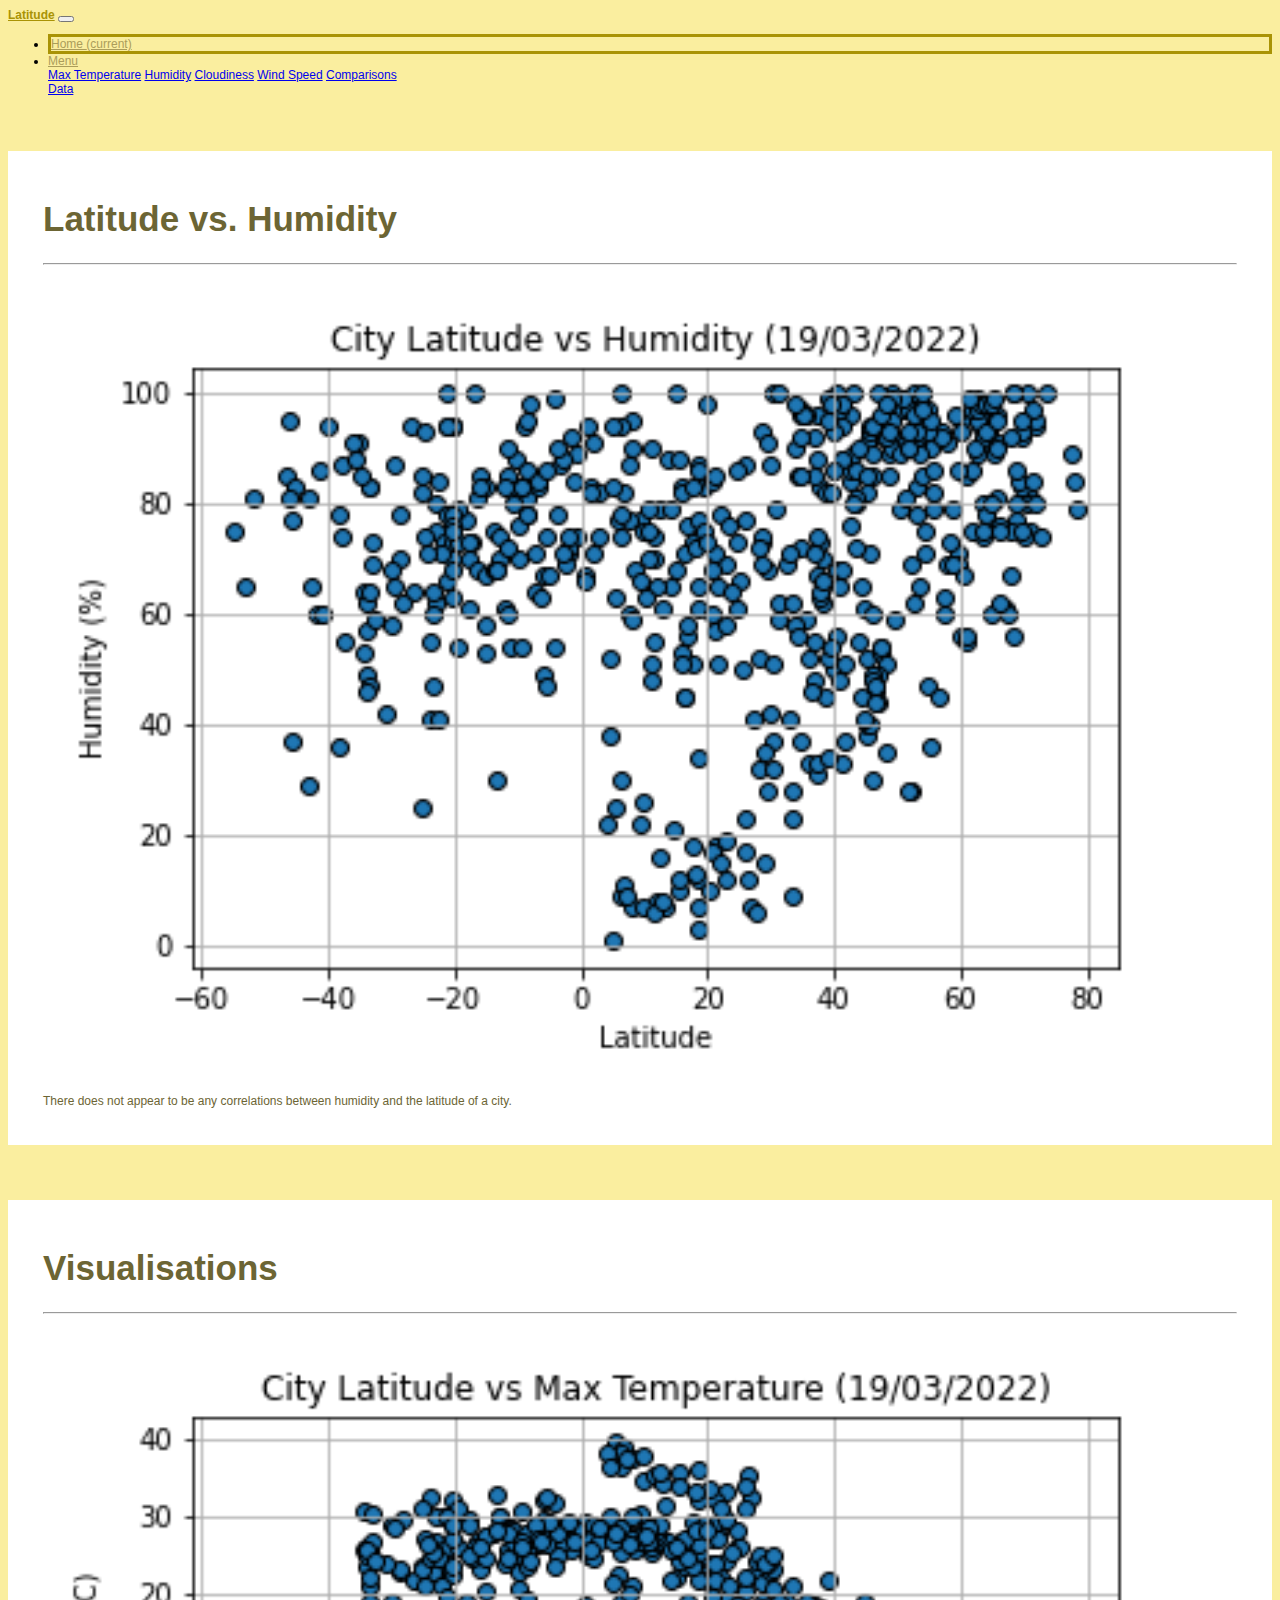
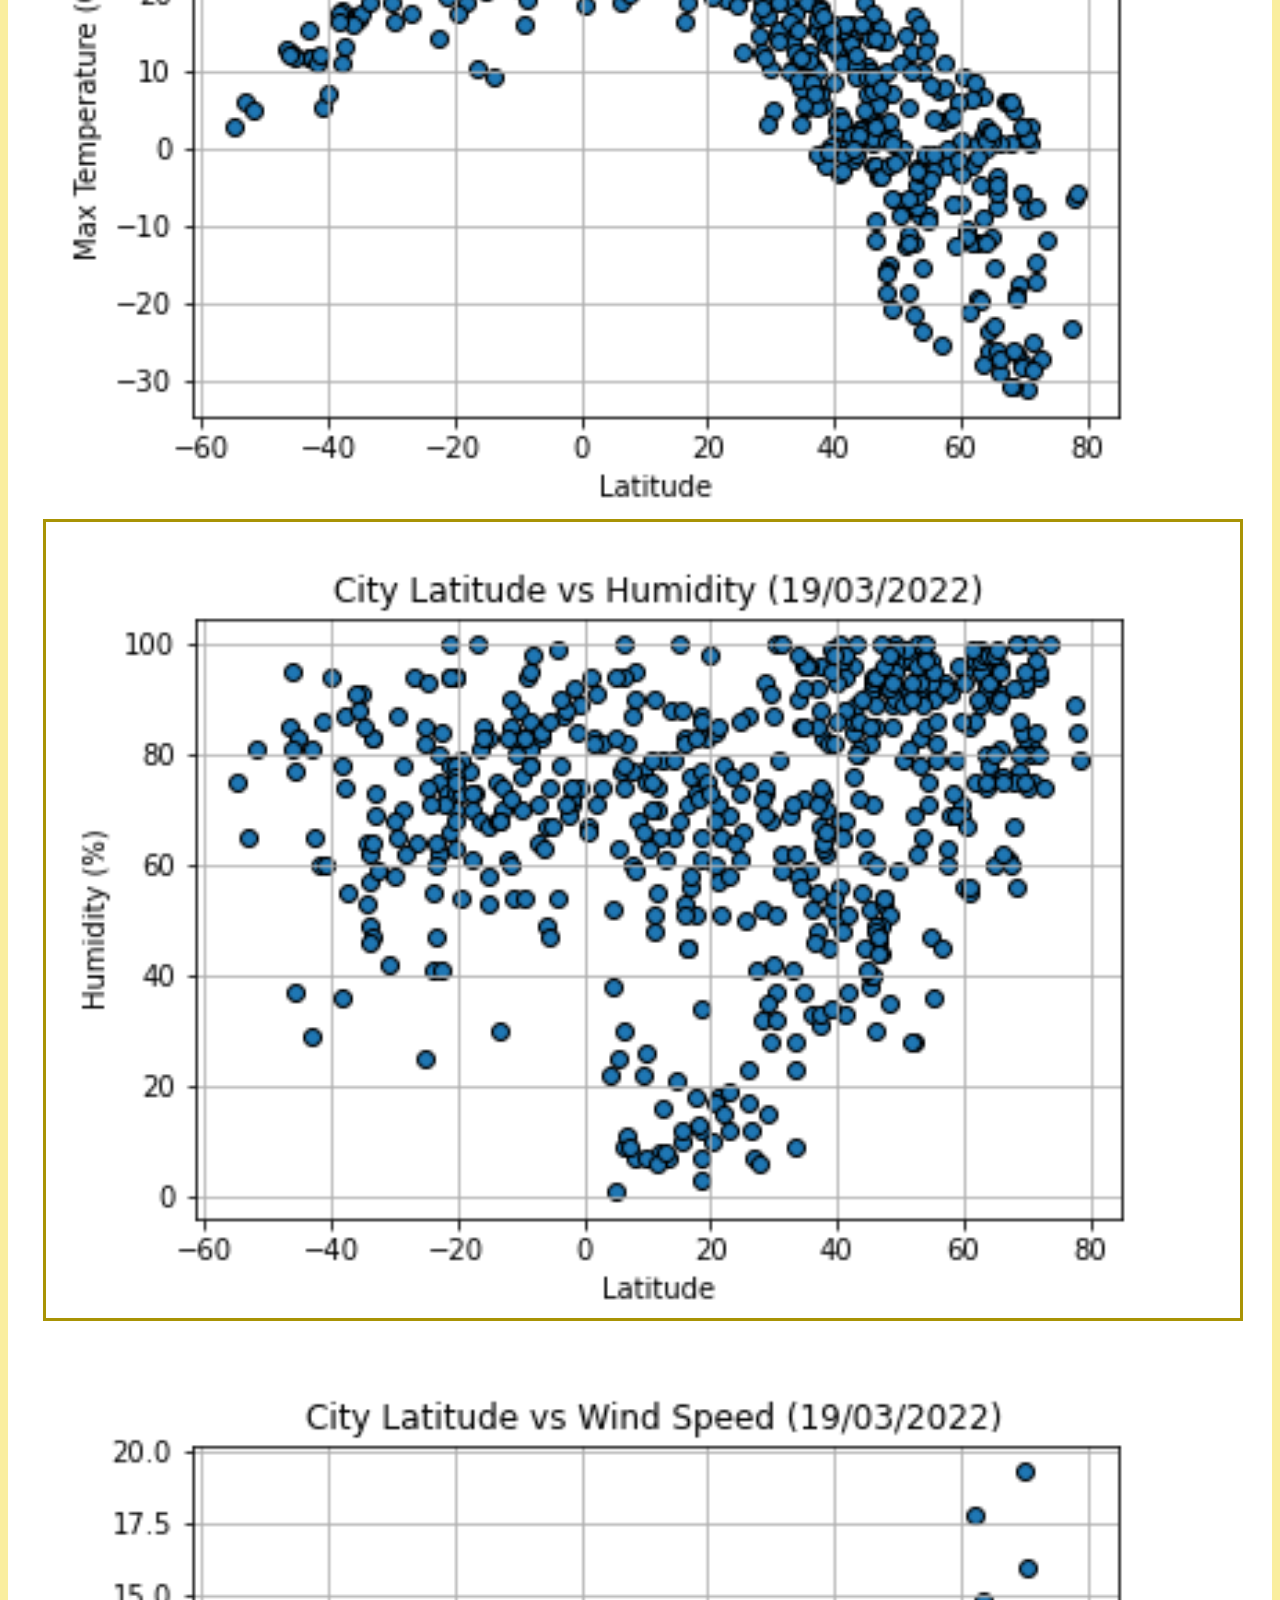
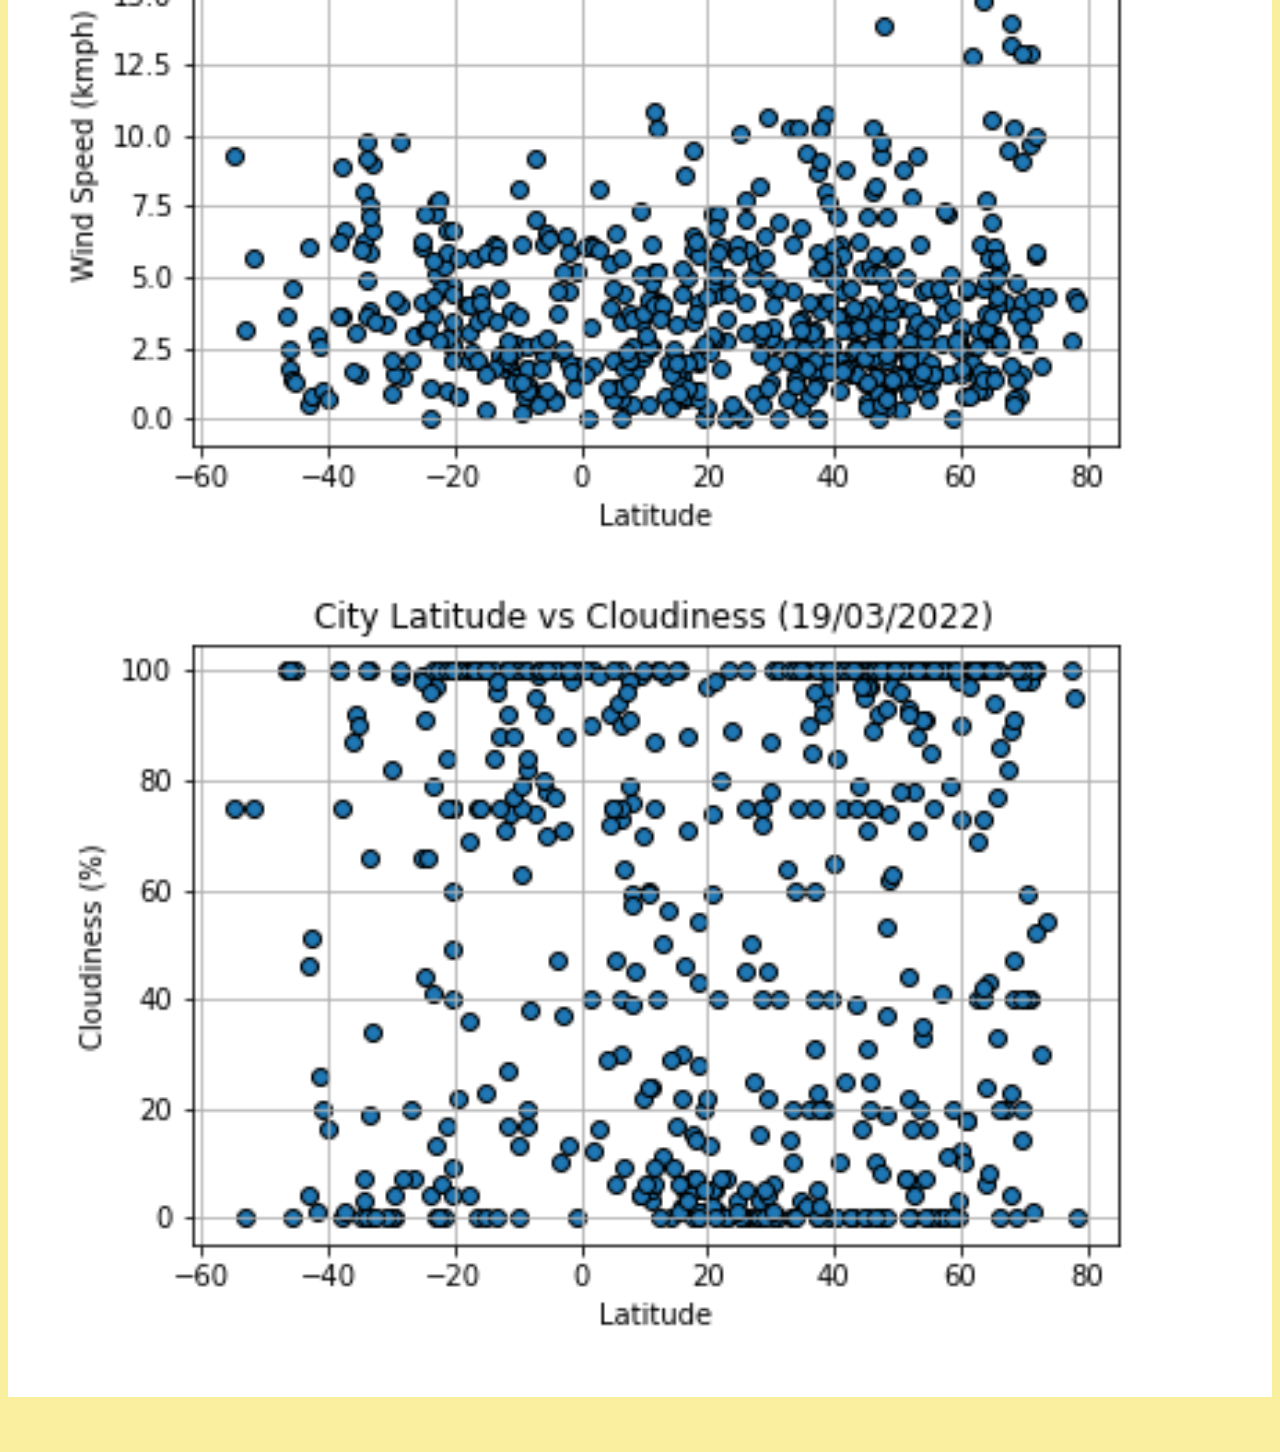
<file: Visualisations/humidity.html>
<!---Begin HTML--->
<!doctype html>
<html lang="en">

<!---Setup Header--->
<head>
    <meta charset="utf-8">
    <meta name="viewport" content="width=device-width, initial-scale=1">
    <!--Activate basic Bootstrap CSS package-->
    <link rel="stylesheet" href="https://cdn.jsdelivr.net/npm/bootstrap@4.6.1/dist/css/bootstrap.min.css" integrity="sha384-zCbKRCUGaJDkqS1kPbPd7TveP5iyJE0EjAuZQTgFLD2ylzuqKfdKlfG/eSrtxUkn" crossorigin="anonymous">
    <link rel="stylesheet" href="style.css">

    <!--Activate JavaScript.JQuery Library-->
    <script src="https://cdn.jsdelivr.net/npm/jquery@3.5.1/dist/jquery.slim.min.js" integrity="sha384-DfXdz2htPH0lsSSs5nCTpuj/zy4C+OGpamoFVy38MVBnE+IbbVYUew+OrCXaRkfj" crossorigin="anonymous"></script>
    <script src="https://cdn.jsdelivr.net/npm/popper.js@1.16.1/dist/umd/popper.min.js" integrity="sha384-9/reFTGAW83EW2RDu2S0VKaIzap3H66lZH81PoYlFhbGU+6BZp6G7niu735Sk7lN" crossorigin="anonymous"></script>
    <script src="https://cdn.jsdelivr.net/npm/bootstrap@4.6.1/dist/js/bootstrap.min.js" integrity="sha384-VHvPCCyXqtD5DqJeNxl2dtTyhF78xXNXdkwX1CZeRusQfRKp+tA7hAShOK/B/fQ2" crossorigin="anonymous"></script>
    
    <title>Weather Visualization Dashboard (Latitude)</title>
  </head>

<!--Create Body of Landing Page-->
<Body>
    <!--Navigation Panel-->
    <nav class="navbar navbar-expand-lg navbar-light bg-light">
        <a class="navbar-brand" href="#">Latitude</a>
        <button class="navbar-toggler" type="button" data-toggle="collapse" data-target="#navbarSupportedContent" aria-controls="navbarSupportedContent" aria-expanded="false" aria-label="Toggle navigation">
          <span class="navbar-toggler-icon"></span>
        </button>
    
        <div class="collapse navbar-collapse" id="navbarSupportedContent">
            <ul class="navbar-nav mr-auto">
                <li class="nav-item active">
                    <a class="nav-link" href="../index.html">Home <span class="sr-only">(current)</span></a>
           
                <li class="nav-item dropdown">
                <a class="nav-link dropdown-toggle" href="#" id="navbarDropdown" role="button" data-toggle="dropdown" aria-haspopup="true" aria-expanded="false">
                    Menu
                </a>
                <div class="dropdown-menu" aria-labelledby="navbarDropdown">
                    <a class="dropdown-item" href="max-temperature.html">Max Temperature</a>
                    <a class="dropdown-item" href="humidity.html">Humidity</a>
                    <a class="dropdown-item" href="cloudiness.html">Cloudiness</a>
                    <a class="dropdown-item" href="wind-speed.html">Wind Speed</a>
                    <a class="dropdown-item" href="Comparisons.html">Comparisons</a>               
                    <div class="dropdown-divider"></div>
                    <a class="dropdown-item" href="data.html">Data</a>
                </div>
            </ul>
        </div>
    </nav>

    <!--Body of Web Page--->
    <div class="container">
        <div class="row">
            <div class="col-lg-7 col-md-12">
                <div class="box">
                    <h1>Latitude vs. Humidity</h1>
                    <hr>
                    <img src="Assets/LatVsHumid20220319.png" alt="Latitude vs Humidity">
                    <p>There does not appear to be any correlations between humidity and the latitude of a city.</p>
                </div>
            </div>
  
          <div class="col-lg-5 col-md-12">
            <div class="box">
                <h1>Visualisations</h1>
                <hr>
                <div class="container">
                    <div class="row row-padding">
                        <div class="col-md-6">
                            <a href="max-temperature.html">
                            <img class="panel" id="thumbnail-links" src="Assets/LatVsTemp20220319.png" alt="Latitude vs. Max Temperature">
                            </a>
                        </div>
                        <div class="col-md-6">
                            <a href="humidity.html">
                            <img class="active panel" id="thumbnail-links" src="Assets/LatVsHumid20220319.png" alt="Latitude vs. Humidity">
                            </a>
                        </div>
                    </div>  
                    <div class="row row-padding">
                        <div class="col-md-6">
                            <a href="wind-speed.html">
                            <img class="panel" src="Assets/LatVsWind20220319.png" alt="Latitude vs. Wind Speed">
                            </a>
                        </div>
                        <div class="col-md-6">
                            <a href="cloudiness.html">
                            <img class="panel" src="Assets/LatVsCloud20220319.png" alt="Latitude vs. Cloudiness">
                            </a>
                        </div>
                    </div>
                </div>
            </div>
        </div>
    </div>
</body>
</file>
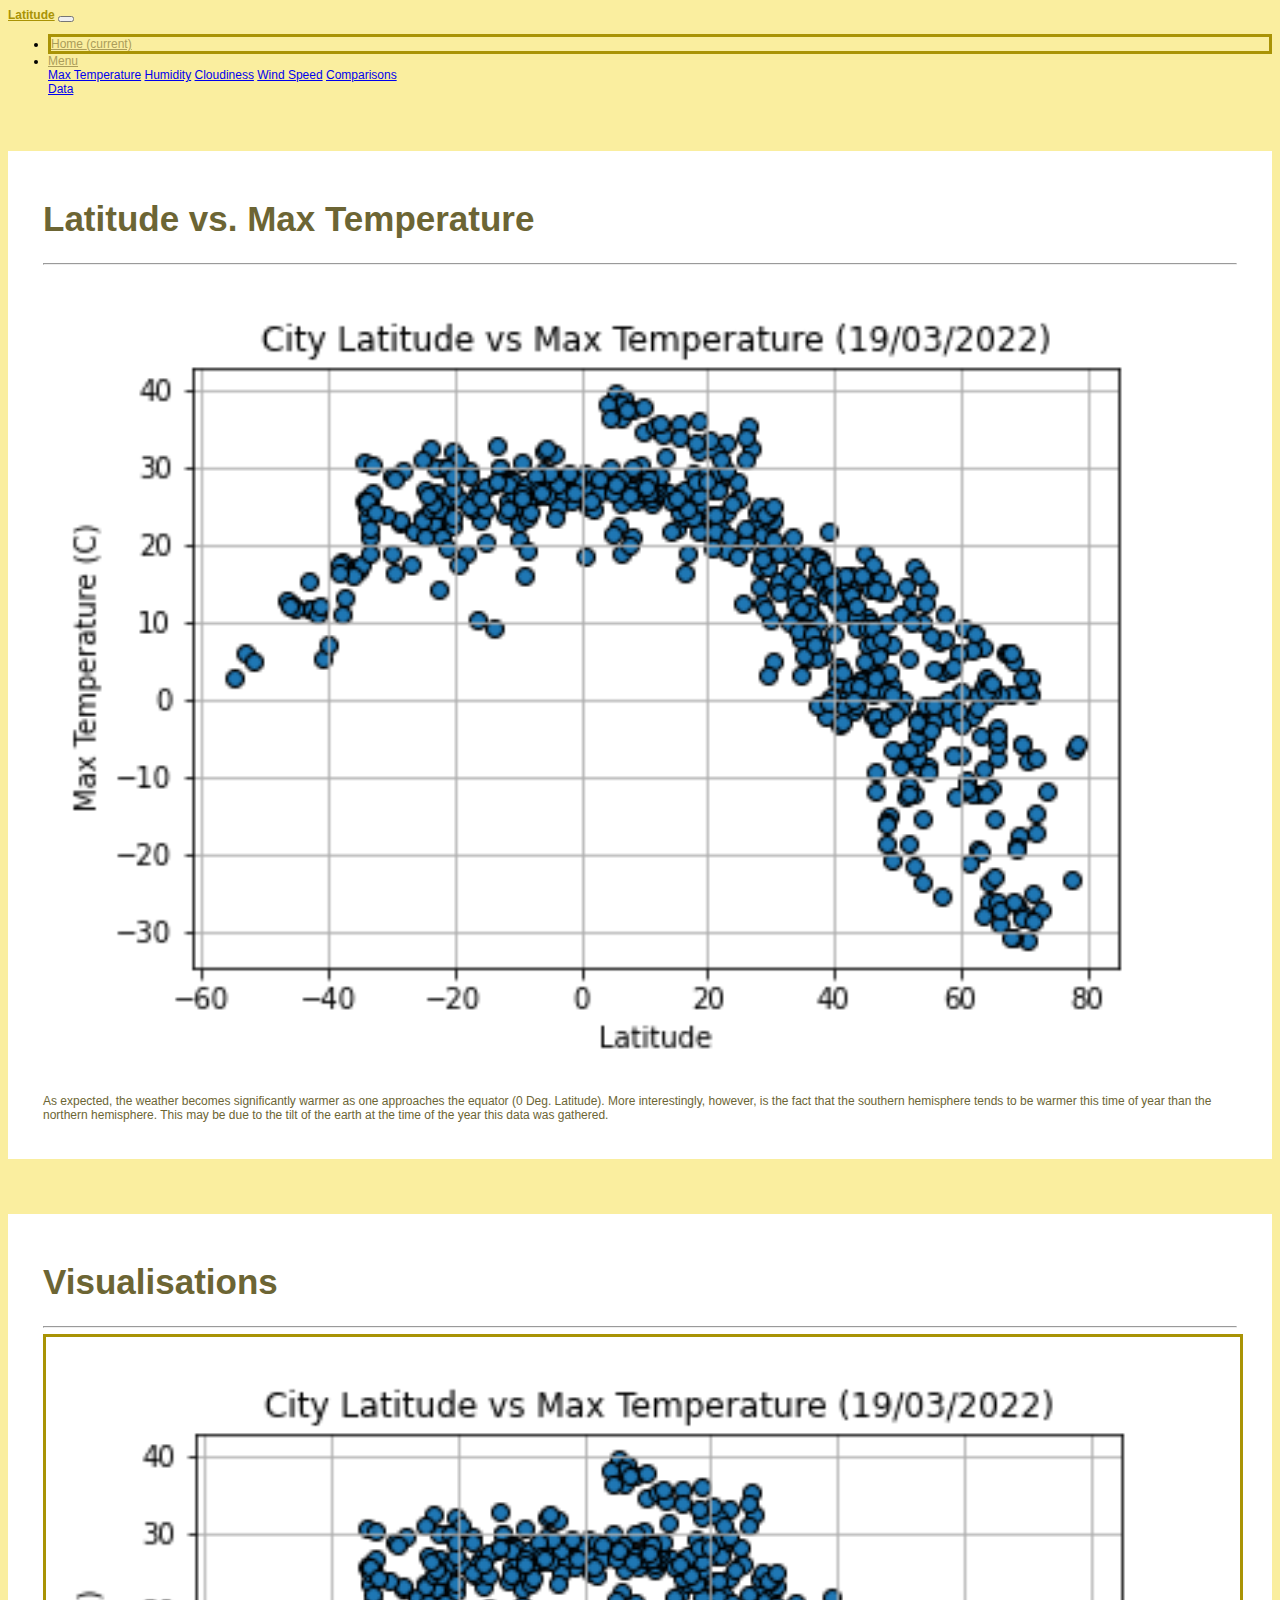
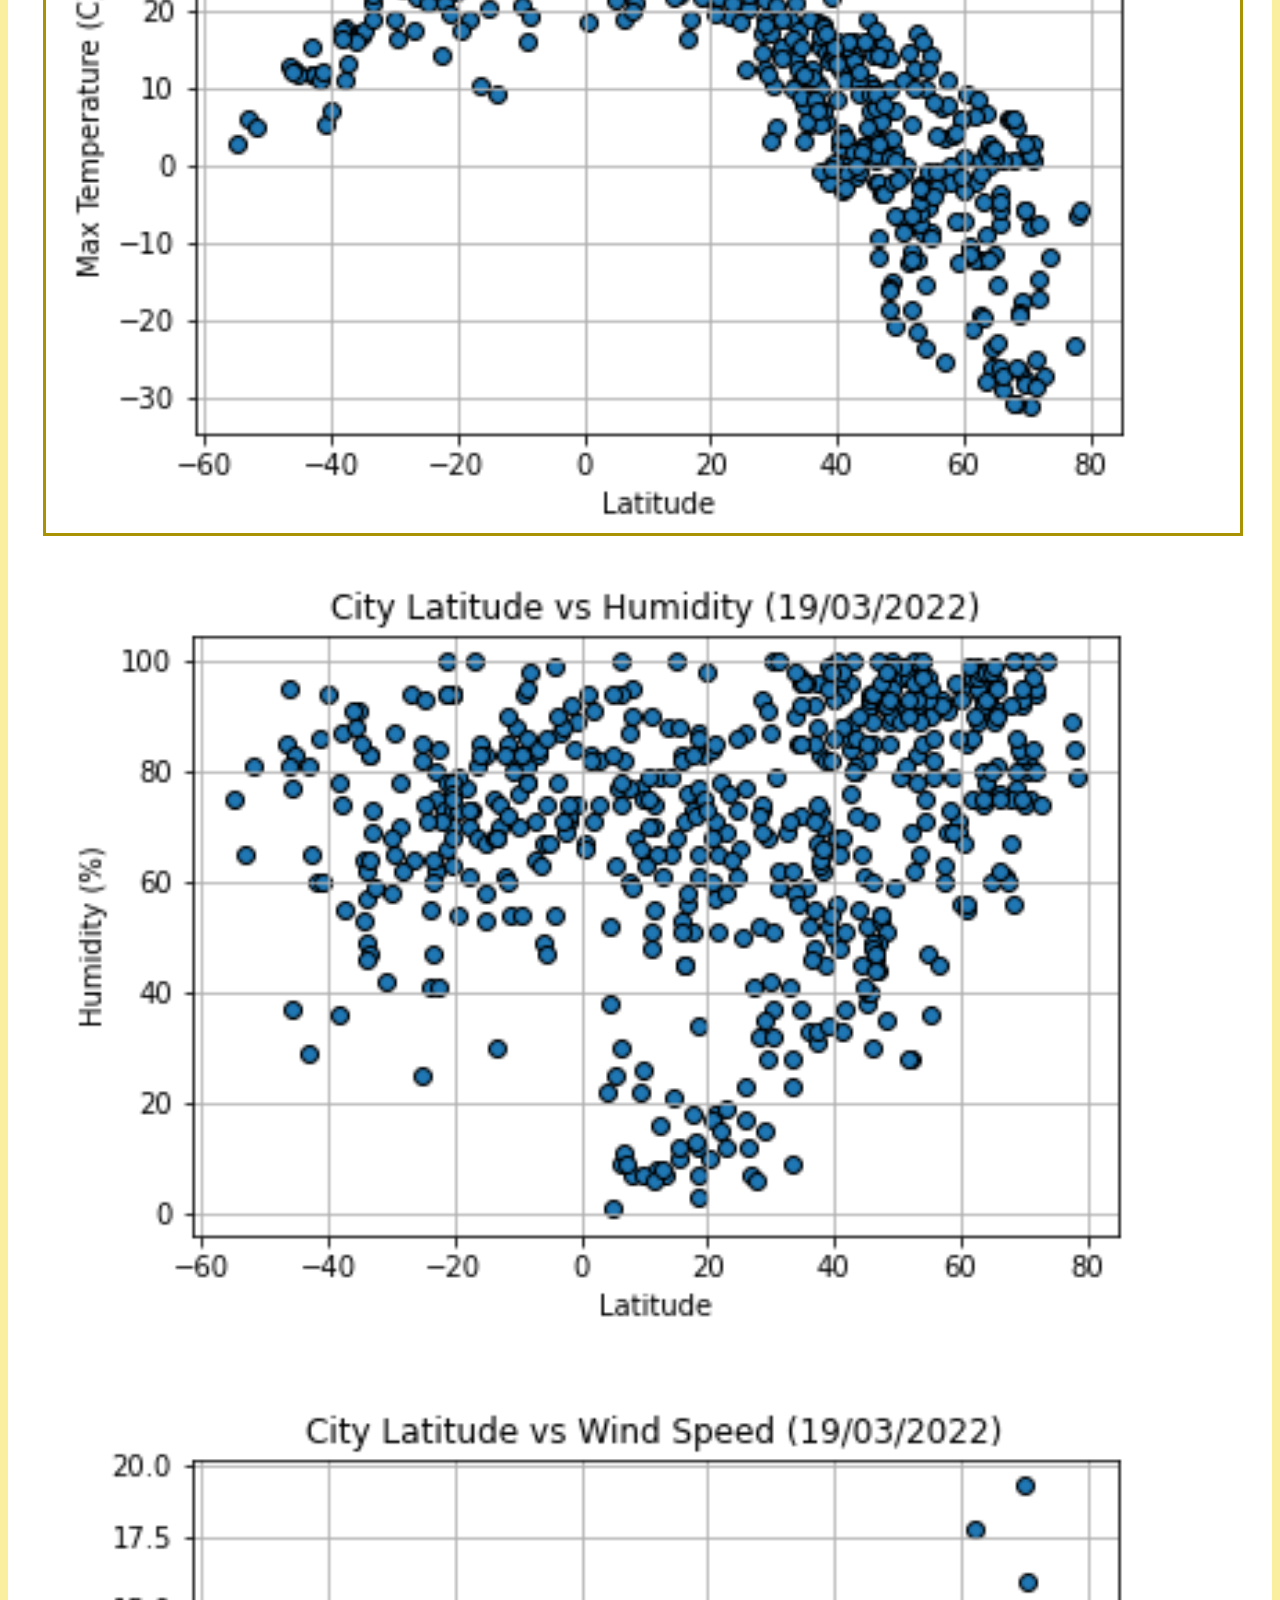
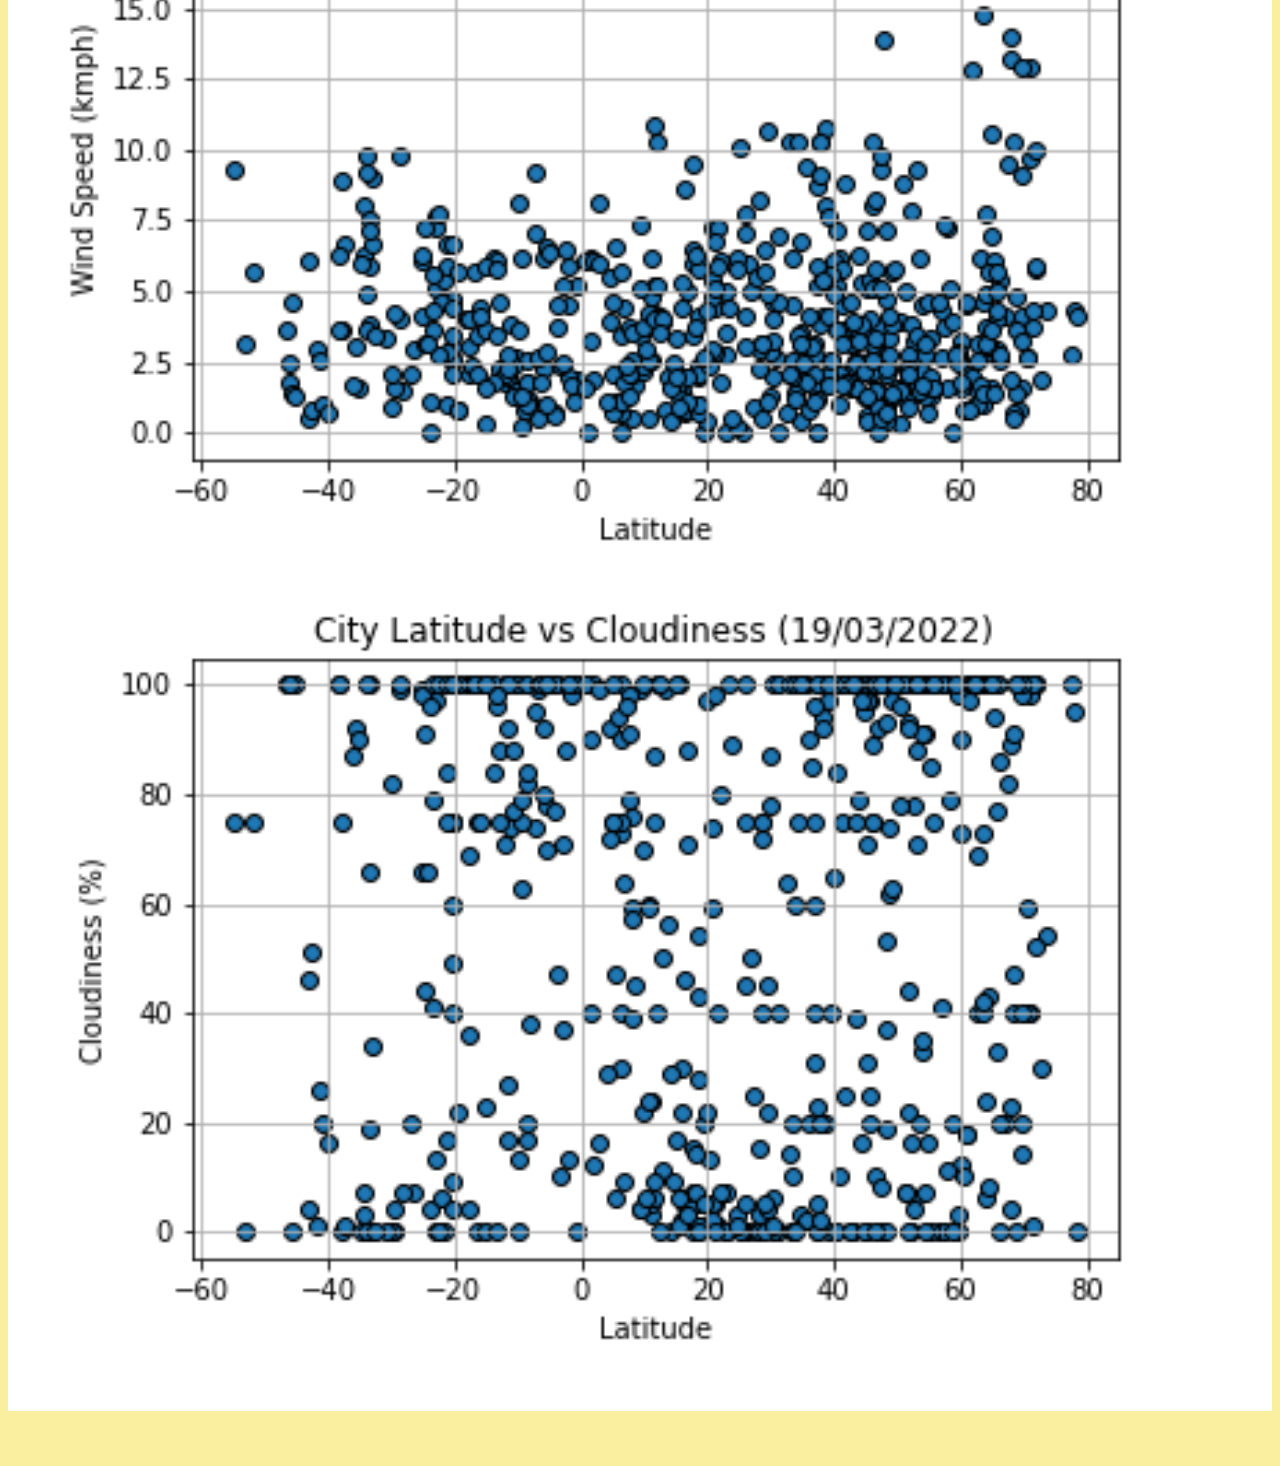
<file: Visualisations/max-temperature.html>
<!---Begin HTML--->
<!doctype html>
<html lang="en">

<!---Setup Header--->
<head>
    <meta charset="utf-8">
    <meta name="viewport" content="width=device-width, initial-scale=1">
    <!--Activate basic Bootstrap CSS package-->
    <link rel="stylesheet" href="https://cdn.jsdelivr.net/npm/bootstrap@4.6.1/dist/css/bootstrap.min.css" integrity="sha384-zCbKRCUGaJDkqS1kPbPd7TveP5iyJE0EjAuZQTgFLD2ylzuqKfdKlfG/eSrtxUkn" crossorigin="anonymous">
    <link rel="stylesheet" href="style.css">

    <!--Activate JavaScript.JQuery Library-->
    <script src="https://cdn.jsdelivr.net/npm/jquery@3.5.1/dist/jquery.slim.min.js" integrity="sha384-DfXdz2htPH0lsSSs5nCTpuj/zy4C+OGpamoFVy38MVBnE+IbbVYUew+OrCXaRkfj" crossorigin="anonymous"></script>
    <script src="https://cdn.jsdelivr.net/npm/popper.js@1.16.1/dist/umd/popper.min.js" integrity="sha384-9/reFTGAW83EW2RDu2S0VKaIzap3H66lZH81PoYlFhbGU+6BZp6G7niu735Sk7lN" crossorigin="anonymous"></script>
    <script src="https://cdn.jsdelivr.net/npm/bootstrap@4.6.1/dist/js/bootstrap.min.js" integrity="sha384-VHvPCCyXqtD5DqJeNxl2dtTyhF78xXNXdkwX1CZeRusQfRKp+tA7hAShOK/B/fQ2" crossorigin="anonymous"></script>
    
    <title>Weather Visualization Dashboard (Latitude)</title>
  </head>

<!--Create Body of Landing Page-->
<Body>
    <!--Navigation Panel-->
    <nav class="navbar navbar-expand-lg navbar-light bg-light">
        <a class="navbar-brand" href="#">Latitude</a>
        <button class="navbar-toggler" type="button" data-toggle="collapse" data-target="#navbarSupportedContent" aria-controls="navbarSupportedContent" aria-expanded="false" aria-label="Toggle navigation">
          <span class="navbar-toggler-icon"></span>
        </button>
    
        <div class="collapse navbar-collapse" id="navbarSupportedContent">
            <ul class="navbar-nav mr-auto">
                <li class="nav-item active">
                    <a class="nav-link" href="../index.html">Home <span class="sr-only">(current)</span></a>
           
                <li class="nav-item dropdown">
                <a class="nav-link dropdown-toggle" href="#" id="navbarDropdown" role="button" data-toggle="dropdown" aria-haspopup="true" aria-expanded="false">
                    Menu
                </a>
                <div class="dropdown-menu" aria-labelledby="navbarDropdown">
                    <a class="dropdown-item" href="max-temperature.html">Max Temperature</a>
                    <a class="dropdown-item" href="humidity.html">Humidity</a>
                    <a class="dropdown-item" href="cloudiness.html">Cloudiness</a>
                    <a class="dropdown-item" href="wind-speed.html">Wind Speed</a>
                    <a class="dropdown-item" href="Comparisons.html">Comparisons</a>               
                    <div class="dropdown-divider"></div>
                    <a class="dropdown-item" href="data.html">Data</a>
                </div>
            </ul>
        </div>
    </nav>

    <!--Body of Web Page--->
    <div class="container">
        <div class="row">
            <div class="col-lg-7 col-md-12">
                <div class="box">
                    <h1>Latitude vs. Max Temperature</h1>
                    <hr>
                    <img src="Assets/LatVsTemp20220319.png" alt="Latitude vs Max Temperature">
                    <p>As expected, the weather becomes significantly warmer as one approaches the equator (0 Deg. Latitude). More interestingly, however, is the fact that the southern hemisphere tends to be warmer this time of year than the northern hemisphere. This may be due to the tilt of the earth at the time of the year this data was gathered.</p>
                </div>
            </div>
  
          <div class="col-lg-5 col-md-12">
            <div class="box">
                <h1>Visualisations</h1>
                <hr>
                <div class="container">
                    <div class="row row-padding">
                        <div class="col-md-6">
                            <a href="max-temperature.html">
                            <img class="active panel" id="thumbnail-links" src="Assets/LatVsTemp20220319.png" alt="Latitude vs. Max Temperature">
                            </a>
                        </div>
                        <div class="col-md-6">
                            <a href="humidity.html">
                            <img class="panel" id="thumbnail-links" src="Assets/LatVsHumid20220319.png" alt="Latitude vs. Humidity">
                            </a>
                        </div>
                    </div>  
                    <div class="row row-padding">
                        <div class="col-md-6">
                            <a href="wind-speed.html">
                            <img class="panel" src="Assets/LatVsWind20220319.png" alt="Latitude vs. Wind Speed">
                            </a>
                        </div>
                        <div class="col-md-6">
                            <a href="cloudiness.html">
                            <img class="panel" src="Assets/LatVsCloud20220319.png" alt="Latitude vs. Cloudiness">
                            </a>
                        </div>
                    </div>
                </div>
            </div>
        </div>
    </div>
</body>
</file>
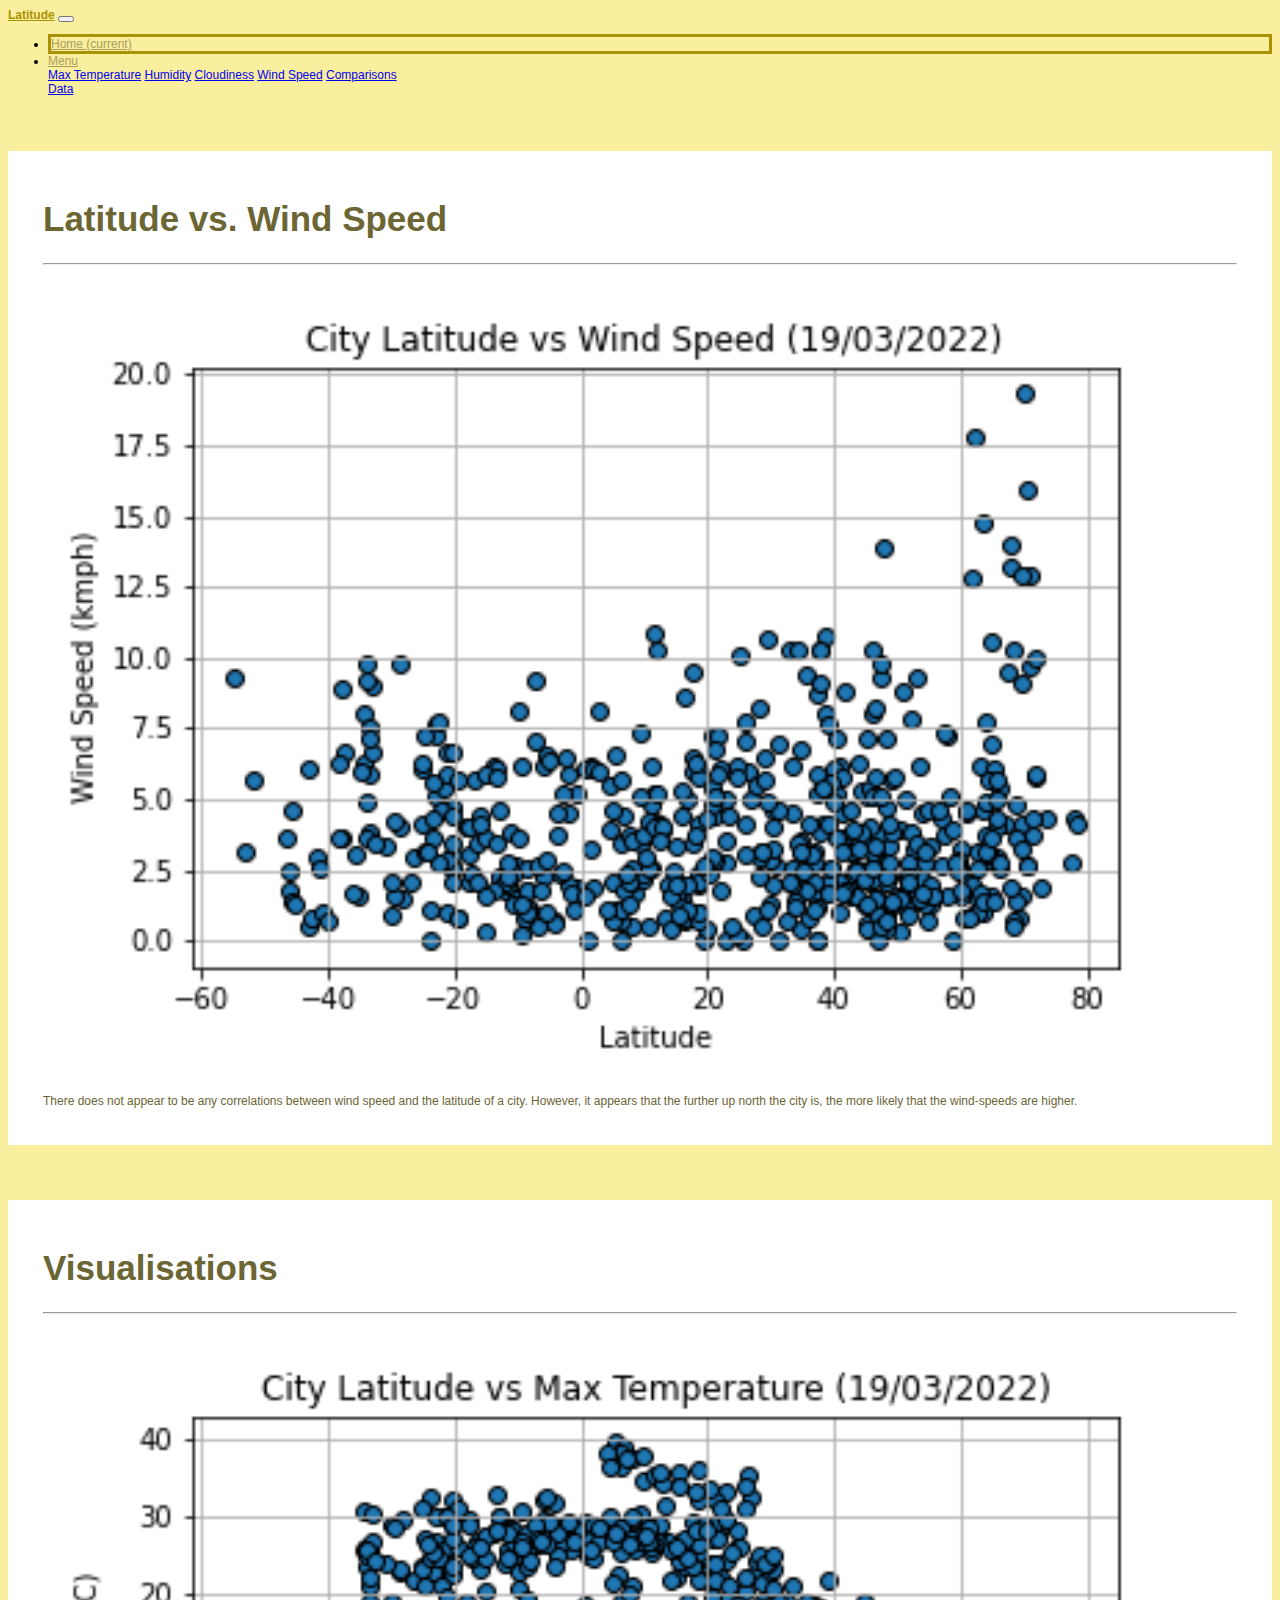
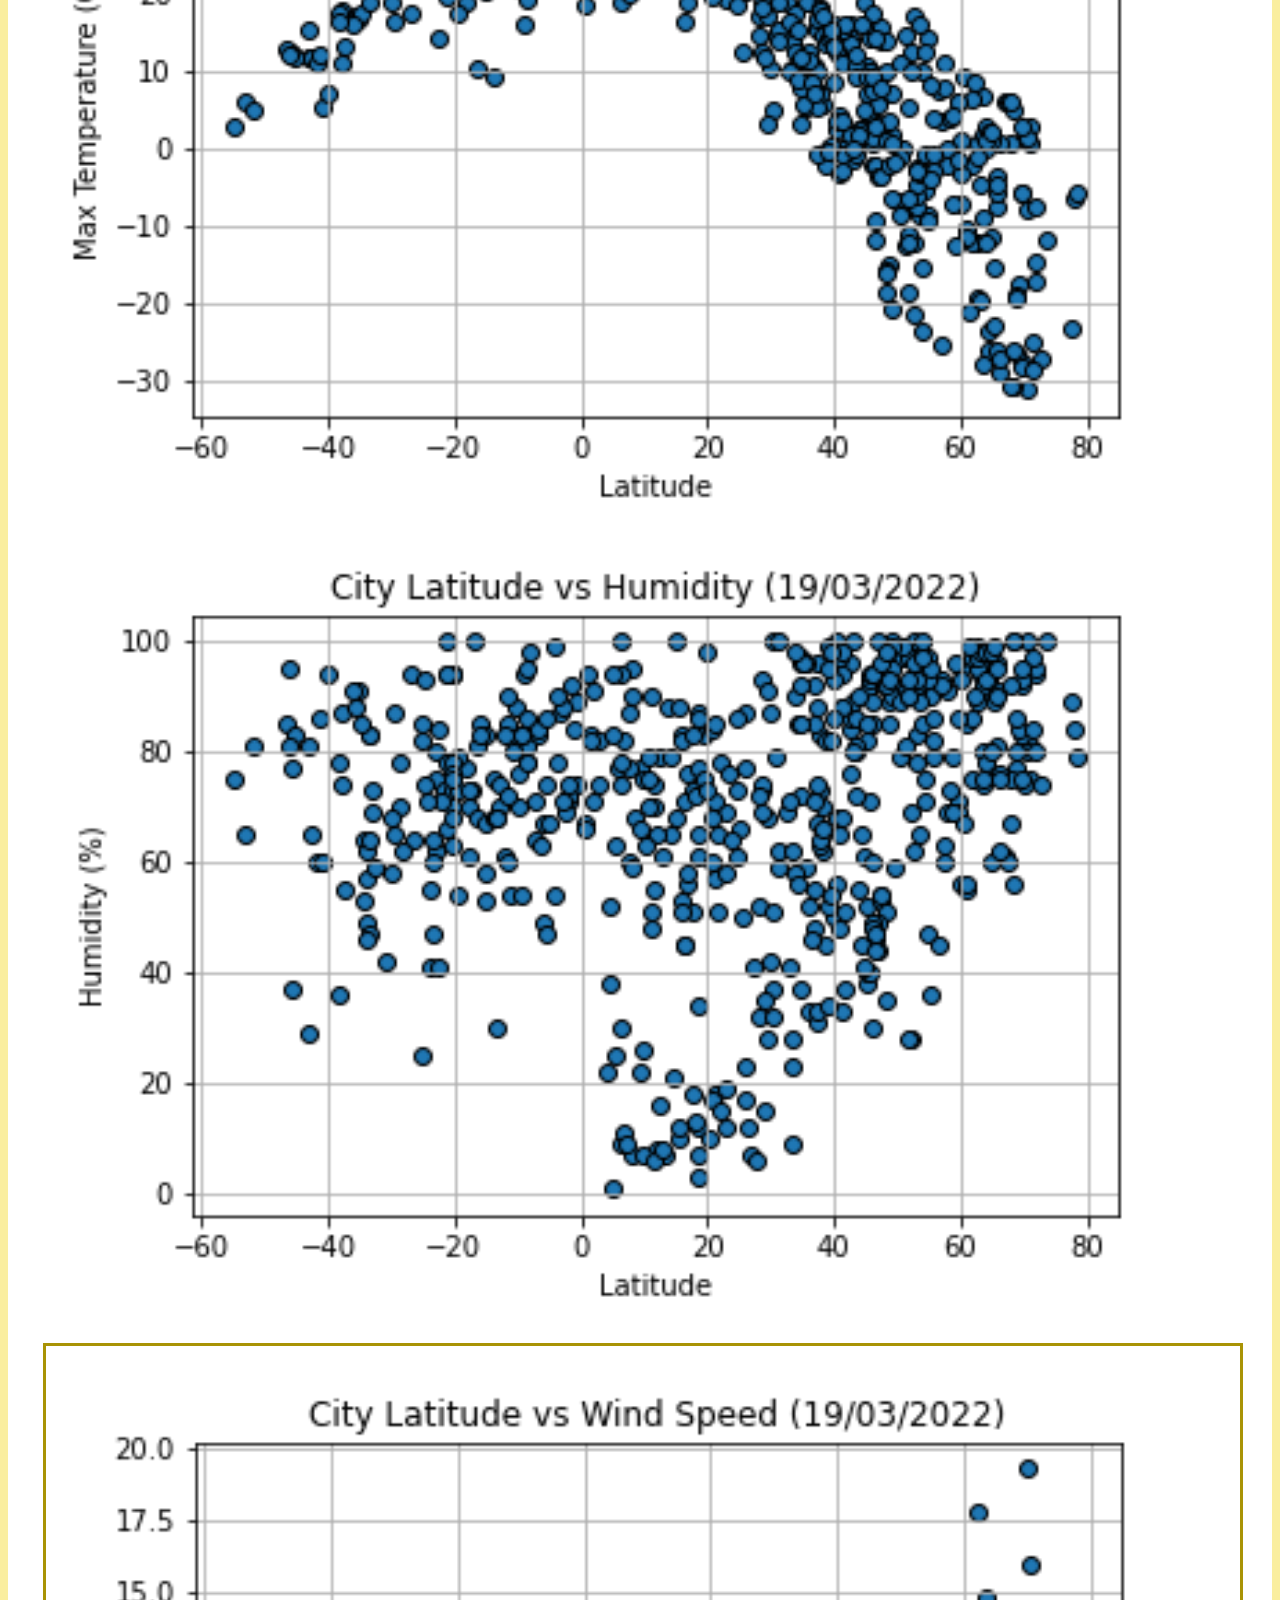
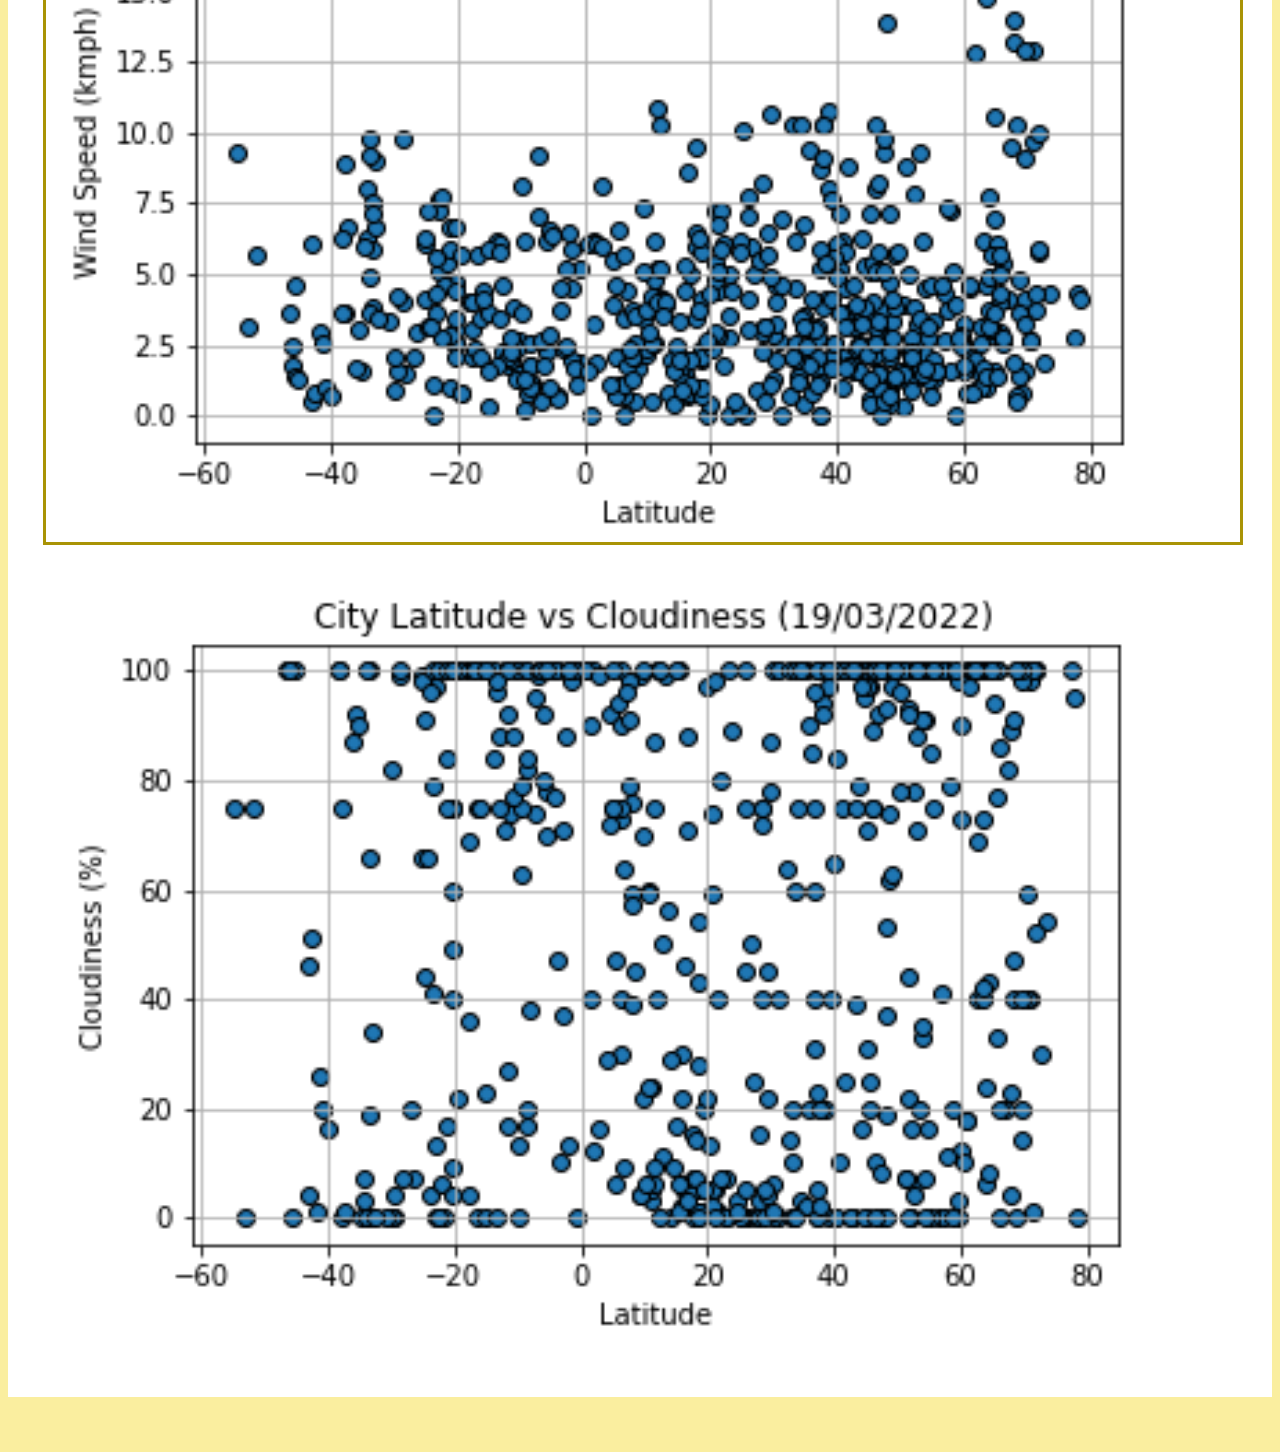
<file: Visualisations/wind-speed.html>
<!---Begin HTML--->
<!doctype html>
<html lang="en">

<!---Setup Header--->
<head>
    <meta charset="utf-8">
    <meta name="viewport" content="width=device-width, initial-scale=1">
    <!--Activate basic Bootstrap CSS package-->
    <link rel="stylesheet" href="https://cdn.jsdelivr.net/npm/bootstrap@4.6.1/dist/css/bootstrap.min.css" integrity="sha384-zCbKRCUGaJDkqS1kPbPd7TveP5iyJE0EjAuZQTgFLD2ylzuqKfdKlfG/eSrtxUkn" crossorigin="anonymous">
    <link rel="stylesheet" href="style.css">

    <!--Activate JavaScript.JQuery Library-->
    <script src="https://cdn.jsdelivr.net/npm/jquery@3.5.1/dist/jquery.slim.min.js" integrity="sha384-DfXdz2htPH0lsSSs5nCTpuj/zy4C+OGpamoFVy38MVBnE+IbbVYUew+OrCXaRkfj" crossorigin="anonymous"></script>
    <script src="https://cdn.jsdelivr.net/npm/popper.js@1.16.1/dist/umd/popper.min.js" integrity="sha384-9/reFTGAW83EW2RDu2S0VKaIzap3H66lZH81PoYlFhbGU+6BZp6G7niu735Sk7lN" crossorigin="anonymous"></script>
    <script src="https://cdn.jsdelivr.net/npm/bootstrap@4.6.1/dist/js/bootstrap.min.js" integrity="sha384-VHvPCCyXqtD5DqJeNxl2dtTyhF78xXNXdkwX1CZeRusQfRKp+tA7hAShOK/B/fQ2" crossorigin="anonymous"></script>
    
    <title>Weather Visualization Dashboard (Latitude)</title>
  </head>

<!--Create Body of Landing Page-->
<Body>
    <!--Navigation Panel-->
    <nav class="navbar navbar-expand-lg navbar-light bg-light">
        <a class="navbar-brand" href="#">Latitude</a>
        <button class="navbar-toggler" type="button" data-toggle="collapse" data-target="#navbarSupportedContent" aria-controls="navbarSupportedContent" aria-expanded="false" aria-label="Toggle navigation">
          <span class="navbar-toggler-icon"></span>
        </button>
    
        <div class="collapse navbar-collapse" id="navbarSupportedContent">
            <ul class="navbar-nav mr-auto">
                <li class="nav-item active">
                    <a class="nav-link" href="../index.html">Home <span class="sr-only">(current)</span></a>
           
                <li class="nav-item dropdown">
                <a class="nav-link dropdown-toggle" href="#" id="navbarDropdown" role="button" data-toggle="dropdown" aria-haspopup="true" aria-expanded="false">
                    Menu
                </a>
                <div class="dropdown-menu" aria-labelledby="navbarDropdown">
                    <a class="dropdown-item" href="max-temperature.html">Max Temperature</a>
                    <a class="dropdown-item" href="humidity.html">Humidity</a>
                    <a class="dropdown-item" href="cloudiness.html">Cloudiness</a>
                    <a class="dropdown-item" href="wind-speed.html">Wind Speed</a>
                    <a class="dropdown-item" href="Comparisons.html">Comparisons</a>               
                    <div class="dropdown-divider"></div>
                    <a class="dropdown-item" href="data.html">Data</a>
                </div>
            </ul>
        </div>
    </nav>

    <!--Body of Web Page--->
    <div class="container">
        <div class="row">
            <div class="col-lg-7 col-md-12">
                <div class="box">
                    <h1>Latitude vs. Wind Speed</h1>
                    <hr>
                    <img src="Assets/LatVsWind20220319.png" alt="Latitude vs wind-speed">
                    <p>There does not appear to be any correlations between wind speed and the latitude of a city.  However, it appears that the further up north the city is, the more likely that the wind-speeds are higher.</p>
                </div>
            </div>
  
          <div class="col-lg-5 col-md-12">
            <div class="box">
                <h1>Visualisations</h1>
                <hr>
                <div class="container">
                    <div class="row row-padding">
                        <div class="col-md-6">
                            <a href="max-temperature.html">
                            <img class="panel" id="thumbnail-links" src="Assets/LatVsTemp20220319.png" alt="Latitude vs. Max Temperature">
                            </a>
                        </div>
                        <div class="col-md-6">
                            <a href="humidity.html">
                            <img class="panel" id="thumbnail-links" src="Assets/LatVsHumid20220319.png" alt="Latitude vs. Humidity">
                            </a>
                        </div>
                    </div>  
                    <div class="row row-padding">
                        <div class="col-md-6">
                            <a href="wind-speed.html">
                            <img class="active panel" src="Assets/LatVsWind20220319.png" alt="Latitude vs. Wind Speed">
                            </a>
                        </div>
                        <div class="col-md-6">
                            <a href="cloudiness.html">
                            <img class="panel" src="Assets/LatVsCloud20220319.png" alt="Latitude vs. Cloudiness">
                            </a>
                        </div>
                    </div>
                </div>
            </div>
        </div>
    </div>
</body>
</file>
<file: style.css>
/* Set Body Font */
body {
    background-color: #faee9f;
    font-family:Verdana, Geneva, Tahoma, sans-serif;
    font-size: 12px;
}

/* Set Text Styles */
h1 {
    font-size: 35px;
}

h3 {
    font-size: 25px;
}

.text-center {
    text-align: center;
}

p {
    text-align:left;
    padding-top: 12px;
}

/* Image Setting */
img {
    width: 100%;
    height: 100%;
}

.active, .panel:hover {
    border: #a99305 solid;
}

/* Landing page image */
.float-left {
    float: left;
}

/* Prioritise the smaller image resolution when using this tag */
.summary-img {
    width: 55%!important;
}

/* Box Class */
.box {
    margin-top: 55px; 
    margin-bottom: 55px; 
    padding: 25px 35px; 
    color: #6c6534;
    background-color: white;
}

.data-box {
    margin-top: 55px; 
    margin-bottom: 55px; 
    padding: 25px 35px; 
    color: #6c6534;
    background-color: white;
}

/* Row class with padding */
.row-padding {
    padding-bottom: 25px;
}

/* Column headers align left in data datable */
th {
    text-align: left;
}

/* Navbar customisations on top of bootstrap */
.navbar-brand {
    padding:inherit;
    color:#a99305!important;
    font-weight:bold!important;
    background-color:#faee9f!important;
}

.navbar-brand:hover {
    color:#fae03a!important;
}

.nav-link {
    color:rgb(171, 157, 90)!important;
}

.nav-link:hover {
    background-color:#fff3be!important;
}

/* Media query to change colour of navbar for small screen */
@media (max-width: 992px) {
    .navbar-expand-lg {
        background-color:#fae03a!important;
    }
    .navbar-brand {
        background-color: rgb(171, 157, 90)!important;
        color:white!important;
    }

    #navbarSupportedContent {
        background-color: #eee8ba!important;
    }

    .nav-link {
        color: rgb(171, 157, 90)!important;
    }

    button {
        background-color:#fdd406!important;
    }
}
</file>
<file: Visualisations/style.css>
/* Set Body Font */
body {
    background-color: #faee9f;
    font-family:Verdana, Geneva, Tahoma, sans-serif;
    font-size: 12px;
}

/* Set Text Styles */
h1 {
    font-size: 35px;
}

h3 {
    font-size: 25px;
}

.text-center {
    text-align: center;
}

p {
    text-align:left;
    padding-top: 12px;
}

/* Image Setting */
img {
    width: 100%;
    height: 100%;
}

.active, .panel:hover {
    border: #a99305 solid;
}

/* Landing page image */
.float-left {
    float: left;
}

/* Prioritise the smaller image resolution when using this tag */
.summary-img {
    width: 55%!important;
}

/* Box Class */
.box {
    margin-top: 55px; 
    margin-bottom: 55px; 
    padding: 25px 35px; 
    color: #6c6534;
    background-color: white;
}

.data-box {
    margin-top: 55px; 
    margin-bottom: 55px; 
    padding: 25px 35px; 
    color: #6c6534;
    background-color: white;
}

/* Row class with padding */
.row-padding {
    padding-bottom: 25px;
}

/* Column headers align left in data datable */
th {
    text-align: left;
}

/* Navbar customisations on top of bootstrap */
.navbar-brand {
    padding:inherit;
    color:#a99305!important;
    font-weight:bold!important;
    background-color:#faee9f!important;
}

.navbar-brand:hover {
    color:#fae03a!important;
}

.nav-link {
    color:rgb(171, 157, 90)!important;
}

.nav-link:hover {
    background-color:#fff3be!important;
}

/* Media query to change colour of navbar for small screen */
@media (max-width: 992px) {
    .navbar-expand-lg {
        background-color:#fae03a!important;
    }
    .navbar-brand {
        background-color: rgb(171, 157, 90)!important;
        color:white!important;
    }

    #navbarSupportedContent {
        background-color: #eee8ba!important;
    }

    .nav-link {
        color: rgb(171, 157, 90)!important;
    }

    button {
        background-color:#fdd406!important;
    }
}
</file>
